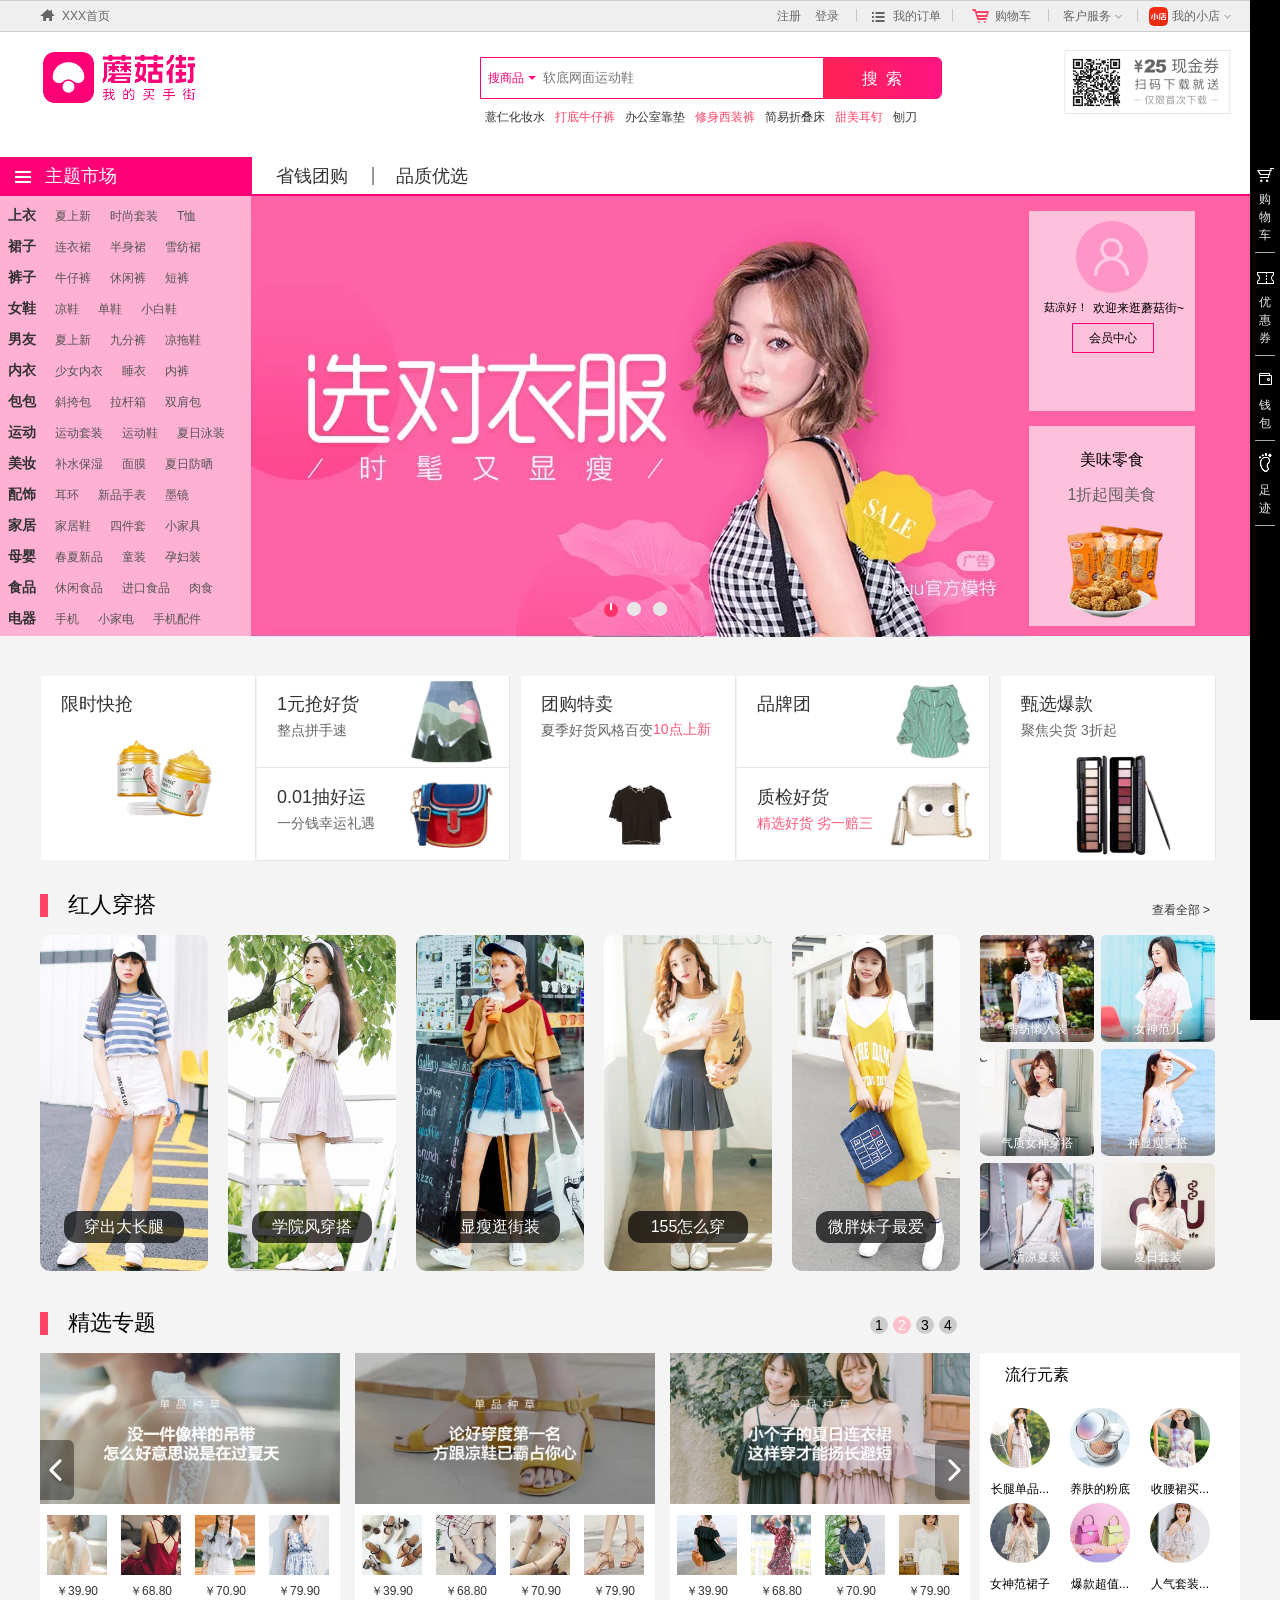
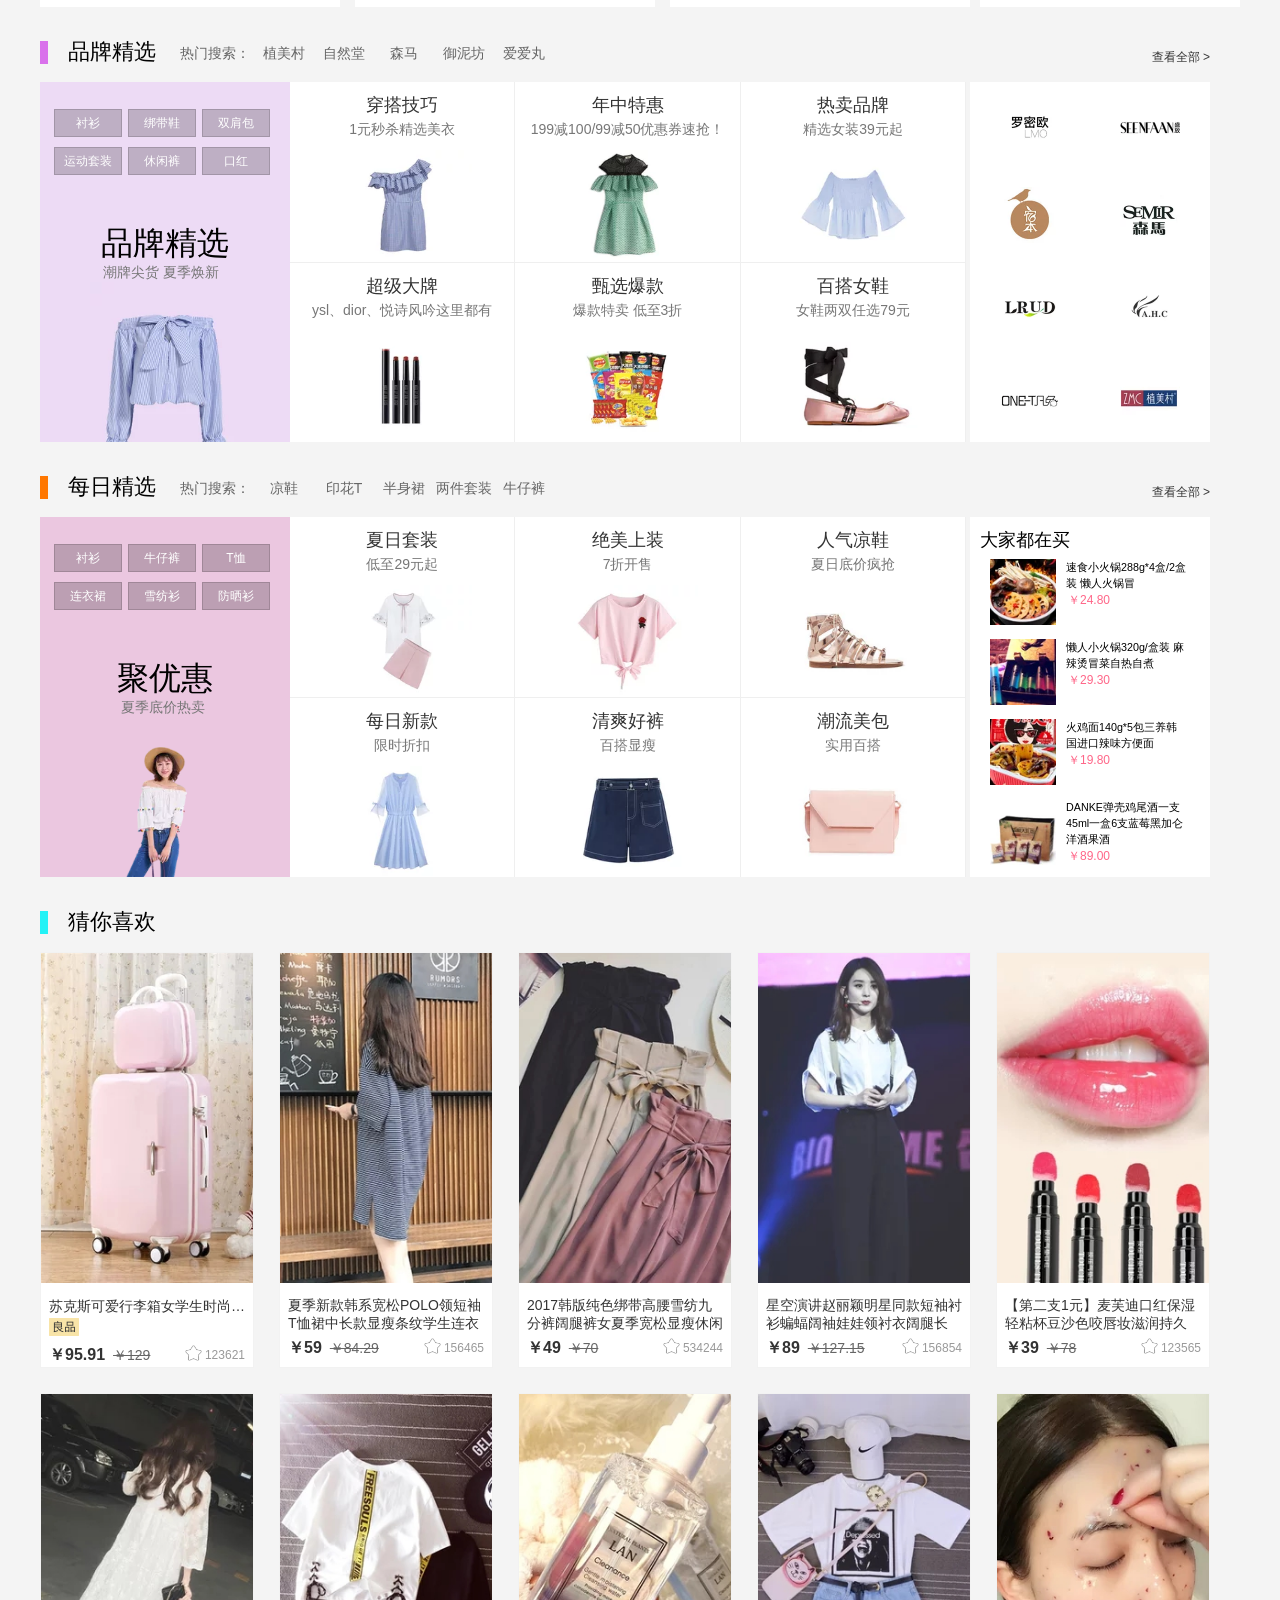
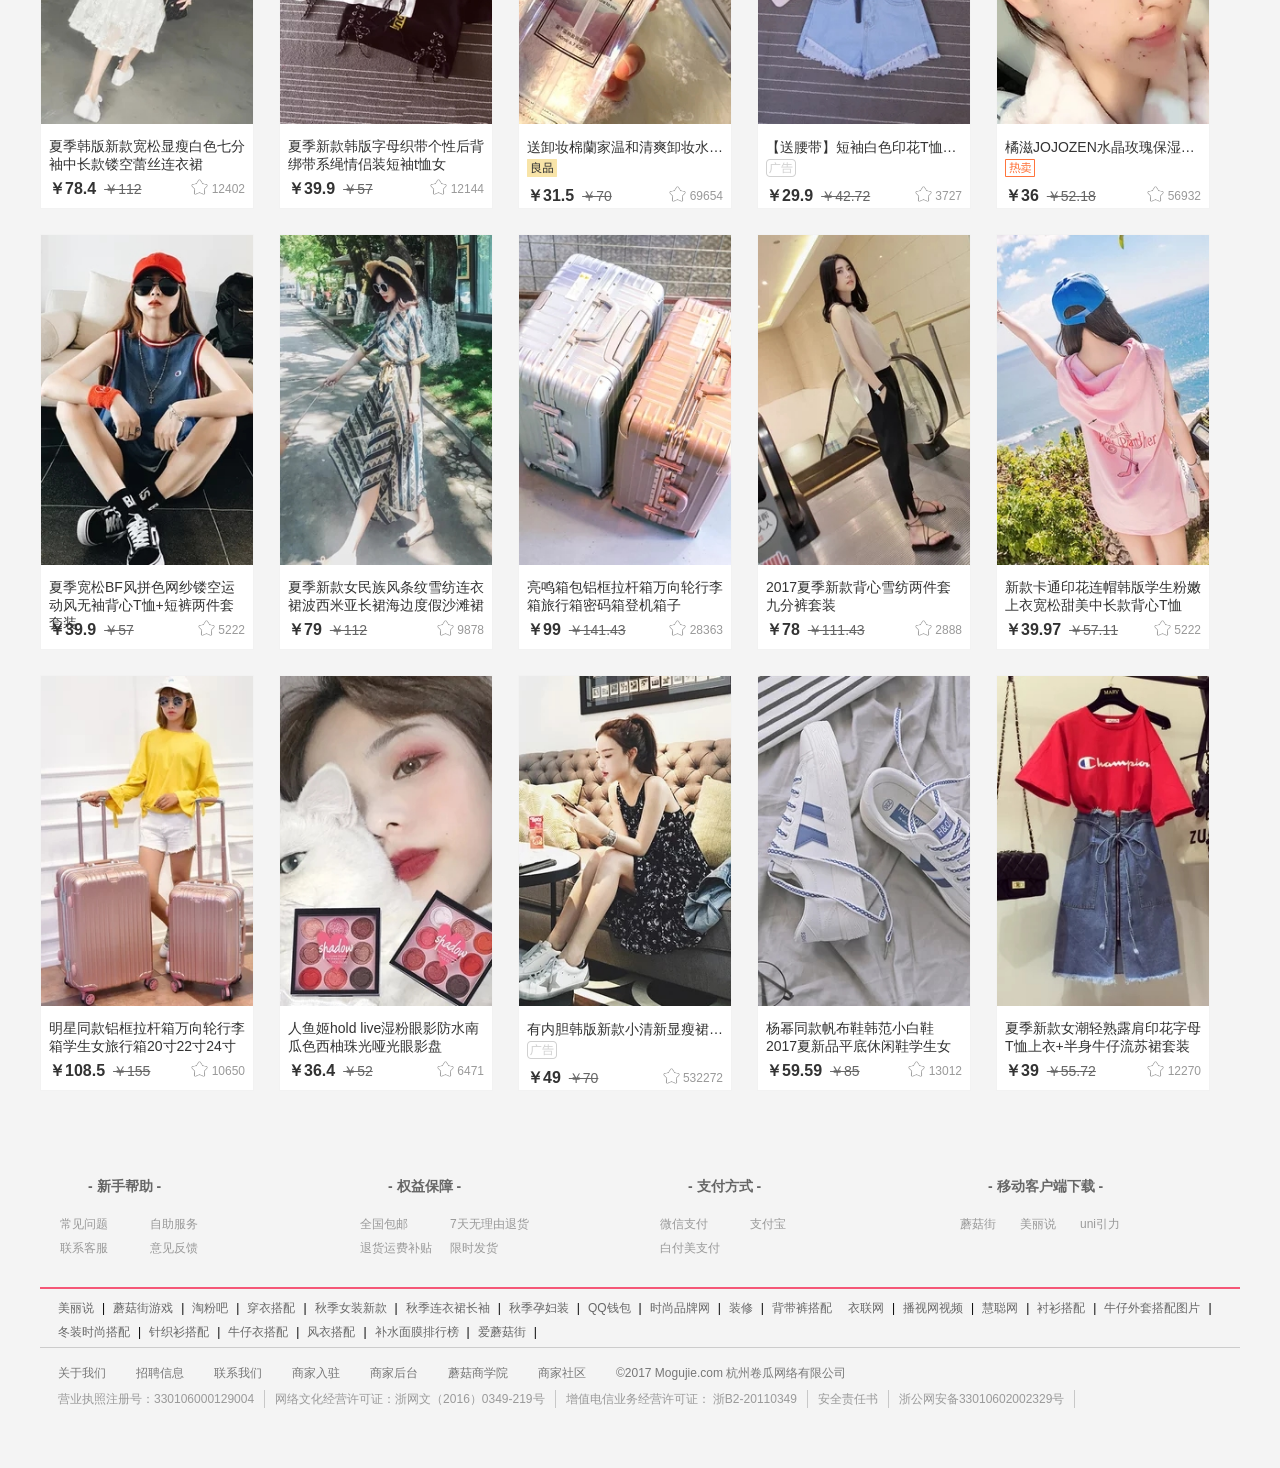
<file: mogujie/index.html>
<!DOCTYPE html>
<html lang="en">
<head>
	<meta charset="UTF-8">
	<link rel="stylesheet" href="css/public.css">
	<link rel="stylesheet" href="css/index.css">
	<title>Document</title>
	<script src="js/jquery-3.2.1.min.js" type="text/javascript" charset="utf-8"></script>
	<script src="js/panel-data.js" type="text/javascript" charset="utf-8"></script>
	<script src="js/index.js" type="text/javascript" charset="utf-8"></script>
</head>
<body>
	<!-- 头部 -->
	<div class="header">
		<div class="h_content">
			<a href="index.html"><span></span>XXX首页</a>
			<ul>
				<li>
					<a href="login.html" target="_black">注册</a>
					<a href="login.html" target="_black">&nbsp;&nbsp;&nbsp;登录</a>
				</li>
				<li>
					<a href="shoppingOrder.html" target="_black"><span></span>我的订单</a>
				</li>
				<li>
					<a href="shoppingCart.html" target="_black"><span></span>购物车</a>
					<div class="h_cart h_hidden_box">
						<p>购物车里没有商品！</p>
					</div>
				</li>
				<li>
					<a href="clientServer.html" target="_black">客户服务<span class="l_corner"></span></a>
					<div class="h_clientserver h_hidden_box">
						<ul>
							<li><a href="clientServer.html">消费者服务</a></li>
							<li><a href="clientServer.html">商家服务</a></li>
							<li><a href="clientServer.html">规则中心</a></li>
						</ul>
					</div>
				</li>
				<li>
					<a href="javascript:;"><span></span>我的小店<span class="l_corner"></span></a>
					<div class="h_myshopstore h_hidden_box">
						<ul>
							<li><a href="javascript:;">管理后台</a></li>
							<li><a href="javascript:;">商家社区</a></li>
							<li><a href="javascript:;">商家培训</a></li>
							<li><a href="javascript:;">市场入驻</a></li>
						</ul>
					</div>
				</li>
			</ul>
		</div>
	</div>
	<!-- 侧面信息栏 -->
	<div class="side_info">
		<ul>
			<li>
				<a href="shoppingCart.html" target="_black">
					<span></span>
					<h5>购物车</h5>
				</a>
			</li>
			<li>
				<a href="javascript:;">
					<span></span>
					<h5>优惠券</h5>
				</a>
			</li>
			<li>
				<a href="purse.html" target="_black">
					<span></span>
					<h5>钱包</h5>
				</a>
			</li>
			<li>
				<a href="javascript:;">
					<span></span>
					<h5>足迹</h5>
				</a>
			</li>
		</ul>
		<div class="back_top" >
			<a href="javascript:;">
				<span></span>
			</a>
		</div>
	</div>
	<!-- 顶部条 -->
	<div class="top_bar top_fixed_bar">
		<div class="t_b_content">
			<div class="t_b_logo"><a href="index.html"></a></div>
			<!-- 搜索框 -->
			<div class="t_b_search">
				<div class="s_main">
					<div class="s_select">
						搜商品
						<span></span>
						<ol>
							<li>商品</li>
							<li>店铺</li>
						</ol>
					</div>
					<div class="s_content">
						<input type="text" class="search_txt" placeholder="软底网面运动鞋">
						<input type="button" class="search_but" value="搜&nbsp;&nbsp;索">
					</div>
					</div>
				<ul>
					<li>薏仁化妆水</li>
					<li>打底牛仔裤</li>
					<li>办公室靠垫</li>
					<li>修身西装裤</li>
					<li>简易折叠床</li>
					<li>甜美耳钉</li>
					<li>刨刀</li>
				</ul>
			</div>
			<div class="scan_info"><img src="images/wechat_scan_img.png" alt=""></div>
		</div>
	</div>
	<!-- 顶部固定条 -->
	<div class="top_fixed_bar">
		<div class="t_b_content">
			<div class="t_b_logo"><a href="index.html"></a></div>
			<!-- 搜索框 -->
			<div class="t_b_search">
				<div class="s_main">
					<div class="s_select">
						搜商品
						<span></span>
						<ol>
							<li>商品</li>
							<li>店铺</li>
						</ol>
					</div>
					<!-- <div class="s_content"> -->
						<input type="text" class="search_txt" placeholder="软底网面运动鞋">
						<input type="button" class="search_but" value="搜&nbsp;&nbsp;索">
					<!-- </div> -->
				</div>
			</div>
		</div>
	</div>
	<!-- 清除浮动 -->
	<div class="clear"></div>
	<!-- 首页顶部导航+轮播 -->
	<div class="top_nav">
		<ul>
			<li><a href="javascript:;">主题市场</a></li>
			<li><a href="javascript:;">省钱团购</a></li>
			<li><a href="javascript:;">品质优选</a></li>
		</ul>
	</div>
	<div class="nav_bottom_line"></div>
	<div class="banner">
		<!-- 轮播图两侧的颜色 -->
		<div class="b_side_color"></div>
		<!-- 中间的轮播图 -->
		<div class="b_content">
			<div class="b_image">
				<ul>
					<li class="b_current"><img src="images/indexImg/banner_img01_778x440.jpg_900x9999.v1c7E.70.webp" alt=""></li>
					<li><img src="images/indexImg/banner_img02_778x440.jpg_900x9999.v1c7E.70.webp" alt=""></li>
					<li><img src="images/indexImg/banner_img03_778x440.jpg_900x9999.v1c7E.70.webp" alt=""></li>
				</ul>
			</div>
			<!-- 轮播图左侧的可见导航 -->
			<div class="b_l_side_nav">
				<ul>
					<h5><a href="javascript:;">上衣</a></h5>
					<li><a href="javascript:;">夏上新</a></li>
					<li><a href="javascript:;">时尚套装</a></li>
					<li><a href="javascript:;">T恤</a></li>
				</ul>
				<ul>
					<h5><a href="javascript:;">裙子</a></h5>
					<li><a href="javascript:;">连衣裙</a></li>
					<li><a href="javascript:;">半身裙</a></li>
					<li><a href="javascript:;">雪纺裙</a></li>
				</ul>
				<ul>
					<h5><a href="javascript:;">裤子</a></h5>
					<li><a href="javascript:;">牛仔裤</a></li>
					<li><a href="javascript:;">休闲裤</a></li>
					<li><a href="javascript:;">短裤</a></li>
				</ul>
				<ul>
					<h5><a href="javascript:;">女鞋</a></h5>
					<li><a href="javascript:;">凉鞋</a></li>
					<li><a href="javascript:;">单鞋</a></li>
					<li><a href="javascript:;">小白鞋</a></li>
				</ul>
				<ul>
					<h5><a href="javascript:;">男友</a></h5>
					<li><a href="javascript:;">夏上新</a></li>
					<li><a href="javascript:;">九分裤</a></li>
					<li><a href="javascript:;">凉拖鞋</a></li>
				</ul>
				<ul>
					<h5><a href="javascript:;">内衣</a></h5>
					<li><a href="javascript:;">少女内衣</a></li>
					<li><a href="javascript:;">睡衣</a></li>
					<li><a href="javascript:;">内裤</a></li>
				</ul>
				<ul>
					<h5><a href="javascript:;">包包</a></h5>
					<li><a href="javascript:;">斜挎包</a></li>
					<li><a href="javascript:;">拉杆箱</a></li>
					<li><a href="javascript:;">双肩包</a></li>
				</ul>
				<ul>
					<h5><a href="javascript:;">运动</a></h5>
					<li><a href="javascript:;">运动套装</a></li>
					<li><a href="javascript:;">运动鞋</a></li>
					<li><a href="javascript:;">夏日泳装</a></li>
				</ul>
				<ul>
					<h5><a href="javascript:;">美妆</a></h5>
					<li><a href="javascript:;">补水保湿</a></li>
					<li><a href="javascript:;">面膜</a></li>
					<li><a href="javascript:;">夏日防晒</a></li>
				</ul>
				<ul>
					<h5><a href="javascript:;">配饰</a></h5>
					<li><a href="javascript:;">耳环</a></li>
					<li><a href="javascript:;">新品手表</a></li>
					<li><a href="javascript:;">墨镜</a></li>
				</ul>
				<ul>
					<h5><a href="javascript:;">家居</a></h5>
					<li><a href="javascript:;">家居鞋</a></li>
					<li><a href="javascript:;">四件套</a></li>
					<li><a href="javascript:;">小家具</a></li>
				</ul>
				<ul>
					<h5><a href="javascript:;">母婴</a></h5>
					<li><a href="javascript:;">春夏新品</a></li>
					<li><a href="javascript:;">童装</a></li>
					<li><a href="javascript:;">孕妇装</a></li>
				</ul>
				<ul>
					<h5><a href="javascript:;">食品</a></h5>
					<li><a href="javascript:;">休闲食品</a></li>
					<li><a href="javascript:;">进口食品</a></li>
					<li><a href="javascript:;">肉食</a></li>
				</ul>
				<ul>
					<h5><a href="javascript:;">电器</a></h5>
					<li><a href="javascript:;">手机</a></li>
					<li><a href="javascript:;">小家电</a></li>
					<li><a href="javascript:;">手机配件</a></li>
				</ul>
			</div>
			<!-- 轮播图中部的不可见导航 -->
			<div class="b_subnav">
				<div class="subnav_item clothing">
					<div class="subnav_item01">
						<h3 class="nav_title"><a href="javascript:;">上衣</a></h3>
						<ul>
							<div class="subnav_item_title">
								<h4><a href="javascript:;">当季热卖</a></h4>
								<p>更多</p>
								<span></span>
							</div>
							<li><a href="javascript:;">精致套装</a></li>
							<li><a href="javascript:;">T恤</a></li>
							<li><a href="javascript:;">雪纺衫</a></li>
							<li><a href="javascript:;">衬衫</a></li>
							<li><a href="javascript:;">印花T恤</a></li>
							<li><a href="javascript:;">背心吊带</a></li>
							<li><a href="javascript:;">长款防晒衫</a></li>
							<li><a href="javascript:;">雪纺背心</a></li>
						</ul>
						<ul>
							<div class="subnav_item_title">
								<h4><a href="javascript:;">流行新品</a></h4>
								<p>更多</p>
								<span></span>
							</div>
							<li><a href="javascript:;">薄外套</a></li>
							<li><a href="javascript:;">夏季新品</a></li>
							<li><a href="javascript:;">短袖T恤</a></li>
							<li><a href="javascript:;">防晒衫</a></li>
							<li><a href="javascript:;">短袖雪纺</a></li>
							<li><a href="javascript:;">蕾丝衫</a></li>
							<li><a href="javascript:;">露脐T恤</a></li>
							<li><a href="javascript:;">薄开衫</a></li>
						</ul>
						<ul>
							<div class="subnav_item_title">
								<h4><a href="javascript:;">潮流时尚</a></h4>
								<p>更多</p>
								<span></span>
							</div>
							<li><a href="javascript:;">性感V领</a></li>
							<li><a href="javascript:;">喇叭袖</a></li>
							<li><a href="javascript:;">刺绣</a></li>
							<li><a href="javascript:;">俏皮露肩</a></li>
							<li><a href="javascript:;">绑带衬衫</a></li>
							<li><a href="javascript:;">条纹控</a></li>
							<li><a href="javascript:;">白衬衫</a></li>
							<li><a href="javascript:;">印花T恤</a></li>
							<li><a href="javascript:;">印花背心</a></li>
						</ul>
						<ul>
							<div class="subnav_item_title">
								<h4><a href="javascript:;">品牌推荐</a></h4>
								<p>更多</p>
								<span></span>
							</div>
							<li><img src="images/indexImg/brand_item01_01_54x54.jpg_200x9999.v1c7E.70.webp" alt=""></li>
							<li><img src="images/indexImg/brand_item01_02_54x54.jpg_200x9999.v1c7E.70.webp" alt=""></li>
							<li><img src="images/indexImg/brand_item01_03_54x54.jpg_200x9999.v1c7E.70.webp" alt=""></li>
							<li><img src="images/indexImg/brand_item01_04_54x54.jpg_200x9999.v1c7E.70.webp" alt=""></li>
							<li><img src="images/indexImg/brand_item01_05_54x54.jpg_200x9999.v1c7E.70.webp" alt=""></li>
						</ul>
					</div>
					<div class="subnav_recommend">
						<h2>为你推荐</h2>
						<h6>根据你购买浏览记录专门推荐</h6>
						<ul>
							<li>
								<img src="images/indexImg/subnav_recommend_01_01.jpg_100x100.v1cAC.70.webp.webp" alt="">
								<h6>夏季新款韩版字母织带个性后背绑带系绳情侣装短袖t恤女</h6>
								<p>￥39.90</p>
								<a href="javascript:;"></a>
							</li>
							<li>
								<img src="images/indexImg/subnav_recommend_01_02.jpg_100x100.v1cAC.70.webp" alt="">
								<h6>可外穿裹胸性感后背交叉抹胸女内衣带胸垫美背防走光裹胸</h6>
								<p>￥69.90</p>
								<a href="javascript:;"></a>
							</li>
							<li>
								<img src="images/indexImg/subnav_recommend_01_03.jpg_100x100.v1cAC.70.webp" alt="">
								<h6>2017夏季小清新甜美纯色女上衣可爱木耳边露肩显瘦短袖T恤</h6>
								<p>￥48.90</p>
								<a href="javascript:;"></a>
							</li>
							<li>
								<img src="images/indexImg/subnav_recommend_01_04.jpg_100x100.v1cAC.70.webp" alt="">
								<h6>2017夏季女装韩版原宿风复古印花宽松上衣镂空露背无袖背心女</h6>
								<p>￥69.90</p>
								<a href="javascript:;"></a>
							</li>
							<li>
								<img src="images/indexImg/subnav_recommend_01_05.jpg_100x100.v1cAC.70.webp" alt="">
								<h6>夏季新款一字领一字肩短款细密褶皱显瘦五分袖黑色百搭漏肩上衣</h6>
								<p>￥69.90</p>
								<a href="javascript:;"></a>
							</li>
							<li>
								<img src="images/indexImg/subnav_recommend_01_06.jpg_100x100.v1cAC.70.webp" alt="">
								<h6>夏季新款 韩版百搭细横条纹短袖T恤修身显瘦圆领打底衫女装上衣</h6>
								<p>￥69.90</p>
								<a href="javascript:;"></a>
							</li>
						</ul>
					</div>
				</div>
				<div class="subnav_item dress">
					<div class="subnav_item01">
						<h3 class="nav_title"><a href="javascript:;">裙子</a></h3>
						<ul>
							<div class="subnav_item_title">
								<h4><a href="javascript:;">当季热卖</a></h4>
								<p>更多</p>
								<span></span>
							</div>
							<li><a href="javascript:;">夏上新</a></li>
							<li><a href="javascript:;">精致连衣裙</a></li>
							<li><a href="javascript:;">雪纺衫</a></li>
							<li><a href="javascript:;">美裙套装</a></li>
							<li><a href="javascript:;">半身裙</a></li>
							<li><a href="javascript:;">T恤裙</a></li>
							<li><a href="javascript:;">卫衣裙</a></li>
						</ul>
						<ul>
							<div class="subnav_item_title">
								<h4><a href="javascript:;">流行精选</a></h4>
								<p>更多</p>
								<span></span>
							</div>
							<li><a href="javascript:;">背心裙</a></li>
							<li><a href="javascript:;">蕾丝裙</a></li>
							<li><a href="javascript:;">衬衫裙</a></li>
							<li><a href="javascript:;">包臀裙</a></li>
							<li><a href="javascript:;">收腰裙</a></li>
							<li><a href="javascript:;">高腰裙</a></li>
							<li><a href="javascript:;">皮裙</a></li>
							<li><a href="javascript:;">牛仔半身裙</a></li>
						</ul>
						<ul>
							<div class="subnav_item_title">
								<h4><a href="javascript:;">经典必备</a></h4>
								<p>更多</p>
								<span></span>
							</div>
							<li><a href="javascript:;">鱼尾裙</a></li>
							<li><a href="javascript:;">背带裙</a></li>
							<li><a href="javascript:;">半身长裙</a></li>
							<li><a href="javascript:;">小黑裙</a></li>
							<li><a href="javascript:;">小白裙</a></li>
							<li><a href="javascript:;">A字裙</a></li>
							<li><a href="javascript:;">百褶裙</a></li>
							<li><a href="javascript:;">雪纺裙</a></li>
						</ul>
						<ul>
							<div class="subnav_item_title">
								<h4><a href="javascript:;">品牌推荐</a></h4>
								<p>更多</p>
								<span></span>
							</div>
							<li><img src="images/indexImg/brand_item02_01_54x54.jpg_200x9999.v1c7E.70.webp" alt=""></li>
							<li><img src="images/indexImg/brand_item02_02_54x54.jpg_200x9999.v1c7E.70.webp" alt=""></li>
							<li><img src="images/indexImg/brand_item02_03_54x54.jpg_200x9999.v1c7E.70.webp" alt=""></li>
							<li><img src="images/indexImg/brand_item02_04_54x54.jpg_200x9999.v1c7E.70.webp" alt=""></li>
							<li><img src="images/indexImg/brand_item02_05_54x54.jpg_200x9999.v1c7E.70.webp" alt=""></li>
						</ul>
					</div>
					<div class="subnav_recommend">
						<h2>为你推荐</h2>
						<h6>根据你购买浏览记录专门推荐</h6>
						<ul>
							<li>
								<img src="images/indexImg/subnav_recommend_02_01.jpg_100x100.v1cAC.70.webp.webp" alt="">
								<h6>夏季新款韩版字母织带个性后背绑带系绳情侣装短袖t恤女</h6>
								<p>￥39.90</p>
								<a href="javascript:;"></a>
							</li>
							<li>
								<img src="images/indexImg/subnav_recommend_02_02.jpg_100x100.v1cAC.70.webp" alt="">
								<h6>可外穿裹胸性感后背交叉抹胸女内衣带胸垫美背防走光裹胸</h6>
								<p>￥69.90</p>
								<a href="javascript:;"></a>
							</li>
							<li>
								<img src="images/indexImg/subnav_recommend_02_03.jpg_100x100.v1cAC.70.webp" alt="">
								<h6>2017夏季小清新甜美纯色女上衣可爱木耳边露肩显瘦短袖T恤</h6>
								<p>￥48.90</p>
								<a href="javascript:;"></a>
							</li>
							<li>
								<img src="images/indexImg/subnav_recommend_02_04.jpg_100x100.v1cAC.70.webp" alt="">
								<h6>2017夏季女装韩版原宿风复古印花宽松上衣镂空露背无袖背心女</h6>
								<p>￥69.90</p>
								<a href="javascript:;"></a>
							</li>
							<li>
								<img src="images/indexImg/subnav_recommend_02_05.jpg_100x100.v1cAC.70.webp" alt="">
								<h6>夏季新款一字领一字肩短款细密褶皱显瘦五分袖黑色百搭漏肩上衣</h6>
								<p>￥69.90</p>
								<a href="javascript:;"></a>
							</li>
							<li>
								<img src="images/indexImg/subnav_recommend_02_06.jpg_100x100.v1cAC.70.webp" alt="">
								<h6>夏季新款 韩版百搭细横条纹短袖T恤修身显瘦圆领打底衫女装上衣</h6>
								<p>￥69.90</p>
								<a href="javascript:;"></a>
							</li>
						</ul>
					</div>
				</div>
				<div class="subnav_item pants">
					<div class="subnav_item01">
						<h3 class="nav_title"><a href="javascript:;">上衣</a></h3>
						<ul>
							<div class="subnav_item_title">
								<h4><a href="javascript:;">当季热卖</a></h4>
								<p>更多</p>
								<span></span>
							</div>
							<li><a href="javascript:;">精致套装</a></li>
							<li><a href="javascript:;">T恤</a></li>
							<li><a href="javascript:;">雪纺衫</a></li>
							<li><a href="javascript:;">衬衫</a></li>
							<li><a href="javascript:;">印花T恤</a></li>
							<li><a href="javascript:;">背心吊带</a></li>
							<li><a href="javascript:;">长款防晒衫</a></li>
							<li><a href="javascript:;">雪纺背心</a></li>
						</ul>
						<ul>
							<div class="subnav_item_title">
								<h4><a href="javascript:;">流行新品</a></h4>
								<p>更多</p>
								<span></span>
							</div>
							<li><a href="javascript:;">薄外套</a></li>
							<li><a href="javascript:;">夏季新品</a></li>
							<li><a href="javascript:;">短袖T恤</a></li>
							<li><a href="javascript:;">防晒衫</a></li>
							<li><a href="javascript:;">短袖雪纺</a></li>
							<li><a href="javascript:;">蕾丝衫</a></li>
							<li><a href="javascript:;">露脐T恤</a></li>
							<li><a href="javascript:;">薄开衫</a></li>
						</ul>
						<ul>
							<div class="subnav_item_title">
								<h4><a href="javascript:;">潮流时尚</a></h4>
								<p>更多</p>
								<span></span>
							</div>
							<li><a href="javascript:;">性感V领</a></li>
							<li><a href="javascript:;">喇叭袖</a></li>
							<li><a href="javascript:;">刺绣</a></li>
							<li><a href="javascript:;">俏皮露肩</a></li>
							<li><a href="javascript:;">绑带衬衫</a></li>
							<li><a href="javascript:;">条纹控</a></li>
							<li><a href="javascript:;">白衬衫</a></li>
							<li><a href="javascript:;">印花T恤</a></li>
							<li><a href="javascript:;">印花背心</a></li>
						</ul>
						<ul>
							<div class="subnav_item_title">
								<h4><a href="javascript:;">品牌推荐</a></h4>
								<p>更多</p>
								<span></span>
							</div>
							<li><img src="images/indexImg/brand_item01_01_54x54.jpg_200x9999.v1c7E.70.webp" alt=""></li>
							<li><img src="images/indexImg/brand_item01_02_54x54.jpg_200x9999.v1c7E.70.webp" alt=""></li>
							<li><img src="images/indexImg/brand_item01_03_54x54.jpg_200x9999.v1c7E.70.webp" alt=""></li>
							<li><img src="images/indexImg/brand_item01_04_54x54.jpg_200x9999.v1c7E.70.webp" alt=""></li>
							<li><img src="images/indexImg/brand_item01_05_54x54.jpg_200x9999.v1c7E.70.webp" alt=""></li>
						</ul>
					</div>
					<div class="subnav_recommend">
						<h2>为你推荐</h2>
						<h6>根据你购买浏览记录专门推荐</h6>
						<ul>
							<li>
								<img src="images/indexImg/subnav_recommend_01_01.jpg_100x100.v1cAC.70.webp.webp" alt="">
								<h6>夏季新款韩版字母织带个性后背绑带系绳情侣装短袖t恤女</h6>
								<p>￥39.90</p>
								<a href="javascript:;"></a>
							</li>
							<li>
								<img src="images/indexImg/subnav_recommend_01_02.jpg_100x100.v1cAC.70.webp" alt="">
								<h6>可外穿裹胸性感后背交叉抹胸女内衣带胸垫美背防走光裹胸</h6>
								<p>￥69.90</p>
								<a href="javascript:;"></a>
							</li>
							<li>
								<img src="images/indexImg/subnav_recommend_01_03.jpg_100x100.v1cAC.70.webp" alt="">
								<h6>2017夏季小清新甜美纯色女上衣可爱木耳边露肩显瘦短袖T恤</h6>
								<p>￥48.90</p>
								<a href="javascript:;"></a>
							</li>
							<li>
								<img src="images/indexImg/subnav_recommend_01_04.jpg_100x100.v1cAC.70.webp" alt="">
								<h6>2017夏季女装韩版原宿风复古印花宽松上衣镂空露背无袖背心女</h6>
								<p>￥69.90</p>
								<a href="javascript:;"></a>
							</li>
							<li>
								<img src="images/indexImg/subnav_recommend_01_05.jpg_100x100.v1cAC.70.webp" alt="">
								<h6>夏季新款一字领一字肩短款细密褶皱显瘦五分袖黑色百搭漏肩上衣</h6>
								<p>￥69.90</p>
								<a href="javascript:;"></a>
							</li>
							<li>
								<img src="images/indexImg/subnav_recommend_01_06.jpg_100x100.v1cAC.70.webp" alt="">
								<h6>夏季新款 韩版百搭细横条纹短袖T恤修身显瘦圆领打底衫女装上衣</h6>
								<p>￥69.90</p>
								<a href="javascript:;"></a>
							</li>
						</ul>
					</div>
				</div>
				<div class="subnav_item lady_shoes">
					<div class="subnav_item01">
						<h3 class="nav_title"><a href="javascript:;">裙子</a></h3>
						<ul>
							<div class="subnav_item_title">
								<h4><a href="javascript:;">当季热卖</a></h4>
								<p>更多</p>
								<span></span>
							</div>
							<li><a href="javascript:;">夏上新</a></li>
							<li><a href="javascript:;">精致连衣裙</a></li>
							<li><a href="javascript:;">雪纺衫</a></li>
							<li><a href="javascript:;">美裙套装</a></li>
							<li><a href="javascript:;">半身裙</a></li>
							<li><a href="javascript:;">T恤裙</a></li>
							<li><a href="javascript:;">卫衣裙</a></li>
						</ul>
						<ul>
							<div class="subnav_item_title">
								<h4><a href="javascript:;">流行精选</a></h4>
								<p>更多</p>
								<span></span>
							</div>
							<li><a href="javascript:;">背心裙</a></li>
							<li><a href="javascript:;">蕾丝裙</a></li>
							<li><a href="javascript:;">衬衫裙</a></li>
							<li><a href="javascript:;">包臀裙</a></li>
							<li><a href="javascript:;">收腰裙</a></li>
							<li><a href="javascript:;">高腰裙</a></li>
							<li><a href="javascript:;">皮裙</a></li>
							<li><a href="javascript:;">牛仔半身裙</a></li>
						</ul>
						<ul>
							<div class="subnav_item_title">
								<h4><a href="javascript:;">经典必备</a></h4>
								<p>更多</p>
								<span></span>
							</div>
							<li><a href="javascript:;">鱼尾裙</a></li>
							<li><a href="javascript:;">背带裙</a></li>
							<li><a href="javascript:;">半身长裙</a></li>
							<li><a href="javascript:;">小黑裙</a></li>
							<li><a href="javascript:;">小白裙</a></li>
							<li><a href="javascript:;">A字裙</a></li>
							<li><a href="javascript:;">百褶裙</a></li>
							<li><a href="javascript:;">雪纺裙</a></li>
						</ul>
						<ul>
							<div class="subnav_item_title">
								<h4><a href="javascript:;">品牌推荐</a></h4>
								<p>更多</p>
								<span></span>
							</div>
							<li><img src="images/indexImg/brand_item02_01_54x54.jpg_200x9999.v1c7E.70.webp" alt=""></li>
							<li><img src="images/indexImg/brand_item02_02_54x54.jpg_200x9999.v1c7E.70.webp" alt=""></li>
							<li><img src="images/indexImg/brand_item02_03_54x54.jpg_200x9999.v1c7E.70.webp" alt=""></li>
							<li><img src="images/indexImg/brand_item02_04_54x54.jpg_200x9999.v1c7E.70.webp" alt=""></li>
							<li><img src="images/indexImg/brand_item02_05_54x54.jpg_200x9999.v1c7E.70.webp" alt=""></li>
						</ul>
					</div>
					<div class="subnav_recommend">
						<h2>为你推荐</h2>
						<h6>根据你购买浏览记录专门推荐</h6>
						<ul>
							<li>
								<img src="images/indexImg/subnav_recommend_02_01.jpg_100x100.v1cAC.70.webp.webp" alt="">
								<h6>夏季新款韩版字母织带个性后背绑带系绳情侣装短袖t恤女</h6>
								<p>￥39.90</p>
								<a href="javascript:;"></a>
							</li>
							<li>
								<img src="images/indexImg/subnav_recommend_02_02.jpg_100x100.v1cAC.70.webp" alt="">
								<h6>可外穿裹胸性感后背交叉抹胸女内衣带胸垫美背防走光裹胸</h6>
								<p>￥69.90</p>
								<a href="javascript:;"></a>
							</li>
							<li>
								<img src="images/indexImg/subnav_recommend_02_03.jpg_100x100.v1cAC.70.webp" alt="">
								<h6>2017夏季小清新甜美纯色女上衣可爱木耳边露肩显瘦短袖T恤</h6>
								<p>￥48.90</p>
								<a href="javascript:;"></a>
							</li>
							<li>
								<img src="images/indexImg/subnav_recommend_02_04.jpg_100x100.v1cAC.70.webp" alt="">
								<h6>2017夏季女装韩版原宿风复古印花宽松上衣镂空露背无袖背心女</h6>
								<p>￥69.90</p>
								<a href="javascript:;"></a>
							</li>
							<li>
								<img src="images/indexImg/subnav_recommend_02_05.jpg_100x100.v1cAC.70.webp" alt="">
								<h6>夏季新款一字领一字肩短款细密褶皱显瘦五分袖黑色百搭漏肩上衣</h6>
								<p>￥69.90</p>
								<a href="javascript:;"></a>
							</li>
							<li>
								<img src="images/indexImg/subnav_recommend_02_06.jpg_100x100.v1cAC.70.webp" alt="">
								<h6>夏季新款 韩版百搭细横条纹短袖T恤修身显瘦圆领打底衫女装上衣</h6>
								<p>￥69.90</p>
								<a href="javascript:;"></a>
							</li>
						</ul>
					</div>
				</div>
				<div class="subnav_item boyfriend">
					<div class="subnav_item01">
						<h3 class="nav_title"><a href="javascript:;">裙子</a></h3>
						<ul>
							<div class="subnav_item_title">
								<h4><a href="javascript:;">当季热卖</a></h4>
								<p>更多</p>
								<span></span>
							</div>
							<li><a href="javascript:;">夏上新</a></li>
							<li><a href="javascript:;">精致连衣裙</a></li>
							<li><a href="javascript:;">雪纺衫</a></li>
							<li><a href="javascript:;">美裙套装</a></li>
							<li><a href="javascript:;">半身裙</a></li>
							<li><a href="javascript:;">T恤裙</a></li>
							<li><a href="javascript:;">卫衣裙</a></li>
						</ul>
						<ul>
							<div class="subnav_item_title">
								<h4><a href="javascript:;">流行精选</a></h4>
								<p>更多</p>
								<span></span>
							</div>
							<li><a href="javascript:;">背心裙</a></li>
							<li><a href="javascript:;">蕾丝裙</a></li>
							<li><a href="javascript:;">衬衫裙</a></li>
							<li><a href="javascript:;">包臀裙</a></li>
							<li><a href="javascript:;">收腰裙</a></li>
							<li><a href="javascript:;">高腰裙</a></li>
							<li><a href="javascript:;">皮裙</a></li>
							<li><a href="javascript:;">牛仔半身裙</a></li>
						</ul>
						<ul>
							<div class="subnav_item_title">
								<h4><a href="javascript:;">经典必备</a></h4>
								<p>更多</p>
								<span></span>
							</div>
							<li><a href="javascript:;">鱼尾裙</a></li>
							<li><a href="javascript:;">背带裙</a></li>
							<li><a href="javascript:;">半身长裙</a></li>
							<li><a href="javascript:;">小黑裙</a></li>
							<li><a href="javascript:;">小白裙</a></li>
							<li><a href="javascript:;">A字裙</a></li>
							<li><a href="javascript:;">百褶裙</a></li>
							<li><a href="javascript:;">雪纺裙</a></li>
						</ul>
						<ul>
							<div class="subnav_item_title">
								<h4><a href="javascript:;">品牌推荐</a></h4>
								<p>更多</p>
								<span></span>
							</div>
							<li><img src="images/indexImg/brand_item02_01_54x54.jpg_200x9999.v1c7E.70.webp" alt=""></li>
							<li><img src="images/indexImg/brand_item02_02_54x54.jpg_200x9999.v1c7E.70.webp" alt=""></li>
							<li><img src="images/indexImg/brand_item02_03_54x54.jpg_200x9999.v1c7E.70.webp" alt=""></li>
							<li><img src="images/indexImg/brand_item02_04_54x54.jpg_200x9999.v1c7E.70.webp" alt=""></li>
							<li><img src="images/indexImg/brand_item02_05_54x54.jpg_200x9999.v1c7E.70.webp" alt=""></li>
						</ul>
					</div>
					<div class="subnav_recommend">
						<h2>为你推荐</h2>
						<h6>根据你购买浏览记录专门推荐</h6>
						<ul>
							<li>
								<img src="images/indexImg/subnav_recommend_02_01.jpg_100x100.v1cAC.70.webp.webp" alt="">
								<h6>夏季新款韩版字母织带个性后背绑带系绳情侣装短袖t恤女</h6>
								<p>￥39.90</p>
								<a href="javascript:;"></a>
							</li>
							<li>
								<img src="images/indexImg/subnav_recommend_02_02.jpg_100x100.v1cAC.70.webp" alt="">
								<h6>可外穿裹胸性感后背交叉抹胸女内衣带胸垫美背防走光裹胸</h6>
								<p>￥69.90</p>
								<a href="javascript:;"></a>
							</li>
							<li>
								<img src="images/indexImg/subnav_recommend_02_03.jpg_100x100.v1cAC.70.webp" alt="">
								<h6>2017夏季小清新甜美纯色女上衣可爱木耳边露肩显瘦短袖T恤</h6>
								<p>￥48.90</p>
								<a href="javascript:;"></a>
							</li>
							<li>
								<img src="images/indexImg/subnav_recommend_02_04.jpg_100x100.v1cAC.70.webp" alt="">
								<h6>2017夏季女装韩版原宿风复古印花宽松上衣镂空露背无袖背心女</h6>
								<p>￥69.90</p>
								<a href="javascript:;"></a>
							</li>
							<li>
								<img src="images/indexImg/subnav_recommend_02_05.jpg_100x100.v1cAC.70.webp" alt="">
								<h6>夏季新款一字领一字肩短款细密褶皱显瘦五分袖黑色百搭漏肩上衣</h6>
								<p>￥69.90</p>
								<a href="javascript:;"></a>
							</li>
							<li>
								<img src="images/indexImg/subnav_recommend_02_06.jpg_100x100.v1cAC.70.webp" alt="">
								<h6>夏季新款 韩版百搭细横条纹短袖T恤修身显瘦圆领打底衫女装上衣</h6>
								<p>￥69.90</p>
								<a href="javascript:;"></a>
							</li>
						</ul>
					</div>
				</div>
				<div class="subnav_item bra">
					<div class="subnav_item01">
						<h3 class="nav_title"><a href="javascript:;">裙子</a></h3>
						<ul>
							<div class="subnav_item_title">
								<h4><a href="javascript:;">当季热卖</a></h4>
								<p>更多</p>
								<span></span>
							</div>
							<li><a href="javascript:;">夏上新</a></li>
							<li><a href="javascript:;">精致连衣裙</a></li>
							<li><a href="javascript:;">雪纺衫</a></li>
							<li><a href="javascript:;">美裙套装</a></li>
							<li><a href="javascript:;">半身裙</a></li>
							<li><a href="javascript:;">T恤裙</a></li>
							<li><a href="javascript:;">卫衣裙</a></li>
						</ul>
						<ul>
							<div class="subnav_item_title">
								<h4><a href="javascript:;">流行精选</a></h4>
								<p>更多</p>
								<span></span>
							</div>
							<li><a href="javascript:;">背心裙</a></li>
							<li><a href="javascript:;">蕾丝裙</a></li>
							<li><a href="javascript:;">衬衫裙</a></li>
							<li><a href="javascript:;">包臀裙</a></li>
							<li><a href="javascript:;">收腰裙</a></li>
							<li><a href="javascript:;">高腰裙</a></li>
							<li><a href="javascript:;">皮裙</a></li>
							<li><a href="javascript:;">牛仔半身裙</a></li>
						</ul>
						<ul>
							<div class="subnav_item_title">
								<h4><a href="javascript:;">经典必备</a></h4>
								<p>更多</p>
								<span></span>
							</div>
							<li><a href="javascript:;">鱼尾裙</a></li>
							<li><a href="javascript:;">背带裙</a></li>
							<li><a href="javascript:;">半身长裙</a></li>
							<li><a href="javascript:;">小黑裙</a></li>
							<li><a href="javascript:;">小白裙</a></li>
							<li><a href="javascript:;">A字裙</a></li>
							<li><a href="javascript:;">百褶裙</a></li>
							<li><a href="javascript:;">雪纺裙</a></li>
						</ul>
						<ul>
							<div class="subnav_item_title">
								<h4><a href="javascript:;">品牌推荐</a></h4>
								<p>更多</p>
								<span></span>
							</div>
							<li><img src="images/indexImg/brand_item02_01_54x54.jpg_200x9999.v1c7E.70.webp" alt=""></li>
							<li><img src="images/indexImg/brand_item02_02_54x54.jpg_200x9999.v1c7E.70.webp" alt=""></li>
							<li><img src="images/indexImg/brand_item02_03_54x54.jpg_200x9999.v1c7E.70.webp" alt=""></li>
							<li><img src="images/indexImg/brand_item02_04_54x54.jpg_200x9999.v1c7E.70.webp" alt=""></li>
							<li><img src="images/indexImg/brand_item02_05_54x54.jpg_200x9999.v1c7E.70.webp" alt=""></li>
						</ul>
					</div>
					<div class="subnav_recommend">
						<h2>为你推荐</h2>
						<h6>根据你购买浏览记录专门推荐</h6>
						<ul>
							<li>
								<img src="images/indexImg/subnav_recommend_02_01.jpg_100x100.v1cAC.70.webp.webp" alt="">
								<h6>夏季新款韩版字母织带个性后背绑带系绳情侣装短袖t恤女</h6>
								<p>￥39.90</p>
								<a href="javascript:;"></a>
							</li>
							<li>
								<img src="images/indexImg/subnav_recommend_02_02.jpg_100x100.v1cAC.70.webp" alt="">
								<h6>可外穿裹胸性感后背交叉抹胸女内衣带胸垫美背防走光裹胸</h6>
								<p>￥69.90</p>
								<a href="javascript:;"></a>
							</li>
							<li>
								<img src="images/indexImg/subnav_recommend_02_03.jpg_100x100.v1cAC.70.webp" alt="">
								<h6>2017夏季小清新甜美纯色女上衣可爱木耳边露肩显瘦短袖T恤</h6>
								<p>￥48.90</p>
								<a href="javascript:;"></a>
							</li>
							<li>
								<img src="images/indexImg/subnav_recommend_02_04.jpg_100x100.v1cAC.70.webp" alt="">
								<h6>2017夏季女装韩版原宿风复古印花宽松上衣镂空露背无袖背心女</h6>
								<p>￥69.90</p>
								<a href="javascript:;"></a>
							</li>
							<li>
								<img src="images/indexImg/subnav_recommend_02_05.jpg_100x100.v1cAC.70.webp" alt="">
								<h6>夏季新款一字领一字肩短款细密褶皱显瘦五分袖黑色百搭漏肩上衣</h6>
								<p>￥69.90</p>
								<a href="javascript:;"></a>
							</li>
							<li>
								<img src="images/indexImg/subnav_recommend_02_06.jpg_100x100.v1cAC.70.webp" alt="">
								<h6>夏季新款 韩版百搭细横条纹短袖T恤修身显瘦圆领打底衫女装上衣</h6>
								<p>￥69.90</p>
								<a href="javascript:;"></a>
							</li>
						</ul>
					</div>
				</div>
				<div class="subnav_item handbag">
					<div class="subnav_item01">
						<h3 class="nav_title"><a href="javascript:;">裙子</a></h3>
						<ul>
							<div class="subnav_item_title">
								<h4><a href="javascript:;">当季热卖</a></h4>
								<p>更多</p>
								<span></span>
							</div>
							<li><a href="javascript:;">夏上新</a></li>
							<li><a href="javascript:;">精致连衣裙</a></li>
							<li><a href="javascript:;">雪纺衫</a></li>
							<li><a href="javascript:;">美裙套装</a></li>
							<li><a href="javascript:;">半身裙</a></li>
							<li><a href="javascript:;">T恤裙</a></li>
							<li><a href="javascript:;">卫衣裙</a></li>
						</ul>
						<ul>
							<div class="subnav_item_title">
								<h4><a href="javascript:;">流行精选</a></h4>
								<p>更多</p>
								<span></span>
							</div>
							<li><a href="javascript:;">背心裙</a></li>
							<li><a href="javascript:;">蕾丝裙</a></li>
							<li><a href="javascript:;">衬衫裙</a></li>
							<li><a href="javascript:;">包臀裙</a></li>
							<li><a href="javascript:;">收腰裙</a></li>
							<li><a href="javascript:;">高腰裙</a></li>
							<li><a href="javascript:;">皮裙</a></li>
							<li><a href="javascript:;">牛仔半身裙</a></li>
						</ul>
						<ul>
							<div class="subnav_item_title">
								<h4><a href="javascript:;">经典必备</a></h4>
								<p>更多</p>
								<span></span>
							</div>
							<li><a href="javascript:;">鱼尾裙</a></li>
							<li><a href="javascript:;">背带裙</a></li>
							<li><a href="javascript:;">半身长裙</a></li>
							<li><a href="javascript:;">小黑裙</a></li>
							<li><a href="javascript:;">小白裙</a></li>
							<li><a href="javascript:;">A字裙</a></li>
							<li><a href="javascript:;">百褶裙</a></li>
							<li><a href="javascript:;">雪纺裙</a></li>
						</ul>
						<ul>
							<div class="subnav_item_title">
								<h4><a href="javascript:;">品牌推荐</a></h4>
								<p>更多</p>
								<span></span>
							</div>
							<li><img src="images/indexImg/brand_item02_01_54x54.jpg_200x9999.v1c7E.70.webp" alt=""></li>
							<li><img src="images/indexImg/brand_item02_02_54x54.jpg_200x9999.v1c7E.70.webp" alt=""></li>
							<li><img src="images/indexImg/brand_item02_03_54x54.jpg_200x9999.v1c7E.70.webp" alt=""></li>
							<li><img src="images/indexImg/brand_item02_04_54x54.jpg_200x9999.v1c7E.70.webp" alt=""></li>
							<li><img src="images/indexImg/brand_item02_05_54x54.jpg_200x9999.v1c7E.70.webp" alt=""></li>
						</ul>
					</div>
					<div class="subnav_recommend">
						<h2>为你推荐</h2>
						<h6>根据你购买浏览记录专门推荐</h6>
						<ul>
							<li>
								<img src="images/indexImg/subnav_recommend_02_01.jpg_100x100.v1cAC.70.webp.webp" alt="">
								<h6>夏季新款韩版字母织带个性后背绑带系绳情侣装短袖t恤女</h6>
								<p>￥39.90</p>
								<a href="javascript:;"></a>
							</li>
							<li>
								<img src="images/indexImg/subnav_recommend_02_02.jpg_100x100.v1cAC.70.webp" alt="">
								<h6>可外穿裹胸性感后背交叉抹胸女内衣带胸垫美背防走光裹胸</h6>
								<p>￥69.90</p>
								<a href="javascript:;"></a>
							</li>
							<li>
								<img src="images/indexImg/subnav_recommend_02_03.jpg_100x100.v1cAC.70.webp" alt="">
								<h6>2017夏季小清新甜美纯色女上衣可爱木耳边露肩显瘦短袖T恤</h6>
								<p>￥48.90</p>
								<a href="javascript:;"></a>
							</li>
							<li>
								<img src="images/indexImg/subnav_recommend_02_04.jpg_100x100.v1cAC.70.webp" alt="">
								<h6>2017夏季女装韩版原宿风复古印花宽松上衣镂空露背无袖背心女</h6>
								<p>￥69.90</p>
								<a href="javascript:;"></a>
							</li>
							<li>
								<img src="images/indexImg/subnav_recommend_02_05.jpg_100x100.v1cAC.70.webp" alt="">
								<h6>夏季新款一字领一字肩短款细密褶皱显瘦五分袖黑色百搭漏肩上衣</h6>
								<p>￥69.90</p>
								<a href="javascript:;"></a>
							</li>
							<li>
								<img src="images/indexImg/subnav_recommend_02_06.jpg_100x100.v1cAC.70.webp" alt="">
								<h6>夏季新款 韩版百搭细横条纹短袖T恤修身显瘦圆领打底衫女装上衣</h6>
								<p>￥69.90</p>
								<a href="javascript:;"></a>
							</li>
						</ul>
					</div>
				</div>
				<div class="subnav_item sports">
					<div class="subnav_item01">
						<h3 class="nav_title"><a href="javascript:;">上衣</a></h3>
						<ul>
							<div class="subnav_item_title">
								<h4><a href="javascript:;">当季热卖</a></h4>
								<p>更多</p>
								<span></span>
							</div>
							<li><a href="javascript:;">精致套装</a></li>
							<li><a href="javascript:;">T恤</a></li>
							<li><a href="javascript:;">雪纺衫</a></li>
							<li><a href="javascript:;">衬衫</a></li>
							<li><a href="javascript:;">印花T恤</a></li>
							<li><a href="javascript:;">背心吊带</a></li>
							<li><a href="javascript:;">长款防晒衫</a></li>
							<li><a href="javascript:;">雪纺背心</a></li>
						</ul>
						<ul>
							<div class="subnav_item_title">
								<h4><a href="javascript:;">流行新品</a></h4>
								<p>更多</p>
								<span></span>
							</div>
							<li><a href="javascript:;">薄外套</a></li>
							<li><a href="javascript:;">夏季新品</a></li>
							<li><a href="javascript:;">短袖T恤</a></li>
							<li><a href="javascript:;">防晒衫</a></li>
							<li><a href="javascript:;">短袖雪纺</a></li>
							<li><a href="javascript:;">蕾丝衫</a></li>
							<li><a href="javascript:;">露脐T恤</a></li>
							<li><a href="javascript:;">薄开衫</a></li>
						</ul>
						<ul>
							<div class="subnav_item_title">
								<h4><a href="javascript:;">潮流时尚</a></h4>
								<p>更多</p>
								<span></span>
							</div>
							<li><a href="javascript:;">性感V领</a></li>
							<li><a href="javascript:;">喇叭袖</a></li>
							<li><a href="javascript:;">刺绣</a></li>
							<li><a href="javascript:;">俏皮露肩</a></li>
							<li><a href="javascript:;">绑带衬衫</a></li>
							<li><a href="javascript:;">条纹控</a></li>
							<li><a href="javascript:;">白衬衫</a></li>
							<li><a href="javascript:;">印花T恤</a></li>
							<li><a href="javascript:;">印花背心</a></li>
						</ul>
						<ul>
							<div class="subnav_item_title">
								<h4><a href="javascript:;">品牌推荐</a></h4>
								<p>更多</p>
								<span></span>
							</div>
							<li><img src="images/indexImg/brand_item01_01_54x54.jpg_200x9999.v1c7E.70.webp" alt=""></li>
							<li><img src="images/indexImg/brand_item01_02_54x54.jpg_200x9999.v1c7E.70.webp" alt=""></li>
							<li><img src="images/indexImg/brand_item01_03_54x54.jpg_200x9999.v1c7E.70.webp" alt=""></li>
							<li><img src="images/indexImg/brand_item01_04_54x54.jpg_200x9999.v1c7E.70.webp" alt=""></li>
							<li><img src="images/indexImg/brand_item01_05_54x54.jpg_200x9999.v1c7E.70.webp" alt=""></li>
						</ul>
					</div>
					<div class="subnav_recommend">
						<h2>为你推荐</h2>
						<h6>根据你购买浏览记录专门推荐</h6>
						<ul>
							<li>
								<img src="images/indexImg/subnav_recommend_01_01.jpg_100x100.v1cAC.70.webp.webp" alt="">
								<h6>夏季新款韩版字母织带个性后背绑带系绳情侣装短袖t恤女</h6>
								<p>￥39.90</p>
								<a href="javascript:;"></a>
							</li>
							<li>
								<img src="images/indexImg/subnav_recommend_01_02.jpg_100x100.v1cAC.70.webp" alt="">
								<h6>可外穿裹胸性感后背交叉抹胸女内衣带胸垫美背防走光裹胸</h6>
								<p>￥69.90</p>
								<a href="javascript:;"></a>
							</li>
							<li>
								<img src="images/indexImg/subnav_recommend_01_03.jpg_100x100.v1cAC.70.webp" alt="">
								<h6>2017夏季小清新甜美纯色女上衣可爱木耳边露肩显瘦短袖T恤</h6>
								<p>￥48.90</p>
								<a href="javascript:;"></a>
							</li>
							<li>
								<img src="images/indexImg/subnav_recommend_01_04.jpg_100x100.v1cAC.70.webp" alt="">
								<h6>2017夏季女装韩版原宿风复古印花宽松上衣镂空露背无袖背心女</h6>
								<p>￥69.90</p>
								<a href="javascript:;"></a>
							</li>
							<li>
								<img src="images/indexImg/subnav_recommend_01_05.jpg_100x100.v1cAC.70.webp" alt="">
								<h6>夏季新款一字领一字肩短款细密褶皱显瘦五分袖黑色百搭漏肩上衣</h6>
								<p>￥69.90</p>
								<a href="javascript:;"></a>
							</li>
							<li>
								<img src="images/indexImg/subnav_recommend_01_06.jpg_100x100.v1cAC.70.webp" alt="">
								<h6>夏季新款 韩版百搭细横条纹短袖T恤修身显瘦圆领打底衫女装上衣</h6>
								<p>￥69.90</p>
								<a href="javascript:;"></a>
							</li>
						</ul>
					</div>
				</div>
				<div class="subnav_item makeup">
					<div class="subnav_item01">
						<h3 class="nav_title"><a href="javascript:;">裙子</a></h3>
						<ul>
							<div class="subnav_item_title">
								<h4><a href="javascript:;">当季热卖</a></h4>
								<p>更多</p>
								<span></span>
							</div>
							<li><a href="javascript:;">夏上新</a></li>
							<li><a href="javascript:;">精致连衣裙</a></li>
							<li><a href="javascript:;">雪纺衫</a></li>
							<li><a href="javascript:;">美裙套装</a></li>
							<li><a href="javascript:;">半身裙</a></li>
							<li><a href="javascript:;">T恤裙</a></li>
							<li><a href="javascript:;">卫衣裙</a></li>
						</ul>
						<ul>
							<div class="subnav_item_title">
								<h4><a href="javascript:;">流行精选</a></h4>
								<p>更多</p>
								<span></span>
							</div>
							<li><a href="javascript:;">背心裙</a></li>
							<li><a href="javascript:;">蕾丝裙</a></li>
							<li><a href="javascript:;">衬衫裙</a></li>
							<li><a href="javascript:;">包臀裙</a></li>
							<li><a href="javascript:;">收腰裙</a></li>
							<li><a href="javascript:;">高腰裙</a></li>
							<li><a href="javascript:;">皮裙</a></li>
							<li><a href="javascript:;">牛仔半身裙</a></li>
						</ul>
						<ul>
							<div class="subnav_item_title">
								<h4><a href="javascript:;">经典必备</a></h4>
								<p>更多</p>
								<span></span>
							</div>
							<li><a href="javascript:;">鱼尾裙</a></li>
							<li><a href="javascript:;">背带裙</a></li>
							<li><a href="javascript:;">半身长裙</a></li>
							<li><a href="javascript:;">小黑裙</a></li>
							<li><a href="javascript:;">小白裙</a></li>
							<li><a href="javascript:;">A字裙</a></li>
							<li><a href="javascript:;">百褶裙</a></li>
							<li><a href="javascript:;">雪纺裙</a></li>
						</ul>
						<ul>
							<div class="subnav_item_title">
								<h4><a href="javascript:;">品牌推荐</a></h4>
								<p>更多</p>
								<span></span>
							</div>
							<li><img src="images/indexImg/brand_item02_01_54x54.jpg_200x9999.v1c7E.70.webp" alt=""></li>
							<li><img src="images/indexImg/brand_item02_02_54x54.jpg_200x9999.v1c7E.70.webp" alt=""></li>
							<li><img src="images/indexImg/brand_item02_03_54x54.jpg_200x9999.v1c7E.70.webp" alt=""></li>
							<li><img src="images/indexImg/brand_item02_04_54x54.jpg_200x9999.v1c7E.70.webp" alt=""></li>
							<li><img src="images/indexImg/brand_item02_05_54x54.jpg_200x9999.v1c7E.70.webp" alt=""></li>
						</ul>
					</div>
					<div class="subnav_recommend">
						<h2>为你推荐</h2>
						<h6>根据你购买浏览记录专门推荐</h6>
						<ul>
							<li>
								<img src="images/indexImg/subnav_recommend_02_01.jpg_100x100.v1cAC.70.webp.webp" alt="">
								<h6>夏季新款韩版字母织带个性后背绑带系绳情侣装短袖t恤女</h6>
								<p>￥39.90</p>
								<a href="javascript:;"></a>
							</li>
							<li>
								<img src="images/indexImg/subnav_recommend_02_02.jpg_100x100.v1cAC.70.webp" alt="">
								<h6>可外穿裹胸性感后背交叉抹胸女内衣带胸垫美背防走光裹胸</h6>
								<p>￥69.90</p>
								<a href="javascript:;"></a>
							</li>
							<li>
								<img src="images/indexImg/subnav_recommend_02_03.jpg_100x100.v1cAC.70.webp" alt="">
								<h6>2017夏季小清新甜美纯色女上衣可爱木耳边露肩显瘦短袖T恤</h6>
								<p>￥48.90</p>
								<a href="javascript:;"></a>
							</li>
							<li>
								<img src="images/indexImg/subnav_recommend_02_04.jpg_100x100.v1cAC.70.webp" alt="">
								<h6>2017夏季女装韩版原宿风复古印花宽松上衣镂空露背无袖背心女</h6>
								<p>￥69.90</p>
								<a href="javascript:;"></a>
							</li>
							<li>
								<img src="images/indexImg/subnav_recommend_02_05.jpg_100x100.v1cAC.70.webp" alt="">
								<h6>夏季新款一字领一字肩短款细密褶皱显瘦五分袖黑色百搭漏肩上衣</h6>
								<p>￥69.90</p>
								<a href="javascript:;"></a>
							</li>
							<li>
								<img src="images/indexImg/subnav_recommend_02_06.jpg_100x100.v1cAC.70.webp" alt="">
								<h6>夏季新款 韩版百搭细横条纹短袖T恤修身显瘦圆领打底衫女装上衣</h6>
								<p>￥69.90</p>
								<a href="javascript:;"></a>
							</li>
						</ul>
					</div>
				</div>
				<div class="subnav_item acc">
					<div class="subnav_item01">
						<h3 class="nav_title"><a href="javascript:;">裙子</a></h3>
						<ul>
							<div class="subnav_item_title">
								<h4><a href="javascript:;">当季热卖</a></h4>
								<p>更多</p>
								<span></span>
							</div>
							<li><a href="javascript:;">夏上新</a></li>
							<li><a href="javascript:;">精致连衣裙</a></li>
							<li><a href="javascript:;">雪纺衫</a></li>
							<li><a href="javascript:;">美裙套装</a></li>
							<li><a href="javascript:;">半身裙</a></li>
							<li><a href="javascript:;">T恤裙</a></li>
							<li><a href="javascript:;">卫衣裙</a></li>
						</ul>
						<ul>
							<div class="subnav_item_title">
								<h4><a href="javascript:;">流行精选</a></h4>
								<p>更多</p>
								<span></span>
							</div>
							<li><a href="javascript:;">背心裙</a></li>
							<li><a href="javascript:;">蕾丝裙</a></li>
							<li><a href="javascript:;">衬衫裙</a></li>
							<li><a href="javascript:;">包臀裙</a></li>
							<li><a href="javascript:;">收腰裙</a></li>
							<li><a href="javascript:;">高腰裙</a></li>
							<li><a href="javascript:;">皮裙</a></li>
							<li><a href="javascript:;">牛仔半身裙</a></li>
						</ul>
						<ul>
							<div class="subnav_item_title">
								<h4><a href="javascript:;">经典必备</a></h4>
								<p>更多</p>
								<span></span>
							</div>
							<li><a href="javascript:;">鱼尾裙</a></li>
							<li><a href="javascript:;">背带裙</a></li>
							<li><a href="javascript:;">半身长裙</a></li>
							<li><a href="javascript:;">小黑裙</a></li>
							<li><a href="javascript:;">小白裙</a></li>
							<li><a href="javascript:;">A字裙</a></li>
							<li><a href="javascript:;">百褶裙</a></li>
							<li><a href="javascript:;">雪纺裙</a></li>
						</ul>
						<ul>
							<div class="subnav_item_title">
								<h4><a href="javascript:;">品牌推荐</a></h4>
								<p>更多</p>
								<span></span>
							</div>
							<li><img src="images/indexImg/brand_item02_01_54x54.jpg_200x9999.v1c7E.70.webp" alt=""></li>
							<li><img src="images/indexImg/brand_item02_02_54x54.jpg_200x9999.v1c7E.70.webp" alt=""></li>
							<li><img src="images/indexImg/brand_item02_03_54x54.jpg_200x9999.v1c7E.70.webp" alt=""></li>
							<li><img src="images/indexImg/brand_item02_04_54x54.jpg_200x9999.v1c7E.70.webp" alt=""></li>
							<li><img src="images/indexImg/brand_item02_05_54x54.jpg_200x9999.v1c7E.70.webp" alt=""></li>
						</ul>
					</div>
					<div class="subnav_recommend">
						<h2>为你推荐</h2>
						<h6>根据你购买浏览记录专门推荐</h6>
						<ul>
							<li>
								<img src="images/indexImg/subnav_recommend_02_01.jpg_100x100.v1cAC.70.webp.webp" alt="">
								<h6>夏季新款韩版字母织带个性后背绑带系绳情侣装短袖t恤女</h6>
								<p>￥39.90</p>
								<a href="javascript:;"></a>
							</li>
							<li>
								<img src="images/indexImg/subnav_recommend_02_02.jpg_100x100.v1cAC.70.webp" alt="">
								<h6>可外穿裹胸性感后背交叉抹胸女内衣带胸垫美背防走光裹胸</h6>
								<p>￥69.90</p>
								<a href="javascript:;"></a>
							</li>
							<li>
								<img src="images/indexImg/subnav_recommend_02_03.jpg_100x100.v1cAC.70.webp" alt="">
								<h6>2017夏季小清新甜美纯色女上衣可爱木耳边露肩显瘦短袖T恤</h6>
								<p>￥48.90</p>
								<a href="javascript:;"></a>
							</li>
							<li>
								<img src="images/indexImg/subnav_recommend_02_04.jpg_100x100.v1cAC.70.webp" alt="">
								<h6>2017夏季女装韩版原宿风复古印花宽松上衣镂空露背无袖背心女</h6>
								<p>￥69.90</p>
								<a href="javascript:;"></a>
							</li>
							<li>
								<img src="images/indexImg/subnav_recommend_02_05.jpg_100x100.v1cAC.70.webp" alt="">
								<h6>夏季新款一字领一字肩短款细密褶皱显瘦五分袖黑色百搭漏肩上衣</h6>
								<p>￥69.90</p>
								<a href="javascript:;"></a>
							</li>
							<li>
								<img src="images/indexImg/subnav_recommend_02_06.jpg_100x100.v1cAC.70.webp" alt="">
								<h6>夏季新款 韩版百搭细横条纹短袖T恤修身显瘦圆领打底衫女装上衣</h6>
								<p>￥69.90</p>
								<a href="javascript:;"></a>
							</li>
						</ul>
					</div>
				</div>
				<div class="subnav_item house">
					<div class="subnav_item01">
						<h3 class="nav_title"><a href="javascript:;">上衣</a></h3>
						<ul>
							<div class="subnav_item_title">
								<h4><a href="javascript:;">当季热卖</a></h4>
								<p>更多</p>
								<span></span>
							</div>
							<li><a href="javascript:;">精致套装</a></li>
							<li><a href="javascript:;">T恤</a></li>
							<li><a href="javascript:;">雪纺衫</a></li>
							<li><a href="javascript:;">衬衫</a></li>
							<li><a href="javascript:;">印花T恤</a></li>
							<li><a href="javascript:;">背心吊带</a></li>
							<li><a href="javascript:;">长款防晒衫</a></li>
							<li><a href="javascript:;">雪纺背心</a></li>
						</ul>
						<ul>
							<div class="subnav_item_title">
								<h4><a href="javascript:;">流行新品</a></h4>
								<p>更多</p>
								<span></span>
							</div>
							<li><a href="javascript:;">薄外套</a></li>
							<li><a href="javascript:;">夏季新品</a></li>
							<li><a href="javascript:;">短袖T恤</a></li>
							<li><a href="javascript:;">防晒衫</a></li>
							<li><a href="javascript:;">短袖雪纺</a></li>
							<li><a href="javascript:;">蕾丝衫</a></li>
							<li><a href="javascript:;">露脐T恤</a></li>
							<li><a href="javascript:;">薄开衫</a></li>
						</ul>
						<ul>
							<div class="subnav_item_title">
								<h4><a href="javascript:;">潮流时尚</a></h4>
								<p>更多</p>
								<span></span>
							</div>
							<li><a href="javascript:;">性感V领</a></li>
							<li><a href="javascript:;">喇叭袖</a></li>
							<li><a href="javascript:;">刺绣</a></li>
							<li><a href="javascript:;">俏皮露肩</a></li>
							<li><a href="javascript:;">绑带衬衫</a></li>
							<li><a href="javascript:;">条纹控</a></li>
							<li><a href="javascript:;">白衬衫</a></li>
							<li><a href="javascript:;">印花T恤</a></li>
							<li><a href="javascript:;">印花背心</a></li>
						</ul>
						<ul>
							<div class="subnav_item_title">
								<h4><a href="javascript:;">品牌推荐</a></h4>
								<p>更多</p>
								<span></span>
							</div>
							<li><img src="images/indexImg/brand_item01_01_54x54.jpg_200x9999.v1c7E.70.webp" alt=""></li>
							<li><img src="images/indexImg/brand_item01_02_54x54.jpg_200x9999.v1c7E.70.webp" alt=""></li>
							<li><img src="images/indexImg/brand_item01_03_54x54.jpg_200x9999.v1c7E.70.webp" alt=""></li>
							<li><img src="images/indexImg/brand_item01_04_54x54.jpg_200x9999.v1c7E.70.webp" alt=""></li>
							<li><img src="images/indexImg/brand_item01_05_54x54.jpg_200x9999.v1c7E.70.webp" alt=""></li>
						</ul>
					</div>
					<div class="subnav_recommend">
						<h2>为你推荐</h2>
						<h6>根据你购买浏览记录专门推荐</h6>
						<ul>
							<li>
								<img src="images/indexImg/subnav_recommend_01_01.jpg_100x100.v1cAC.70.webp.webp" alt="">
								<h6>夏季新款韩版字母织带个性后背绑带系绳情侣装短袖t恤女</h6>
								<p>￥39.90</p>
								<a href="javascript:;"></a>
							</li>
							<li>
								<img src="images/indexImg/subnav_recommend_01_02.jpg_100x100.v1cAC.70.webp" alt="">
								<h6>可外穿裹胸性感后背交叉抹胸女内衣带胸垫美背防走光裹胸</h6>
								<p>￥69.90</p>
								<a href="javascript:;"></a>
							</li>
							<li>
								<img src="images/indexImg/subnav_recommend_01_03.jpg_100x100.v1cAC.70.webp" alt="">
								<h6>2017夏季小清新甜美纯色女上衣可爱木耳边露肩显瘦短袖T恤</h6>
								<p>￥48.90</p>
								<a href="javascript:;"></a>
							</li>
							<li>
								<img src="images/indexImg/subnav_recommend_01_04.jpg_100x100.v1cAC.70.webp" alt="">
								<h6>2017夏季女装韩版原宿风复古印花宽松上衣镂空露背无袖背心女</h6>
								<p>￥69.90</p>
								<a href="javascript:;"></a>
							</li>
							<li>
								<img src="images/indexImg/subnav_recommend_01_05.jpg_100x100.v1cAC.70.webp" alt="">
								<h6>夏季新款一字领一字肩短款细密褶皱显瘦五分袖黑色百搭漏肩上衣</h6>
								<p>￥69.90</p>
								<a href="javascript:;"></a>
							</li>
							<li>
								<img src="images/indexImg/subnav_recommend_01_06.jpg_100x100.v1cAC.70.webp" alt="">
								<h6>夏季新款 韩版百搭细横条纹短袖T恤修身显瘦圆领打底衫女装上衣</h6>
								<p>￥69.90</p>
								<a href="javascript:;"></a>
							</li>
						</ul>
					</div>
				</div>
				<div class="subnav_item infant">
					<div class="subnav_item01">
						<h3 class="nav_title"><a href="javascript:;">裙子</a></h3>
						<ul>
							<div class="subnav_item_title">
								<h4><a href="javascript:;">当季热卖</a></h4>
								<p>更多</p>
								<span></span>
							</div>
							<li><a href="javascript:;">夏上新</a></li>
							<li><a href="javascript:;">精致连衣裙</a></li>
							<li><a href="javascript:;">雪纺衫</a></li>
							<li><a href="javascript:;">美裙套装</a></li>
							<li><a href="javascript:;">半身裙</a></li>
							<li><a href="javascript:;">T恤裙</a></li>
							<li><a href="javascript:;">卫衣裙</a></li>
						</ul>
						<ul>
							<div class="subnav_item_title">
								<h4><a href="javascript:;">流行精选</a></h4>
								<p>更多</p>
								<span></span>
							</div>
							<li><a href="javascript:;">背心裙</a></li>
							<li><a href="javascript:;">蕾丝裙</a></li>
							<li><a href="javascript:;">衬衫裙</a></li>
							<li><a href="javascript:;">包臀裙</a></li>
							<li><a href="javascript:;">收腰裙</a></li>
							<li><a href="javascript:;">高腰裙</a></li>
							<li><a href="javascript:;">皮裙</a></li>
							<li><a href="javascript:;">牛仔半身裙</a></li>
						</ul>
						<ul>
							<div class="subnav_item_title">
								<h4><a href="javascript:;">经典必备</a></h4>
								<p>更多</p>
								<span></span>
							</div>
							<li><a href="javascript:;">鱼尾裙</a></li>
							<li><a href="javascript:;">背带裙</a></li>
							<li><a href="javascript:;">半身长裙</a></li>
							<li><a href="javascript:;">小黑裙</a></li>
							<li><a href="javascript:;">小白裙</a></li>
							<li><a href="javascript:;">A字裙</a></li>
							<li><a href="javascript:;">百褶裙</a></li>
							<li><a href="javascript:;">雪纺裙</a></li>
						</ul>
						<ul>
							<div class="subnav_item_title">
								<h4><a href="javascript:;">品牌推荐</a></h4>
								<p>更多</p>
								<span></span>
							</div>
							<li><img src="images/indexImg/brand_item02_01_54x54.jpg_200x9999.v1c7E.70.webp" alt=""></li>
							<li><img src="images/indexImg/brand_item02_02_54x54.jpg_200x9999.v1c7E.70.webp" alt=""></li>
							<li><img src="images/indexImg/brand_item02_03_54x54.jpg_200x9999.v1c7E.70.webp" alt=""></li>
							<li><img src="images/indexImg/brand_item02_04_54x54.jpg_200x9999.v1c7E.70.webp" alt=""></li>
							<li><img src="images/indexImg/brand_item02_05_54x54.jpg_200x9999.v1c7E.70.webp" alt=""></li>
						</ul>
					</div>
					<div class="subnav_recommend">
						<h2>为你推荐</h2>
						<h6>根据你购买浏览记录专门推荐</h6>
						<ul>
							<li>
								<img src="images/indexImg/subnav_recommend_02_01.jpg_100x100.v1cAC.70.webp.webp" alt="">
								<h6>夏季新款韩版字母织带个性后背绑带系绳情侣装短袖t恤女</h6>
								<p>￥39.90</p>
								<a href="javascript:;"></a>
							</li>
							<li>
								<img src="images/indexImg/subnav_recommend_02_02.jpg_100x100.v1cAC.70.webp" alt="">
								<h6>可外穿裹胸性感后背交叉抹胸女内衣带胸垫美背防走光裹胸</h6>
								<p>￥69.90</p>
								<a href="javascript:;"></a>
							</li>
							<li>
								<img src="images/indexImg/subnav_recommend_02_03.jpg_100x100.v1cAC.70.webp" alt="">
								<h6>2017夏季小清新甜美纯色女上衣可爱木耳边露肩显瘦短袖T恤</h6>
								<p>￥48.90</p>
								<a href="javascript:;"></a>
							</li>
							<li>
								<img src="images/indexImg/subnav_recommend_02_04.jpg_100x100.v1cAC.70.webp" alt="">
								<h6>2017夏季女装韩版原宿风复古印花宽松上衣镂空露背无袖背心女</h6>
								<p>￥69.90</p>
								<a href="javascript:;"></a>
							</li>
							<li>
								<img src="images/indexImg/subnav_recommend_02_05.jpg_100x100.v1cAC.70.webp" alt="">
								<h6>夏季新款一字领一字肩短款细密褶皱显瘦五分袖黑色百搭漏肩上衣</h6>
								<p>￥69.90</p>
								<a href="javascript:;"></a>
							</li>
							<li>
								<img src="images/indexImg/subnav_recommend_02_06.jpg_100x100.v1cAC.70.webp" alt="">
								<h6>夏季新款 韩版百搭细横条纹短袖T恤修身显瘦圆领打底衫女装上衣</h6>
								<p>￥69.90</p>
								<a href="javascript:;"></a>
							</li>
						</ul>
					</div>
				</div>
				<div class="subnav_item food">
					<div class="subnav_item01">
						<h3 class="nav_title"><a href="javascript:;">上衣</a></h3>
						<ul>
							<div class="subnav_item_title">
								<h4><a href="javascript:;">当季热卖</a></h4>
								<p>更多</p>
								<span></span>
							</div>
							<li><a href="javascript:;">精致套装</a></li>
							<li><a href="javascript:;">T恤</a></li>
							<li><a href="javascript:;">雪纺衫</a></li>
							<li><a href="javascript:;">衬衫</a></li>
							<li><a href="javascript:;">印花T恤</a></li>
							<li><a href="javascript:;">背心吊带</a></li>
							<li><a href="javascript:;">长款防晒衫</a></li>
							<li><a href="javascript:;">雪纺背心</a></li>
						</ul>
						<ul>
							<div class="subnav_item_title">
								<h4><a href="javascript:;">流行新品</a></h4>
								<p>更多</p>
								<span></span>
							</div>
							<li><a href="javascript:;">薄外套</a></li>
							<li><a href="javascript:;">夏季新品</a></li>
							<li><a href="javascript:;">短袖T恤</a></li>
							<li><a href="javascript:;">防晒衫</a></li>
							<li><a href="javascript:;">短袖雪纺</a></li>
							<li><a href="javascript:;">蕾丝衫</a></li>
							<li><a href="javascript:;">露脐T恤</a></li>
							<li><a href="javascript:;">薄开衫</a></li>
						</ul>
						<ul>
							<div class="subnav_item_title">
								<h4><a href="javascript:;">潮流时尚</a></h4>
								<p>更多</p>
								<span></span>
							</div>
							<li><a href="javascript:;">性感V领</a></li>
							<li><a href="javascript:;">喇叭袖</a></li>
							<li><a href="javascript:;">刺绣</a></li>
							<li><a href="javascript:;">俏皮露肩</a></li>
							<li><a href="javascript:;">绑带衬衫</a></li>
							<li><a href="javascript:;">条纹控</a></li>
							<li><a href="javascript:;">白衬衫</a></li>
							<li><a href="javascript:;">印花T恤</a></li>
							<li><a href="javascript:;">印花背心</a></li>
						</ul>
						<ul>
							<div class="subnav_item_title">
								<h4><a href="javascript:;">品牌推荐</a></h4>
								<p>更多</p>
								<span></span>
							</div>
							<li><img src="images/indexImg/brand_item01_01_54x54.jpg_200x9999.v1c7E.70.webp" alt=""></li>
							<li><img src="images/indexImg/brand_item01_02_54x54.jpg_200x9999.v1c7E.70.webp" alt=""></li>
							<li><img src="images/indexImg/brand_item01_03_54x54.jpg_200x9999.v1c7E.70.webp" alt=""></li>
							<li><img src="images/indexImg/brand_item01_04_54x54.jpg_200x9999.v1c7E.70.webp" alt=""></li>
							<li><img src="images/indexImg/brand_item01_05_54x54.jpg_200x9999.v1c7E.70.webp" alt=""></li>
						</ul>
					</div>
					<div class="subnav_recommend">
						<h2>为你推荐</h2>
						<h6>根据你购买浏览记录专门推荐</h6>
						<ul>
							<li>
								<img src="images/indexImg/subnav_recommend_01_01.jpg_100x100.v1cAC.70.webp.webp" alt="">
								<h6>夏季新款韩版字母织带个性后背绑带系绳情侣装短袖t恤女</h6>
								<p>￥39.90</p>
								<a href="javascript:;"></a>
							</li>
							<li>
								<img src="images/indexImg/subnav_recommend_01_02.jpg_100x100.v1cAC.70.webp" alt="">
								<h6>可外穿裹胸性感后背交叉抹胸女内衣带胸垫美背防走光裹胸</h6>
								<p>￥69.90</p>
								<a href="javascript:;"></a>
							</li>
							<li>
								<img src="images/indexImg/subnav_recommend_01_03.jpg_100x100.v1cAC.70.webp" alt="">
								<h6>2017夏季小清新甜美纯色女上衣可爱木耳边露肩显瘦短袖T恤</h6>
								<p>￥48.90</p>
								<a href="javascript:;"></a>
							</li>
							<li>
								<img src="images/indexImg/subnav_recommend_01_04.jpg_100x100.v1cAC.70.webp" alt="">
								<h6>2017夏季女装韩版原宿风复古印花宽松上衣镂空露背无袖背心女</h6>
								<p>￥69.90</p>
								<a href="javascript:;"></a>
							</li>
							<li>
								<img src="images/indexImg/subnav_recommend_01_05.jpg_100x100.v1cAC.70.webp" alt="">
								<h6>夏季新款一字领一字肩短款细密褶皱显瘦五分袖黑色百搭漏肩上衣</h6>
								<p>￥69.90</p>
								<a href="javascript:;"></a>
							</li>
							<li>
								<img src="images/indexImg/subnav_recommend_01_06.jpg_100x100.v1cAC.70.webp" alt="">
								<h6>夏季新款 韩版百搭细横条纹短袖T恤修身显瘦圆领打底衫女装上衣</h6>
								<p>￥69.90</p>
								<a href="javascript:;"></a>
							</li>
						</ul>
					</div>
				</div>
				<div class="subnav_item electric">
					<div class="subnav_item01">
						<h3 class="nav_title"><a href="javascript:;">裙子</a></h3>
						<ul>
							<div class="subnav_item_title">
								<h4><a href="javascript:;">当季热卖</a></h4>
								<p>更多</p>
								<span></span>
							</div>
							<li><a href="javascript:;">夏上新</a></li>
							<li><a href="javascript:;">精致连衣裙</a></li>
							<li><a href="javascript:;">雪纺衫</a></li>
							<li><a href="javascript:;">美裙套装</a></li>
							<li><a href="javascript:;">半身裙</a></li>
							<li><a href="javascript:;">T恤裙</a></li>
							<li><a href="javascript:;">卫衣裙</a></li>
						</ul>
						<ul>
							<div class="subnav_item_title">
								<h4><a href="javascript:;">流行精选</a></h4>
								<p>更多</p>
								<span></span>
							</div>
							<li><a href="javascript:;">背心裙</a></li>
							<li><a href="javascript:;">蕾丝裙</a></li>
							<li><a href="javascript:;">衬衫裙</a></li>
							<li><a href="javascript:;">包臀裙</a></li>
							<li><a href="javascript:;">收腰裙</a></li>
							<li><a href="javascript:;">高腰裙</a></li>
							<li><a href="javascript:;">皮裙</a></li>
							<li><a href="javascript:;">牛仔半身裙</a></li>
						</ul>
						<ul>
							<div class="subnav_item_title">
								<h4><a href="javascript:;">经典必备</a></h4>
								<p>更多</p>
								<span></span>
							</div>
							<li><a href="javascript:;">鱼尾裙</a></li>
							<li><a href="javascript:;">背带裙</a></li>
							<li><a href="javascript:;">半身长裙</a></li>
							<li><a href="javascript:;">小黑裙</a></li>
							<li><a href="javascript:;">小白裙</a></li>
							<li><a href="javascript:;">A字裙</a></li>
							<li><a href="javascript:;">百褶裙</a></li>
							<li><a href="javascript:;">雪纺裙</a></li>
						</ul>
						<ul>
							<div class="subnav_item_title">
								<h4><a href="javascript:;">品牌推荐</a></h4>
								<p>更多</p>
								<span></span>
							</div>
							<li><img src="images/indexImg/brand_item02_01_54x54.jpg_200x9999.v1c7E.70.webp" alt=""></li>
							<li><img src="images/indexImg/brand_item02_02_54x54.jpg_200x9999.v1c7E.70.webp" alt=""></li>
							<li><img src="images/indexImg/brand_item02_03_54x54.jpg_200x9999.v1c7E.70.webp" alt=""></li>
							<li><img src="images/indexImg/brand_item02_04_54x54.jpg_200x9999.v1c7E.70.webp" alt=""></li>
							<li><img src="images/indexImg/brand_item02_05_54x54.jpg_200x9999.v1c7E.70.webp" alt=""></li>
						</ul>
					</div>
					<div class="subnav_recommend">
						<h2>为你推荐</h2>
						<h6>根据你购买浏览记录专门推荐</h6>
						<ul>
							<li>
								<img src="images/indexImg/subnav_recommend_02_01.jpg_100x100.v1cAC.70.webp.webp" alt="">
								<h6>夏季新款韩版字母织带个性后背绑带系绳情侣装短袖t恤女</h6>
								<p>￥39.90</p>
								<a href="javascript:;"></a>
							</li>
							<li>
								<img src="images/indexImg/subnav_recommend_02_02.jpg_100x100.v1cAC.70.webp" alt="">
								<h6>可外穿裹胸性感后背交叉抹胸女内衣带胸垫美背防走光裹胸</h6>
								<p>￥69.90</p>
								<a href="javascript:;"></a>
							</li>
							<li>
								<img src="images/indexImg/subnav_recommend_02_03.jpg_100x100.v1cAC.70.webp" alt="">
								<h6>2017夏季小清新甜美纯色女上衣可爱木耳边露肩显瘦短袖T恤</h6>
								<p>￥48.90</p>
								<a href="javascript:;"></a>
							</li>
							<li>
								<img src="images/indexImg/subnav_recommend_02_04.jpg_100x100.v1cAC.70.webp" alt="">
								<h6>2017夏季女装韩版原宿风复古印花宽松上衣镂空露背无袖背心女</h6>
								<p>￥69.90</p>
								<a href="javascript:;"></a>
							</li>
							<li>
								<img src="images/indexImg/subnav_recommend_02_05.jpg_100x100.v1cAC.70.webp" alt="">
								<h6>夏季新款一字领一字肩短款细密褶皱显瘦五分袖黑色百搭漏肩上衣</h6>
								<p>￥69.90</p>
								<a href="javascript:;"></a>
							</li>
							<li>
								<img src="images/indexImg/subnav_recommend_02_06.jpg_100x100.v1cAC.70.webp" alt="">
								<h6>夏季新款 韩版百搭细横条纹短袖T恤修身显瘦圆领打底衫女装上衣</h6>
								<p>￥69.90</p>
								<a href="javascript:;"></a>
							</li>
						</ul>
					</div>
				</div>
			</div>
			<!-- 轮播图右侧 -->
			<div class="b_r_side_info">
				<div class="box_user_info_login box_tipshop_info">
					<div class="head_photo_icon">
						<img src="images/indexImg/upload_ifqwimzrgq4tenjrguzdambqgyyde_72x72.png" alt="">
					</div>
					<div class="clear"></div>
					<h6>菇凉好！</h6>
					<em>欢迎来逛蘑菇街~</em>
					<span>会员中心</span>
					<div class="shop_info">
						<ul>
							<li>待付款</li>
							<li>待收货</li>
							<li>待评价</li>
						</ul>
						<ol>
							<li>0</li>
							<li>0</li>
							<li>0</li>
						</ol>
					</div>
				</div>
				<div class="box_tipshop_info ">
					<div>
						<h3>美味零食</h3>
						<p>1折起囤美食</p>
					</div>
					<img src="images/indexImg/b_r_info_tipshop.webp" alt="">
				</div>
			</div>
		</div>
	</div>
	<div class="main">
		<div class="m_content">
			<div class="activity_panel">
				<div class="fast_sale">
					<a href="javascript:;" class="activity_item01" >
						<div class="a_i_title f_title">
							<h3>限时快抢</h3>
						</div>
						<img class="activity_img" src="images/indexImg/activity_img01.png_240x240.v1cAC.webp" alt="">
					</a>
					<div class="activity_item02 activity_item01">
						<a href="javascript:;">
							<div class="a_i_title">
								<h3>1元抢好货</h3>
								<p>整点拼手速</p>
							</div>
							<img class="activity_img" src="images/indexImg/activity_img02.png_240x240.v1cAC.webp" alt="">
						</a>
						<a  href="javascript:;">
							<div class="a_i_title">
								<h3>0.01抽好运</h3>
								<p>一分钱幸运礼遇</p>
							</div>
							<img class="activity_img" src="images/indexImg/activity_img03.png_240x240.v1cAC.webp" alt="">
						</a>
					</div>
				</div>
				<div class="fast_sale group_buy">
					<a href="javascript:;" class="activity_item01" >
						<div class="a_i_title f_title">
							<h3>团购特卖</h3>
							<p>夏季好货风格百变</p><i>10点上新</i>
						</div>
						<img class="activity_img" src="images/indexImg/activity_img04.png_240x240.v1cAC.webp" alt="">
					</a>
					<div class="activity_item02 activity_item01">
						<a href="javascript:;">
							<div class="a_i_title">
								<h3>品牌团</h3>
							</div>
							<img class="activity_img" src="images/indexImg/activity_img05.png_240x240.v1cAC.webp" alt="">
						</a>
						<a  href="javascript:;">
							<div class="a_i_title">
								<h3>质检好货</h3>
								<em>精选好货 劣一赔三</em>
							</div>
							<img class="activity_img" src="images/indexImg/activity_img06.png_240x240.v1cAC.webp" alt="">
						</a>
					</div>
				</div>
				<a href="javascript:;" class="activity_item01" >
						<div class="a_i_title">
							<h3>甄选爆款</h3>
							<p>聚焦尖货 3折起</p>
						</div>
						<img class="activity_img" src="images/indexImg/activity_img07.png_240x240.v1cAC.webp" alt="">
					</a>
			</div>
			<div class="hot_match_panel">
				<div class="p_title">
					<span></span>
					<h2>红人穿搭</h2>
					<a href="javascript:;">查看全部 ></a>
				</div>
				<div class="hmp_content">
					<ul>
						<li>
							<a href="RedOutfit.html">
							</a>
						</li>
						<li>
							<a href="RedOutfit.html">
							</a>
						</li>
						<li>
							<a href="RedOutfit.html">
							</a>
						</li>
						<li>
							<a href="RedOutfit.html">
							</a>
						</li>
						<li>
							<a href="RedOutfit.html">
							</a>
						</li>
					</ul>
					<ol>
						<li>
							<a href="RedOutfit.html"></a>
						</li>
						<li>
							<a href="RedOutfit.html"></a>
						</li>
						<li>
							<a href="RedOutfit.html"></a>
						</li>
						<li>
							<a href="RedOutfit.html"></a>
						</li>
						<li>
							<a href="RedOutfit.html"></a>
						</li>
						<li>
							<a href="RedOutfit.html"></a>
						</li>
					</ol>
				</div>
			</div>
			<div class="choiceness_panel">
				<div class="p_title">
					<span></span>
					<h2>精选专题</h2>
					<ol>
						<li>1</li>
						<li>2</li>
						<li>3</li>
						<li>4</li>
					</ol>
				</div>
				<div class="cp_content">
					<div class="cp_list">
						<ul>
							<li>
								<a href="javascript:;">
									<div class="cp_b_img">
										<img src="images/indexImg/choiceness_list_01_750x376.jpg_400x9999.v1c7E.70.webp" alt="">
									</div>
									<ul class="cp_list_item">
										<li>
											<img src="images/indexImg/choiceness_list_01_img01_640x960.jpg_80x80.v1cAC.70.webp" alt="">
											<p>￥39.90</p>
										</li>
										<li>
											<img src="images/indexImg/choiceness_list_01_img02_640x960.jpg_80x80.v1cAC.70.webp" alt="">
											<p>￥68.80</p>
										</li>
										<li>
											<img src="images/indexImg/choiceness_list_01_img03_640x960.jpg_80x80.v1cAC.70.webp" alt="">
											<p>￥70.90</p>
										</li>
										<li>
											<img src="images/indexImg/choiceness_list_01_img04_640x960.jpg_80x80.v1cAC.70.webp" alt="">
											<p>￥79.90</p>
										</li>
									</ul>
								</a>
							</li>
							<li>
								<a href="javascript:;">
									<div class="cp_b_img">
										<img src="images/indexImg/choiceness_list_02_750x376.jpg_400x9999.v1c7E.70.webp" alt="">
									</div>
									<ul class="cp_list_item">
										<li>
											<img src="images/indexImg/choiceness_list_02_img01_640x960.jpg_80x80.v1cAC.70.webp" alt="">
											<p>￥39.90</p>
										</li>
										<li>
											<img src="images/indexImg/choiceness_list_02_img02_640x960.jpg_80x80.v1cAC.70.webp" alt="">
											<p>￥68.80</p>
										</li>
										<li>
											<img src="images/indexImg/choiceness_list_02_img03_640x960.jpg_80x80.v1cAC.70.webp" alt="">
											<p>￥70.90</p>
										</li>
										<li>
											<img src="images/indexImg/choiceness_list_02_img04_640x960.jpg_80x80.v1cAC.70.webp" alt="">
											<p>￥79.90</p>
										</li>
									</ul>
								</a>
							</li>
							<li>
								<a href="javascript:;">
									<div class="cp_b_img">
										<img src="images/indexImg/choiceness_list_03_750x376.jpg_400x9999.v1c7E.70.webp" alt="">
									</div>
									<ul class="cp_list_item">
										<li>
											<img src="images/indexImg/choiceness_list_03_img01_640x960.jpg_80x80.v1cAC.70.webp" alt="">
											<p>￥39.90</p>
										</li>
										<li>
											<img src="images/indexImg/choiceness_list_03_img02_640x960.jpg_80x80.v1cAC.70.webp" alt="">
											<p>￥68.80</p>
										</li>
										<li>
											<img src="images/indexImg/choiceness_list_03_img03_640x960.jpg_80x80.v1cAC.70.webp" alt="">
											<p>￥70.90</p>
										</li>
										<li>
											<img src="images/indexImg/choiceness_list_03_img04_640x960.jpg_80x80.v1cAC.70.webp" alt="">
											<p>￥79.90</p>
										</li>
									</ul>
								</a>
							</li>
							<li>
								<a href="javascript:;">
									<div class="cp_b_img">
										<img src="images/indexImg/choiceness_list_04_750x376.jpg_400x9999.v1c7E.70.webp" alt="">
									</div>
									<ul class="cp_list_item">
										<li>
											<img src="images/indexImg/choiceness_list_04_img01_640x960.jpg_80x80.v1cAC.70.webp" alt="">
											<p>￥39.90</p>
										</li>
										<li>
											<img src="images/indexImg/choiceness_list_04_img02_640x960.jpg_80x80.v1cAC.70.webp" alt="">
											<p>￥68.80</p>
										</li>
										<li>
											<img src="images/indexImg/choiceness_list_04_img03_640x960.jpg_80x80.v1cAC.70.webp" alt="">
											<p>￥70.90</p>
										</li>
										<li>
											<img src="images/indexImg/choiceness_list_04_img04_640x960.jpg_80x80.v1cAC.70.webp" alt="">
											<p>￥79.90</p>
										</li>
									</ul>
								</a>
							</li>
							<li>
								<a href="javascript:;">
									<div class="cp_b_img">
										<img src="images/indexImg/choiceness_list_05_750x376.jpg_400x9999.v1c7E.70.webp" alt="">
									</div>
									<ul class="cp_list_item">
										<li>
											<img src="images/indexImg/choiceness_list_05_img01_640x960.jpg_80x80.v1cAC.70.webp" alt="">
											<p>￥39.90</p>
										</li>
										<li>
											<img src="images/indexImg/choiceness_list_05_img02_640x960.jpg_80x80.v1cAC.70.webp" alt="">
											<p>￥68.80</p>
										</li>
										<li>
											<img src="images/indexImg/choiceness_list_05_img03_640x960.jpg_80x80.v1cAC.70.webp" alt="">
											<p>￥70.90</p>
										</li>
										<li>
											<img src="images/indexImg/choiceness_list_05_img04_640x960.jpg_80x80.v1cAC.70.webp" alt="">
											<p>￥79.90</p>
										</li>
									</ul>
								</a>
							</li>
							<li>
								<a href="javascript:;">
									<div class="cp_b_img">
										<img src="images/indexImg/choiceness_list_06_750x376.jpg_400x9999.v1c7E.70.webp" alt="">
									</div>
									<ul class="cp_list_item">
										<li>
											<img src="images/indexImg/choiceness_list_06_img01_640x960.jpg_80x80.v1cAC.70.webp" alt="">
											<p>￥39.90</p>
										</li>
										<li>
											<img src="images/indexImg/choiceness_list_06_img02_640x960.jpg_80x80.v1cAC.70.webp" alt="">
											<p>￥68.80</p>
										</li>
										<li>
											<img src="images/indexImg/choiceness_list_06_img03_640x960.jpg_80x80.v1cAC.70.webp" alt="">
											<p>￥70.90</p>
										</li>
										<li>
											<img src="images/indexImg/choiceness_list_06_img04_640x960.jpg_80x80.v1cAC.70.webp" alt="">
											<p>￥79.90</p>
										</li>
									</ul>
								</a>
							</li>
							<li>
								<a href="javascript:;">
									<div class="cp_b_img">
										<img src="images/indexImg/choiceness_list_07_750x376.jpg_400x9999.v1c7E.70.webp" alt="">
									</div>
									<ul class="cp_list_item">
										<li>
											<img src="images/indexImg/choiceness_list_07_img01_640x960.jpg_80x80.v1cAC.70.webp" alt="">
											<p>￥39.90</p>
										</li>
										<li>
											<img src="images/indexImg/choiceness_list_07_img02_640x960.jpg_80x80.v1cAC.70.webp" alt="">
											<p>￥68.80</p>
										</li>
										<li>
											<img src="images/indexImg/choiceness_list_07_img03_640x960.jpg_80x80.v1cAC.70.webp" alt="">
											<p>￥70.90</p>
										</li>
										<li>
											<img src="images/indexImg/choiceness_list_07_img04_640x960.jpg_80x80.v1cAC.70.webp" alt="">
											<p>￥79.90</p>
										</li>
									</ul>
								</a>
							</li>
							<li>
								<a href="javascript:;">
									<div class="cp_b_img">
										<img src="images/indexImg/choiceness_list_08_750x376.jpg_400x9999.v1c7E.70.webp" alt="">
									</div>
									<ul class="cp_list_item">
										<li>
											<img src="images/indexImg/choiceness_list_08_img01_640x960.jpg_80x80.v1cAC.70.webp" alt="">
											<p>￥39.90</p>
										</li>
										<li>
											<img src="images/indexImg/choiceness_list_08_img02_640x960.jpg_80x80.v1cAC.70.webp" alt="">
											<p>￥68.80</p>
										</li>
										<li>
											<img src="images/indexImg/choiceness_list_08_img03_640x960.jpg_80x80.v1cAC.70.webp" alt="">
											<p>￥70.90</p>
										</li>
										<li>
											<img src="images/indexImg/choiceness_list_08_img04_640x960.jpg_80x80.v1cAC.70.webp" alt="">
											<p>￥79.90</p>
										</li>
									</ul>
								</a>
							</li>
							<li>
								<a href="javascript:;">
									<div class="cp_b_img">
										<img src="images/indexImg/choiceness_list_09_750x376.jpg_400x9999.v1c7E.70.webp" alt="">
									</div>
									<ul class="cp_list_item">
										<li>
											<img src="images/indexImg/choiceness_list_09_img01_640x960.jpg_80x80.v1cAC.70.webp" alt="">
											<p>￥39.90</p>
										</li>
										<li>
											<img src="images/indexImg/choiceness_list_09_img02_640x960.jpg_80x80.v1cAC.70.webp" alt="">
											<p>￥68.80</p>
										</li>
										<li>
											<img src="images/indexImg/choiceness_list_09_img03_640x960.jpg_80x80.v1cAC.70.webp" alt="">
											<p>￥70.90</p>
										</li>
										<li>
											<img src="images/indexImg/choiceness_list_09_img04_640x960.jpg_80x80.v1cAC.70.webp" alt="">
											<p>￥79.90</p>
										</li>
									</ul>
								</a>
							</li>
							<li>
								<a href="javascript:;">
									<div class="cp_b_img">
										<img src="images/indexImg/choiceness_list_10_750x376.jpg_400x9999.v1c7E.70.webp" alt="">
									</div>
									<ul class="cp_list_item">
										<li>
											<img src="images/indexImg/choiceness_list_10_img01_640x960.jpg_80x80.v1cAC.70.webp" alt="">
											<p>￥39.90</p>
										</li>
										<li>
											<img src="images/indexImg/choiceness_list_10_img02_640x960.jpg_80x80.v1cAC.70.webp" alt="">
											<p>￥68.80</p>
										</li>
										<li>
											<img src="images/indexImg/choiceness_list_10_img03_640x960.jpg_80x80.v1cAC.70.webp" alt="">
											<p>￥70.90</p>
										</li>
										<li>
											<img src="images/indexImg/choiceness_list_10_img04_640x960.jpg_80x80.v1cAC.70.webp" alt="">
											<p>￥79.90</p>
										</li>
									</ul>
								</a>
							</li>
							<li>
								<a href="javascript:;">
									<div class="cp_b_img">
										<img src="images/indexImg/choiceness_list_11_750x376.jpg_400x9999.v1c7E.70.webp" alt="">
									</div>
									<ul class="cp_list_item">
										<li>
											<img src="images/indexImg/choiceness_list_11_img01_640x960.jpg_80x80.v1cAC.70.webp" alt="">
											<p>￥39.90</p>
										</li>
										<li>
											<img src="images/indexImg/choiceness_list_11_img02_640x960.jpg_80x80.v1cAC.70.webp" alt="">
											<p>￥68.80</p>
										</li>
										<li>
											<img src="images/indexImg/choiceness_list_11_img03_640x960.jpg_80x80.v1cAC.70.webp" alt="">
											<p>￥70.90</p>
										</li>
										<li>
											<img src="images/indexImg/choiceness_list_11_img04_640x960.jpg_80x80.v1cAC.70.webp" alt="">
											<p>￥79.90</p>
										</li>
									</ul>
								</a>
							</li>
							<li>
								<a href="javascript:;">
									<div class="cp_b_img">
										<img src="images/indexImg/choiceness_list_12_750x376.jpg_400x9999.v1c7E.70.webp" alt="">
									</div>
									<ul class="cp_list_item">
										<li>
											<img src="images/indexImg/choiceness_list_12_img01_640x960.jpg_80x80.v1cAC.70.webp" alt="">
											<p>￥39.90</p>
										</li>
										<li>
											<img src="images/indexImg/choiceness_list_12_img02_640x960.jpg_80x80.v1cAC.70.webp" alt="">
											<p>￥68.80</p>
										</li>
										<li>
											<img src="images/indexImg/choiceness_list_12_img03_640x960.jpg_80x80.v1cAC.70.webp" alt="">
											<p>￥70.90</p>
										</li>
										<li>
											<img src="images/indexImg/choiceness_list_12_img04_640x960.jpg_80x80.v1cAC.70.webp" alt="">
											<p>￥79.90</p>
										</li>
									</ul>
								</a>
							</li>
						</ul>
						<div class="side_but">
							<div class="left_but"></div>
							<div class="right_but"></div>
						</div>
					</div>
				</div>
				<div class="cp_box">
					<h4>流行元素</h4>
					<ul>
						<li>
							<img src="images/indexImg/choiceness_box_item01_640x960.jpg_80x80.v1cAC.70.webp" alt="">
							<p>长腿单品...</p>
						</li>
						<li>
							<img src="images/indexImg/choiceness_box_item02_640x960.jpg_80x80.v1cAC.70.webp" alt="">
							<p>养肤的粉底</p>
						</li>
						<li>
							<img src="images/indexImg/choiceness_box_item03_640x960.jpg_80x80.v1cAC.70.webp" alt="">
							<p>收腰裙买...</p>
						</li>
						<li>
							<img src="images/indexImg/choiceness_box_item04_640x960.jpg_80x80.v1cAC.70.webp" alt="">
							<p>女神范裙子</p>
						</li>
						<li>
							<img src="images/indexImg/choiceness_box_item05_640x960.jpg_80x80.v1cAC.70.webp" alt="">
							<p>爆款超值...</p>
						</li>
						<li>
							<img src="images/indexImg/choiceness_box_item06_640x960.jpg_80x80.v1cAC.70.webp" alt="">
							<p>人气套装...</p>
						</li>
					</ul>
				</div>
			</div>
			<div class="brand_panel">
				<div class="p_title brand_title">
					<span></span>
					<h2>品牌精选</h2>
					<a href="javascript:;">查看全部 ></a>
					<ul>
						<h6>热门搜索：</h6>
						<li>植美村</li>
						<li>自然堂</li>
						<li>森马</li>
						<li>御泥坊</li>
						<li>爱爱丸</li>
					</ul>
				</div>
				<div class="bp_content">
					<div class="bp_big_img">
						<img src="images/indexImg/brand_01_3de3331ea4ahei787bjhikilfgk1j_300x320.jpg_200x9999.v1c7E.70.webp" alt="">
						<ul>
							<li>衬衫</li>
							<li>绑带鞋</li>
							<li>双肩包</li>
							<li>运动套装</li>
							<li>休闲裤</li>
							<li>口红</li>
						</ul>
						<h1>品牌精选</h1>
						<p>潮牌尖货 夏季焕新</p>
					</div>
					<div class="bp_c">
						<ul>
							<li>
								<h4>穿搭技巧</h4>
								<p>1元秒杀精选美衣</p>
								<img src="images/indexImg/brand_li01_1215ig3f5hikif42ih6i613ji7chh_280x220.jpg_200x9999.v1c7E.70.webp" alt="">
							</li>
							<li>
								<h4>年中特惠</h4>
								<p>199减100/99减50优惠券速抢！</p>
								<img src="images/indexImg/brand_li02_427028467ebd57078ag0ge57jj41e_280x220.jpg_200x9999.v1c7E.70.webp" alt="">
							</li>
							<li>
								<h4>热卖品牌</h4>
								<p>精选女装39元起</p>
								<img src="images/indexImg/brand_li03_4i06bgbaf93dg6ib2j68k0kbf0b80_280x220.jpg_200x9999.v1c7E.70.webp" alt="">
							</li>
							<li>
								<h4>超级大牌</h4>
								<p>ysl、dior、悦诗风吟这里都有</p>
								<img src="images/indexImg/brand_li04_6eg4d70785jj6kjkgk8d5h91523i5_280x220.jpg_200x9999.v1c7E.70.webp" alt="">
							</li>
							<li>
								<h4>甄选爆款</h4>
								<p>爆款特卖 低至3折</p>
								<img src="images/indexImg/brand_li05_87deef899efh7a26ai1f72f49b04e_280x220.jpg_200x9999.v1c7E.70.webp" alt="">
							</li>
							<li>
								<h4>百搭女鞋</h4>
								<p>女鞋两双任选79元</p>
								<img src="images/indexImg/brand_li06_2ec99d55da1jc2ce52562hi0allf0_280x220.jpg_200x9999.v1c7E.70.webp" alt="">
							</li>
						</ul>
					</div>
					<div class="bp_r">
						<ul>
							<li>
								<img src="images/indexImg/brandbox_01_1k2cb1bg73cjjh613e0793aga23jl_120x120.jpg_200x9999.v1c7E.70.webp" alt="">
							</li>
							<li>
								<img src="images/indexImg/brandbox_02_479h4ec0de4i9kh502b2h0hcdd4li_120x120.jpg_200x9999.v1c7E.70.webp" alt="">
							</li>
							<li>
								<img src="images/indexImg/brandbox_03_725gh97iil10a9b81119k5j1fk7f3_120x120.jpg_200x9999.v1c7E.70.webp" alt="">
							</li>
							<li>
								<img src="images/indexImg/brandbox_04_378d6dh5cd07jkc4ci4h2g9ge11g5_120x120.jpg_200x9999.v1c7E.70.webp" alt="">
							</li>
							<li>
								<img src="images/indexImg/brandbox_05_5789e9iegl5dkkh1l42115edh3lci_120x120.jpg_200x9999.v1c7E.70.webp" alt="">
							</li>
							<li>
								<img src="images/indexImg/brandbox_06_691137e823e0d103eiglb52hhcgij_120x120.jpg_200x9999.v1c7E.70.webp" alt="">
							</li>
							<li>
								<img src="images/indexImg/brandbox_07_01cjg80f7ad1j63d103dfffjcdah9_120x120.jpg_200x9999.v1c7E.70.webp" alt="">
							</li>
							<li>
								<img src="images/indexImg/brandbox_08_73k6b3jjblf2eg1i13jd35e87a21a_120x120.jpg_200x9999.v1c7E.70.webp" alt="">
							</li>
						</ul>
					</div>
				</div>
			</div>
			<div class="everyday_panel">
				<div class="p_title everyday_title">
					<span></span>
					<h2>每日精选</h2>
					<a href="javascript:;">查看全部 ></a>
					<ul>
						<h6>热门搜索：</h6>
						<li>凉鞋</li>
						<li>印花T</li>
						<li>半身裙</li>
						<li>两件套装</li>
						<li>牛仔裤</li>
					</ul>
				</div>
				<div class="bp_content">
					<div class="bp_big_img edp_big_img">
						<img src="images/indexImg/everyday_01_2ldk57ggh3gegihfl3hed61fa43lb_330x320.png_200x9999.v1c7E.70.webp" alt="">
						<ul>
							<li>衬衫</li>
							<li>牛仔裤</li>
							<li>T恤</li>
							<li>连衣裙</li>
							<li>雪纺衫</li>
							<li>防晒衫</li>
						</ul>
						<h1>聚优惠</h1>
						<p>夏季底价热卖</p>
					</div>
					<div class="bp_c">
						<ul>
							<li>
								<h4>夏日套装</h4>
								<p>低至29元起</p>
								<img src="images/indexImg/everyday_li01_51716k1i5ahh7i68h258kl2jb34j5_280x220.jpg_200x9999.v1c7E.70.webp" alt="">
							</li>
							<li>
								<h4>绝美上装</h4>
								<p>7折开售</p>
								<img src="images/indexImg/everyday_li02_40jbd6i2lc3d0d67bk87aggkd8c48_280x220.jpg_200x9999.v1c7E.70.webp" alt="">
							</li>
							<li>
								<h4>人气凉鞋</h4>
								<p>夏日底价疯抢</p>
								<img src="images/indexImg/everyday_li03_48cl1diia3h49800djdf176c567le_280x220.jpg_200x9999.v1c7E.70.webp" alt="">
							</li>
							<li>
								<h4>每日新款</h4>
								<p>限时折扣</p>
								<img src="images/indexImg/everyday_li04_0c12eadg695c5fj032g4205hcfk18_280x220.jpg_200x9999.v1c7E.70.webp" alt="">
							</li>
							<li>
								<h4>清爽好裤</h4>
								<p>百搭显瘦</p>
								<img src="images/indexImg/everyday_li05_2f71071g6e8akb15g67ed9g28gj84_280x220.jpg_200x9999.v1c7E.70.webp" alt="">
							</li>
							<li>
								<h4>潮流美包</h4>
								<p>实用百搭</p>
								<img src="images/indexImg/everyday_li06_122hd0ehag9jfigi40gli6d3ghf5k_280x220.jpg_200x9999.v1c7E.70.webp" alt="">
							</li>
						</ul>
					</div>
					<div class="edp_r">
						<h4>大家都在买</h4>
						<ul>
							<li>
								<img src="images/indexImg/everydaybox01_05a56bd91jdl9c00ged6kjdfg5a63_640x960.jpg_80x80.v1cAC.70.webp" alt="">
								<h6>速食小火锅288g*4盒/2盒装 懒人火锅冒</h6>
								<p>￥24.80</p>
							</li>
							<li>
								<img src="images/indexImg/everydaybox02_1434idi20i9jj5l8gg573254e21a9_640x960.jpg_80x80.v1cAC.70.webp" alt="">
								<h6>懒人小火锅320g/盒装 麻辣烫冒菜自热自煮</h6>
								<p>￥29.30</p>
							</li>
							<li>
								<img src="images/indexImg/everydaybox03_6ac0k83l63debg625e9a1df76jahd_640x960.jpg_80x80.v1cAC.70.webp" alt="">
								<h6>火鸡面140g*5包三养韩国进口辣味方便面</h6>
								<p>￥19.80</p>
							</li>
							<li>
								<img src="images/indexImg/everydaybox04_5bh4778dfa3768j7kffdk6h2a954g_640x960.png_80x80.v1cAC.70.webp" alt="">
								<h6>DANKE弹壳鸡尾酒一支45ml一盒6支蓝莓黑加仑洋酒果酒</h6>
								<p>￥89.00</p>
							</li>
						</ul>
					</div>
				</div>
			</div>
			<div class="like_panel">
				<div class="p_title like_title">
					<span></span>
					<h2>猜你喜欢</h2>
				</div>
				<div class="lp_content">
					<div class="goods_item">
               <a href="#" target="_blank" class="likelink">找相似</a>
               <a href="#" target="_blank" class="img">
                   <img src="images/cnxh/1.jpg">
               </a>
               <a href="#" target="_blank" class="container">
                   <p class="title">苏克斯可爱行李箱女学生时尚密码拉杆箱万向轮子母旅行箱送十赠品</p>   
                    <img src="images/cnxh/lp.png" class="tagimg" >
                    <div class="goods_info">
                        <span class="price_info">￥95.91</span>
                        <span class="org_price">￥129</span>
                        <span class="fav_num">
                            <img src="images/cnxh/xx.png">
                            123621
                        </span>
                    </div>
               </a>
           </div>
           <div class="goods_item">
               <a href="#" target="_blank" class="likelink">找相似</a>
               <a href="#" target="_blank" class="img">
                   <img src="images/cnxh/2.jpg">
               </a>
               <a href="#" target="_blank" class="container">
                   <p class="titles">夏季新款韩系宽松POLO领短袖T恤裙中长款显瘦条纹学生连衣</p>   
                    <div class="goods_info">
                        <span class="price_info">￥59</span>
                        <span class="org_price">￥84.29</span>
                        <span class="fav_num">
                            <img src="images/cnxh/xx.png">
                            156465
                        </span>
                    </div>
               </a>
           </div>
           <div class="goods_item">
               <a href="#" target="_blank" class="likelink">找相似</a>
               <a href="#" target="_blank" class="img">
                   <img src="images/cnxh/3.jpg">
               </a>
               <a href="#" target="_blank" class="container">
                   <p class="titles">2017韩版纯色绑带高腰雪纺九分裤阔腿裤女夏季宽松显瘦休闲</p>   
                    <div class="goods_info">
                        <span class="price_info">￥49</span>
                        <span class="org_price">￥70</span>
                        <span class="fav_num">
                            <img src="images/cnxh/xx.png">
                            534244
                        </span>
                    </div>
               </a>
           </div>
           <div class="goods_item">
               <a href="#" target="_blank" class="likelink">找相似</a>
               <a href="#" target="_blank" class="img">
                   <img src="images/cnxh/4.jpg">
               </a>
               <a href="#" target="_blank" class="container">
                   <p class="titles">
                   星空演讲赵丽颖明星同款短袖衬衫蝙蝠阔袖娃娃领衬衣阔腿长
                   </p>   
                    <div class="goods_info">
                        <span class="price_info">￥89</span>
                        <span class="org_price">￥127.15</span>
                        <span class="fav_num">
                            <img src="images/cnxh/xx.png">
                            156854
                        </span>
                    </div>
               </a>
           </div>
           <div class="goods_item">
               <a href="#" target="_blank" class="likelink">找相似</a>
               <a href="#" target="_blank" class="img">
                   <img src="images/cnxh/5.jpg">
               </a>
               <a href="#" target="_blank" class="container">
                   <p class="titles">【第二支1元】麦芙迪口红保湿轻粘杯豆沙色咬唇妆滋润持久</p>   
                    <div class="goods_info">
                        <span class="price_info">￥39</span>
                        <span class="org_price">￥78</span>
                        <span class="fav_num">
                            <img src="images/cnxh/xx.png">
                            123565
                        </span>
                    </div>
               </a>
           </div>
           <div class="goods_item">
               <a href="#" target="_blank" class="likelink">找相似</a>
               <a href="#" target="_blank" class="img">
                   <img src="images/cnxh/6.jpg">
               </a>
               <a href="#" target="_blank" class="container">
                   <p class="titles">夏季韩版新款宽松显瘦白色七分袖中长款镂空蕾丝连衣裙</p>   
                    <div class="goods_info">
                        <span class="price_info">￥78.4</span>
                        <span class="org_price">￥112</span>
                        <span class="fav_num">
                            <img src="images/cnxh/xx.png">
                            12402
                        </span>
                    </div>
               </a>
           </div>
           <div class="goods_item">
               <a href="#" target="_blank" class="likelink">找相似</a>
               <a href="#" target="_blank" class="img">
                   <img src="images/cnxh/7.jpg">
               </a>
               <a href="#" target="_blank" class="container">
                   <p class="titles">夏季新款韩版字母织带个性后背绑带系绳情侣装短袖t恤女</p>   
                    <div class="goods_info">
                        <span class="price_info">￥39.9</span>
                        <span class="org_price">￥57</span>
                        <span class="fav_num">
                            <img src="images/cnxh/xx.png">
                            12144
                        </span>
                    </div>
               </a>
           </div>
           <div class="goods_item">
               <a href="#" target="_blank" class="likelink">找相似</a>
               <a href="#" target="_blank" class="img">
                   <img src="images/cnxh/8.jpg">
               </a>
               <a href="#" target="_blank" class="container">
                   <p class="title">送卸妆棉蘭家温和清爽卸妆水不刺激卸妆液深层清洁脸部眼唇妆</p>   
                    <img src="images/cnxh/lp.png" class="tagimg" >
                    <div class="goods_info">
                        <span class="price_info">￥31.5</span>
                        <span class="org_price">￥70</span>
                        <span class="fav_num">
                            <img src="images/cnxh/xx.png">
                            69654
                        </span>
                    </div>
               </a>
           </div>
           <div class="goods_item">
               <a href="#" target="_blank" class="likelink">找相似</a>
               <a href="#" target="_blank" class="img">
                   <img src="images/cnxh/9.jpg">
               </a>
               <a href="#" target="_blank" class="container">
                   <p class="title">
                   【送腰带】短袖白色印花T恤+高腰牛仔阔腿裤短裤两件套时尚套装</p>   
                    <img src="images/cnxh/gg.png" class="tagimg" >
                    <div class="goods_info">
                        <span class="price_info">￥29.9</span>
                        <span class="org_price">￥42.72</span>
                        <span class="fav_num">
                            <img src="images/cnxh/xx.png">
                            3727
                        </span>
                    </div>
               </a>
           </div>
           <div class="goods_item">
               <a href="#" target="_blank" class="likelink">找相似</a>
               <a href="#" target="_blank" class="img">
                   <img src="images/cnxh/10.jpg">
               </a>
               <a href="#" target="_blank" class="container">
                   <p class="title">橘滋JOJOZEN水晶玫瑰保湿透肌软膜粉花瓣面膜黄金果冻面膜</p>   
                    <img src="images/cnxh/rm.png" class="tagimg" >
                    <div class="goods_info">
                        <span class="price_info">￥36</span>
                        <span class="org_price">￥52.18</span>
                        <span class="fav_num">
                            <img src="images/cnxh/xx.png">
                            56932
                        </span>
                    </div>
               </a>
           </div>
           <div class="goods_item">
               <a href="#" target="_blank" class="likelink">找相似</a>
               <a href="#" target="_blank" class="img">
                   <img src="images/cnxh/11.jpg">
               </a>
               <a href="#" target="_blank" class="container">
                   <p class="titles">夏季宽松BF风拼色网纱镂空运动风无袖背心T恤+短裤两件套套装</p>   
                    <div class="goods_info">
                        <span class="price_info">￥39.9</span>
                        <span class="org_price">￥57</span>
                        <span class="fav_num">
                            <img src="images/cnxh/xx.png">
                            5222
                        </span>
                    </div>
               </a>
           </div>
            <div class="goods_item">
               <a href="#" target="_blank" class="likelink">找相似</a>
               <a href="#" target="_blank" class="img">
                   <img src="images/cnxh/12.jpg">
               </a>
               <a href="#" target="_blank" class="container">
                   <p class="titles">夏季新款女民族风条纹雪纺连衣裙波西米亚长裙海边度假沙滩裙</p>   
                    <div class="goods_info">
                        <span class="price_info">￥79</span>
                        <span class="org_price">￥112</span>
                        <span class="fav_num">
                            <img src="images/cnxh/xx.png">
                           9878
                        </span>
                    </div>
               </a>
           </div>
            <div class="goods_item">
               <a href="#" target="_blank" class="likelink">找相似</a>
               <a href="#" target="_blank" class="img">
                   <img src="images/cnxh/13.jpg">
               </a>
               <a href="#" target="_blank" class="container">
                   <p class="titles">亮鸣箱包铝框拉杆箱万向轮行李箱旅行箱密码箱登机箱子</p>   
                    <div class="goods_info">
                        <span class="price_info">￥99</span>
                        <span class="org_price">￥141.43</span>
                        <span class="fav_num">
                            <img src="images/cnxh/xx.png">
                            28363
                        </span>
                    </div>
               </a>
           </div>
            <div class="goods_item">
               <a href="#" target="_blank" class="likelink">找相似</a>
               <a href="#" target="_blank" class="img">
                   <img src="images/cnxh/15.jpg">
               </a>
               <a href="#" target="_blank" class="container">
                   <p class="titles">2017夏季新款背心雪纺两件套九分裤套装</p>   
                    <div class="goods_info">
                        <span class="price_info">￥78</span>
                        <span class="org_price">￥111.43</span>
                        <span class="fav_num">
                            <img src="images/cnxh/xx.png">
                            2888
                        </span>
                    </div>
               </a>
           </div>
            <div class="goods_item">
               <a href="#" target="_blank" class="likelink">找相似</a>
               <a href="#" target="_blank" class="img">
                   <img src="images/cnxh/14.jpg">
               </a>
               <a href="#" target="_blank" class="container">
                   <p class="titles">新款卡通印花连帽韩版学生粉嫩上衣宽松甜美中长款背心T恤</p>   
                    <div class="goods_info">
                        <span class="price_info">￥39.97</span>
                        <span class="org_price">￥57.11</span>
                        <span class="fav_num">
                            <img src="images/cnxh/xx.png">
                            5222
                        </span>
                    </div>
               </a>
           </div>
           <div class="goods_item">
               <a href="#" target="_blank" class="likelink">找相似</a>
               <a href="#" target="_blank" class="img">
                   <img src="images/cnxh/17.jpg">
               </a>
               <a href="#" target="_blank" class="container">
                   <p class="titles">明星同款铝框拉杆箱万向轮行李箱学生女旅行箱20寸22寸24寸</p>   
                    <div class="goods_info">
                        <span class="price_info">￥108.5</span>
                        <span class="org_price">￥155</span>
                        <span class="fav_num">
                            <img src="images/cnxh/xx.png">
                            10650
                        </span>
                    </div>
               </a>
           </div>
           <div class="goods_item">
               <a href="#" target="_blank" class="likelink">找相似</a>
               <a href="#" target="_blank" class="img">
                   <img src="images/cnxh/18.jpg">
               </a>
               <a href="#" target="_blank" class="container">
                   <p class="titles">
                   人鱼姬hold live湿粉眼影防水南瓜色西柚珠光哑光眼影盘
                   </p>   
                    <div class="goods_info">
                        <span class="price_info">￥36.4</span>
                        <span class="org_price">￥52</span>
                        <span class="fav_num">
                            <img src="images/cnxh/xx.png">
                            6471
                        </span>
                    </div>
               </a>
           </div>
           <div class="goods_item">
               <a href="#" target="_blank" class="likelink">找相似</a>
               <a href="#" target="_blank" class="img">
                   <img src="images/cnxh/19.jpg">
               </a>
               <a href="#" target="_blank" class="container">
                   <p class="title">
                   有内胆韩版新款小清新显瘦裙子夏碎花雪纺吊带连衣裙长款吊带裙女
                   </p>   
                   <img src="images/cnxh/gg.png" class="tagimg" >
                    <div class="goods_info">
                        <span class="price_info">￥49</span>
                        <span class="org_price">￥70</span>
                        <span class="fav_num">
                            <img src="images/cnxh/xx.png">
                            532272
                        </span>
                    </div>
               </a>
           </div>
           <div class="goods_item">
               <a href="#" target="_blank" class="likelink">找相似</a>
               <a href="#" target="_blank" class="img">
                   <img src="images/cnxh/16.jpg">
               </a>
               <a href="#" target="_blank" class="container">
                   <p class="titles">杨幂同款帆布鞋韩范小白鞋2017夏新品平底休闲鞋学生女</p>   
                    <div class="goods_info">
                        <span class="price_info">￥59.59</span>
                        <span class="org_price">￥85</span>
                        <span class="fav_num">
                            <img src="images/cnxh/xx.png">
                            13012
                        </span>
                    </div>
               </a>
           </div>
           <div class="goods_item">
               <a href="#" target="_blank" class="likelink">找相似</a>
               <a href="#" target="_blank" class="img">
                   <img src="images/cnxh/20.jpg">
               </a>
               <a href="#" target="_blank" class="container">
                   <p class="titles">夏季新款女潮轻熟露肩印花字母T恤上衣+半身牛仔流苏裙套装</p>   
                    <div class="goods_info">
                        <span class="price_info">￥39</span>
                        <span class="org_price">￥55.72</span>
                        <span class="fav_num">
                            <img src="images/cnxh/xx.png">
                            12270
                        </span>
                    </div>
               </a>
           </div>
				</div>
			</div>
		</div>
	</div>
	<div class="footer">
		<div class="f_content">
			<div class="f_helper">
				<ul>
					<h4>- 新手帮助 -</h4>
					<li><a href="javascript:;">常见问题</a></li>
					<li><a href="javascript:;">自助服务</a></li>
					<li><a href="javascript:;">联系客服</a></li>
					<li><a href="javascript:;">意见反馈</a></li>
				</ul>
				<ul>
					<h4>- 权益保障 -</h4>
					<li>全国包邮</li>
					<li>7天无理由退货</li>
					<li>退货运费补贴</li>
					<li>限时发货</li>
				</ul>
				<ul>
					<h4>- 支付方式 -</h4>
					<li>微信支付</li>
					<li>支付宝</li>
					<li>白付美支付</li>
				</ul>
				<ul>
					<h4>- 移动客户端下载 -</h4>
					<li>蘑菇街</li>
					<li>美丽说</li>
					<li>uni引力</li>
				</ul>
			</div>
			<div class="f_otherlink">
				<ul>
					<li><a href="http://www.meilishuo.com/?mt=12.32159.r223043.29194&amp;acm=3.mce.1_10_19kqm.32159.0.3oWTQqozGVmva.m_223363-pos_0&amp;ptp=1._mf1_1239_15261._foot.0.8FFM4p&amp;f=mgjlm" target="_black">美丽说</a><span>|</span></li>
					<li><a href="http://www.mogujie.com/game/?acm=3.mce.1_10_19kr2.32159.0.3oWTQqozGVmva.m_223371-pos_1&ptp=1._mf1_1239_15261._foot.0.8FFM4p&f=mgjlm" target="_black">蘑菇街游戏</a><span>|</span></li>
					<li><a href="http://www.taofen8.com/?acm=3.mce.1_10_19kqq.32159.0.3oWTQqozGVmva.m_223365-pos_2" target="_black">淘粉吧</a><span>|</span></li>
					<li><a href="http://ai.mogujie.com/dapei/?acm=3.mce.1_10_19kr4.32159.0.3oWTQqozGVmva.m_223372-pos_3&ptp=1._mf1_1239_15261._foot.0.8FFM4p&f=mgjlm" target="_black">穿衣搭配</a><span>|</span></li>
					<li><a href="http://ai.mogujie.com/17moo0?acm=3.mce.1_10_19kr6.32159.0.3oWTQqozGVmva.m_223373-pos_4&ptp=1._mf1_1239_15261._foot.0.8FFM4p&f=mgjlm" target="_black">秋季女装新款</a><span>|</span></li>
					<li><a href="http://ai.mogujie.com/18eak?acm=3.mce.1_10_19kr8.32159.0.3oWTQqozGVmva.m_223374-pos_5&ptp=1._mf1_1239_15261._foot.0.8FFM4p&f=mgjlm" target="_black">秋季连衣裙长袖</a><span>|</span></li>
					<li><a href="http://ai.mogujie.com/11lyf2?acm=3.mce.1_10_19kra.32159.0.3oWTQqozGVmva.m_223375-pos_6&ptp=1._mf1_1239_15261._foot.0.8FFM4p&f=mgjlm" target="_black">秋季孕妇装</a><span>|</span></li>
					<li><a href="http://qianbao.qq.com/?acm=3.mce.1_10_19krc.32159.0.3oWTQqozGVmva.m_223376-pos_7"  target="_black">QQ钱包</a><span>|</span></li>
					<li><a href="http://www.chinasspp.com/?acm=3.mce.1_10_19kre.32159.0.3oWTQqozGVmva.m_223377-pos_8"  target="_black">时尚品牌网</a><span>|</span></li>
					<li><a href="http://www.jia.com/?acm=3.mce.1_10_19krg.32159.0.3oWTQqozGVmva.m_223378-pos_9"  target="_black">装修</a><span>|</span></li>
					<li><a href="http://ai.mogujie.com/dapei/1jdi?acm=3.mce.1_10_19kri.32159.0.3oWTQqozGVmva.m_223379-pos_10&ptp=1._mf1_1239_15261._foot.0.8FFM4p&f=mgjlm" target="_black">背带裤搭配 </a></li>
					<li><a href="http://www.eelly.com/?acm=3.mce.1_10_19kqu.32159.0.3oWTQqozGVmva.m_223367-pos_11"  target="_black">衣联网</a><span>|</span></li>
					<li><a href="http://www.boosj.com/?acm=3.mce.1_10_19kqw.32159.0.3oWTQqozGVmva.m_223368-pos_12"  target="_black">播视网视频</a><span>|</span></li>
					<li><a href="http://www.hc360.com/?acm=3.mce.1_10_19kqy.32159.0.3oWTQqozGVmva.m_223369-pos_13"  target="_black">慧聪网</a><span>|</span></li>
					<li><a href="http://ai.mogujie.com/dapei/1167u?acm=3.mce.1_10_19o9w.32159.0.3oWTQqozGVmva.m_225654-pos_14&ptp=1._mf1_1239_15261._foot.0.8FFM4p&f=mgjlm" target="_black">衬衫搭配</a><span>|</span></li>
					<li><a href="http://ai.mogujie.com/dapei/16hle?acm=3.mce.1_10_19oa0.32159.0.3oWTQqozGVmva.m_225656-pos_15&ptp=1._mf1_1239_15261._foot.0.8FFM4p&f=mgjlm"  target="_black">牛仔外套搭配图片</a><span>|</span></li>
					<li><a href="http://ai.mogujie.com/dapei/15jdxm?acm=3.mce.1_10_19oa2.32159.0.3oWTQqozGVmva.m_225657-pos_16&ptp=1._mf1_1239_15261._foot.0.8FFM4p&f=mgjlm"  target="_black">冬装时尚搭配</a><span>|</span></li>
					<li><a href="http://ai.mogujie.com/dapei/125s5u?acm=3.mce.1_10_19oa4.32159.0.3oWTQqozGVmva.m_225658-pos_17&ptp=1._mf1_1239_15261._foot.0.8FFM4p&f=mgjlm"  target="_black">针织衫搭配</a><span>|</span></li>
					<li><a href="http://ai.mogujie.com/dapei/11bm1q?acm=3.mce.1_10_19oa6.32159.0.3oWTQqozGVmva.m_225659-pos_18&ptp=1._mf1_1239_15261._foot.0.8FFM4p&f=mgjlm"  target="_black">牛仔衣搭配</a><span>|</span></li>
					<li><a href="http://ai.mogujie.com/dapei/12u28?acm=3.mce.1_10_19oa8.32159.0.3oWTQqozGVmva.m_225660-pos_19&ptp=1._mf1_1239_15261._foot.0.8FFM4p&f=mgjlm" target="_black">风衣搭配</a><span>|</span></li>
					<li><a href="http://ai.mogujie.com/cate/mei_0_mianmo_11y?acm=3.mce.1_10_19oac.32159.0.3oWTQqozGVmva.m_225662-pos_20&ptp=1._mf1_1239_15261._foot.0.8FFM4p&f=mgjlm" target="_black">补水面膜排行榜</a><span>|</span></li>
					<li><a href="http://ai.mogujie.com/?acm=3.mce.1_10_19kr0.32159.0.3oWTQqozGVmva.m_223370-pos_21&ptp=1._mf1_1239_15261._foot.0.8FFM4p&f=mgjlm" target="_black">爱蘑菇街</a><span>|</span></li>
				</ul>
			</div>
			<div class="f_info">
				<ul>

					<li><a href="javascript:;">关于我们</a></li>
					<li><a href="javascript:;">招聘信息</a></li>
					<li><a href="javascript:;">联系我们</a></li>
					<li><a href="javascript:;">商家入驻</a></li>
					<li><a href="javascript:;">商家后台</a></li>
					<li><a href="javascript:;">蘑菇商学院</a></li>
					<li><a href="javascript:;">商家社区</a></li>
					<li><a href="javascript:;">©2017 Mogujie.com 杭州卷瓜网络有限公司</a></li>
				</ul>
			</div>
			<div class="f_copyright">
				<ul>
					<li><span>营业执照注册号：</span><a href="javascript:;">330106000129004</a></li>
					<li><span>网络文化经营许可证：</span><a href="javascript:;">浙网文（2016）0349-219号</a></li>
					<li><span>增值电信业务经营许可证：</span><a href="javascript:;"> 浙B2-20110349</a></li>
					<li><span>安全责任书</span></li>
					<li><span> 浙公网安备</span><a href="javascript:;">33010602002329号</a></li>
				</ul>
			</div>
		</div>
	</div>
</body>
</html>
</file>
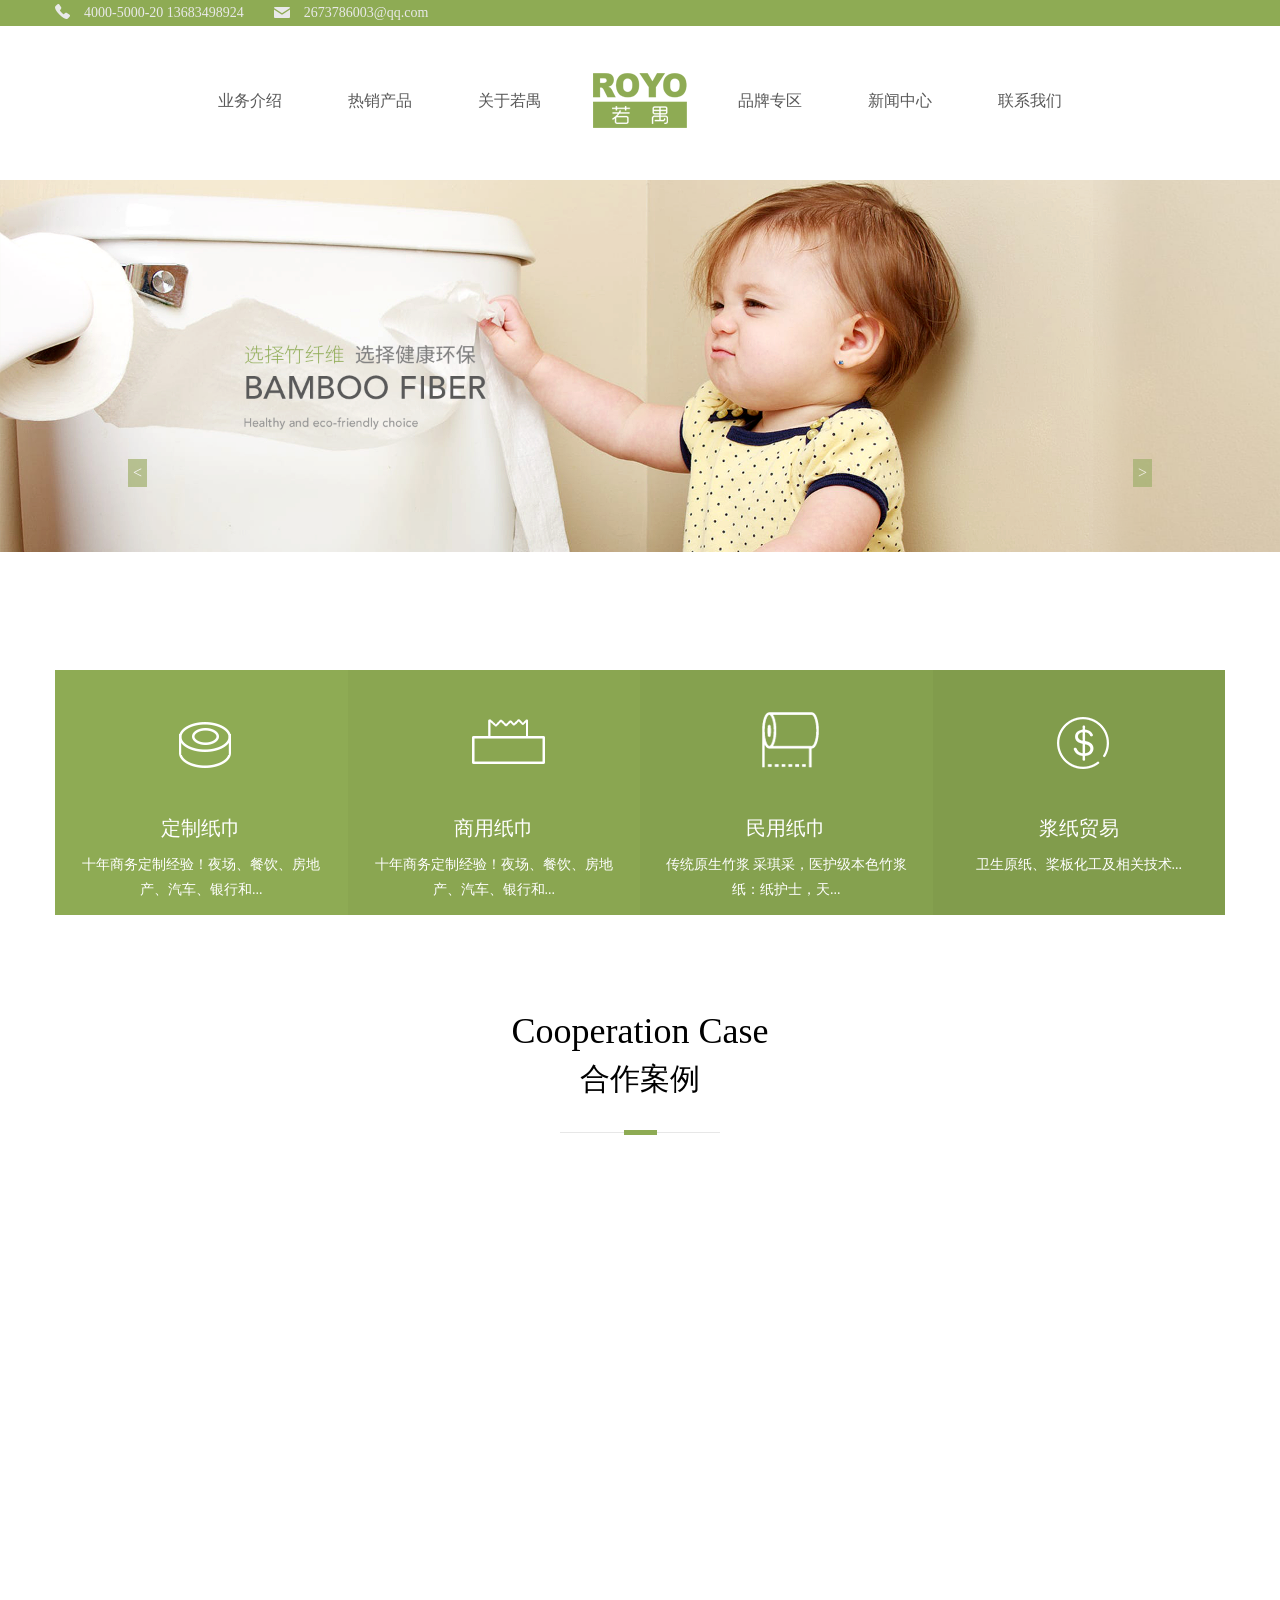
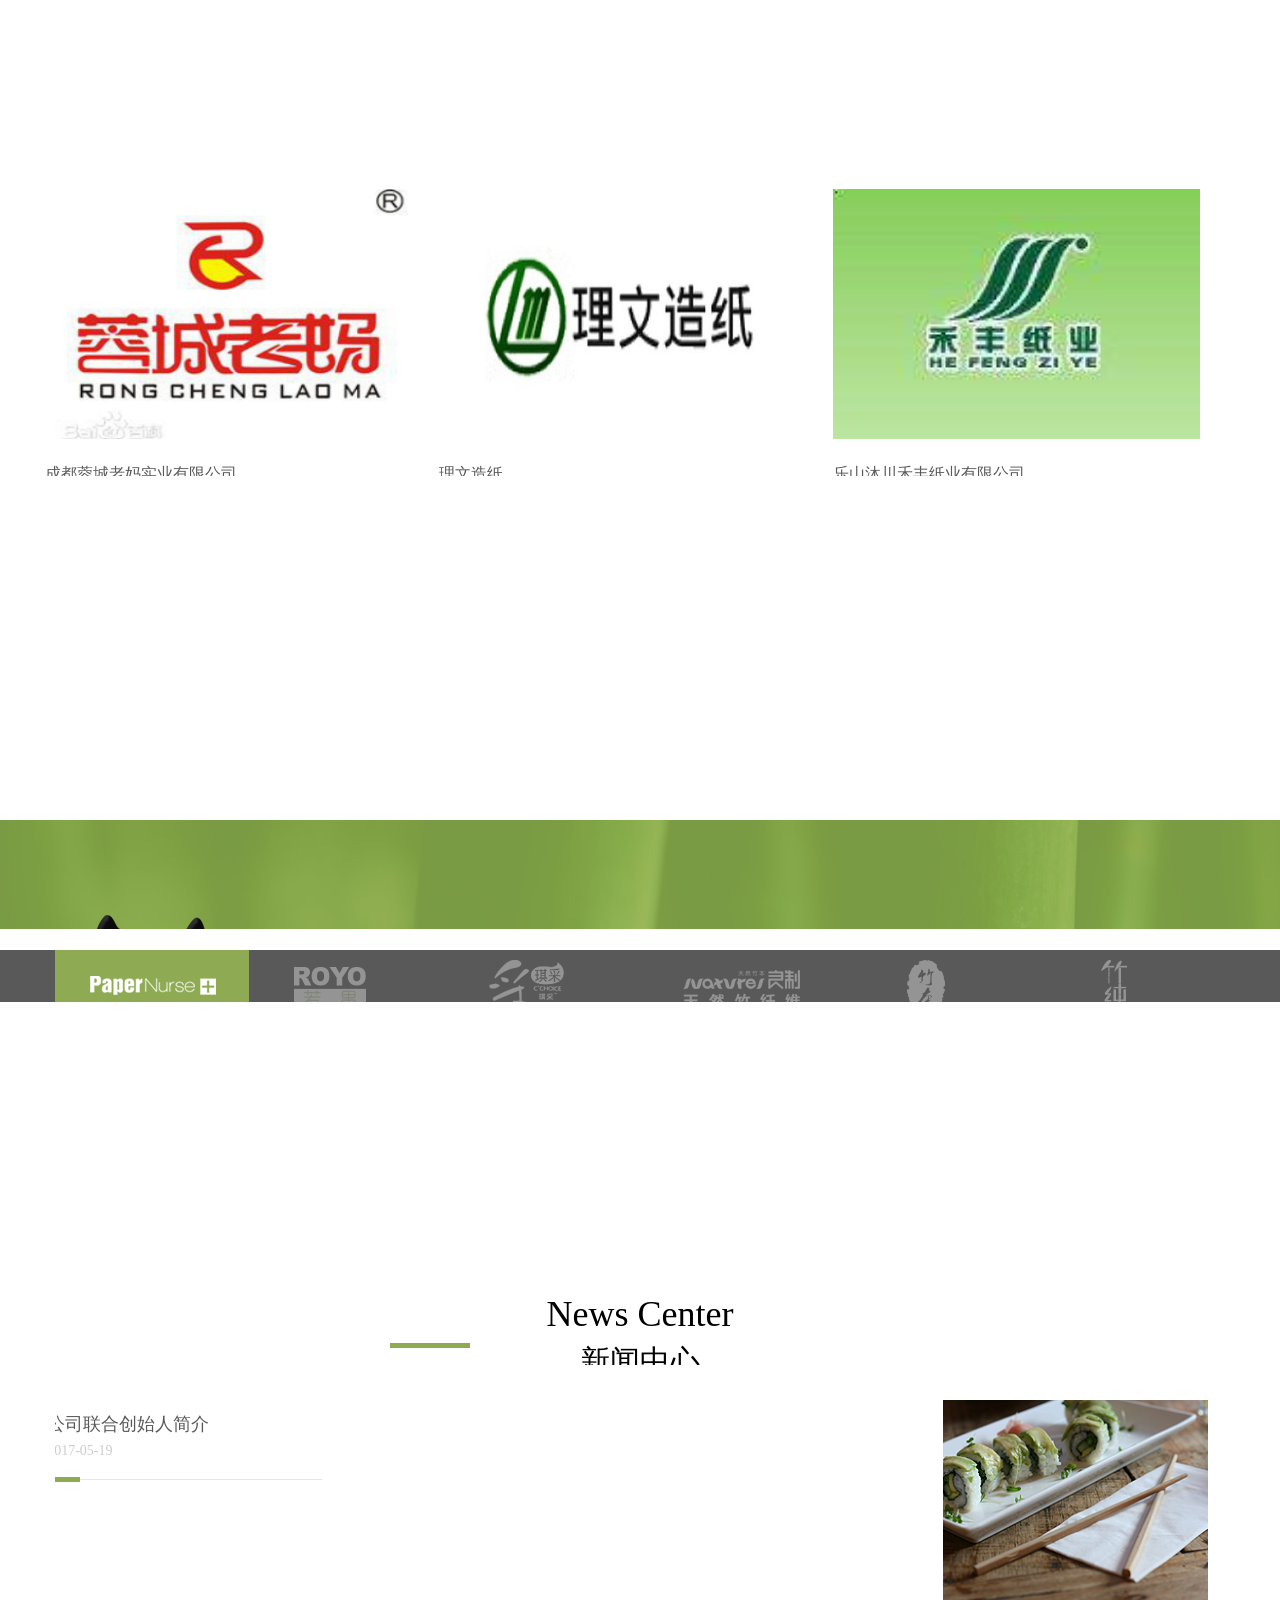
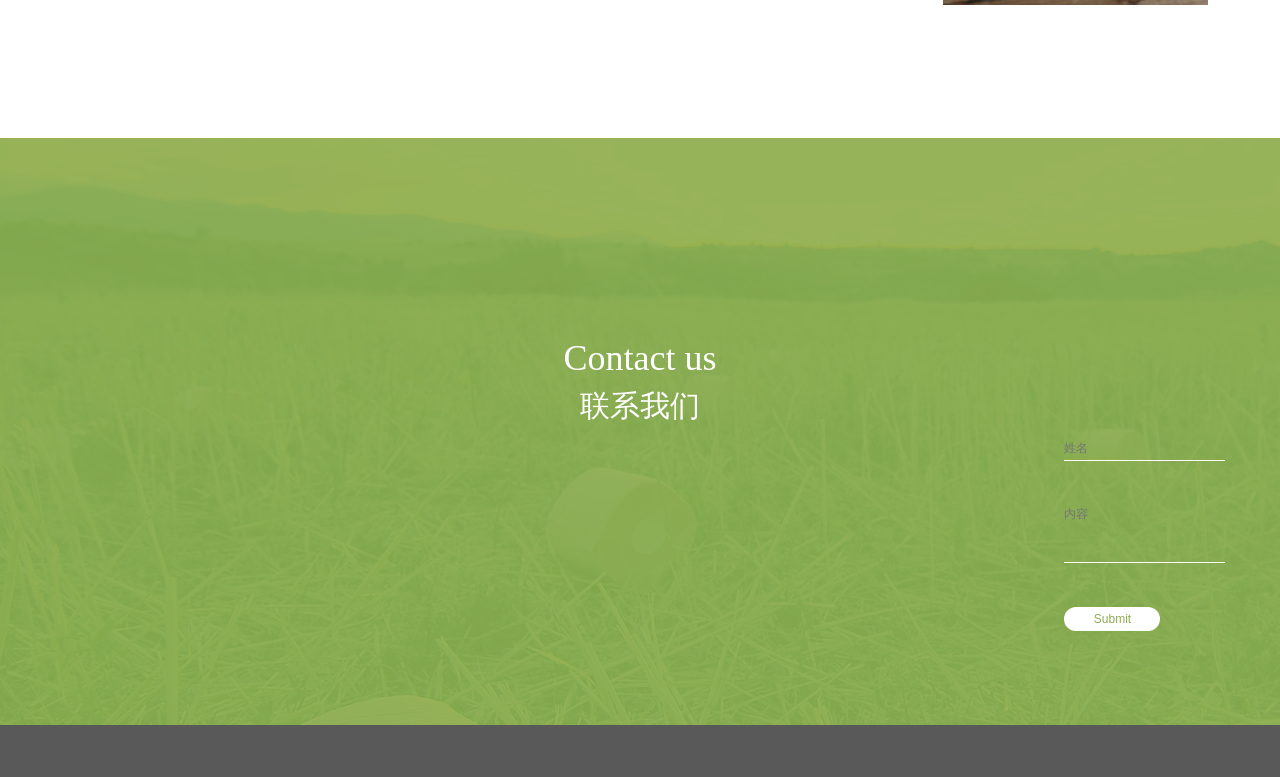
<file: ry/index.html>
<!DOCTYPE html>
<html lang="en">
<head>
    <meta charset="UTF-8" />
    <title>若禺</title>
    <link rel="stylesheet" href="css/index.css" />
</head>
<body>
    <header>
        <div class="top">
            <div class="top_main">
                <div class="pull_left">
                    <img src="img/indexImg/phone.png"/>
                    <span>4000-5000-20 13683498924</span>
                </div>
                <div class="pull_left">
                    <img src="img/indexImg/email.png">
                    <span>2673786003@qq.com</span>
                </div>
            </div>
        </div>
        <nav class="nav">
            <div class="container">
                <div class="row">
                    <ul class="clearfix">
                        <li>
                            <a href="yewu.html">业务介绍</a>
                        </li>
                        <li>
                            <a href="hotsale.html">热销产品</a>
                        </li>
                        <li>
                            <a href="about.html">关于若禺</a>
                        </li>
                        <li class="logo">
                            <a href="index.html"><img src="img/indexImg/logo.png"></a>
                        </li>
                        <li>
                            <a href="brand.html">品牌专区</a>
                        </li>
                        <li>
                            <a href="news.html">新闻中心</a>
                        </li>
                        <li>
                            <a href="content.html">联系我们</a>
                        </li>
                    </ul>
                </div>
            </div>
        </nav>
    </header>
    
    <div class="banner">
        <div class="carousel">
            <ul>
                <li><img src="img/indexImg/banner.png" width="100%" /></li>
                <li><img src="img/indexImg/banner.png" width="100%"/></li>
                <li><img src="img/indexImg/banner.png" width="100%"/></li>
                <li><img src="img/indexImg/banner.png" width="100%"/></li>
            </ul>
            <div class="an banner_left"> < </div>
            <div class="an banner_right"> > </div>
        </div>
    </div>
    <div class="business">
        <div class="container">
            <ul>
                <li>
                    <a href="syzj.html" class="business_item">
                        <div class="business_img"><img src="img/indexImg/1.png"></div>
                        <h4 class="text-center">定制纸巾</h4>
                        <p class="text-center">十年商务定制经验！夜场、餐饮、房地产、汽车、银行和...</p>
                    </a>
                </li>
                <li>
                    <a href="syzj.html" class="business_item">
                        <div class="business_img"><img src="img/indexImg/2.png"></div>
                        <h4 class="text-center">商用纸巾</h4>
                        <p class="text-center">十年商务定制经验！夜场、餐饮、房地产、汽车、银行和...</p>
                    </a>
                </li>
                <li>
                    <a href="myzj.html" class="business_item">
                        <div class="business_img"><img src="img/indexImg/3.png"></div>
                        <h4 class="text-center">民用纸巾</h4>
                        <p class="text-center">传统原生竹浆  采琪采，医护级本色竹浆纸：纸护士，天...</p>
                    </a>
                </li>
                <li>
                    <a href="myzj.html" class="business_item">
                        <div class="business_img"><img src="img/indexImg/4.png"></div>
                        <h4 class="text-center">浆纸贸易</h4>
                        <p class="text-center">卫生原纸、桨板化工及相关技术...</p>
                    </a>
                </li>
            </ul>
        </div>
    </div>

    <div class="index_title t">
        <div class="container">
            <div class="row">
                <h1>Cooperation Case</h1>
                <h2>合作案例</h2>
                <div>
                    <img src="img/indexImg/h.png">
                </div>
            </div>
        </div>
    </div>
    
    <div class="case_nav n">
        <div class="container">
            <div class="row">
                <ul class="clearfix">
                    <li class="on"><a href="javascript:;">全 部</a></li>
                    <li><a href="javascript:;">定制纸巾</a></li>
                    <li><a href="javascript:;">商用纸巾</a></li>
                    <li><a href="javascript:;">民用纸巾</a></li>
                    <li><a href="javascript:;">浆纸贸易</a></li>
                </ul>
            </div>
        </div>
    </div>

    <div class="all_case">
        <div class="container">
            <div class="row">
                <ul class="clearfix">
                    <li>
                        <div class="image">
                            <img src="img/indexImg/b1.png"/>
                        </div>
                        <div class="content">
                            <p>成都蓉城老妈实业有限公司</p>
                            <span>战略合作</span>
                        </div>
                    </li>
                    <li>
                        <div class="image">
                            <img src="img/indexImg/b2.png"/>
                        </div>
                        <div class="content">
                            <p>理文造纸</p>
                            <span>理文造纸</span>
                        </div>
                    </li>
                    <li>
                        <div class="image">
                            <img src="img/indexImg/b3.png"/>
                        </div>
                        <div class="content">
                            <p>乐山沐川禾丰纸业有限公司</p>
                            <span>沐川禾丰纸业有限责任公司成立于2005年6月，注册资...</span>
                        </div>
                    </li>
                    <li>
                        <div class="image">
                            <img src="img/indexImg/b4.png"/>
                        </div>
                        <div class="content">
                            <p>四川福华竹浆纸业有限公司</p>
                            <span>福华通达是世界农化20强企业，四川百强企业（2015年...</span>
                        </div>
                    </li>
                    <li>
                        <div class="image">
                            <img src="img/indexImg/b5.png"/>
                        </div>
                        <div class="content">
                            <p>若禺竹本双层珍宝纸</p>
                            <span>天然竹琨印花商务用纸</span>
                        </div>
                    </li>
                    <li>
                        <div class="image">
                            <img src="img/indexImg/b6.png"/>
                        </div>
                        <div class="content">
                            <p>若禺竹本双层面巾纸</p>
                            <span>天然竹琨印花商务用纸</span>
                        </div>
                    </li>
                </ul>
            </div>
        </div>
    </div>

    <div class="swiper_slide">
        <div class="store">
            <div class="container">
                <div class="row">
                    <div class="col_md1">
                        <div class="store_img"><img src="img/indexImg/tmall.png"></div>
                        <div class="content"><img src="img/indexImg/t1.png"></div>
                    </div>
                    <div class="col_md2">
                        <h4 class="title">纸护士旗舰店</h4>
                        <span class="eglish">Paper Nurse</span>
                        <a href="#" class="more">More</a>
                    </div>
                </div>
            </div>
        </div>
    </div>
    <div class="swiper_store_pag">
        <div class="row">
            <div class="container">
                <span class="clickk"></span>
                <span></span>
                <span></span>
                <span></span>
                <span></span>
                <span></span>
            </div>
        </div>
    </div>

    <div class="index_title t1">
        <div class="container">
            <div class="row">
                <h1>News Center</h1>
                <h2>新闻中心</h2>
                <div>
                    <img src="img/indexImg/h.png">
                </div>
            </div>
        </div>
    </div>
    <div class="case_nav n1">
        <div class="container">
            <div class="row">
                <ul class="clearfix">
                    <li class="on"><a href="javascript:;">全 部</a></li>
                    <li><a href="javascript:;">公司要闻</a></li>
                    <li><a href="javascript:;">行业新闻</a></li>
                    <li><a href="javascript:;">媒体关注</a></li>
                </ul>
            </div>
        </div>
    </div>
    
    <div class="newsitem">
        <div class="news">
            <div class="container">
                <div class="row">
                    <div class="col col_md3">
                        <div class="image pull_left">
                            <img src="img/indexImg/t2.png">
                        </div>
                        <div class="centent pull_right">
                            <h3 class="title">公司联合创始人简介</h3>
                            <em class="time">2017-05-19</em>
                            <p></p>
                        </div>
                    </div>
                    <div class="col col_md4">
                        <div class="image pull_left">
                            <img src="img/indexImg/t3.png">
                        </div>
                        <div class="centent pull_right">
                            <h3 class="title">国内纸浆市场行情分析...</h3>
                            <em class="time">2017-05-19</em>
                            <p>4月国内纸浆市场行情走弱，市场成交量及成交均价均较3月有所下滑。据统计，当月中国造纸协会纸浆物量总指数...</p>
                        </div>
                    </div>
                </div>
            </div>
        </div>
    </div>

    <div class="contact">
        <div class="index_title t2">
            <div class="container">
                <div class="row">
                    <h1>Contact us</h1>
                    <h2>联系我们</h2>
                    <div>
                        <img src="img/indexImg/h1.png">
                    </div>
                </div>
            </div>
        </div>
        <div class="content">
            <div class="row">
                <div class="col col_md5">
                    <div class="clearfix">
                        <div class="phone fl"></div>
                        <div class="tel fl">
                            <h4>4000-5000-20 13683498924</h4>
                            <span>2673786003@qq.com</span>
                        </div>
                    </div>

                    <div class="address">
                        <p>地址：中国四川省成都市天府大道中段1388号美年广场A座543</p>
                        <p>邮编：100000</p>
                        <p>传真：028-83155611--822</p>
                    </div>
                </div>
                <div class="col col_md6">
                    <form action="javascript:;" method="post">
                        <div class="right">
                            <div class="clearfix">
                                <input class="name" placeholder="姓名" type="text">
                                <input class="tel" placeholder="电话" type="text">
                            </div>
                            <div class="textarea">
                                <textarea type="text" rows="4" class="wow" placeholder="内容"></textarea>
                            </div>
                            <div class="submit">
                                <input value="Submit" name="submit" class="wow" type="submit">
                            </div>
                        </div>
                    </form>
                </div>
            </div>
        </div>
    </div>
    <footer>
        <div class="container">
            <div class="row">
                <div class="left">
                    <ul>
                        <li><a href="#">纸护士旗舰店</a></li>
                        <li><a href="#">若禺旗舰店</a></li>
                        <li><a href="#">采琪采旗舰店</a></li>
                        <li><a href="#">良制旗舰店</a></li>
                        <li><a href="#">竹本旗舰店</a></li>
                        <li><a href="#">竹纯旗舰店</a></li>
                    </ul>
                </div>
                <div class="right">COPYRIGHT (©) 2017 Ruoyuweishengyongpin company Web</div>
            </div>
        </div>
    </footer>
</body>
</html>
<script type="text/javascript" src="js/jquery-3.1.1.min.js"></script>
<script type="text/javascript" src="js/index.js"></script>
</file>
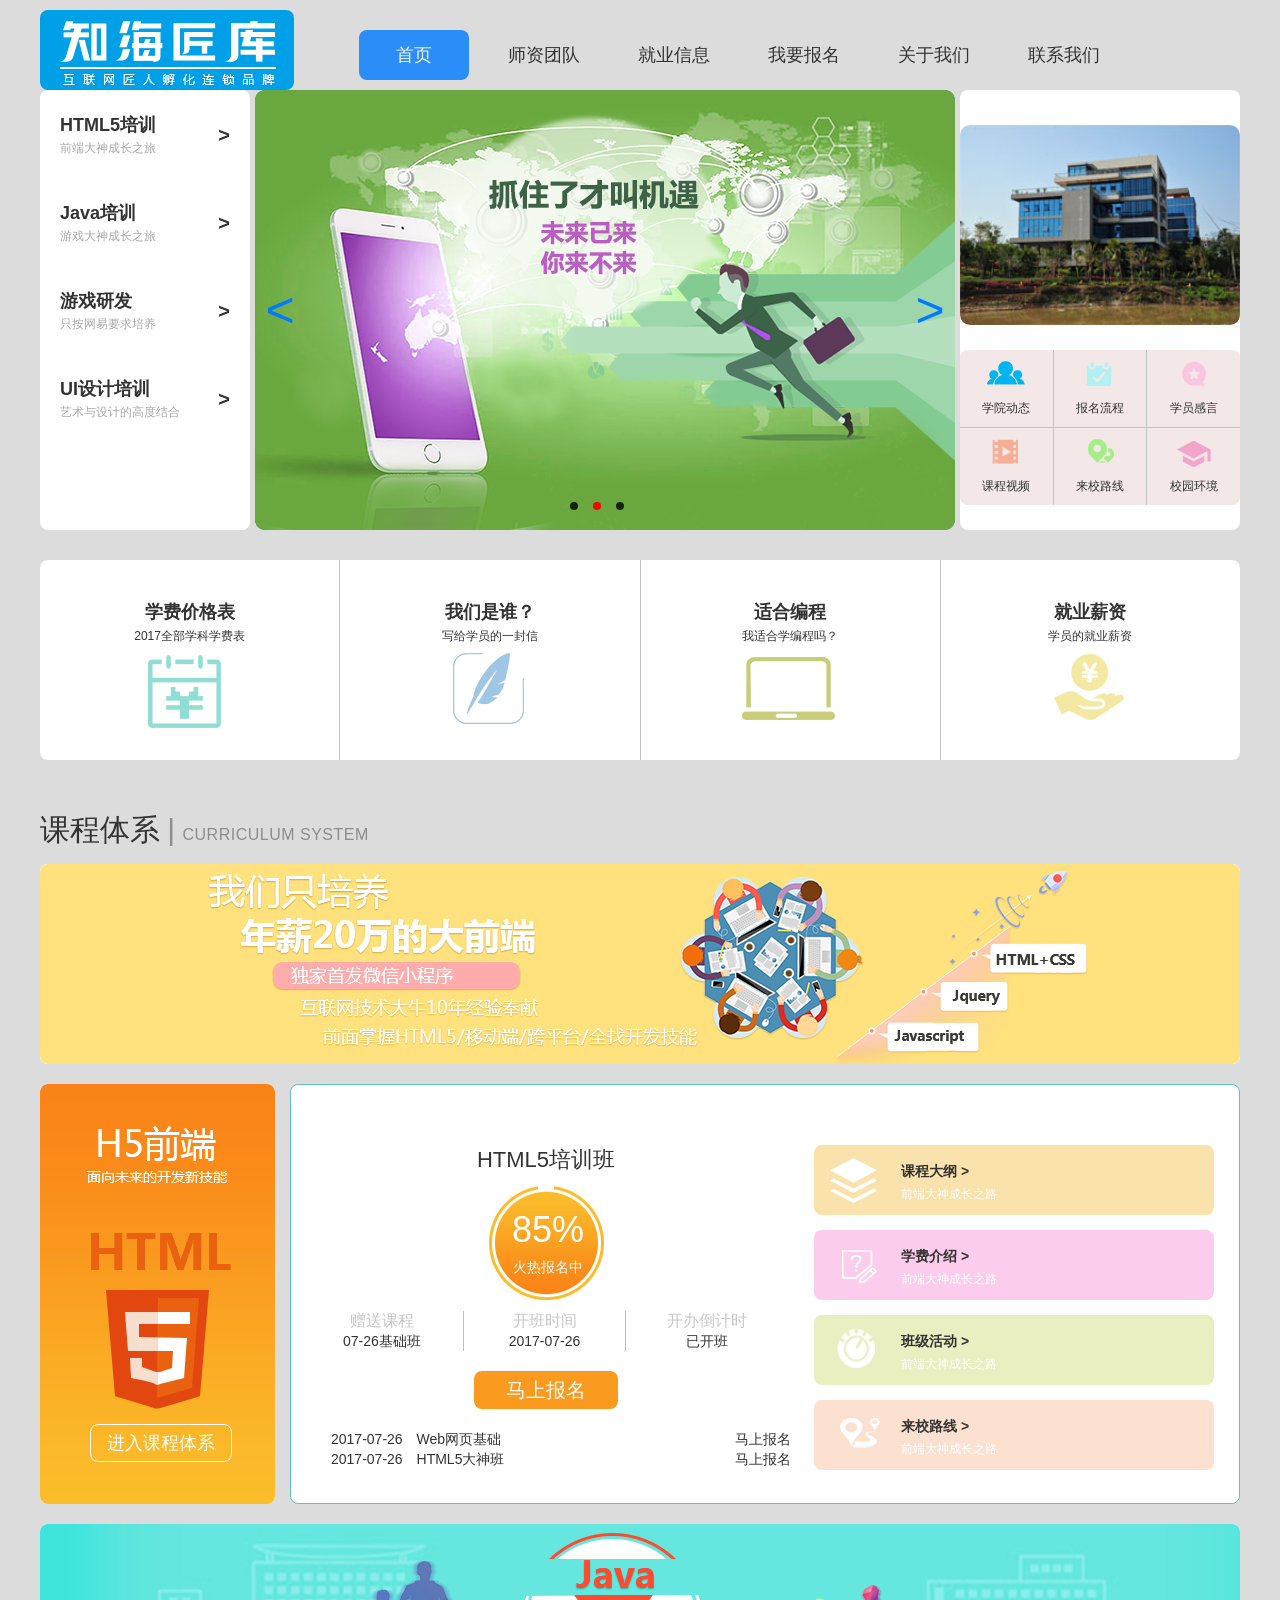
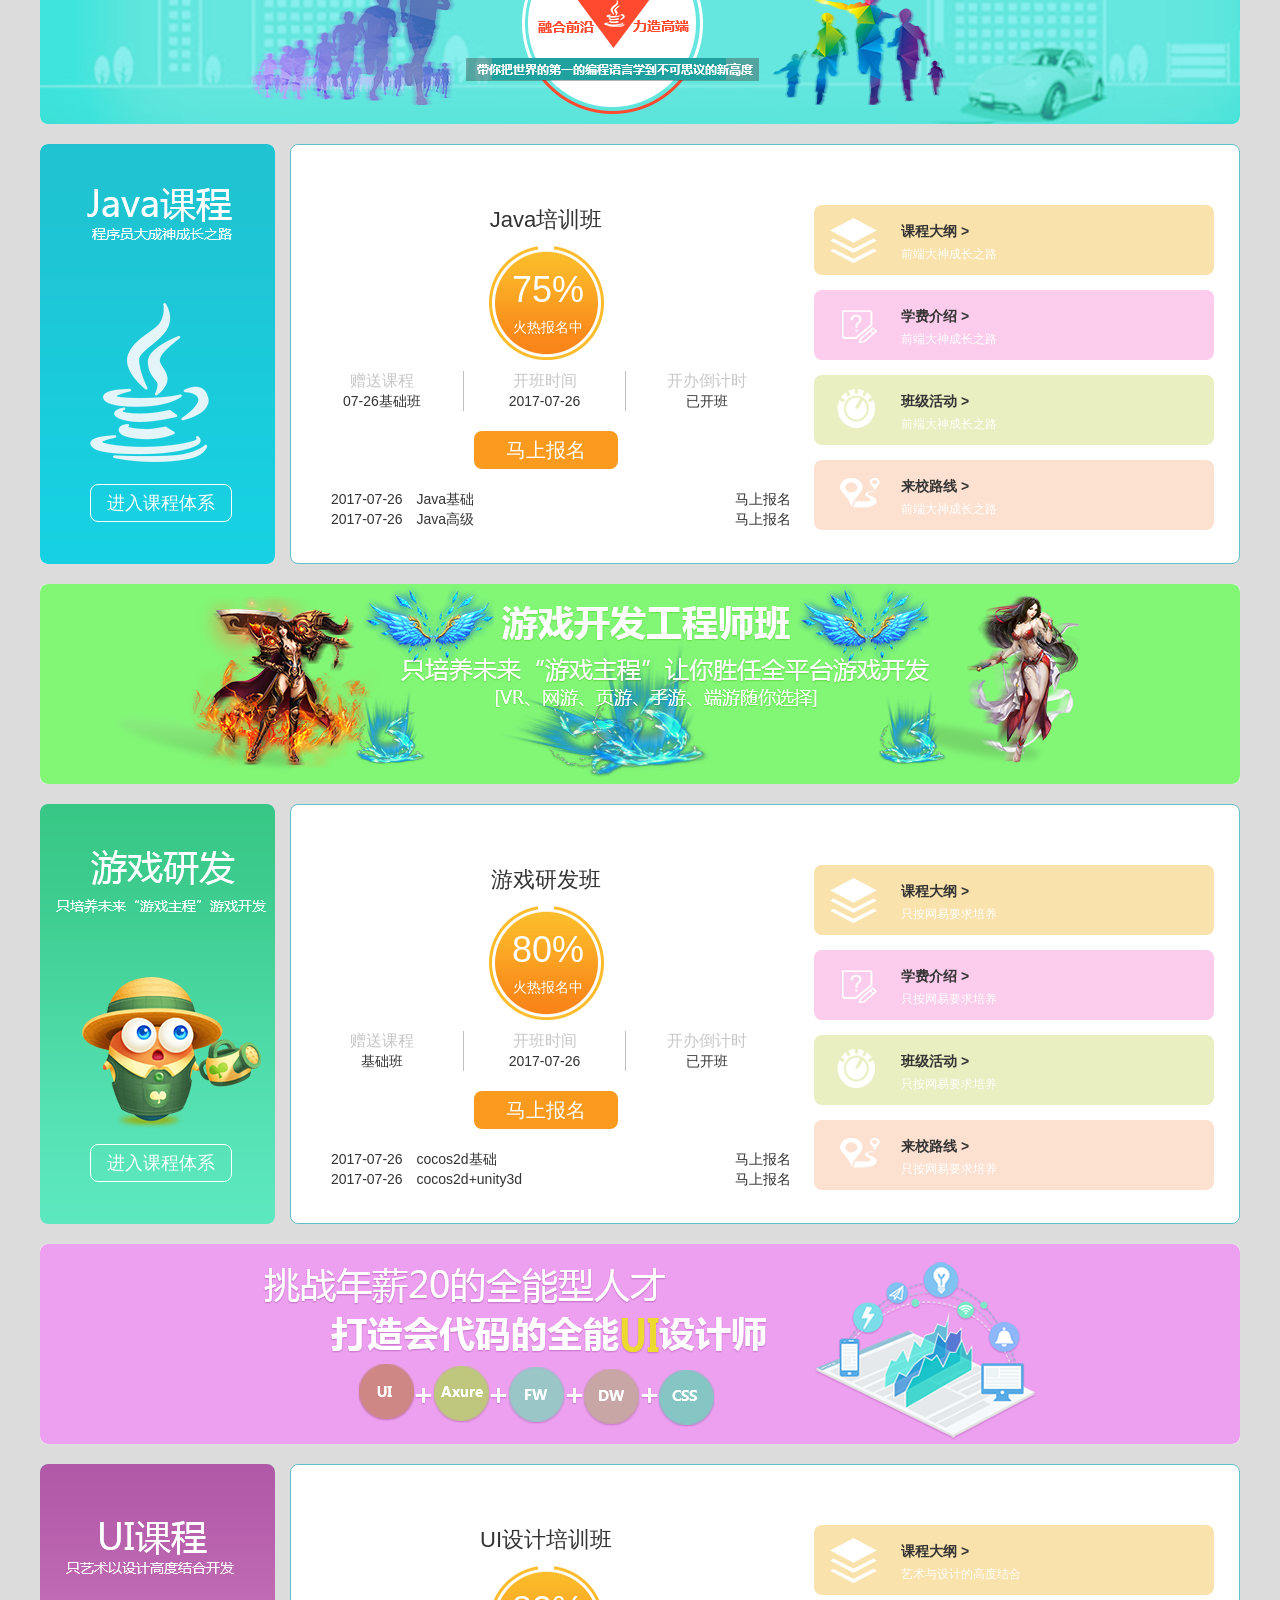
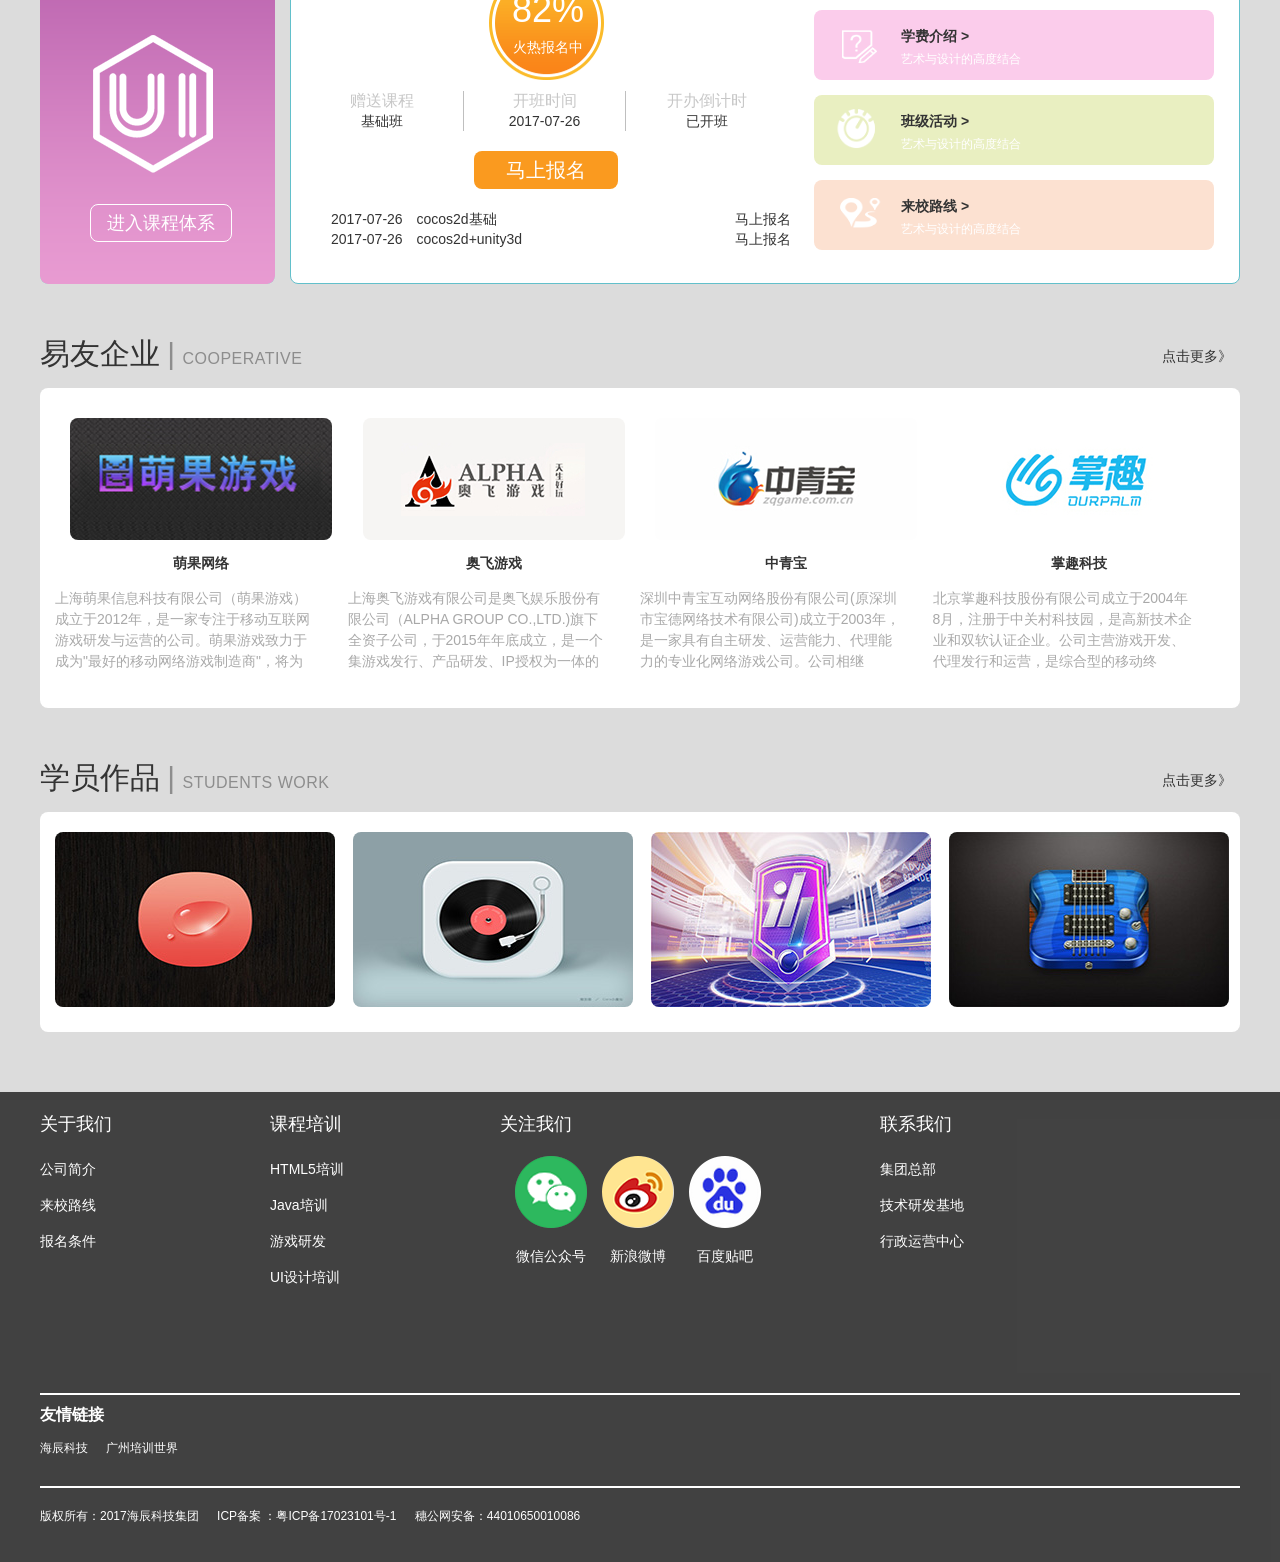
<file: zhihaijiangku/index.html>
<!DOCTYPE html>
<html>
    <head>
        <meta charset="utf-8">
        <title>知海匠库官网</title>
        <link rel="stylesheet" href="css/public.css">
        <link rel="stylesheet" href="css/index.css">
        <script type="text/javascript" src="js/jquery-3.2.1.min.js"></script>
        <script type="text/javascript" src="js/public.js"></script>
        <script type="text/javascript" src="js/index.js"></script>
    </head>
    <body>
    <!-- 头部 -->
    <header id="header" class="header">
        <div class="logo">
            <img src="images/logo.png" alt="">
        </div>
        <div class="nav" style="padding-left:55px;width:800px;">
            <ul>
                <li>
                <a href="index.html" title="" class="hover">首页</a>
                </li>
                <li>
                <a href="sztd.html" title="">师资团队</a>
                </li>
                <li>
                <a href="jyxx.html" title="">就业信息</a>
                </li>
                <li>
                <a href="#2" title="">我要报名</a>
                </li>
                <li>
                <a href="gywm.html" title="">关于我们</a>
                </li>
                <li>
                <a href="#2" title="">联系我们</a>
                </li>
            </ul>
        </div>
    </header>

    <!-- 主体 -->
    <div class="main">
        <!-- 轮播图这块 -->
        <div class="m-one">
            <!-- 左边 -->
            <div class="m-left">
                <ol>
                    <li>
                        <a href="javascript:;" title="">
                            <div>
                                <h3>HTML5培训</h3>
                                <p>前端大神成长之旅</p>
                            </div>
                            <span>></span>
                        </a>
                        <ol class="ol">
                            <li>
                                <a href="">
                                    <img src="images/kcxq.png" alt="" class="img1">
                                    <img src="images/kcxq0.png" alt="" class="img2">
                                    <p class="p">课程详情</p>
                                </a>
                            </li>
                            <li>
                                <a href="">
                                    <img src="images/kcdg.png" alt="" class="img1">
                                    <img src="images/kcdg0.png" alt="" class="img2">
                                    <p class="p">课程大纲</p>
                                </a>
                            </li>
                            <li>
                                <a href="">
                                    <img src="images/kbbd.png" alt="" class="img1">
                                    <img src="images/kbbd0.png" alt="" class="img2">
                                    <p class="p">开班报道</p>
                                </a>
                            </li>
                            <li>
                                <a href="">
                                    <img src="images/xinzi.png" alt="" class="img1">
                                    <img src="images/xinzi0.png" alt="" class="img2">
                                    <p class="p">就业薪资</p>
                                </a>
                            </li>
                        </ol>
                    </li>
                    <li>
                        <a href="javascript:;" title="">
                            <div>
                                <h3>Java培训</h3>
                                <p>游戏大神成长之旅</p>
                            </div>
                            <span>></span>
                        </a>
                        <ol class="ol">
                            <li>
                                <a href="">
                                    <img src="images/kcxq.png" alt="" class="img1">
                                    <img src="images/kcxq0.png" alt="" class="img2">
                                    <p class="p">课程详情</p>
                                </a>
                            </li>
                            <li>
                                <a href="">
                                    <img src="images/kcdg.png" alt="" class="img1">
                                    <img src="images/kcdg0.png" alt="" class="img2">
                                    <p class="p">课程大纲</p>
                                </a>
                            </li>
                            <li>
                                <a href="">
                                    <img src="images/kbbd.png" alt="" class="img1">
                                    <img src="images/kbbd0.png" alt="" class="img2">
                                    <p class="p">开班报道</p>
                                </a>
                            </li>
                            <li>
                                <a href="">
                                    <img src="images/xinzi.png" alt="" class="img1">
                                    <img src="images/xinzi0.png" alt="" class="img2">
                                    <p class="p">就业薪资</p>
                                </a>
                            </li>
                        </ol>
                    </li>
                    <li>
                        <a href="javascript:;" title="">
                            <div>
                                <h3>游戏研发</h3>
                                <p>只按网易要求培养</p>
                            </div>
                            <span>></span>
                        </a>
                        <ol class="ol">
                            <li>
                                <a href="">
                                    <img src="images/kcxq.png" alt="" class="img1">
                                    <img src="images/kcxq0.png" alt="" class="img2">
                                    <p class="p">课程详情</p>
                                </a>
                            </li>
                            <li>
                                <a href="">
                                    <img src="images/kcdg.png" alt="" class="img1">
                                    <img src="images/kcdg0.png" alt="" class="img2">
                                    <p class="p">课程大纲</p>
                                </a>
                            </li>
                            <li>
                                <a href="">
                                    <img src="images/kbbd.png" alt="" class="img1">
                                    <img src="images/kbbd0.png" alt="" class="img2">
                                    <p class="p">开班报道</p>
                                </a>
                            </li>
                            <li>
                                <a href="">
                                    <img src="images/xinzi.png" alt="" class="img1">
                                    <img src="images/xinzi0.png" alt="" class="img2">
                                    <p class="p">就业薪资</p>
                                </a>
                            </li>
                        </ol>
                    </li>
                    <li>
                        <a href="javascript:;" title="">
                            <div>
                                <h3>UI设计培训</h3>
                                <p>艺术与设计的高度结合</p>
                            </div>
                            <span>></span>
                        </a>
                        <ol class="ol">
                            <li>
                                <a href="">
                                    <img src="images/kcxq.png" alt="" class="img1">
                                    <img src="images/kcxq0.png" alt="" class="img2">
                                    <p class="p">课程详情</p>
                                </a>
                            </li>
                            <li>
                                <a href="">
                                    <img src="images/kcdg.png" alt="" class="img1">
                                    <img src="images/kcdg0.png" alt="" class="img2">
                                    <p class="p">课程大纲</p>
                                </a>
                            </li>
                            <li>
                                <a href="">
                                    <img src="images/kbbd.png" alt="" class="img1">
                                    <img src="images/kbbd0.png" alt="" class="img2">
                                    <p class="p">开班报道</p>
                                </a>
                            </li>
                            <li>
                                <a href="">
                                    <img src="images/xinzi.png" alt="" class="img1">
                                    <img src="images/xinzi0.png" alt="" class="img2">
                                    <p class="p">就业薪资</p>
                                </a>
                            </li>
                        </ol>
                    </li>
                </ol>
            </div>
            <!-- 中间 -->
            <div class="lunbo">
                <ul class="img">
                    <li><img src="images/a1.png"/></li>
                    <li><img src="images/a2.png"></li>
                    <li><img src="images/a3.png"/></li>
                </ul>
                <ul class="dd">
                    <li class="current"></li>
                    <li></li>
                    <li></li>
                </ul>
                <div id="perv" class="aross"><</div>
                <div id="next" class="aross">></div>
            </div>
            <!-- 右边 -->
            <div class="m-right">
                <div class="r-1">
                    <div class="sc sc2 scv" style="background-color: #fff;border-radius:10px;">
                        <div class="sw">
                            <img src="images/58fb280d4a511.jpg" alt="">
                        </div>
                    </div>
                </div>
                <div class="r-2 text-center">
                    <div class="wcontainer wrow border-b-1">
                        <div class="col-4 border-r-1">
                            <a href="" title="">
                                <img src="images/bjhd.png" lt="">
                                <p>学院动态</p>
                            </a>
                        </div>
                        <div class="col-4 border-r-1">
                            <a href="" title="">
                                <img src="images/bmlc.png" alt="">
                                <p>报名流程</p>
                            </a>
                        </div>
                        <div class="col-4">
                            <a href="" title="">
                                <img src="images/xygy.png" alt="">
                                <p>学员感言</p>
                            </a>
                        </div>
                    </div>
                    <div class="wrow">
                        <div class="col-4 border-r-1">
                            <a href="" title="">
                                <img src="images/kcsp1.png" alt="">
                                <p>课程视频</p>
                            </a>
                        </div>
                        <div class="col-4 border-r-1">
                            <a href="" title="">
                                <img src="images/lxlx.png"alt="">
                                <p>来校路线</p>
                            </a>
                        </div>
                        <div class="col-4">
                            <a href="" title="">
                                <img src="images/xxhj.png"alt="">
                                <p>校园环境</p>
                            </a>
                        </div>
                    </div>
                </div>
            </div>
        </div>

        <div class="m-two">
            <div class="m-twos">
                <div class="wcontainer wrow text-center">
                    <div class="col-3 border-r-1">
                        <a href="" title="">
                            <h3>学费价格表</h3>
                            <p>2017全部学科学费表</p>
                            <img src="images/jgb1.png" alt="">
                        </a>
                    </div>
                    <div class="col-3 border-r-1">
                        <a href="" title="">
                            <h3>我们是谁？</h3>
                            <p>写给学员的一封信</p>
                            <img src="images/xx1.png" alt="">
                        </a>
                    </div>
                    <div class="col-3 border-r-1">
                        <a href="" title="">
                            <h3>适合编程</h3>
                            <p>我适合学编程吗？</p>
                            <img src="images/bc1.png" alt="">
                        </a>
                    </div>
                    <div class="col-3">
                        <a href="" title="">
                            <h3>就业薪资</h3>
                            <p>学员的就业薪资</p>
                            <img src="images/xinzi2.png" alt="">
                        </a>
                    </div>
                </div>
                <div class="">
                    
                </div>
            </div>
        </div>
        
        <div class="m-there">
            <!--课程体系-->
            <div class="m-h">
                <div class="mh-l">
                    <span class="span1">课程体系</span>
                    <span class="span2">|</span>
                    <span class="span3">CURRICULUM SYSTEM</span>
                </div>
            </div>
            <!-- HTML5培训班 -->
            <div class="m-banber">
                <img src="images/58a85f9c09ed4.png" alt="">
            </div>
            <div class="m-m">
                <div class="m-l text-center">
                    <img src="images/58a85fa1843d4.png" alt="">
                    <a href="" title="">进入课程体系</a>
                </div>
                <div class="m-r">
                    <div class="m-t"></div>
                    <div class="m-b">
                        <div class="mb-l text-center">
                            <h2>HTML5培训班</h2>
                            <div class="m-d1">
                                <span></span>
                                <div>
                                    <p>85%</p>
                                    <p>火热报名中</p>
                                </div>
                            </div>
                            <div class="m-d2">
                                <ul>
                                    <li class="border-r-1">
                                        <h4>赠送课程</h4>
                                        <p>07-26基础班</p>
                                    </li>
                                    <li class="border-r-1">
                                        <h4>开班时间</h4>
                                        <p>2017-07-26</p>
                                    </li>
                                    <li>
                                        <h4>开办倒计时</h4>
                                        <p>已开班</p>
                                    </li>
                                </ul>
                            </div>
                            <a href="" class="a1">马上报名</a>
                            <div class="m-d3">
                                <p>
                                    <span>2017-07-26</span>
                                    <span>Web网页基础</span>
                                    <span class="fr">马上报名</span>
                                </p>
                                <p>
                                    <span>2017-07-26</span>
                                    <span>HTML5大神班</span>
                                    <span class="fr">马上报名</span>
                                </p>
                            </div>
                        </div>
                        <div class="mb-r fr">
                           <a href="">
                               <div class="mb-1 mb1">
                                   <div class="fl">
                                       <img src="images/kcdg1.png"  alt="">
                                   </div>
                                   <div class="fl">
                                       <h5>课程大纲&nbsp;></h5>
                                       <p>前端大神成长之路</p>
                                   </div>
                               </div>
                           </a> 
                           <a href="">
                               <div class="mb-1 mb2">
                                   <div class="fl">
                                       <img src="images/wdwt.png"  alt="">
                                   </div>
                                   <div class="fl">
                                       <h5>学费介绍&nbsp;></h5>
                                       <p>前端大神成长之路</p>
                                   </div>
                               </div>
                           </a> 
                           <a href="">
                               <div class="mb-1 mb3">
                                   <div class="fl">
                                       <img src="images/bangji.png"  alt="">
                                   </div>
                                   <div class="fl">
                                       <h5>班级活动&nbsp;></h5>
                                       <p>前端大神成长之路</p>
                                   </div>
                               </div>
                           </a> 
                           <a href="">
                               <div class="mb-1 mb4">
                                   <div class="fl">
                                       <img src="images/ldlx.png"  alt="">
                                   </div>
                                   <div class="fl">
                                       <h5>来校路线&nbsp;></h5>
                                       <p>前端大神成长之路</p>
                                   </div>
                               </div>
                           </a> 
                        </div>
                    </div>
                </div>
            </div>
            <!-- Java培训班 -->
            <div class="m-banber">
                <img src="images/58a86e1f4aad5.png" alt="">
            </div>
            <div class="m-m">
                <div class="m-l text-center">
                    <img src="images/58a86e2f48908.png" alt="">
                    <a href="" title="">进入课程体系</a>
                </div>
                <div class="m-r">
                    <div class="m-t"></div>
                    <div class="m-b">
                        <div class="mb-l text-center">
                            <h2>Java培训班</h2>
                            <div class="m-d1">
                                <span></span>
                                <div>
                                    <p>75%</p>
                                    <p>火热报名中</p>
                                </div>
                            </div>
                            <div class="m-d2">
                                <ul>
                                    <li class="border-r-1">
                                        <h4>赠送课程</h4>
                                        <p>07-26基础班</p>
                                    </li>
                                    <li class="border-r-1">
                                        <h4>开班时间</h4>
                                        <p>2017-07-26</p>
                                    </li>
                                    <li>
                                        <h4>开办倒计时</h4>
                                        <p>已开班</p>
                                    </li>
                                </ul>
                            </div>
                            <a href="" class="a1">马上报名</a>
                            <div class="m-d3">
                                <p>
                                    <span>2017-07-26</span>
                                    <span>Java基础</span>
                                    <span class="fr">马上报名</span>
                                </p>
                                <p>
                                    <span>2017-07-26</span>
                                    <span>Java高级</span>
                                    <span class="fr">马上报名</span>
                                </p>
                            </div>
                        </div>
                        <div class="mb-r fr">
                           <a href="">
                               <div class="mb-1 mb1">
                                   <div class="fl">
                                       <img src="images/kcdg1.png"  alt="">
                                   </div>
                                   <div class="fl">
                                       <h5>课程大纲&nbsp;></h5>
                                       <p>前端大神成长之路</p>
                                   </div>
                               </div>
                           </a> 
                           <a href="">
                               <div class="mb-1 mb2">
                                   <div class="fl">
                                       <img src="images/wdwt.png"  alt="">
                                   </div>
                                   <div class="fl">
                                       <h5>学费介绍&nbsp;></h5>
                                       <p>前端大神成长之路</p>
                                   </div>
                               </div>
                           </a> 
                           <a href="">
                               <div class="mb-1 mb3">
                                   <div class="fl">
                                       <img src="images/bangji.png"  alt="">
                                   </div>
                                   <div class="fl">
                                       <h5>班级活动&nbsp;></h5>
                                       <p>前端大神成长之路</p>
                                   </div>
                               </div>
                           </a> 
                           <a href="">
                               <div class="mb-1 mb4">
                                   <div class="fl">
                                       <img src="images/ldlx.png"  alt="">
                                   </div>
                                   <div class="fl">
                                       <h5>来校路线&nbsp;></h5>
                                       <p>前端大神成长之路</p>
                                   </div>
                               </div>
                           </a> 
                        </div>
                    </div>
                </div>
            </div>
            <!-- 游戏研发班 -->
            <div class="m-banber">
                <img src="images/58a86ec69af9f.png" alt="">
            </div>
            <div class="m-m">
                <div class="m-l text-center">
                    <img src="images/58a86ed5ac570.png" alt="">
                    <a href="" title="">进入课程体系</a>
                </div>
                <div class="m-r">
                    <div class="m-t"></div>
                    <div class="m-b">
                        <div class="mb-l text-center">
                            <h2>游戏研发班</h2>
                            <div class="m-d1">
                                <span></span>
                                <div>
                                    <p>80%</p>
                                    <p>火热报名中</p>
                                </div>
                            </div>
                            <div class="m-d2">
                                <ul>
                                    <li class="border-r-1">
                                        <h4>赠送课程</h4>
                                        <p>基础班</p>
                                    </li>
                                    <li class="border-r-1">
                                        <h4>开班时间</h4>
                                        <p>2017-07-26</p>
                                    </li>
                                    <li>
                                        <h4>开办倒计时</h4>
                                        <p>已开班</p>
                                    </li>
                                </ul>
                            </div>
                            <a href="" class="a1">马上报名</a>
                            <div class="m-d3">
                                <p>
                                    <span>2017-07-26</span>
                                    <span>cocos2d基础</span>
                                    <span class="fr">马上报名</span>
                                </p>
                                <p>
                                    <span>2017-07-26</span>
                                    <span>cocos2d+unity3d</span>
                                    <span class="fr">马上报名</span>
                                </p>
                            </div>
                        </div>
                        <div class="mb-r fr">
                           <a href="">
                               <div class="mb-1 mb1">
                                   <div class="fl">
                                       <img src="images/kcdg1.png"  alt="">
                                   </div>
                                   <div class="fl">
                                       <h5>课程大纲&nbsp;></h5>
                                       <p>只按网易要求培养</p>
                                   </div>
                               </div>
                           </a> 
                           <a href="">
                               <div class="mb-1 mb2">
                                   <div class="fl">
                                       <img src="images/wdwt.png"  alt="">
                                   </div>
                                   <div class="fl">
                                       <h5>学费介绍&nbsp;></h5>
                                       <p>只按网易要求培养</p>
                                   </div>
                               </div>
                           </a> 
                           <a href="">
                               <div class="mb-1 mb3">
                                   <div class="fl">
                                       <img src="images/bangji.png"  alt="">
                                   </div>
                                   <div class="fl">
                                       <h5>班级活动&nbsp;></h5>
                                       <p>只按网易要求培养</p>
                                   </div>
                               </div>
                           </a> 
                           <a href="">
                               <div class="mb-1 mb4">
                                   <div class="fl">
                                       <img src="images/ldlx.png"  alt="">
                                   </div>
                                   <div class="fl">
                                       <h5>来校路线&nbsp;></h5>
                                       <p>只按网易要求培养</p>
                                   </div>
                               </div>
                           </a> 
                        </div>
                    </div>
                </div>
            </div>
            <!-- UI设计培训班 -->
            <div class="m-banber">
                <img src="images/58a86f083440a.png" alt="">
            </div>
            <div class="m-m">
                <div class="m-l text-center">
                    <img src="images/58a86f11e5a04.png" alt="">
                    <a href="" title="">进入课程体系</a>
                </div>
                <div class="m-r">
                    <div class="m-t"></div>
                    <div class="m-b">
                        <div class="mb-l text-center">
                            <h2>UI设计培训班</h2>
                            <div class="m-d1">
                                <span></span>
                                <div>
                                    <p>82%</p>
                                    <p>火热报名中</p>
                                </div>
                            </div>
                            <div class="m-d2">
                                <ul>
                                    <li class="border-r-1">
                                        <h4>赠送课程</h4>
                                        <p>基础班</p>
                                    </li>
                                    <li class="border-r-1">
                                        <h4>开班时间</h4>
                                        <p>2017-07-26</p>
                                    </li>
                                    <li>
                                        <h4>开办倒计时</h4>
                                        <p>已开班</p>
                                    </li>
                                </ul>
                            </div>
                            <a href="" class="a1">马上报名</a>
                            <div class="m-d3">
                                <p>
                                    <span>2017-07-26</span>
                                    <span>cocos2d基础</span>
                                    <span class="fr">马上报名</span>
                                </p>
                                <p>
                                    <span>2017-07-26</span>
                                    <span>cocos2d+unity3d</span>
                                    <span class="fr">马上报名</span>
                                </p>
                            </div>
                        </div>
                        <div class="mb-r fr">
                           <a href="">
                               <div class="mb-1 mb1">
                                   <div class="fl">
                                       <img src="images/kcdg1.png"  alt="">
                                   </div>
                                   <div class="fl">
                                       <h5>课程大纲&nbsp;></h5>
                                       <p>艺术与设计的高度结合</p>
                                   </div>
                               </div>
                           </a> 
                           <a href="">
                               <div class="mb-1 mb2">
                                   <div class="fl">
                                       <img src="images/wdwt.png"  alt="">
                                   </div>
                                   <div class="fl">
                                       <h5>学费介绍&nbsp;></h5>
                                       <p>艺术与设计的高度结合</p>
                                   </div>
                               </div>
                           </a> 
                           <a href="">
                               <div class="mb-1 mb3">
                                   <div class="fl">
                                       <img src="images/bangji.png"  alt="">
                                   </div>
                                   <div class="fl">
                                       <h5>班级活动&nbsp;></h5>
                                       <p>艺术与设计的高度结合</p>
                                   </div>
                               </div>
                           </a> 
                           <a href="">
                               <div class="mb-1 mb4">
                                   <div class="fl">
                                       <img src="images/ldlx.png"  alt="">
                                   </div>
                                   <div class="fl">
                                       <h5>来校路线&nbsp;></h5>
                                       <p>艺术与设计的高度结合</p>
                                   </div>
                               </div>
                           </a> 
                        </div>
                    </div>
                </div>
            </div>
            <!-- 易友企业 -->
            <div class="m-h">
                <div class="mh-l">
                    <span class="span1">易友企业</span>
                    <span class="span2">|</span>
                    <span class="span3">COOPERATIVE</span>
                </div>
                <div class="mh-r">
                    <a href="" title="">点击更多》</a>
                </div>
            </div>
            <div class="yy">
                <div class="sc sc3 sch">
                    <div class="swiper-w">
                        <div class="sw-s sw-s-d">
                            <img src="images/s1.png" alt="">
                            <h5>萌果网络</h5>
                            <p>上海萌果信息科技有限公司（萌果游戏）成立于2012年，是一家专注于移动互联网游戏研发与运营的公司。萌果游戏致力于成为"最好的移动网络游戏制造商"，将为</p>
                        </div>
                        <div class="sw-s sw-s-d">
                            <img src="images/s2.png" alt="">
                            <h5>奥飞游戏</h5>
                            <p>上海奥飞游戏有限公司是奥飞娱乐股份有限公司（ALPHA GROUP CO.,LTD.)旗下全资子公司，于2015年年底成立，是一个集游戏发行、产品研发、IP授权为一体的</p>
                        </div>
                        <div class="sw-s sw-s-d">
                            <img src="images/s3.png" alt="">
                            <h5>中青宝</h5>
                            <p>深圳中青宝互动网络股份有限公司(原深圳市宝德网络技术有限公司)成立于2003年，是一家具有自主研发、运营能力、代理能力的专业化网络游戏公司。公司相继</p>
                        </div>
                        <div class="sw-s sw-s-d">
                            <img src="images/s4.png" alt="">
                            <h5>掌趣科技</h5>
                            <p>北京掌趣科技股份有限公司成立于2004年8月，注册于中关村科技园，是高新技术企业和双软认证企业。公司主营游戏开发、代理发行和运营，是综合型的移动终</p>
                        </div>
                    </div>
                </div>
            </div>
            <!-- 学员作品 -->
            <div class="m-h">
                <div class="mh-l">
                    <span class="span1">学员作品</span>
                    <span class="span2">|</span>
                    <span class="span3">STUDENTS WORK</span>
                </div>
                <div class="mh-r">
                    <a href="" title="">点击更多》</a>
                </div>
            </div>
            <div class="xy">
                <div class="sc sc4">
                    <div class="swiper-w" style="cursor:-webkit-grab;">
                        <div class="sw-s" style="margin-right:18px;margin-left:15px;">
                            <img src="images/b1.jpg" alt="">
                        </div>
                        <div class="sw-s" style="margin-right:18px;">
                            <img src="images/b2.jpg" alt="">
                        </div>
                        <div class="sw-s" style="margin-right:18px;">
                            <img src="images/b3.jpg" alt="">
                        </div>
                        <div class="sw-s">
                            <img src="images/b4.jpg" alt="">
                        </div> 
                    </div>
                </div>
            </div>
        </div>

    </div>

    <!-- 尾部 -->
    <footer>
        <div class="footer">
            <ul>
                <li>
                    <h2>关于我们</h2>
                    <ol>
                        <li><a href="" title="">公司简介</a></li>
                        <li><a href="" title="">来校路线</a></li>
                        <li><a href="" title="">报名条件</a></li>
                    </ol>
                </li>
                <li>
                    <h2>课程培训</h2>
                    <ol>
                        <li><a href="" title="">HTML5培训</a></li>
                        <li><a href="" title="">Java培训</a></li>
                        <li><a href="" title="">游戏研发</a></li>
                        <li><a href="" title="">UI设计培训</a></li>
                    </ol>
                </li>
                <li>
                    <h2>关注我们</h2>
                    <ul class="text-center">
                        <li>
                            <img src="images/wx.png"alt="">
                            <p>微信公众号</p>
                            <img src="images/58d4eb33a8e17.png" alt="" class="i2">
                        </li>
                        <li> <img src="images/wb.png" alt="">
                            <p >新浪微博</p>
                            <img src="images/58d4f48b53eab.png" alt="" class="i2">
                        </li>
                        <li> <img src="images/bd.png" alt="">
                            <p>百度贴吧</p>
                        </li>
                    </ul>
                </li>
                <li>
                    <h2>联系我们</h2>
                    <ol>
                        <li><a href="" title="">集团总部</a></li>
                        <li><a href="" title="">技术研发基地</a></li>
                        <li><a href="" title="">行政运营中心</a></li>
                    </ol>
                </li>
            </ul>
            <div class="hr"></div>
            <div class="f1">
                <h4>友情链接</h4>
                <a href="" title="">海辰科技</a>
                <a href="" title="">广州培训世界</a>
            </div>
            <div class="hr"></div>
            <div class="f2">
                <span>版权所有：2017海辰科技集团</span>
                <span> ICP备案 ：粤ICP备17023101号-1</span>
                <span>穗公网安备：44010650010086</span>
            </div>
        </div>
    </footer>
    </body>
</html>
</file>
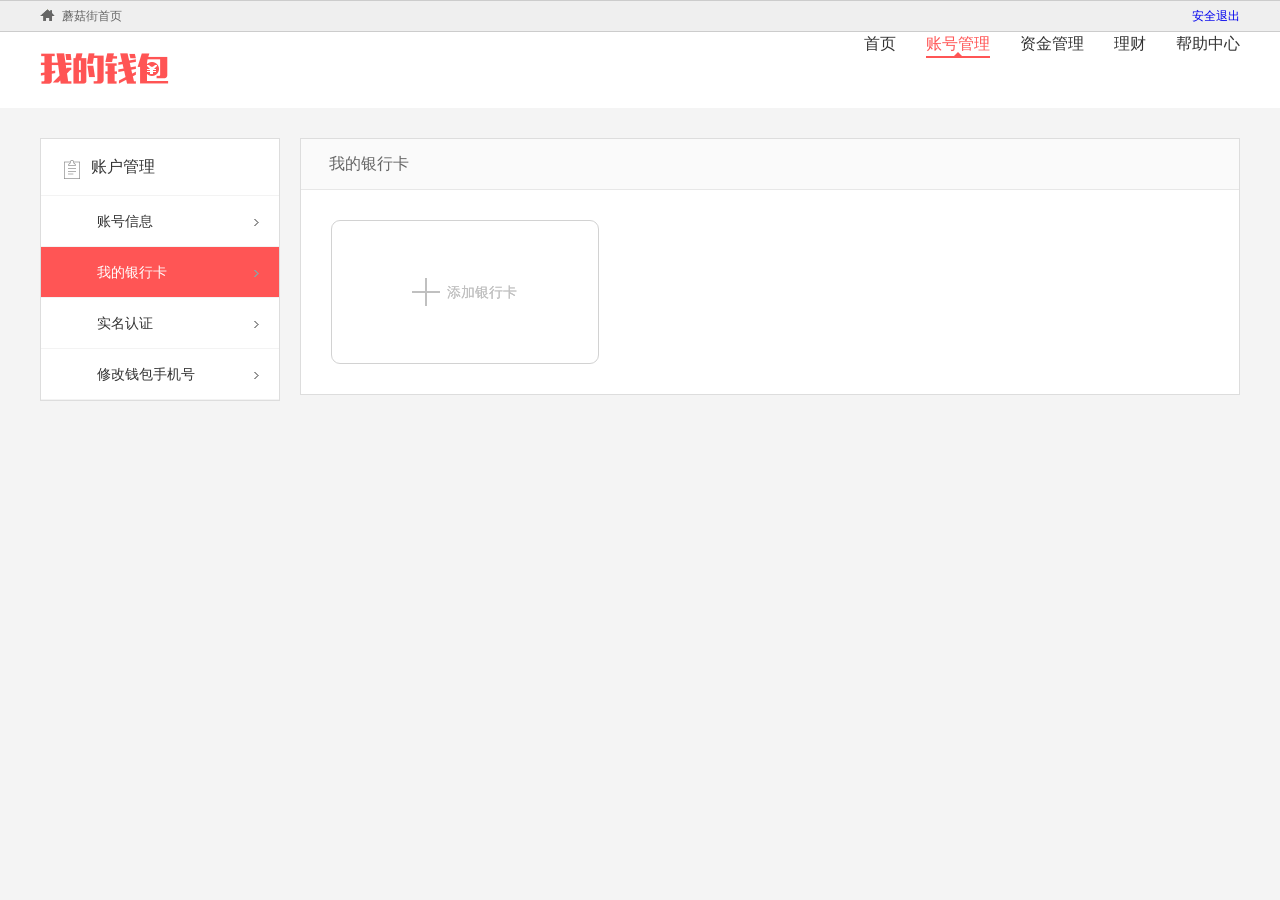
<file: mogujie/bankcard.html>
<!DOCTYPE html>
<html lang="en">
    <head>
        <meta charset="utf-8">
         <title>账号管理</title>
        <link rel="stylesheet" href="css/bankcard.css" />
        <link rel="stylesheet" href="css/public.css" />
        <script type="text/javascript" src="js/jquery-3.2.1.min.js"></script>
        <script type="text/javascript" src="js/bankcard.js"></script>
    </head>
    <body>
        <div class="header">
                <div class="h_content">
                    <a href="index.html"><span></span>蘑菇街首页</a>
                    <div id="pur_h_login" class="pur_h_login">
                        <a href="javascript:;">安全退出</a>
                    </div>
                </div>
        </div>
        <div class="head_box">
                <div class="header_con">
                        <div class="header_img"><a href="javascript:;" class="pur_header_logo">我的钱包</a></div>
                        <div class="header_nav">
                             <ul>
                                 <li><a href="purse.html">首页</a></li>
                                 <li class="header_active"><a href="javascript:;">账号管理</a></li>
                                 <li><a href="javascript:;">资金管理</a></li>
                                 <li><a href="javascript:;">理财</a></li>
                                 <li><a href="javascript:;">帮助中心</a></li>
                             </ul>
                        </div>
                </div>
        </div>
        <!--header   end-->
        <div class="body_warp">
            <div class="warp_content">
                <div class="me_nav_warp">
                    <div class="me_nav">
                        <div class="me_nav_title">账户管理</div>
                        <ul class="me_nav_ul">
                            <li class="">
                                <a href="javascript:;">账号信息</a>
                            </li>
                            <li>
                                <a href="#" target="">我的银行卡</a>
                            </li>
                            <li>
                                <a href="javascript:;">实名认证</a>
                            </li>
                            <li>
                                <a href="javascript:;">修改钱包手机号</a>
                            </li>
                        </ul>
                    </div>
                </div>
                <div class="mybank">
                        <div class="bank_container">
                                <div class="bank_title">我的银行卡</div>
                                <div class="bank_content">
                                    <div class="bank_c_body">
                                        <div class="bank_card">
                                            <script>
                                                    (function(){
                                                        var lp=location.href;
                                                        var j='/addcard?redirect=';
                                                        var href=j+lp;
                                                        var str='<a class="bank_add" href="'+href+'">'+'<div class="bank_txt">添加银行卡</div>'+'</a>';
                                                        document.write(str)
                                                    }())
                                            </script>
                                            <a href="javascript:;"class="bank_add">
                                                <div class="bank_txt">添加银行卡</div>
                                            </a>
                                        </div>
                                    </div>
                                    <div class="bank_number_box"  >
                                        <div class="bank_mess" >你正在开通银行卡支付服务，无需网银，下次凭短信验证码即可完成支付，安全快捷！</div>
                                        <div class="bank_number_con">
                                            <p class="bank_mb">
                                                   <label >输入银行卡号：</label>
                                                   <input type="text"  value  placeholder="直接输入银行卡号进行识别"  name="cardnumber" class="numbertxt" /> 
                                                   <span class="card_numtip" style="display:none;"></span>
                                            </p>
                                            <p class="bank_mc">
                                                 <label ></label>
                                                 <a href="javascript:;" class="bank_x">下一步</a> 
                                            </p>
                                        </div>
                                    </div>
                                </div>
                        </div>
                </div>
            </div>                       
        </div>
    </body>
</html>
</file>
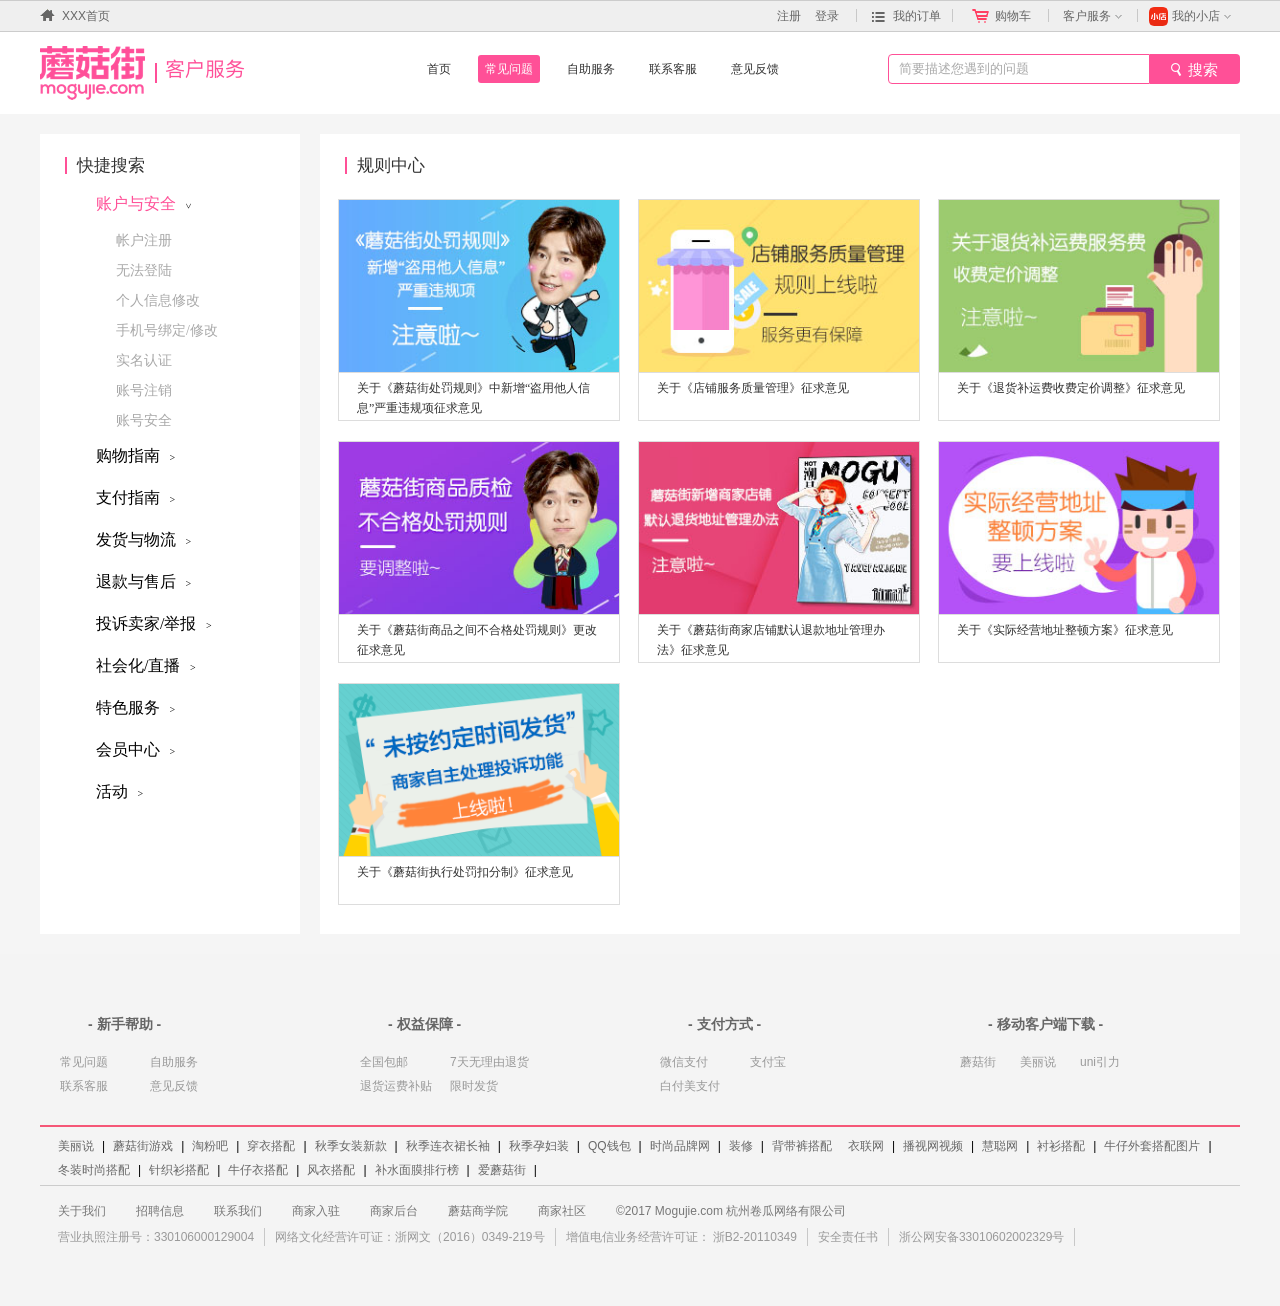
<file: mogujie/clientServer-commQuestion.html>
<!DOCTYPE html>
<html>
	<head>
		<meta charset="utf-8" />
		<title></title>
		<link rel="stylesheet" type="text/css" href="css/clientServer.css"/>
		<link rel="stylesheet" type="text/css" href="css/public.css"/>
		<script type="text/javascript" src="js/jquery-3.2.1.min.js" ></script>
		<script type="text/javascript" src="js/clientServer.js" ></script>
	</head>
	<body>
		<div id="box">
			<!--头部-->
			<div class="header">
				<div class="h_content">
					<a href="index.html"><span></span>XXX首页</a>
					<ul>
						<li>
							<a href="login.html" target="_black">注册</a>
							<a href="login.html" target="_black">&nbsp;&nbsp;&nbsp;登录</a>
						</li>
						<li>
							<a href="login.html" target="_black"><span></span>我的订单</a>
						</li>
						<li>
							<a href="shoppingCart.html" target="_black"><span></span>购物车</a>
							<div class="h_cart h_hidden_box">
								<p>购物车里没有商品！</p>
							</div>
						</li>
						<li>
							<a href="clientServer.html" target="_black">客户服务<span class="l_corner"></span></a>
							<div class="h_clientserver h_hidden_box">
								<ul>
									<li><a href="javascript:;">消费者服务</a></li>
									<li><a href="javascript:;">商家服务</a></li>
									<li><a href="javascript:;">规则中心</a></li>
								</ul>
							</div>
						</li>
						<li>
							<a href="javascript:;"><span></span>我的小店<span class="l_corner"></span></a>
							<div class="h_myshopstore h_hidden_box">
								<ul>
									<li><a href="javascript:;">管理后台</a></li>
									<li><a href="javascript:;">商家社区</a></li>
									<li><a href="javascript:;">商家培训</a></li>
									<li><a href="javascript:;">市场入驻</a></li>
								</ul>
							</div>
						</li>
					</ul>
				</div>
			</div>
			<div id="header">
				<div id="header-container">
					<a href="clientServer.html"><img src="img/upload_ie4gmztggrtdkobrg4zdambqgiyde_205x54.png"></a>
					<ul>
						<li><a href="clientServer.html">首页</a></li>
						<li><a href="clientServer-commQuestion.html" class="header-current">常见问题</a></li>
						<li><a href="clientServer-selfServer.html">自助服务</a></li>
						<li><a href="clientServer-customService.html">联系客服</a></li>
						<li><a href="clientServer-feedback.html">意见反馈</a></li>
					</ul>
					<input type="text" name="" id="" value="" placeholder="简要描述您遇到的问题"/>
					<p><a href="clientServer-searchResult.html"><img src="img/upload_ifrdinjxgy4wgobrg4zdambqmeyde_11x14.png"/><span>搜索</span></a></p>
				</div>
			</div>
			<!--主体-->
			<div id="main">
				<!--常见问题分类-->
				<div id="rule-container">
					<div id="classification">
						<div class="server-title">快捷搜索</div>
						<ul>
							<li class="classfic-current">
								<span>账户与安全</span>
								<p>></p>
								<ol>
									<li><a href="">帐户注册</a></li>
									<li><a href="">无法登陆</a></li>
									<li><a href="">个人信息修改</a></li>
									<li><a href="">手机号绑定/修改</a></li>
									<li><a href="">实名认证</a></li>
									<li><a href="">账号注销</a></li>
									<li><a href="">账号安全</a></li>
								</ol>
							</li>
							<li>
								<span>购物指南</span>
								<p>></p>
								<ol>
									<li><a href="">交易条款</a></li>
									<li><a href="">挑选商品</a></li>
									<li><a href="">联系商家</a></li>
									<li><a href="">购物车相关</a></li>
									<li><a href="">促销相关</a></li>
									<li><a href="">商品/店铺收藏</a></li>
									<li><a href="">确认收货相关</a></li>
									<li><a href="">评价问题</a></li>
									<li><a href="">收获地址</a></li>
									<li><a href="">订单管理</a></li>
								</ol>
							</li>
							<li>
								<span>支付指南</span>
								<p>></p>
								<ol>
									<li><a href="">支付方式</a></li>
									<li><a href="">钱包余额</a></li>
									<li><a href="">信用卡支付</a></li>
									<li><a href="">微信支付</a></li>
									<li><a href="">白付美支付</a></li>
									<li><a href="">蘑菇街理财</a></li>
									<li><a href="">网银支付</a></li>
									<li><a href="">支付异常</a></li>
								</ol>
							</li>
							<li>
								<span>发货与物流</span>
								<p>></p>
								<ol>
									<li><a href="">卖家不发货</a></li>
									<li><a href="">配送/签收问题</a></li>
									<li><a href="">物流查询</a></li>
									<li><a href="">发货服务承诺</a></li>
								</ol>
							</li>
							<li>
								<span>退款与售后</span>
								<p>></p>
								<ol>
									<li><a href="">退货流程</a></li>
									<li><a href="">退款到账时间</a></li>
									<li><a href="">未收到商品</a></li>
									<li><a href="">退货上门揽件</a></li>
									<li><a href="">钱款去向</a></li>
									<li><a href="">收到商品有问题</a></li>
									<li><a href="">商家拒绝退款</a></li>
									<li><a href="">凭证问题</a></li>
								</ol>
							</li>
							<li>
								<span>投诉卖家/举报</span>
								<p>></p>
								<ol>
									<li><a href="">投诉卖家</a></li>
									<li><a href="">违规举报</a></li>
								</ol>
							</li>
							<li>
								<span>社会化/直播</span>
								<p>></p>
								<ol>
									<li><a href="">如何成为主播</a></li>
									<li><a href="">观看直播</a></li>
									<li><a href="">直播间购物</a></li>
									<li><a href="">星座</a></li>
									<li><a href="">大姨妈</a></li>
									<li><a href="">关注/粉丝</a></li>
									<li><a href="">点赞</a></li>
									<li><a href="">动态/lifestyle</a></li>
								</ol>
							</li>
							<li>
								<span>特色服务</span>
								<p>></p>
								<ol>
									<li><a href="">无理由退货服务</a></li>
									<li><a href="">发货承诺服务</a></li>
									<li><a href="">全国包邮服务</a></li>
									<li><a href="">话费/充值</a></li>
									<li><a href="">美丽借</a></li>
								</ol>
							</li>
							<li>
								<span>会员中心</span>
								<p>></p>
								<ol>
									<li><a href="">会员等级</a></li>
									<li><a href="">会员权益</a></li>
									<li><a href="">蘑豆商城</a></li>
									<li><a href="">签到/蘑豆</a></li>
									<li><a href="">Uni红人认证</a></li>
								</ol>
							</li>
							<li>
								<span>活动</span>
								<p>></p>
								<ol>
									<li><a href="">限时快抢</a></li>
									<li><a href="">分享领劵</a></li>
									<li><a href="">蘑菇街拼团</a></li>
									<li><a href="">一分钱抽奖</a></li>
								</ol>
							</li>
						</ul>
					</div>
					<!--规则中心-->
					<div id="rulecenter">
						<div class="server-title">规则中心</div>
						<ul>
							<li>
								<a href="clientServer-specificQuestion.html">
									<img src="img/170523_1880i45jc3i3046dcgk682h4355kd_292x180.jpg"/>
									<hr />
									<div>关于《蘑菇街处罚规则》中新增“盗用他人信息”严重违规项征求意见</div>
								</a>
							</li>
							<li>
								<a href="clientServer-specificQuestion.html">
									<img src="img/170523_27hdg4872ib0keb47hj4djf2fafkk_292x180.jpg"/>
									<hr />
									<div>关于《店铺服务质量管理》征求意见</div>
								</a>
							</li>
							<li>
								<a href="clientServer-specificQuestion.html">
									<img src="img/170523_4iak13ca4afe70ikdld6k4fi3493h_292x180.jpg"/>
									<hr />
									<div>关于《退货补运费收费定价调整》征求意见</div>
								</a>
							</li>
							<li>
								<a href="clientServer-specificQuestion.html">
									<img src="img/170523_5k838c995687bl1kb6hdii74lglfj_292x180.jpg"/>
									<hr />
									<div>关于《蘑菇街商品之间不合格处罚规则》更改征求意见</div>
								</a>
							</li>
							<li>
								<a href="clientServer-specificQuestion.html">
									<img src="img/170523_7ga2c400hgdh57k9g0hf50i2k7cdl_292x180.jpg"/>
									<hr />
									<div>关于《蘑菇街商家店铺默认退款地址管理办法》征求意见</div>
								</a>
							</li>
							<li>
								<a href="clientServer-specificQuestion.html">
									<img src="img/170523_860h0dg702f9g1lg69cgiadl15jfe_292x180.jpg"/>
									<hr />
									<div>关于《实际经营地址整顿方案》征求意见</div>
								</a>
							</li>
							<li>
								<a href="clientServer-specificQuestion.html">
									<img src="img/170523_8b554lbe3f175gjb30fc811f20ah6_292x180.png"/>
									<hr />
									<div>关于《蘑菇街执行处罚扣分制》征求意见</div>
								</a>
							</li>
						</ul>
					</div>
				</div>
			</div>
		</div>
		<div class="footer">
		<div class="f_content">
			<div class="f_helper">
				<ul>
					<h4>- 新手帮助 -</h4>
					<li><a href="javascript:;">常见问题</a></li>
					<li><a href="javascript:;">自助服务</a></li>
					<li><a href="javascript:;">联系客服</a></li>
					<li><a href="javascript:;">意见反馈</a></li>
				</ul>
				<ul>
					<h4>- 权益保障 -</h4>
					<li>全国包邮</li>
					<li>7天无理由退货</li>
					<li>退货运费补贴</li>
					<li>限时发货</li>
				</ul>
				<ul>
					<h4>- 支付方式 -</h4>
					<li>微信支付</li>
					<li>支付宝</li>
					<li>白付美支付</li>
				</ul>
				<ul>
					<h4>- 移动客户端下载 -</h4>
					<li>蘑菇街</li>
					<li>美丽说</li>
					<li>uni引力</li>
				</ul>
			</div>
			<div class="f_otherlink">
				<ul>
					<li><a href="http://www.meilishuo.com/?mt=12.32159.r223043.29194&amp;acm=3.mce.1_10_19kqm.32159.0.3oWTQqozGVmva.m_223363-pos_0&amp;ptp=1._mf1_1239_15261._foot.0.8FFM4p&amp;f=mgjlm" target="_black">美丽说</a><span>|</span></li>
					<li><a href="http://www.mogujie.com/game/?acm=3.mce.1_10_19kr2.32159.0.3oWTQqozGVmva.m_223371-pos_1&ptp=1._mf1_1239_15261._foot.0.8FFM4p&f=mgjlm" target="_black">蘑菇街游戏</a><span>|</span></li>
					<li><a href="http://www.taofen8.com/?acm=3.mce.1_10_19kqq.32159.0.3oWTQqozGVmva.m_223365-pos_2" target="_black">淘粉吧</a><span>|</span></li>
					<li><a href="http://ai.mogujie.com/dapei/?acm=3.mce.1_10_19kr4.32159.0.3oWTQqozGVmva.m_223372-pos_3&ptp=1._mf1_1239_15261._foot.0.8FFM4p&f=mgjlm" target="_black">穿衣搭配</a><span>|</span></li>
					<li><a href="http://ai.mogujie.com/17moo0?acm=3.mce.1_10_19kr6.32159.0.3oWTQqozGVmva.m_223373-pos_4&ptp=1._mf1_1239_15261._foot.0.8FFM4p&f=mgjlm" target="_black">秋季女装新款</a><span>|</span></li>
					<li><a href="http://ai.mogujie.com/18eak?acm=3.mce.1_10_19kr8.32159.0.3oWTQqozGVmva.m_223374-pos_5&ptp=1._mf1_1239_15261._foot.0.8FFM4p&f=mgjlm" target="_black">秋季连衣裙长袖</a><span>|</span></li>
					<li><a href="http://ai.mogujie.com/11lyf2?acm=3.mce.1_10_19kra.32159.0.3oWTQqozGVmva.m_223375-pos_6&ptp=1._mf1_1239_15261._foot.0.8FFM4p&f=mgjlm" target="_black">秋季孕妇装</a><span>|</span></li>
					<li><a href="http://qianbao.qq.com/?acm=3.mce.1_10_19krc.32159.0.3oWTQqozGVmva.m_223376-pos_7"  target="_black">QQ钱包</a><span>|</span></li>
					<li><a href="http://www.chinasspp.com/?acm=3.mce.1_10_19kre.32159.0.3oWTQqozGVmva.m_223377-pos_8"  target="_black">时尚品牌网</a><span>|</span></li>
					<li><a href="http://www.jia.com/?acm=3.mce.1_10_19krg.32159.0.3oWTQqozGVmva.m_223378-pos_9"  target="_black">装修</a><span>|</span></li>
					<li><a href="http://ai.mogujie.com/dapei/1jdi?acm=3.mce.1_10_19kri.32159.0.3oWTQqozGVmva.m_223379-pos_10&ptp=1._mf1_1239_15261._foot.0.8FFM4p&f=mgjlm" target="_black">背带裤搭配 </a></li>
					<li><a href="http://www.eelly.com/?acm=3.mce.1_10_19kqu.32159.0.3oWTQqozGVmva.m_223367-pos_11"  target="_black">衣联网</a><span>|</span></li>
					<li><a href="http://www.boosj.com/?acm=3.mce.1_10_19kqw.32159.0.3oWTQqozGVmva.m_223368-pos_12"  target="_black">播视网视频</a><span>|</span></li>
					<li><a href="http://www.hc360.com/?acm=3.mce.1_10_19kqy.32159.0.3oWTQqozGVmva.m_223369-pos_13"  target="_black">慧聪网</a><span>|</span></li>
					<li><a href="http://ai.mogujie.com/dapei/1167u?acm=3.mce.1_10_19o9w.32159.0.3oWTQqozGVmva.m_225654-pos_14&ptp=1._mf1_1239_15261._foot.0.8FFM4p&f=mgjlm" target="_black">衬衫搭配</a><span>|</span></li>
					<li><a href="http://ai.mogujie.com/dapei/16hle?acm=3.mce.1_10_19oa0.32159.0.3oWTQqozGVmva.m_225656-pos_15&ptp=1._mf1_1239_15261._foot.0.8FFM4p&f=mgjlm"  target="_black">牛仔外套搭配图片</a><span>|</span></li>
					<li><a href="http://ai.mogujie.com/dapei/15jdxm?acm=3.mce.1_10_19oa2.32159.0.3oWTQqozGVmva.m_225657-pos_16&ptp=1._mf1_1239_15261._foot.0.8FFM4p&f=mgjlm"  target="_black">冬装时尚搭配</a><span>|</span></li>
					<li><a href="http://ai.mogujie.com/dapei/125s5u?acm=3.mce.1_10_19oa4.32159.0.3oWTQqozGVmva.m_225658-pos_17&ptp=1._mf1_1239_15261._foot.0.8FFM4p&f=mgjlm"  target="_black">针织衫搭配</a><span>|</span></li>
					<li><a href="http://ai.mogujie.com/dapei/11bm1q?acm=3.mce.1_10_19oa6.32159.0.3oWTQqozGVmva.m_225659-pos_18&ptp=1._mf1_1239_15261._foot.0.8FFM4p&f=mgjlm"  target="_black">牛仔衣搭配</a><span>|</span></li>
					<li><a href="http://ai.mogujie.com/dapei/12u28?acm=3.mce.1_10_19oa8.32159.0.3oWTQqozGVmva.m_225660-pos_19&ptp=1._mf1_1239_15261._foot.0.8FFM4p&f=mgjlm" target="_black">风衣搭配</a><span>|</span></li>
					<li><a href="http://ai.mogujie.com/cate/mei_0_mianmo_11y?acm=3.mce.1_10_19oac.32159.0.3oWTQqozGVmva.m_225662-pos_20&ptp=1._mf1_1239_15261._foot.0.8FFM4p&f=mgjlm" target="_black">补水面膜排行榜</a><span>|</span></li>
					<li><a href="http://ai.mogujie.com/?acm=3.mce.1_10_19kr0.32159.0.3oWTQqozGVmva.m_223370-pos_21&ptp=1._mf1_1239_15261._foot.0.8FFM4p&f=mgjlm" target="_black">爱蘑菇街</a><span>|</span></li>
				</ul>
			</div>
			<div class="f_info">
				<ul>

					<li><a href="javascript:;">关于我们</a></li>
					<li><a href="javascript:;">招聘信息</a></li>
					<li><a href="javascript:;">联系我们</a></li>
					<li><a href="javascript:;">商家入驻</a></li>
					<li><a href="javascript:;">商家后台</a></li>
					<li><a href="javascript:;">蘑菇商学院</a></li>
					<li><a href="javascript:;">商家社区</a></li>
					<li><a href="javascript:;">©2017 Mogujie.com 杭州卷瓜网络有限公司</a></li>
				</ul>
			</div>
			<div class="f_copyright">
				<ul>
					<li><span>营业执照注册号：</span><a href="javascript:;">330106000129004</a></li>
					<li><span>网络文化经营许可证：</span><a href="javascript:;">浙网文（2016）0349-219号</a></li>
					<li><span>增值电信业务经营许可证：</span><a href="javascript:;"> 浙B2-20110349</a></li>
					<li><span>安全责任书</span></li>
					<li><span> 浙公网安备</span><a href="javascript:;">33010602002329号</a></li>
				</ul>
			</div>
		</div>
	</div>
	</body>
</html>
</file>
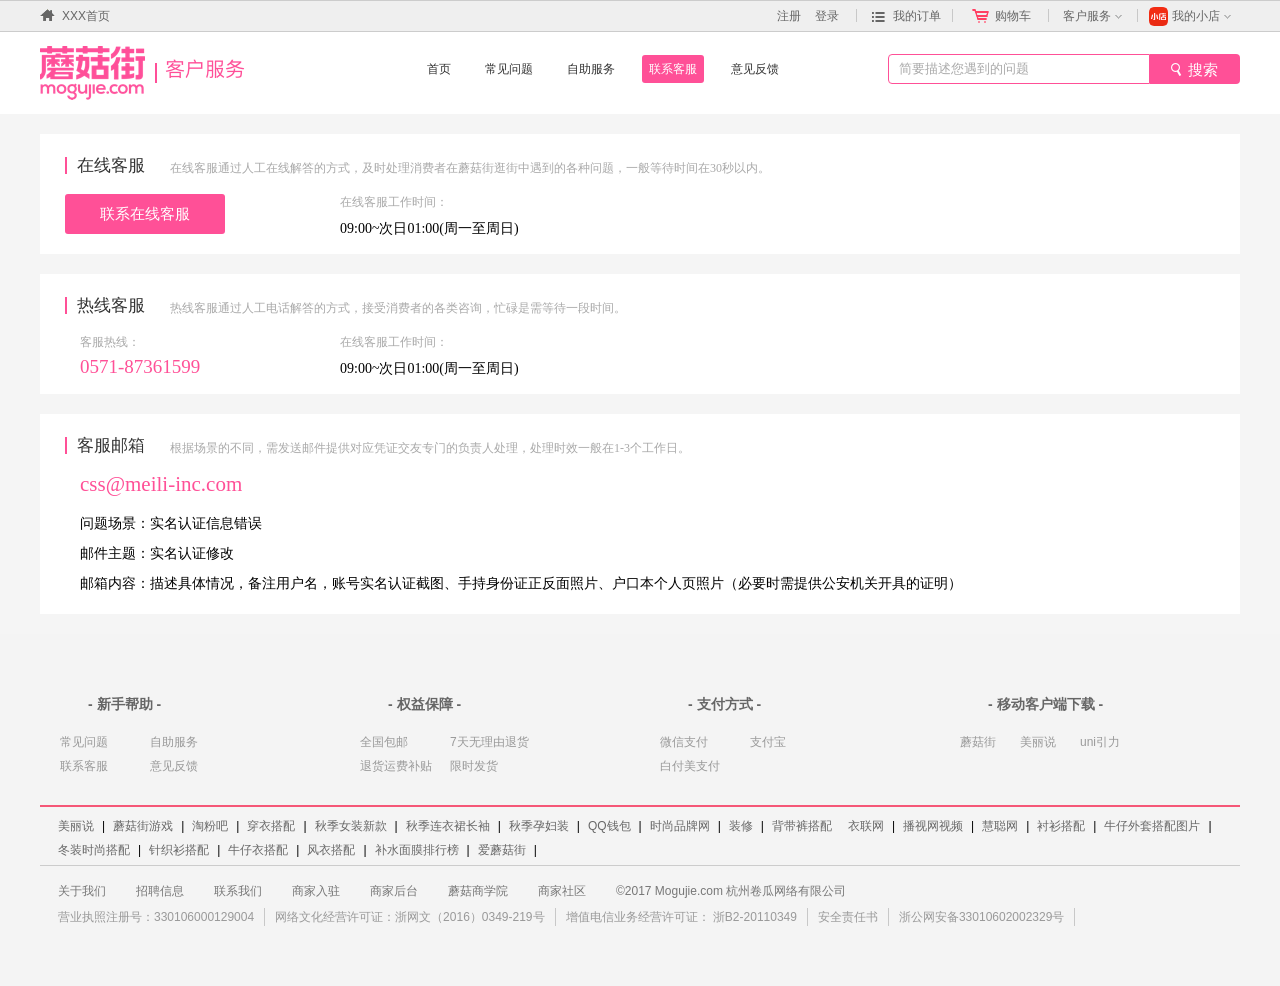
<file: mogujie/clientServer-customService.html>
<!DOCTYPE html>
<html>
	<head>
		<meta charset="utf-8" />
		<title></title>
		<link rel="stylesheet" type="text/css" href="css/clientServer.css"/>
		<link rel="stylesheet" type="text/css" href="css/public.css"/>
		<script type="text/javascript" src="js/jquery-3.2.1.min.js" ></script>
		<script type="text/javascript" src="js/clientServer.js" ></script>
	</head>
	<body>
		<div id="box">
			<!--头部-->
			<div class="header">
				<div class="h_content">
					<a href="index.html"><span></span>XXX首页</a>
					<ul>
						<li>
							<a href="login.html" target="_black">注册</a>
							<a href="login.html" target="_black">&nbsp;&nbsp;&nbsp;登录</a>
						</li>
						<li>
							<a href="login.html" target="_black"><span></span>我的订单</a>
						</li>
						<li>
							<a href="shoppingCart.html" target="_black"><span></span>购物车</a>
							<div class="h_cart h_hidden_box">
								<p>购物车里没有商品！</p>
							</div>
						</li>
						<li>
							<a href="clientServer.html" target="_black">客户服务<span class="l_corner"></span></a>
							<div class="h_clientserver h_hidden_box">
								<ul>
									<li><a href="javascript:;">消费者服务</a></li>
									<li><a href="javascript:;">商家服务</a></li>
									<li><a href="javascript:;">规则中心</a></li>
								</ul>
							</div>
						</li>
						<li>
							<a href="javascript:;"><span></span>我的小店<span class="l_corner"></span></a>
							<div class="h_myshopstore h_hidden_box">
								<ul>
									<li><a href="javascript:;">管理后台</a></li>
									<li><a href="javascript:;">商家社区</a></li>
									<li><a href="javascript:;">商家培训</a></li>
									<li><a href="javascript:;">市场入驻</a></li>
								</ul>
							</div>
						</li>
					</ul>
				</div>
			</div>
			<div id="header">
				<div id="header-container">
					<a href="clientServer.html"><img src="img/upload_ie4gmztggrtdkobrg4zdambqgiyde_205x54.png"></a>
					<ul>
						<li><a href="clientServer.html">首页</a></li>
						<li><a href="clientServer-commQuestion.html">常见问题</a></li>
						<li><a href="clientServer-selfServer.html">自助服务</a></li>
						<li><a href="clientServer-customService.html" class="header-current">联系客服</a></li>
						<li><a href="clientServer-feedback.html">意见反馈</a></li>
					</ul>
					<input type="text" name="" id="" value="" placeholder="简要描述您遇到的问题"/>
					<p><a href="clientServer-searchResult.html"><img src="img/upload_ifrdinjxgy4wgobrg4zdambqmeyde_11x14.png"/><span>搜索</span></a></p>
				</div>
			</div>
			<div id="main">
				<!--在线客服-->
				<div id="onlineserver" class="lineserver">
					<div class="server-title">在线客服</div>
					<span>在线客服通过人工在线解答的方式，及时处理消费者在蘑菇街逛街中遇到的各种问题，一般等待时间在30秒以内。</span>
					<a href="">联系在线客服</a>
					<p><span>在线客服工作时间：</span><br/>09:00~次日01:00(周一至周日)</p>
				</div>
				<!--热线客服-->
				<div id="hotlineserver" class="lineserver">
					<div class="server-title">热线客服</div>
					<span>热线客服通过人工电话解答的方式，接受消费者的各类咨询，忙碌是需等待一段时间。</span>
					<p class="server-tel"><span>客服热线：</span><br/>0571-87361599</p>
					<p><span>在线客服工作时间：</span><br/>09:00~次日01:00(周一至周日)</p>
				</div>
				<!--客服邮箱-->
				<div id="servicemail">
					<div class="server-title">客服邮箱</div>
					<span>根据场景的不同，需发送邮件提供对应凭证交友专门的负责人处理，处理时效一般在1-3个工作日。</span>
					<h4>css@meili-inc.com</h4>
					<p>问题场景：实名认证信息错误<br/>邮件主题：实名认证修改<br/>邮箱内容：描述具体情况，备注用户名，账号实名认证截图、手持身份证正反面照片、户口本个人页照片（必要时需提供公安机关开具的证明）</p>
				</div>
			</div>
		</div>
		<div class="footer">
		<div class="f_content">
			<div class="f_helper">
				<ul>
					<h4>- 新手帮助 -</h4>
					<li><a href="javascript:;">常见问题</a></li>
					<li><a href="javascript:;">自助服务</a></li>
					<li><a href="javascript:;">联系客服</a></li>
					<li><a href="javascript:;">意见反馈</a></li>
				</ul>
				<ul>
					<h4>- 权益保障 -</h4>
					<li>全国包邮</li>
					<li>7天无理由退货</li>
					<li>退货运费补贴</li>
					<li>限时发货</li>
				</ul>
				<ul>
					<h4>- 支付方式 -</h4>
					<li>微信支付</li>
					<li>支付宝</li>
					<li>白付美支付</li>
				</ul>
				<ul>
					<h4>- 移动客户端下载 -</h4>
					<li>蘑菇街</li>
					<li>美丽说</li>
					<li>uni引力</li>
				</ul>
			</div>
			<div class="f_otherlink">
				<ul>
					<li><a href="http://www.meilishuo.com/?mt=12.32159.r223043.29194&amp;acm=3.mce.1_10_19kqm.32159.0.3oWTQqozGVmva.m_223363-pos_0&amp;ptp=1._mf1_1239_15261._foot.0.8FFM4p&amp;f=mgjlm" target="_black">美丽说</a><span>|</span></li>
					<li><a href="http://www.mogujie.com/game/?acm=3.mce.1_10_19kr2.32159.0.3oWTQqozGVmva.m_223371-pos_1&ptp=1._mf1_1239_15261._foot.0.8FFM4p&f=mgjlm" target="_black">蘑菇街游戏</a><span>|</span></li>
					<li><a href="http://www.taofen8.com/?acm=3.mce.1_10_19kqq.32159.0.3oWTQqozGVmva.m_223365-pos_2" target="_black">淘粉吧</a><span>|</span></li>
					<li><a href="http://ai.mogujie.com/dapei/?acm=3.mce.1_10_19kr4.32159.0.3oWTQqozGVmva.m_223372-pos_3&ptp=1._mf1_1239_15261._foot.0.8FFM4p&f=mgjlm" target="_black">穿衣搭配</a><span>|</span></li>
					<li><a href="http://ai.mogujie.com/17moo0?acm=3.mce.1_10_19kr6.32159.0.3oWTQqozGVmva.m_223373-pos_4&ptp=1._mf1_1239_15261._foot.0.8FFM4p&f=mgjlm" target="_black">秋季女装新款</a><span>|</span></li>
					<li><a href="http://ai.mogujie.com/18eak?acm=3.mce.1_10_19kr8.32159.0.3oWTQqozGVmva.m_223374-pos_5&ptp=1._mf1_1239_15261._foot.0.8FFM4p&f=mgjlm" target="_black">秋季连衣裙长袖</a><span>|</span></li>
					<li><a href="http://ai.mogujie.com/11lyf2?acm=3.mce.1_10_19kra.32159.0.3oWTQqozGVmva.m_223375-pos_6&ptp=1._mf1_1239_15261._foot.0.8FFM4p&f=mgjlm" target="_black">秋季孕妇装</a><span>|</span></li>
					<li><a href="http://qianbao.qq.com/?acm=3.mce.1_10_19krc.32159.0.3oWTQqozGVmva.m_223376-pos_7"  target="_black">QQ钱包</a><span>|</span></li>
					<li><a href="http://www.chinasspp.com/?acm=3.mce.1_10_19kre.32159.0.3oWTQqozGVmva.m_223377-pos_8"  target="_black">时尚品牌网</a><span>|</span></li>
					<li><a href="http://www.jia.com/?acm=3.mce.1_10_19krg.32159.0.3oWTQqozGVmva.m_223378-pos_9"  target="_black">装修</a><span>|</span></li>
					<li><a href="http://ai.mogujie.com/dapei/1jdi?acm=3.mce.1_10_19kri.32159.0.3oWTQqozGVmva.m_223379-pos_10&ptp=1._mf1_1239_15261._foot.0.8FFM4p&f=mgjlm" target="_black">背带裤搭配 </a></li>
					<li><a href="http://www.eelly.com/?acm=3.mce.1_10_19kqu.32159.0.3oWTQqozGVmva.m_223367-pos_11"  target="_black">衣联网</a><span>|</span></li>
					<li><a href="http://www.boosj.com/?acm=3.mce.1_10_19kqw.32159.0.3oWTQqozGVmva.m_223368-pos_12"  target="_black">播视网视频</a><span>|</span></li>
					<li><a href="http://www.hc360.com/?acm=3.mce.1_10_19kqy.32159.0.3oWTQqozGVmva.m_223369-pos_13"  target="_black">慧聪网</a><span>|</span></li>
					<li><a href="http://ai.mogujie.com/dapei/1167u?acm=3.mce.1_10_19o9w.32159.0.3oWTQqozGVmva.m_225654-pos_14&ptp=1._mf1_1239_15261._foot.0.8FFM4p&f=mgjlm" target="_black">衬衫搭配</a><span>|</span></li>
					<li><a href="http://ai.mogujie.com/dapei/16hle?acm=3.mce.1_10_19oa0.32159.0.3oWTQqozGVmva.m_225656-pos_15&ptp=1._mf1_1239_15261._foot.0.8FFM4p&f=mgjlm"  target="_black">牛仔外套搭配图片</a><span>|</span></li>
					<li><a href="http://ai.mogujie.com/dapei/15jdxm?acm=3.mce.1_10_19oa2.32159.0.3oWTQqozGVmva.m_225657-pos_16&ptp=1._mf1_1239_15261._foot.0.8FFM4p&f=mgjlm"  target="_black">冬装时尚搭配</a><span>|</span></li>
					<li><a href="http://ai.mogujie.com/dapei/125s5u?acm=3.mce.1_10_19oa4.32159.0.3oWTQqozGVmva.m_225658-pos_17&ptp=1._mf1_1239_15261._foot.0.8FFM4p&f=mgjlm"  target="_black">针织衫搭配</a><span>|</span></li>
					<li><a href="http://ai.mogujie.com/dapei/11bm1q?acm=3.mce.1_10_19oa6.32159.0.3oWTQqozGVmva.m_225659-pos_18&ptp=1._mf1_1239_15261._foot.0.8FFM4p&f=mgjlm"  target="_black">牛仔衣搭配</a><span>|</span></li>
					<li><a href="http://ai.mogujie.com/dapei/12u28?acm=3.mce.1_10_19oa8.32159.0.3oWTQqozGVmva.m_225660-pos_19&ptp=1._mf1_1239_15261._foot.0.8FFM4p&f=mgjlm" target="_black">风衣搭配</a><span>|</span></li>
					<li><a href="http://ai.mogujie.com/cate/mei_0_mianmo_11y?acm=3.mce.1_10_19oac.32159.0.3oWTQqozGVmva.m_225662-pos_20&ptp=1._mf1_1239_15261._foot.0.8FFM4p&f=mgjlm" target="_black">补水面膜排行榜</a><span>|</span></li>
					<li><a href="http://ai.mogujie.com/?acm=3.mce.1_10_19kr0.32159.0.3oWTQqozGVmva.m_223370-pos_21&ptp=1._mf1_1239_15261._foot.0.8FFM4p&f=mgjlm" target="_black">爱蘑菇街</a><span>|</span></li>
				</ul>
			</div>
			<div class="f_info">
				<ul>

					<li><a href="javascript:;">关于我们</a></li>
					<li><a href="javascript:;">招聘信息</a></li>
					<li><a href="javascript:;">联系我们</a></li>
					<li><a href="javascript:;">商家入驻</a></li>
					<li><a href="javascript:;">商家后台</a></li>
					<li><a href="javascript:;">蘑菇商学院</a></li>
					<li><a href="javascript:;">商家社区</a></li>
					<li><a href="javascript:;">©2017 Mogujie.com 杭州卷瓜网络有限公司</a></li>
				</ul>
			</div>
			<div class="f_copyright">
				<ul>
					<li><span>营业执照注册号：</span><a href="javascript:;">330106000129004</a></li>
					<li><span>网络文化经营许可证：</span><a href="javascript:;">浙网文（2016）0349-219号</a></li>
					<li><span>增值电信业务经营许可证：</span><a href="javascript:;"> 浙B2-20110349</a></li>
					<li><span>安全责任书</span></li>
					<li><span> 浙公网安备</span><a href="javascript:;">33010602002329号</a></li>
				</ul>
			</div>
		</div>
	</div>
	</body>
</html>
</file>
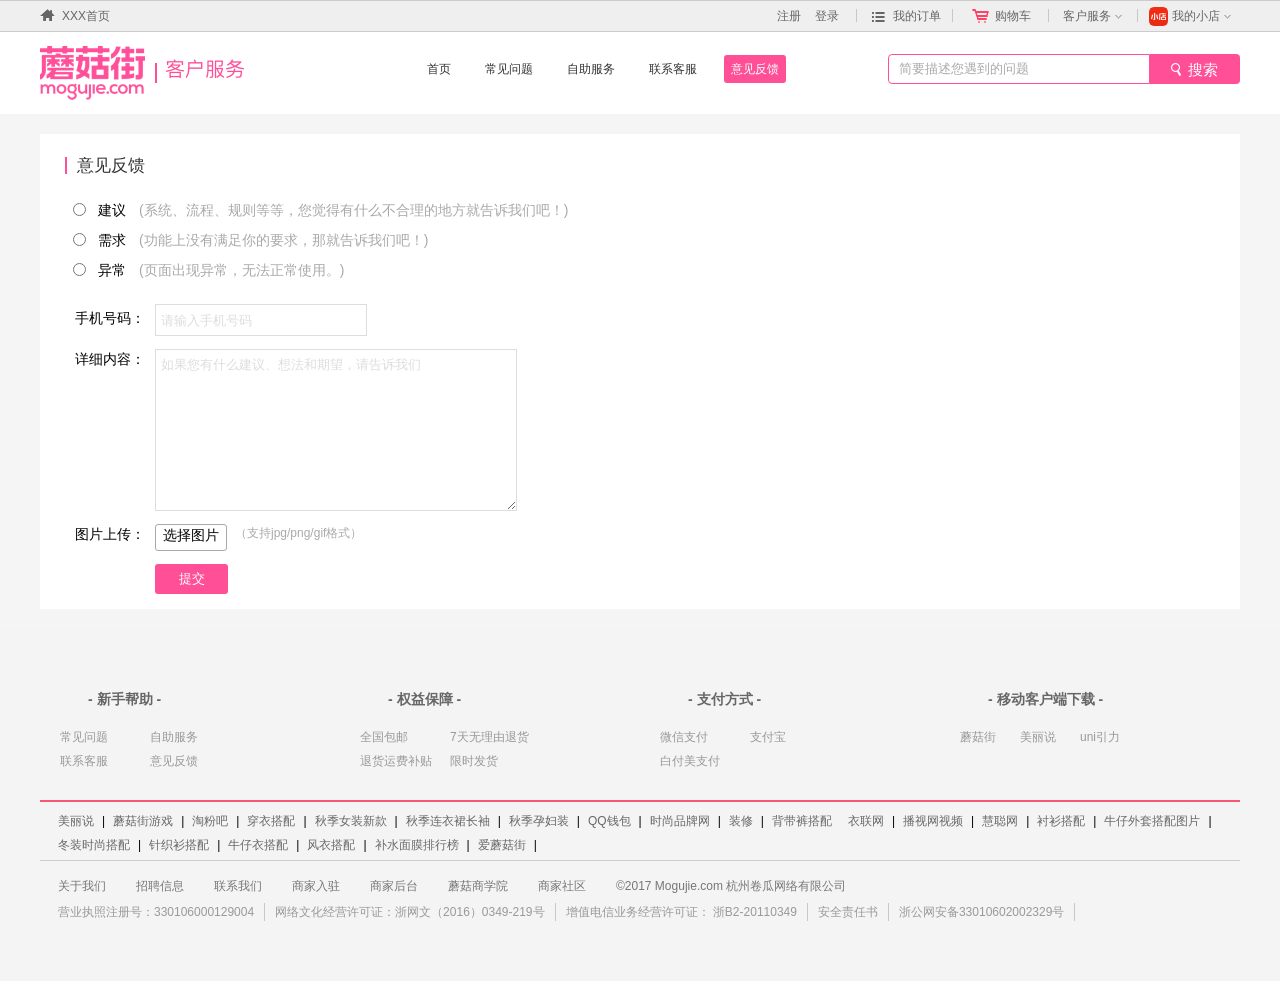
<file: mogujie/clientServer-feedback.html>
<!DOCTYPE html>
<html>
	<head>
		<meta charset="utf-8" />
		<title></title>
		<link rel="stylesheet" type="text/css" href="css/clientServer.css"/>
		<link rel="stylesheet" type="text/css" href="css/public.css"/>
		<script type="text/javascript" src="js/jquery-3.2.1.min.js" ></script>
		<script type="text/javascript" src="js/clientServer.js" ></script>
	</head>
	<body>
		<div id="box">
			<!--头部-->
			<div class="header">
				<div class="h_content">
					<a href="index.html"><span></span>XXX首页</a>
					<ul>
						<li>
							<a href="login.html" target="_black">注册</a>
							<a href="login.html" target="_black">&nbsp;&nbsp;&nbsp;登录</a>
						</li>
						<li>
							<a href="login.html" target="_black"><span></span>我的订单</a>
						</li>
						<li>
							<a href="shoppingCart.html" target="_black"><span></span>购物车</a>
							<div class="h_cart h_hidden_box">
								<p>购物车里没有商品！</p>
							</div>
						</li>
						<li>
							<a href="clientServer.html" target="_black">客户服务<span class="l_corner"></span></a>
							<div class="h_clientserver h_hidden_box">
								<ul>
									<li><a href="javascript:;">消费者服务</a></li>
									<li><a href="javascript:;">商家服务</a></li>
									<li><a href="javascript:;">规则中心</a></li>
								</ul>
							</div>
						</li>
						<li>
							<a href="javascript:;"><span></span>我的小店<span class="l_corner"></span></a>
							<div class="h_myshopstore h_hidden_box">
								<ul>
									<li><a href="javascript:;">管理后台</a></li>
									<li><a href="javascript:;">商家社区</a></li>
									<li><a href="javascript:;">商家培训</a></li>
									<li><a href="javascript:;">市场入驻</a></li>
								</ul>
							</div>
						</li>
					</ul>
				</div>
			</div>
			<div id="header">
				<div id="header-container">
					<a href="clientServer.html"><img src="img/upload_ie4gmztggrtdkobrg4zdambqgiyde_205x54.png"></a>
					<ul>
						<li><a href="clientServer.html">首页</a></li>
						<li><a href="clientServer-commQuestion.html">常见问题</a></li>
						<li><a href="clientServer-selfServer.html">自助服务</a></li>
						<li><a href="clientServer-customService.html">联系客服</a></li>
						<li><a href="clientServer-feedback.html" class="header-current">意见反馈</a></li>
					</ul>
					<input type="text" name="" id="" value="" placeholder="简要描述您遇到的问题"/>
					<p><a href="clientServer-searchResult.html"><img src="img/upload_ifrdinjxgy4wgobrg4zdambqmeyde_11x14.png"/><span>搜索</span></a></p>
				</div>
			</div>
			<!--主体-->
			<div id="main">
				<!--意见反馈-->
				<div id="feedback">
					<div class="server-title">意见反馈</div>
					<div class="choose-sug">
						<label>
							<input type="radio" name="choose" id="" value=""/>
							建议
							<span>(系统、流程、规则等等，您觉得有什么不合理的地方就告诉我们吧！)</span>
						</label>
						<label>
							<input type="radio" name="choose" id="" value=""/>
							需求
							<span>(功能上没有满足你的要求，那就告诉我们吧！)</span>
						</label>
						<label>
							<input type="radio" name="choose" id="" value=""/>
							异常
							<span>(页面出现异常，无法正常使用。)</span>
						</label>
					</div>
					<div class="input-sug">
						<p>
							<span>手机号码：</span>
							<input type="text" placeholder="请输入手机号码"/>
						</p>
						<div>
							<span>详细内容：</span>
							<textarea placeholder="如果您有什么建议、想法和期望，请告诉我们"></textarea>
						</div>
						<div class="pic-selection">
							<span>图片上传：</span>
							<input type="file" value="" accept="image/gif,image/jpg,image/png"/>
							<p>选择图片</p>
							<div>（支持jpg/png/gif格式）</div>
						</div>
					</div>
					<div class="pic-container"></div>
					<button>提交</button>
				</div>
			</div>
		</div>
		<div class="alertbox">
			<p></p>
		</div>
		<div class="footer">
		<div class="f_content">
			<div class="f_helper">
				<ul>
					<h4>- 新手帮助 -</h4>
					<li><a href="javascript:;">常见问题</a></li>
					<li><a href="javascript:;">自助服务</a></li>
					<li><a href="javascript:;">联系客服</a></li>
					<li><a href="javascript:;">意见反馈</a></li>
				</ul>
				<ul>
					<h4>- 权益保障 -</h4>
					<li>全国包邮</li>
					<li>7天无理由退货</li>
					<li>退货运费补贴</li>
					<li>限时发货</li>
				</ul>
				<ul>
					<h4>- 支付方式 -</h4>
					<li>微信支付</li>
					<li>支付宝</li>
					<li>白付美支付</li>
				</ul>
				<ul>
					<h4>- 移动客户端下载 -</h4>
					<li>蘑菇街</li>
					<li>美丽说</li>
					<li>uni引力</li>
				</ul>
			</div>
			<div class="f_otherlink">
				<ul>
					<li><a href="http://www.meilishuo.com/?mt=12.32159.r223043.29194&amp;acm=3.mce.1_10_19kqm.32159.0.3oWTQqozGVmva.m_223363-pos_0&amp;ptp=1._mf1_1239_15261._foot.0.8FFM4p&amp;f=mgjlm" target="_black">美丽说</a><span>|</span></li>
					<li><a href="http://www.mogujie.com/game/?acm=3.mce.1_10_19kr2.32159.0.3oWTQqozGVmva.m_223371-pos_1&ptp=1._mf1_1239_15261._foot.0.8FFM4p&f=mgjlm" target="_black">蘑菇街游戏</a><span>|</span></li>
					<li><a href="http://www.taofen8.com/?acm=3.mce.1_10_19kqq.32159.0.3oWTQqozGVmva.m_223365-pos_2" target="_black">淘粉吧</a><span>|</span></li>
					<li><a href="http://ai.mogujie.com/dapei/?acm=3.mce.1_10_19kr4.32159.0.3oWTQqozGVmva.m_223372-pos_3&ptp=1._mf1_1239_15261._foot.0.8FFM4p&f=mgjlm" target="_black">穿衣搭配</a><span>|</span></li>
					<li><a href="http://ai.mogujie.com/17moo0?acm=3.mce.1_10_19kr6.32159.0.3oWTQqozGVmva.m_223373-pos_4&ptp=1._mf1_1239_15261._foot.0.8FFM4p&f=mgjlm" target="_black">秋季女装新款</a><span>|</span></li>
					<li><a href="http://ai.mogujie.com/18eak?acm=3.mce.1_10_19kr8.32159.0.3oWTQqozGVmva.m_223374-pos_5&ptp=1._mf1_1239_15261._foot.0.8FFM4p&f=mgjlm" target="_black">秋季连衣裙长袖</a><span>|</span></li>
					<li><a href="http://ai.mogujie.com/11lyf2?acm=3.mce.1_10_19kra.32159.0.3oWTQqozGVmva.m_223375-pos_6&ptp=1._mf1_1239_15261._foot.0.8FFM4p&f=mgjlm" target="_black">秋季孕妇装</a><span>|</span></li>
					<li><a href="http://qianbao.qq.com/?acm=3.mce.1_10_19krc.32159.0.3oWTQqozGVmva.m_223376-pos_7"  target="_black">QQ钱包</a><span>|</span></li>
					<li><a href="http://www.chinasspp.com/?acm=3.mce.1_10_19kre.32159.0.3oWTQqozGVmva.m_223377-pos_8"  target="_black">时尚品牌网</a><span>|</span></li>
					<li><a href="http://www.jia.com/?acm=3.mce.1_10_19krg.32159.0.3oWTQqozGVmva.m_223378-pos_9"  target="_black">装修</a><span>|</span></li>
					<li><a href="http://ai.mogujie.com/dapei/1jdi?acm=3.mce.1_10_19kri.32159.0.3oWTQqozGVmva.m_223379-pos_10&ptp=1._mf1_1239_15261._foot.0.8FFM4p&f=mgjlm" target="_black">背带裤搭配 </a></li>
					<li><a href="http://www.eelly.com/?acm=3.mce.1_10_19kqu.32159.0.3oWTQqozGVmva.m_223367-pos_11"  target="_black">衣联网</a><span>|</span></li>
					<li><a href="http://www.boosj.com/?acm=3.mce.1_10_19kqw.32159.0.3oWTQqozGVmva.m_223368-pos_12"  target="_black">播视网视频</a><span>|</span></li>
					<li><a href="http://www.hc360.com/?acm=3.mce.1_10_19kqy.32159.0.3oWTQqozGVmva.m_223369-pos_13"  target="_black">慧聪网</a><span>|</span></li>
					<li><a href="http://ai.mogujie.com/dapei/1167u?acm=3.mce.1_10_19o9w.32159.0.3oWTQqozGVmva.m_225654-pos_14&ptp=1._mf1_1239_15261._foot.0.8FFM4p&f=mgjlm" target="_black">衬衫搭配</a><span>|</span></li>
					<li><a href="http://ai.mogujie.com/dapei/16hle?acm=3.mce.1_10_19oa0.32159.0.3oWTQqozGVmva.m_225656-pos_15&ptp=1._mf1_1239_15261._foot.0.8FFM4p&f=mgjlm"  target="_black">牛仔外套搭配图片</a><span>|</span></li>
					<li><a href="http://ai.mogujie.com/dapei/15jdxm?acm=3.mce.1_10_19oa2.32159.0.3oWTQqozGVmva.m_225657-pos_16&ptp=1._mf1_1239_15261._foot.0.8FFM4p&f=mgjlm"  target="_black">冬装时尚搭配</a><span>|</span></li>
					<li><a href="http://ai.mogujie.com/dapei/125s5u?acm=3.mce.1_10_19oa4.32159.0.3oWTQqozGVmva.m_225658-pos_17&ptp=1._mf1_1239_15261._foot.0.8FFM4p&f=mgjlm"  target="_black">针织衫搭配</a><span>|</span></li>
					<li><a href="http://ai.mogujie.com/dapei/11bm1q?acm=3.mce.1_10_19oa6.32159.0.3oWTQqozGVmva.m_225659-pos_18&ptp=1._mf1_1239_15261._foot.0.8FFM4p&f=mgjlm"  target="_black">牛仔衣搭配</a><span>|</span></li>
					<li><a href="http://ai.mogujie.com/dapei/12u28?acm=3.mce.1_10_19oa8.32159.0.3oWTQqozGVmva.m_225660-pos_19&ptp=1._mf1_1239_15261._foot.0.8FFM4p&f=mgjlm" target="_black">风衣搭配</a><span>|</span></li>
					<li><a href="http://ai.mogujie.com/cate/mei_0_mianmo_11y?acm=3.mce.1_10_19oac.32159.0.3oWTQqozGVmva.m_225662-pos_20&ptp=1._mf1_1239_15261._foot.0.8FFM4p&f=mgjlm" target="_black">补水面膜排行榜</a><span>|</span></li>
					<li><a href="http://ai.mogujie.com/?acm=3.mce.1_10_19kr0.32159.0.3oWTQqozGVmva.m_223370-pos_21&ptp=1._mf1_1239_15261._foot.0.8FFM4p&f=mgjlm" target="_black">爱蘑菇街</a><span>|</span></li>
				</ul>
			</div>
			<div class="f_info">
				<ul>

					<li><a href="javascript:;">关于我们</a></li>
					<li><a href="javascript:;">招聘信息</a></li>
					<li><a href="javascript:;">联系我们</a></li>
					<li><a href="javascript:;">商家入驻</a></li>
					<li><a href="javascript:;">商家后台</a></li>
					<li><a href="javascript:;">蘑菇商学院</a></li>
					<li><a href="javascript:;">商家社区</a></li>
					<li><a href="javascript:;">©2017 Mogujie.com 杭州卷瓜网络有限公司</a></li>
				</ul>
			</div>
			<div class="f_copyright">
				<ul>
					<li><span>营业执照注册号：</span><a href="javascript:;">330106000129004</a></li>
					<li><span>网络文化经营许可证：</span><a href="javascript:;">浙网文（2016）0349-219号</a></li>
					<li><span>增值电信业务经营许可证：</span><a href="javascript:;"> 浙B2-20110349</a></li>
					<li><span>安全责任书</span></li>
					<li><span> 浙公网安备</span><a href="javascript:;">33010602002329号</a></li>
				</ul>
			</div>
		</div>
	</div>
	</body>
</html>
</file>
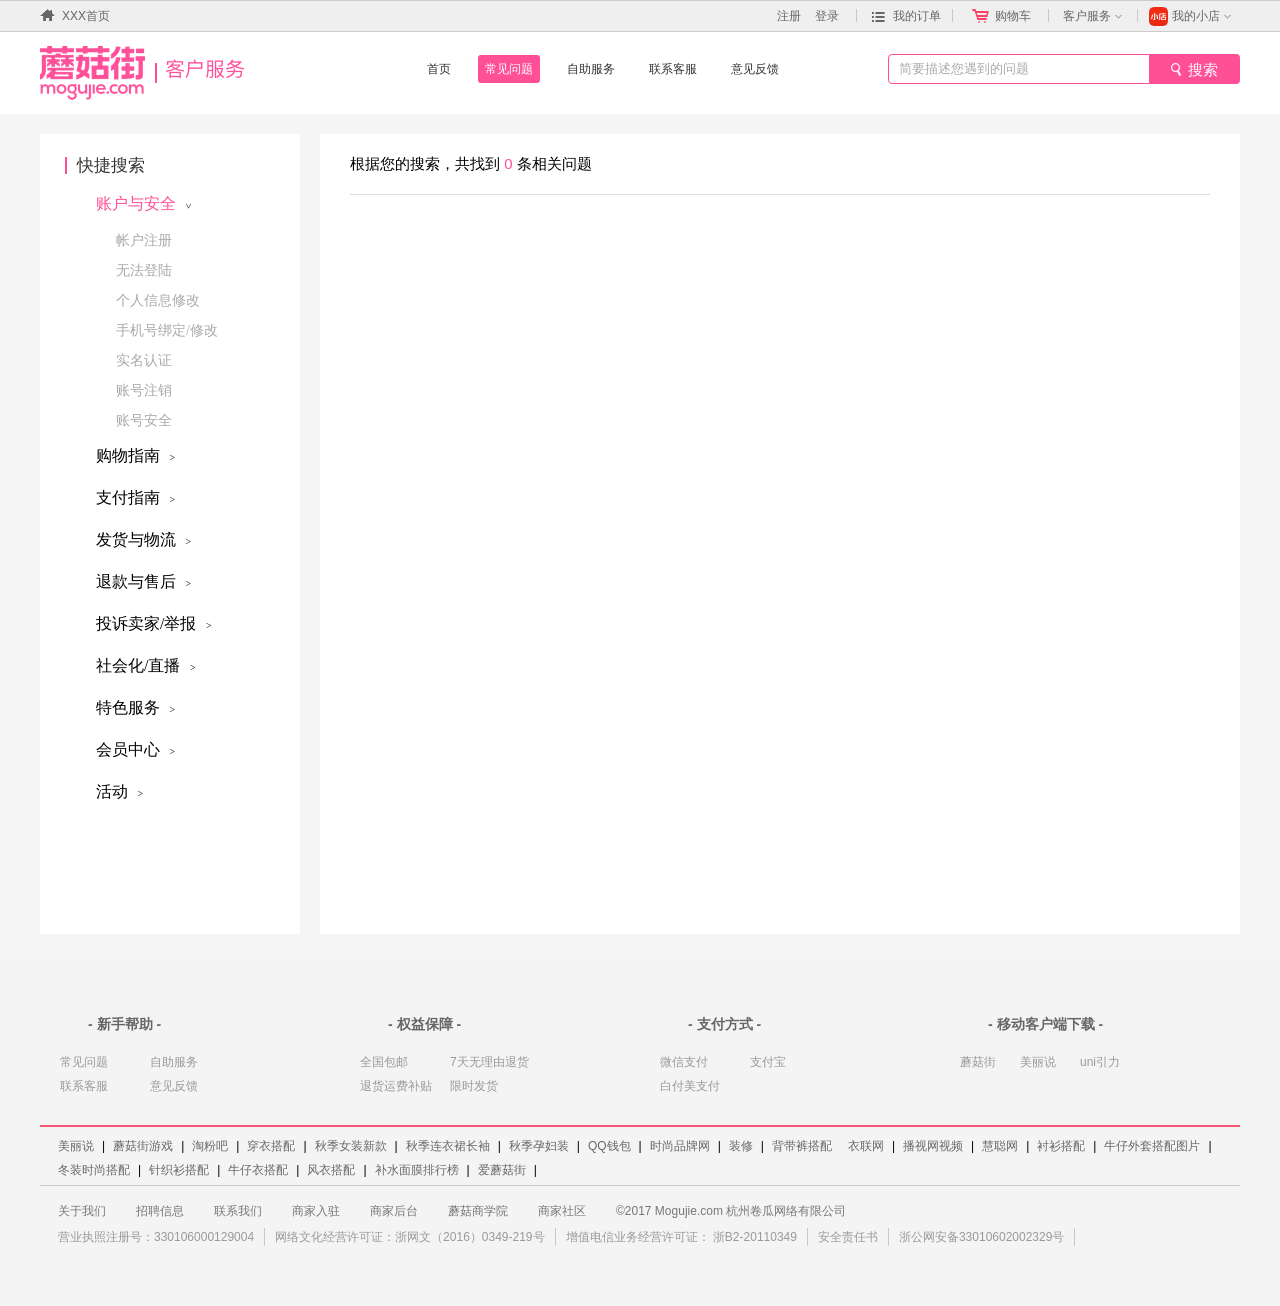
<file: mogujie/clientServer-searchResult.html>
<!DOCTYPE html>
<html>
	<head>
		<meta charset="utf-8" />
		<title></title>
		<link rel="stylesheet" type="text/css" href="css/clientServer.css"/>
		<link rel="stylesheet" type="text/css" href="css/public.css"/>
		<script type="text/javascript" src="js/jquery-3.2.1.min.js" ></script>
		<script type="text/javascript" src="js/clientServer.js" ></script>
	</head>
	<body>
		<div id="box">
			<!--头部-->
			<div id="header">
				<div class="header">
					<div class="h_content">
						<a href="index.html"><span></span>XXX首页</a>
						<ul>
							<li>
								<a href="login.html" target="_black">注册</a>
								<a href="login.html" target="_black">&nbsp;&nbsp;&nbsp;登录</a>
							</li>
							<li>
								<a href="login.html" target="_black"><span></span>我的订单</a>
							</li>
							<li>
								<a href="shoppingCart.html" target="_black"><span></span>购物车</a>
								<div class="h_cart h_hidden_box">
									<p>购物车里没有商品！</p>
								</div>
							</li>
							<li>
								<a href="clientServer.html" target="_black">客户服务<span class="l_corner"></span></a>
								<div class="h_clientserver h_hidden_box">
									<ul>
										<li><a href="javascript:;">消费者服务</a></li>
										<li><a href="javascript:;">商家服务</a></li>
										<li><a href="javascript:;">规则中心</a></li>
									</ul>
								</div>
							</li>
							<li>
								<a href="javascript:;"><span></span>我的小店<span class="l_corner"></span></a>
								<div class="h_myshopstore h_hidden_box">
									<ul>
										<li><a href="javascript:;">管理后台</a></li>
										<li><a href="javascript:;">商家社区</a></li>
										<li><a href="javascript:;">商家培训</a></li>
										<li><a href="javascript:;">市场入驻</a></li>
									</ul>
								</div>
							</li>
						</ul>
					</div>
				</div>
				<div id="header-container">
					<a href="clientServer.html"><img src="img/upload_ie4gmztggrtdkobrg4zdambqgiyde_205x54.png"></a>
					<ul>
						<li><a href="clientServer.html">首页</a></li>
						<li><a href="clientServer-commQuestion.html" class="header-current">常见问题</a></li>
						<li><a href="clientServer-selfServer.html">自助服务</a></li>
						<li><a href="clientServer-customService.html">联系客服</a></li>
						<li><a href="clientServer-feedback.html">意见反馈</a></li>
					</ul>
					<input type="text" name="" id="" value="" placeholder="简要描述您遇到的问题"/>
					<p><a href="clientServer-searchResult.html"><img src="img/upload_ifrdinjxgy4wgobrg4zdambqmeyde_11x14.png"/><span>搜索</span></a></p>
				</div>
			</div>
			<!--主体-->
			<div id="main">
				<!--常见问题分类-->
				<div id="rule-container">
					<div id="classification">
						<div class="server-title">快捷搜索</div>
						<ul>
							<li class="classfic-current">
								<span>账户与安全</span>
								<p>></p>
								<ol>
									<li><a href="">帐户注册</a></li>
									<li><a href="">无法登陆</a></li>
									<li><a href="">个人信息修改</a></li>
									<li><a href="">手机号绑定/修改</a></li>
									<li><a href="">实名认证</a></li>
									<li><a href="">账号注销</a></li>
									<li><a href="">账号安全</a></li>
								</ol>
							</li>
							<li>
								<span>购物指南</span>
								<p>></p>
								<ol>
									<li><a href="">交易条款</a></li>
									<li><a href="">挑选商品</a></li>
									<li><a href="">联系商家</a></li>
									<li><a href="">购物车相关</a></li>
									<li><a href="">促销相关</a></li>
									<li><a href="">商品/店铺收藏</a></li>
									<li><a href="">确认收货相关</a></li>
									<li><a href="">评价问题</a></li>
									<li><a href="">收获地址</a></li>
									<li><a href="">订单管理</a></li>
								</ol>
							</li>
							<li>
								<span>支付指南</span>
								<p>></p>
								<ol>
									<li><a href="">支付方式</a></li>
									<li><a href="">钱包余额</a></li>
									<li><a href="">信用卡支付</a></li>
									<li><a href="">微信支付</a></li>
									<li><a href="">白付美支付</a></li>
									<li><a href="">蘑菇街理财</a></li>
									<li><a href="">网银支付</a></li>
									<li><a href="">支付异常</a></li>
								</ol>
							</li>
							<li>
								<span>发货与物流</span>
								<p>></p>
								<ol>
									<li><a href="">卖家不发货</a></li>
									<li><a href="">配送/签收问题</a></li>
									<li><a href="">物流查询</a></li>
									<li><a href="">发货服务承诺</a></li>
								</ol>
							</li>
							<li>
								<span>退款与售后</span>
								<p>></p>
								<ol>
									<li><a href="">退货流程</a></li>
									<li><a href="">退款到账时间</a></li>
									<li><a href="">未收到商品</a></li>
									<li><a href="">退货上门揽件</a></li>
									<li><a href="">钱款去向</a></li>
									<li><a href="">收到商品有问题</a></li>
									<li><a href="">商家拒绝退款</a></li>
									<li><a href="">凭证问题</a></li>
								</ol>
							</li>
							<li>
								<span>投诉卖家/举报</span>
								<p>></p>
								<ol>
									<li><a href="">投诉卖家</a></li>
									<li><a href="">违规举报</a></li>
								</ol>
							</li>
							<li>
								<span>社会化/直播</span>
								<p>></p>
								<ol>
									<li><a href="">如何成为主播</a></li>
									<li><a href="">观看直播</a></li>
									<li><a href="">直播间购物</a></li>
									<li><a href="">星座</a></li>
									<li><a href="">大姨妈</a></li>
									<li><a href="">关注/粉丝</a></li>
									<li><a href="">点赞</a></li>
									<li><a href="">动态/lifestyle</a></li>
								</ol>
							</li>
							<li>
								<span>特色服务</span>
								<p>></p>
								<ol>
									<li><a href="">无理由退货服务</a></li>
									<li><a href="">发货承诺服务</a></li>
									<li><a href="">全国包邮服务</a></li>
									<li><a href="">话费/充值</a></li>
									<li><a href="">美丽借</a></li>
								</ol>
							</li>
							<li>
								<span>会员中心</span>
								<p>></p>
								<ol>
									<li><a href="">会员等级</a></li>
									<li><a href="">会员权益</a></li>
									<li><a href="">蘑豆商城</a></li>
									<li><a href="">签到/蘑豆</a></li>
									<li><a href="">Uni红人认证</a></li>
								</ol>
							</li>
							<li>
								<span>活动</span>
								<p>></p>
								<ol>
									<li><a href="">限时快抢</a></li>
									<li><a href="">分享领劵</a></li>
									<li><a href="">蘑菇街拼团</a></li>
									<li><a href="">一分钱抽奖</a></li>
								</ol>
							</li>
						</ul>
					</div>
					<!--搜索反馈-->
					<div id="search-resul">
						<h6>根据您的搜索，共找到<span>&nbsp;0&nbsp;</span>条相关问题</h6>
						<div></div>
					</div>
				</div>
			</div>
		</div>
		<div class="footer">
		<div class="f_content">
			<div class="f_helper">
				<ul>
					<h4>- 新手帮助 -</h4>
					<li><a href="javascript:;">常见问题</a></li>
					<li><a href="javascript:;">自助服务</a></li>
					<li><a href="javascript:;">联系客服</a></li>
					<li><a href="javascript:;">意见反馈</a></li>
				</ul>
				<ul>
					<h4>- 权益保障 -</h4>
					<li>全国包邮</li>
					<li>7天无理由退货</li>
					<li>退货运费补贴</li>
					<li>限时发货</li>
				</ul>
				<ul>
					<h4>- 支付方式 -</h4>
					<li>微信支付</li>
					<li>支付宝</li>
					<li>白付美支付</li>
				</ul>
				<ul>
					<h4>- 移动客户端下载 -</h4>
					<li>蘑菇街</li>
					<li>美丽说</li>
					<li>uni引力</li>
				</ul>
			</div>
			<div class="f_otherlink">
				<ul>
					<li><a href="http://www.meilishuo.com/?mt=12.32159.r223043.29194&amp;acm=3.mce.1_10_19kqm.32159.0.3oWTQqozGVmva.m_223363-pos_0&amp;ptp=1._mf1_1239_15261._foot.0.8FFM4p&amp;f=mgjlm" target="_black">美丽说</a><span>|</span></li>
					<li><a href="http://www.mogujie.com/game/?acm=3.mce.1_10_19kr2.32159.0.3oWTQqozGVmva.m_223371-pos_1&ptp=1._mf1_1239_15261._foot.0.8FFM4p&f=mgjlm" target="_black">蘑菇街游戏</a><span>|</span></li>
					<li><a href="http://www.taofen8.com/?acm=3.mce.1_10_19kqq.32159.0.3oWTQqozGVmva.m_223365-pos_2" target="_black">淘粉吧</a><span>|</span></li>
					<li><a href="http://ai.mogujie.com/dapei/?acm=3.mce.1_10_19kr4.32159.0.3oWTQqozGVmva.m_223372-pos_3&ptp=1._mf1_1239_15261._foot.0.8FFM4p&f=mgjlm" target="_black">穿衣搭配</a><span>|</span></li>
					<li><a href="http://ai.mogujie.com/17moo0?acm=3.mce.1_10_19kr6.32159.0.3oWTQqozGVmva.m_223373-pos_4&ptp=1._mf1_1239_15261._foot.0.8FFM4p&f=mgjlm" target="_black">秋季女装新款</a><span>|</span></li>
					<li><a href="http://ai.mogujie.com/18eak?acm=3.mce.1_10_19kr8.32159.0.3oWTQqozGVmva.m_223374-pos_5&ptp=1._mf1_1239_15261._foot.0.8FFM4p&f=mgjlm" target="_black">秋季连衣裙长袖</a><span>|</span></li>
					<li><a href="http://ai.mogujie.com/11lyf2?acm=3.mce.1_10_19kra.32159.0.3oWTQqozGVmva.m_223375-pos_6&ptp=1._mf1_1239_15261._foot.0.8FFM4p&f=mgjlm" target="_black">秋季孕妇装</a><span>|</span></li>
					<li><a href="http://qianbao.qq.com/?acm=3.mce.1_10_19krc.32159.0.3oWTQqozGVmva.m_223376-pos_7"  target="_black">QQ钱包</a><span>|</span></li>
					<li><a href="http://www.chinasspp.com/?acm=3.mce.1_10_19kre.32159.0.3oWTQqozGVmva.m_223377-pos_8"  target="_black">时尚品牌网</a><span>|</span></li>
					<li><a href="http://www.jia.com/?acm=3.mce.1_10_19krg.32159.0.3oWTQqozGVmva.m_223378-pos_9"  target="_black">装修</a><span>|</span></li>
					<li><a href="http://ai.mogujie.com/dapei/1jdi?acm=3.mce.1_10_19kri.32159.0.3oWTQqozGVmva.m_223379-pos_10&ptp=1._mf1_1239_15261._foot.0.8FFM4p&f=mgjlm" target="_black">背带裤搭配 </a></li>
					<li><a href="http://www.eelly.com/?acm=3.mce.1_10_19kqu.32159.0.3oWTQqozGVmva.m_223367-pos_11"  target="_black">衣联网</a><span>|</span></li>
					<li><a href="http://www.boosj.com/?acm=3.mce.1_10_19kqw.32159.0.3oWTQqozGVmva.m_223368-pos_12"  target="_black">播视网视频</a><span>|</span></li>
					<li><a href="http://www.hc360.com/?acm=3.mce.1_10_19kqy.32159.0.3oWTQqozGVmva.m_223369-pos_13"  target="_black">慧聪网</a><span>|</span></li>
					<li><a href="http://ai.mogujie.com/dapei/1167u?acm=3.mce.1_10_19o9w.32159.0.3oWTQqozGVmva.m_225654-pos_14&ptp=1._mf1_1239_15261._foot.0.8FFM4p&f=mgjlm" target="_black">衬衫搭配</a><span>|</span></li>
					<li><a href="http://ai.mogujie.com/dapei/16hle?acm=3.mce.1_10_19oa0.32159.0.3oWTQqozGVmva.m_225656-pos_15&ptp=1._mf1_1239_15261._foot.0.8FFM4p&f=mgjlm"  target="_black">牛仔外套搭配图片</a><span>|</span></li>
					<li><a href="http://ai.mogujie.com/dapei/15jdxm?acm=3.mce.1_10_19oa2.32159.0.3oWTQqozGVmva.m_225657-pos_16&ptp=1._mf1_1239_15261._foot.0.8FFM4p&f=mgjlm"  target="_black">冬装时尚搭配</a><span>|</span></li>
					<li><a href="http://ai.mogujie.com/dapei/125s5u?acm=3.mce.1_10_19oa4.32159.0.3oWTQqozGVmva.m_225658-pos_17&ptp=1._mf1_1239_15261._foot.0.8FFM4p&f=mgjlm"  target="_black">针织衫搭配</a><span>|</span></li>
					<li><a href="http://ai.mogujie.com/dapei/11bm1q?acm=3.mce.1_10_19oa6.32159.0.3oWTQqozGVmva.m_225659-pos_18&ptp=1._mf1_1239_15261._foot.0.8FFM4p&f=mgjlm"  target="_black">牛仔衣搭配</a><span>|</span></li>
					<li><a href="http://ai.mogujie.com/dapei/12u28?acm=3.mce.1_10_19oa8.32159.0.3oWTQqozGVmva.m_225660-pos_19&ptp=1._mf1_1239_15261._foot.0.8FFM4p&f=mgjlm" target="_black">风衣搭配</a><span>|</span></li>
					<li><a href="http://ai.mogujie.com/cate/mei_0_mianmo_11y?acm=3.mce.1_10_19oac.32159.0.3oWTQqozGVmva.m_225662-pos_20&ptp=1._mf1_1239_15261._foot.0.8FFM4p&f=mgjlm" target="_black">补水面膜排行榜</a><span>|</span></li>
					<li><a href="http://ai.mogujie.com/?acm=3.mce.1_10_19kr0.32159.0.3oWTQqozGVmva.m_223370-pos_21&ptp=1._mf1_1239_15261._foot.0.8FFM4p&f=mgjlm" target="_black">爱蘑菇街</a><span>|</span></li>
				</ul>
			</div>
			<div class="f_info">
				<ul>

					<li><a href="javascript:;">关于我们</a></li>
					<li><a href="javascript:;">招聘信息</a></li>
					<li><a href="javascript:;">联系我们</a></li>
					<li><a href="javascript:;">商家入驻</a></li>
					<li><a href="javascript:;">商家后台</a></li>
					<li><a href="javascript:;">蘑菇商学院</a></li>
					<li><a href="javascript:;">商家社区</a></li>
					<li><a href="javascript:;">©2017 Mogujie.com 杭州卷瓜网络有限公司</a></li>
				</ul>
			</div>
			<div class="f_copyright">
				<ul>
					<li><span>营业执照注册号：</span><a href="javascript:;">330106000129004</a></li>
					<li><span>网络文化经营许可证：</span><a href="javascript:;">浙网文（2016）0349-219号</a></li>
					<li><span>增值电信业务经营许可证：</span><a href="javascript:;"> 浙B2-20110349</a></li>
					<li><span>安全责任书</span></li>
					<li><span> 浙公网安备</span><a href="javascript:;">33010602002329号</a></li>
				</ul>
			</div>
		</div>
	</div>
	</body>
</html>
</file>
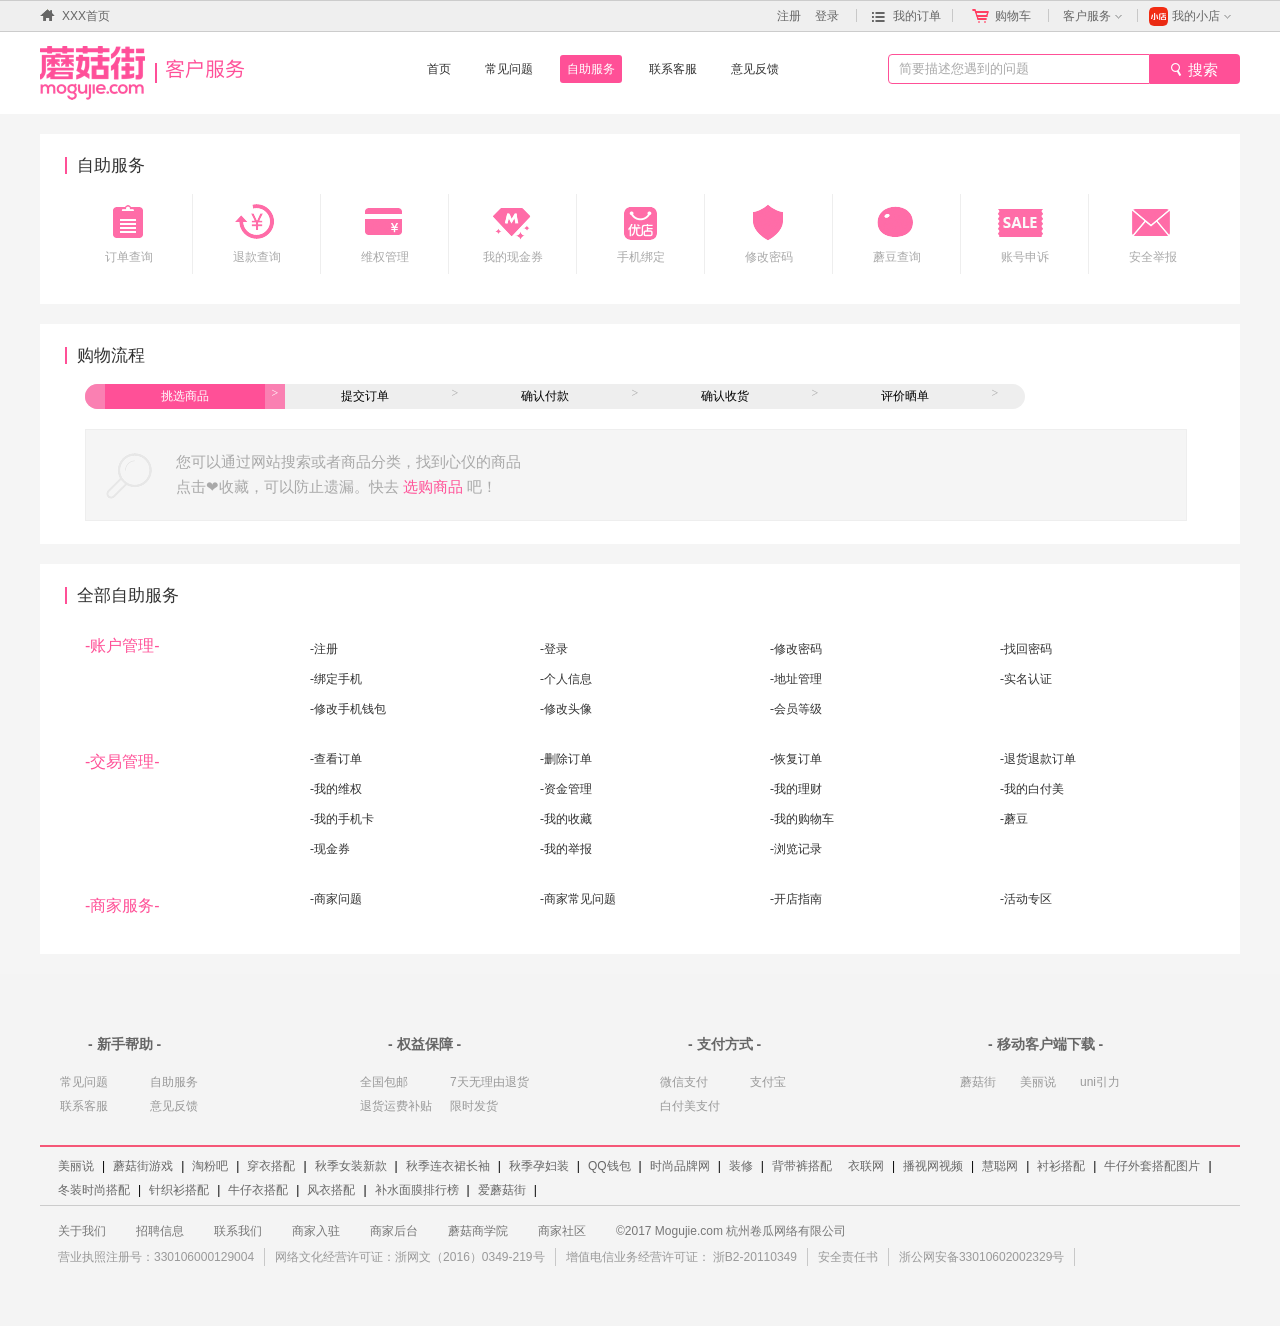
<file: mogujie/clientServer-selfServer.html>
<!DOCTYPE html>
<html>
	<head>
		<meta charset="utf-8" />
		<title></title>
		<link rel="stylesheet" type="text/css" href="css/clientServer.css"/>
		<link rel="stylesheet" type="text/css" href="css/public.css"/>
		<script type="text/javascript" src="js/jquery-3.2.1.min.js" ></script>
		<script type="text/javascript" src="js/clientServer.js" ></script>
	</head>
	<body>
		<div id="box">
			<!--头部-->
			<div class="header">
				<div class="h_content">
					<a href="index.html"><span></span>XXX首页</a>
					<ul>
						<li>
							<a href="login.html" target="_black">注册</a>
							<a href="login.html" target="_black">&nbsp;&nbsp;&nbsp;登录</a>
						</li>
						<li>
							<a href="login.html" target="_black"><span></span>我的订单</a>
						</li>
						<li>
							<a href="shoppingCart.html" target="_black"><span></span>购物车</a>
							<div class="h_cart h_hidden_box">
								<p>购物车里没有商品！</p>
							</div>
						</li>
						<li>
							<a href="clientServer.html" target="_black">客户服务<span class="l_corner"></span></a>
							<div class="h_clientserver h_hidden_box">
								<ul>
									<li><a href="javascript:;">消费者服务</a></li>
									<li><a href="javascript:;">商家服务</a></li>
									<li><a href="javascript:;">规则中心</a></li>
								</ul>
							</div>
						</li>
						<li>
							<a href="javascript:;"><span></span>我的小店<span class="l_corner"></span></a>
							<div class="h_myshopstore h_hidden_box">
								<ul>
									<li><a href="javascript:;">管理后台</a></li>
									<li><a href="javascript:;">商家社区</a></li>
									<li><a href="javascript:;">商家培训</a></li>
									<li><a href="javascript:;">市场入驻</a></li>
								</ul>
							</div>
						</li>
					</ul>
				</div>
			</div>
			<div id="header">
				<div id="header-container">
					<a href="clientServer.html"><img src="img/upload_ie4gmztggrtdkobrg4zdambqgiyde_205x54.png"></a>
					<ul>
						<li><a href="clientServer.html">首页</a></li>
						<li><a href="clientServer-commQuestion.html">常见问题</a></li>
						<li><a href="clientServer-selfServer.html" class="header-current">自助服务</a></li>
						<li><a href="clientServer-customService.html">联系客服</a></li>
						<li><a href="clientServer-feedback.html">意见反馈</a></li>
					</ul>
					<input type="text" name="" id="" value="" placeholder="简要描述您遇到的问题"/>
					<p><a href="clientServer-searchResult.html"><img src="img/upload_ifrdinjxgy4wgobrg4zdambqmeyde_11x14.png"/><span>搜索</span></a></p>
				</div>
			</div>
			<!--主体-->
			<div id="main">
				<!--自助服务-->
				<div id="selfserve">
					<div class="server-title">自助服务</div>
					<ul>
						<li><a href=""><div class="selfserve-one"></div><span>订单查询</span></a></li>
						<li><a href=""><div class="selfserve-two"></div><span>退款查询</span></a></li>
						<li><a href=""><div class="selfserve-thr"></div><span>维权管理</span></a></li>
						<li><a href=""><div class="selfserve-fou"></div><span>我的现金券</span></a></li>
						<li><a href=""><div class="selfserve-fiv"></div><span>手机绑定</span></a></li>
						<li><a href=""><div class="selfserve-six"></div><span>修改密码</span></a></li>
						<li><a href=""><div class="selfserve-sev"></div><span>蘑豆查询</span></a></li>
						<li><a href=""><div class="selfserve-eig"></div><span>账号申诉</span></a></li>
						<li><a href=""><div class="selfserve-nin"></div><span>安全举报</span></a></li>
					</ul>
				</div>
				<!--购物流程-->
				<div id="purchasing-process">
					<div class="server-title">购物流程</div>
					<ul>
						<div class="purchase-current"><p></p></div>
						<li class="purchase-current"><span>挑选商品</span><p>></p></li>
						<li><span>提交订单</span><p>></p></li>
						<li><span>确认付款</span><p>></p></li>
						<li><span>确认收货</span><p>></p></li>
						<li><span>评价晒单</span><p>></p></li>
						<div></div>
					</ul>
					<div class="show">
						<div></div>
						<ul>
							<li>您可以通过网站搜索或者商品分类，找到心仪的商品<br/>点击❤收藏，可以防止遗漏。快去&nbsp;<a href="">选购商品</a>&nbsp;吧！</li>
							<li>您将心仪的商品加入购物车，或点击立即购买，即可确认结算。<br/>记得确认好收货信息~</li>
							<li>目前支持的支付类型：微信支付、支付宝支付、白付美支付、QQ钱包支付（仅电脑端不支持）、<br/>网上银行支付（仅电脑端支持）。</li>
							<li>收到商品后您一定要自己查收。如果对商品满意的话，<br/>可以在订单页面点击“确认收货”~ （发货后10天未操作，系统自动确认收货）。</li>
							<li>确认收货后30天内，您都可以对订单进行评价，超过时间评价入口将会被关闭。<br/>您的评价将会帮助其他的小伙伴更好挑选宝贝哦~</li>
						</ul>
					</div>
				</div>
				<!--全部自助服务-->
				<div id="allserver">
					<div class="server-title">全部自助服务</div>
					<ol>
						<li>-账户管理-</li>
						<li class="allser-second">-交易管理-</li>
						<li>-商家服务-</li>
					</ol>
					<ul>
						<li><a href="">-注册</a></li>
						<li><a href="">-登录</a></li>
						<li><a href="">-修改密码</a></li>
						<li><a href="">-找回密码</a></li>
						<li><a href="">-绑定手机</a></li>
						<li><a href="">-个人信息</a></li>
						<li><a href="">-地址管理</a></li>
						<li><a href="">-实名认证</a></li>
						<li><a href="">-修改手机钱包</a></li>
						<li><a href="">-修改头像</a></li>
						<li><a href="">-会员等级</a></li>
					</ul>
					<ul>
						<li><a href="">-查看订单</a></li>
						<li><a href="">-删除订单</a></li>
						<li><a href="">-恢复订单</a></li>
						<li><a href="">-退货退款订单</a></li>
						<li><a href="">-我的维权</a></li>
						<li><a href="">-资金管理</a></li>
						<li><a href="">-我的理财</a></li>
						<li><a href="">-我的白付美</a></li>
						<li><a href="">-我的手机卡</a></li>
						<li><a href="">-我的收藏</a></li>
						<li><a href="">-我的购物车</a></li>
						<li><a href="">-蘑豆</a></li>
						<li><a href="">-现金券</a></li>
						<li><a href="">-我的举报</a></li>
						<li><a href="">-浏览记录</a></li>
					</ul>
					<ul>
						<li><a href="">-商家问题</a></li>
						<li><a href="">-商家常见问题</a></li>
						<li><a href="">-开店指南</a></li>
						<li><a href="">-活动专区</a></li>
					</ul>
				</div>
			</div>
		</div>
		<div class="footer">
		<div class="f_content">
			<div class="f_helper">
				<ul>
					<h4>- 新手帮助 -</h4>
					<li><a href="javascript:;">常见问题</a></li>
					<li><a href="javascript:;">自助服务</a></li>
					<li><a href="javascript:;">联系客服</a></li>
					<li><a href="javascript:;">意见反馈</a></li>
				</ul>
				<ul>
					<h4>- 权益保障 -</h4>
					<li>全国包邮</li>
					<li>7天无理由退货</li>
					<li>退货运费补贴</li>
					<li>限时发货</li>
				</ul>
				<ul>
					<h4>- 支付方式 -</h4>
					<li>微信支付</li>
					<li>支付宝</li>
					<li>白付美支付</li>
				</ul>
				<ul>
					<h4>- 移动客户端下载 -</h4>
					<li>蘑菇街</li>
					<li>美丽说</li>
					<li>uni引力</li>
				</ul>
			</div>
			<div class="f_otherlink">
				<ul>
					<li><a href="http://www.meilishuo.com/?mt=12.32159.r223043.29194&amp;acm=3.mce.1_10_19kqm.32159.0.3oWTQqozGVmva.m_223363-pos_0&amp;ptp=1._mf1_1239_15261._foot.0.8FFM4p&amp;f=mgjlm" target="_black">美丽说</a><span>|</span></li>
					<li><a href="http://www.mogujie.com/game/?acm=3.mce.1_10_19kr2.32159.0.3oWTQqozGVmva.m_223371-pos_1&ptp=1._mf1_1239_15261._foot.0.8FFM4p&f=mgjlm" target="_black">蘑菇街游戏</a><span>|</span></li>
					<li><a href="http://www.taofen8.com/?acm=3.mce.1_10_19kqq.32159.0.3oWTQqozGVmva.m_223365-pos_2" target="_black">淘粉吧</a><span>|</span></li>
					<li><a href="http://ai.mogujie.com/dapei/?acm=3.mce.1_10_19kr4.32159.0.3oWTQqozGVmva.m_223372-pos_3&ptp=1._mf1_1239_15261._foot.0.8FFM4p&f=mgjlm" target="_black">穿衣搭配</a><span>|</span></li>
					<li><a href="http://ai.mogujie.com/17moo0?acm=3.mce.1_10_19kr6.32159.0.3oWTQqozGVmva.m_223373-pos_4&ptp=1._mf1_1239_15261._foot.0.8FFM4p&f=mgjlm" target="_black">秋季女装新款</a><span>|</span></li>
					<li><a href="http://ai.mogujie.com/18eak?acm=3.mce.1_10_19kr8.32159.0.3oWTQqozGVmva.m_223374-pos_5&ptp=1._mf1_1239_15261._foot.0.8FFM4p&f=mgjlm" target="_black">秋季连衣裙长袖</a><span>|</span></li>
					<li><a href="http://ai.mogujie.com/11lyf2?acm=3.mce.1_10_19kra.32159.0.3oWTQqozGVmva.m_223375-pos_6&ptp=1._mf1_1239_15261._foot.0.8FFM4p&f=mgjlm" target="_black">秋季孕妇装</a><span>|</span></li>
					<li><a href="http://qianbao.qq.com/?acm=3.mce.1_10_19krc.32159.0.3oWTQqozGVmva.m_223376-pos_7"  target="_black">QQ钱包</a><span>|</span></li>
					<li><a href="http://www.chinasspp.com/?acm=3.mce.1_10_19kre.32159.0.3oWTQqozGVmva.m_223377-pos_8"  target="_black">时尚品牌网</a><span>|</span></li>
					<li><a href="http://www.jia.com/?acm=3.mce.1_10_19krg.32159.0.3oWTQqozGVmva.m_223378-pos_9"  target="_black">装修</a><span>|</span></li>
					<li><a href="http://ai.mogujie.com/dapei/1jdi?acm=3.mce.1_10_19kri.32159.0.3oWTQqozGVmva.m_223379-pos_10&ptp=1._mf1_1239_15261._foot.0.8FFM4p&f=mgjlm" target="_black">背带裤搭配 </a></li>
					<li><a href="http://www.eelly.com/?acm=3.mce.1_10_19kqu.32159.0.3oWTQqozGVmva.m_223367-pos_11"  target="_black">衣联网</a><span>|</span></li>
					<li><a href="http://www.boosj.com/?acm=3.mce.1_10_19kqw.32159.0.3oWTQqozGVmva.m_223368-pos_12"  target="_black">播视网视频</a><span>|</span></li>
					<li><a href="http://www.hc360.com/?acm=3.mce.1_10_19kqy.32159.0.3oWTQqozGVmva.m_223369-pos_13"  target="_black">慧聪网</a><span>|</span></li>
					<li><a href="http://ai.mogujie.com/dapei/1167u?acm=3.mce.1_10_19o9w.32159.0.3oWTQqozGVmva.m_225654-pos_14&ptp=1._mf1_1239_15261._foot.0.8FFM4p&f=mgjlm" target="_black">衬衫搭配</a><span>|</span></li>
					<li><a href="http://ai.mogujie.com/dapei/16hle?acm=3.mce.1_10_19oa0.32159.0.3oWTQqozGVmva.m_225656-pos_15&ptp=1._mf1_1239_15261._foot.0.8FFM4p&f=mgjlm"  target="_black">牛仔外套搭配图片</a><span>|</span></li>
					<li><a href="http://ai.mogujie.com/dapei/15jdxm?acm=3.mce.1_10_19oa2.32159.0.3oWTQqozGVmva.m_225657-pos_16&ptp=1._mf1_1239_15261._foot.0.8FFM4p&f=mgjlm"  target="_black">冬装时尚搭配</a><span>|</span></li>
					<li><a href="http://ai.mogujie.com/dapei/125s5u?acm=3.mce.1_10_19oa4.32159.0.3oWTQqozGVmva.m_225658-pos_17&ptp=1._mf1_1239_15261._foot.0.8FFM4p&f=mgjlm"  target="_black">针织衫搭配</a><span>|</span></li>
					<li><a href="http://ai.mogujie.com/dapei/11bm1q?acm=3.mce.1_10_19oa6.32159.0.3oWTQqozGVmva.m_225659-pos_18&ptp=1._mf1_1239_15261._foot.0.8FFM4p&f=mgjlm"  target="_black">牛仔衣搭配</a><span>|</span></li>
					<li><a href="http://ai.mogujie.com/dapei/12u28?acm=3.mce.1_10_19oa8.32159.0.3oWTQqozGVmva.m_225660-pos_19&ptp=1._mf1_1239_15261._foot.0.8FFM4p&f=mgjlm" target="_black">风衣搭配</a><span>|</span></li>
					<li><a href="http://ai.mogujie.com/cate/mei_0_mianmo_11y?acm=3.mce.1_10_19oac.32159.0.3oWTQqozGVmva.m_225662-pos_20&ptp=1._mf1_1239_15261._foot.0.8FFM4p&f=mgjlm" target="_black">补水面膜排行榜</a><span>|</span></li>
					<li><a href="http://ai.mogujie.com/?acm=3.mce.1_10_19kr0.32159.0.3oWTQqozGVmva.m_223370-pos_21&ptp=1._mf1_1239_15261._foot.0.8FFM4p&f=mgjlm" target="_black">爱蘑菇街</a><span>|</span></li>
				</ul>
			</div>
			<div class="f_info">
				<ul>

					<li><a href="javascript:;">关于我们</a></li>
					<li><a href="javascript:;">招聘信息</a></li>
					<li><a href="javascript:;">联系我们</a></li>
					<li><a href="javascript:;">商家入驻</a></li>
					<li><a href="javascript:;">商家后台</a></li>
					<li><a href="javascript:;">蘑菇商学院</a></li>
					<li><a href="javascript:;">商家社区</a></li>
					<li><a href="javascript:;">©2017 Mogujie.com 杭州卷瓜网络有限公司</a></li>
				</ul>
			</div>
			<div class="f_copyright">
				<ul>
					<li><span>营业执照注册号：</span><a href="javascript:;">330106000129004</a></li>
					<li><span>网络文化经营许可证：</span><a href="javascript:;">浙网文（2016）0349-219号</a></li>
					<li><span>增值电信业务经营许可证：</span><a href="javascript:;"> 浙B2-20110349</a></li>
					<li><span>安全责任书</span></li>
					<li><span> 浙公网安备</span><a href="javascript:;">33010602002329号</a></li>
				</ul>
			</div>
		</div>
	</div>
	</body>
</html>
</file>
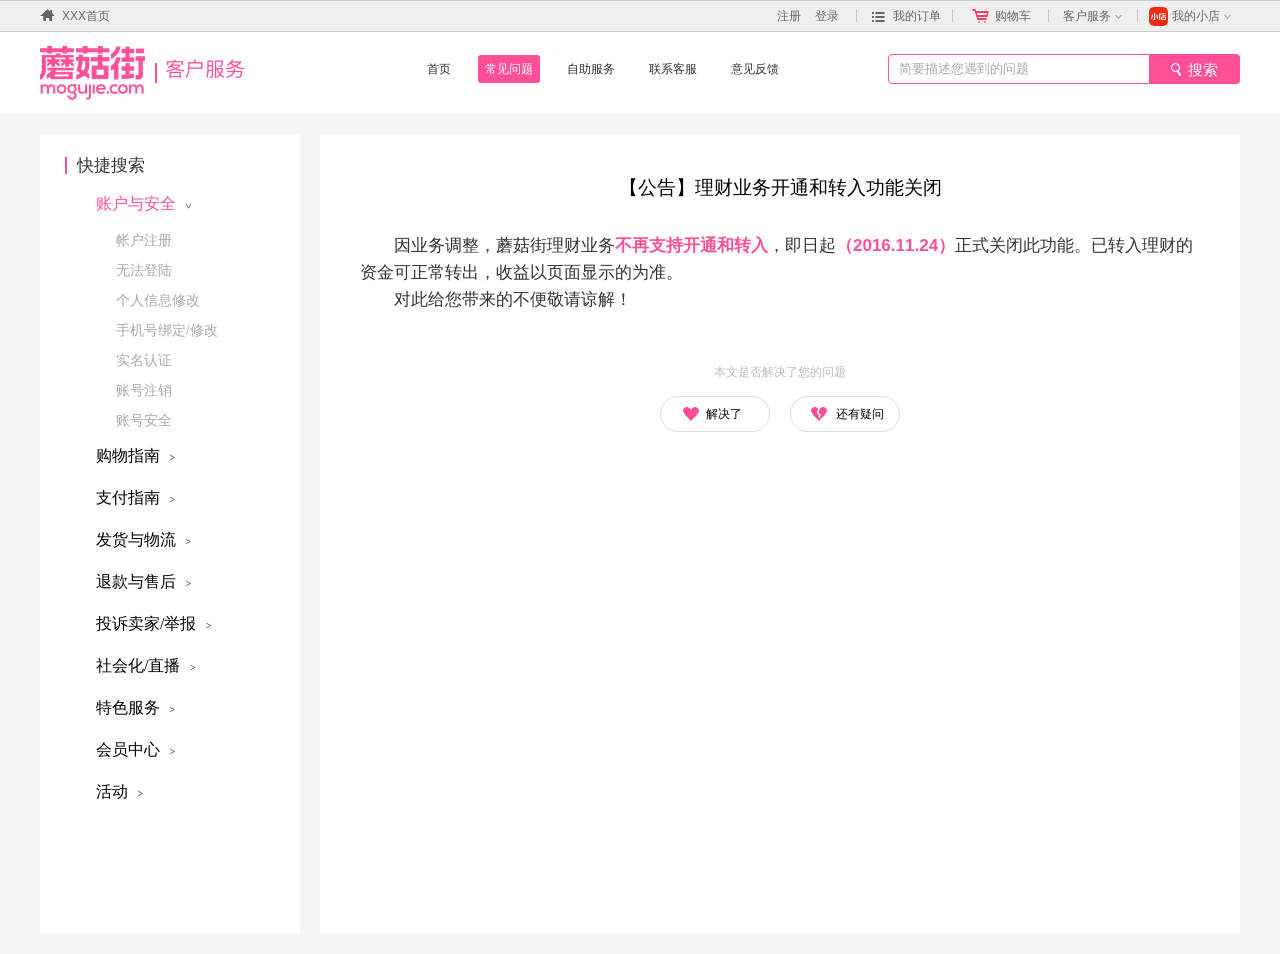
<file: mogujie/clientServer-specificQuestion.html>
<!DOCTYPE html>
<html>
	<head>
		<meta charset="utf-8" />
		<title></title>
		<link rel="stylesheet" type="text/css" href="css/clientServer.css"/>
		<link rel="stylesheet" type="text/css" href="css/public.css"/>
		<script type="text/javascript" src="js/jquery-3.2.1.min.js" ></script>
		<script type="text/javascript" src="js/clientServer.js" ></script>
	</head>
	<body>
		<div id="box">
			<!--头部-->
			<div class="header">
				<div class="h_content">
					<a href="index.html"><span></span>XXX首页</a>
					<ul>
						<li>
							<a href="login.html" target="_black">注册</a>
							<a href="login.html" target="_black">&nbsp;&nbsp;&nbsp;登录</a>
						</li>
						<li>
							<a href="login.html" target="_black"><span></span>我的订单</a>
						</li>
						<li>
							<a href="shoppingCart.html" target="_black"><span></span>购物车</a>
							<div class="h_cart h_hidden_box">
								<p>购物车里没有商品！</p>
							</div>
						</li>
						<li>
							<a href="clientServer.html" target="_black">客户服务<span class="l_corner"></span></a>
							<div class="h_clientserver h_hidden_box">
								<ul>
									<li><a href="javascript:;">消费者服务</a></li>
									<li><a href="javascript:;">商家服务</a></li>
									<li><a href="javascript:;">规则中心</a></li>
								</ul>
							</div>
						</li>
						<li>
							<a href="javascript:;"><span></span>我的小店<span class="l_corner"></span></a>
							<div class="h_myshopstore h_hidden_box">
								<ul>
									<li><a href="javascript:;">管理后台</a></li>
									<li><a href="javascript:;">商家社区</a></li>
									<li><a href="javascript:;">商家培训</a></li>
									<li><a href="javascript:;">市场入驻</a></li>
								</ul>
							</div>
						</li>
					</ul>
				</div>
			</div>
			<div id="header">
				<div id="header-container">
					<a href="clientServer.html"><img src="img/upload_ie4gmztggrtdkobrg4zdambqgiyde_205x54.png"></a>
					<ul>
						<li><a href="clientServer.html">首页</a></li>
						<li><a href="clientServer-commQuestion.html" class="header-current">常见问题</a></li>
						<li><a href="clientServer-selfServer.html">自助服务</a></li>
						<li><a href="clientServer-customService.html">联系客服</a></li>
						<li><a href="clientServer-feedback.html">意见反馈</a></li>
					</ul>
					<input type="text" name="" id="" value="" placeholder="简要描述您遇到的问题"/>
					<p><a href="clientServer-searchResult.html"><img src="img/upload_ifrdinjxgy4wgobrg4zdambqmeyde_11x14.png"/><span>搜索</span></a></p>
				</div>
			</div>
			<!--主体-->
			<div id="main">
				<!--常见问题分类-->
				<div id="rule-container">
					<div id="classification">
						<div class="server-title">快捷搜索</div>
						<ul>
							<li class="classfic-current">
								<span>账户与安全</span>
								<p>></p>
								<ol>
									<li><a href="">帐户注册</a></li>
									<li><a href="">无法登陆</a></li>
									<li><a href="">个人信息修改</a></li>
									<li><a href="">手机号绑定/修改</a></li>
									<li><a href="">实名认证</a></li>
									<li><a href="">账号注销</a></li>
									<li><a href="">账号安全</a></li>
								</ol>
							</li>
							<li>
								<span>购物指南</span>
								<p>></p>
								<ol>
									<li><a href="">交易条款</a></li>
									<li><a href="">挑选商品</a></li>
									<li><a href="">联系商家</a></li>
									<li><a href="">购物车相关</a></li>
									<li><a href="">促销相关</a></li>
									<li><a href="">商品/店铺收藏</a></li>
									<li><a href="">确认收货相关</a></li>
									<li><a href="">评价问题</a></li>
									<li><a href="">收获地址</a></li>
									<li><a href="">订单管理</a></li>
								</ol>
							</li>
							<li>
								<span>支付指南</span>
								<p>></p>
								<ol>
									<li><a href="">支付方式</a></li>
									<li><a href="">钱包余额</a></li>
									<li><a href="">信用卡支付</a></li>
									<li><a href="">微信支付</a></li>
									<li><a href="">白付美支付</a></li>
									<li><a href="">蘑菇街理财</a></li>
									<li><a href="">网银支付</a></li>
									<li><a href="">支付异常</a></li>
								</ol>
							</li>
							<li>
								<span>发货与物流</span>
								<p>></p>
								<ol>
									<li><a href="">卖家不发货</a></li>
									<li><a href="">配送/签收问题</a></li>
									<li><a href="">物流查询</a></li>
									<li><a href="">发货服务承诺</a></li>
								</ol>
							</li>
							<li>
								<span>退款与售后</span>
								<p>></p>
								<ol>
									<li><a href="">退货流程</a></li>
									<li><a href="">退款到账时间</a></li>
									<li><a href="">未收到商品</a></li>
									<li><a href="">退货上门揽件</a></li>
									<li><a href="">钱款去向</a></li>
									<li><a href="">收到商品有问题</a></li>
									<li><a href="">商家拒绝退款</a></li>
									<li><a href="">凭证问题</a></li>
								</ol>
							</li>
							<li>
								<span>投诉卖家/举报</span>
								<p>></p>
								<ol>
									<li><a href="">投诉卖家</a></li>
									<li><a href="">违规举报</a></li>
								</ol>
							</li>
							<li>
								<span>社会化/直播</span>
								<p>></p>
								<ol>
									<li><a href="">如何成为主播</a></li>
									<li><a href="">观看直播</a></li>
									<li><a href="">直播间购物</a></li>
									<li><a href="">星座</a></li>
									<li><a href="">大姨妈</a></li>
									<li><a href="">关注/粉丝</a></li>
									<li><a href="">点赞</a></li>
									<li><a href="">动态/lifestyle</a></li>
								</ol>
							</li>
							<li>
								<span>特色服务</span>
								<p>></p>
								<ol>
									<li><a href="">无理由退货服务</a></li>
									<li><a href="">发货承诺服务</a></li>
									<li><a href="">全国包邮服务</a></li>
									<li><a href="">话费/充值</a></li>
									<li><a href="">美丽借</a></li>
								</ol>
							</li>
							<li>
								<span>会员中心</span>
								<p>></p>
								<ol>
									<li><a href="">会员等级</a></li>
									<li><a href="">会员权益</a></li>
									<li><a href="">蘑豆商城</a></li>
									<li><a href="">签到/蘑豆</a></li>
									<li><a href="">Uni红人认证</a></li>
								</ol>
							</li>
							<li>
								<span>活动</span>
								<p>></p>
								<ol>
									<li><a href="">限时快抢</a></li>
									<li><a href="">分享领劵</a></li>
									<li><a href="">蘑菇街拼团</a></li>
									<li><a href="">一分钱抽奖</a></li>
								</ol>
							</li>
						</ul>
					</div>
					<!--规则中心-->
					<div id="specific-question">
						<h3>【公告】理财业务开通和转入功能关闭</h3>
						<p>
							因业务调整，蘑菇街理财业务<span>不再支持开通和转入</span>，即日起<span>（2016.11.24）</span>正式关闭此功能。已转入理财的资金可正常转出，收益以页面显示的为准。
						</p>
						<p>对此给您带来的不便敬请谅解！</p>
						<div>本文是否解决了您的问题</div>
						<ul>
							<li class="sub-btn-left">
								<div></div>
								<span>解决了</span>
							</li>
							<li class="sub-btn-right">
								<div></div>
								<span>还有疑问</span>
							</li>
						</ul>
					</div>
				</div>
			</div>
		</div>
	</body>
</html>
</file>
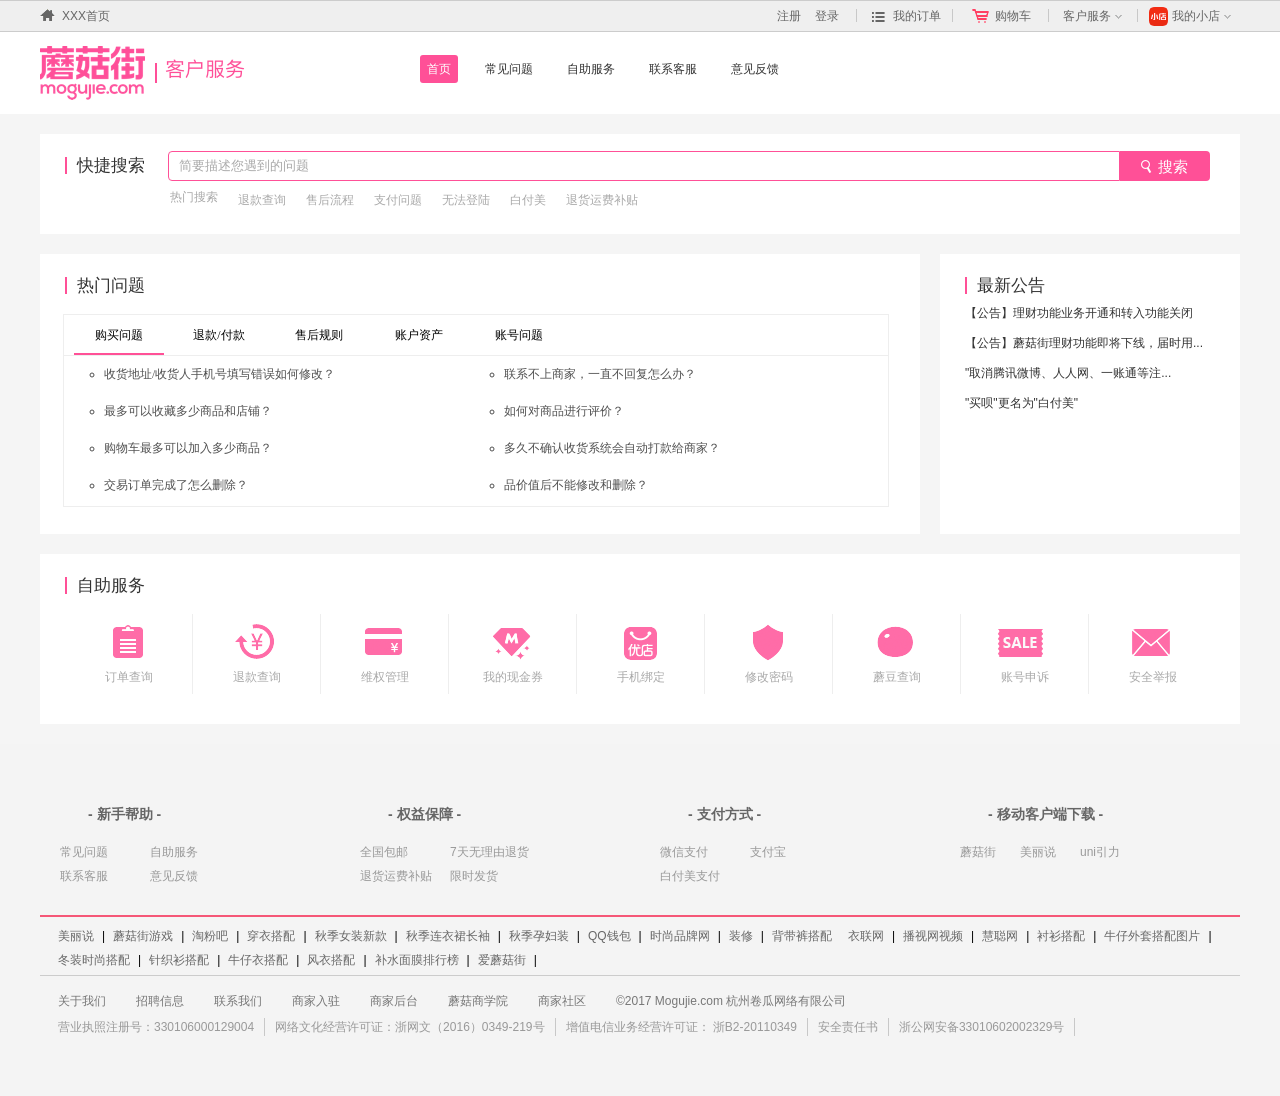
<file: mogujie/clientServer.html>
<!DOCTYPE html>
<html>
	<head>
		<meta charset="utf-8" />
		<title></title>
		<link rel="stylesheet" type="text/css" href="css/clientServer.css"/>
		<link rel="stylesheet" type="text/css" href="css/public.css"/>
		<script type="text/javascript" src="js/jquery-3.2.1.min.js" ></script>
		<script type="text/javascript" src="js/clientServer.js" ></script>
	</head>
	<body>
		<div id="box">
			<!--头部-->
			<div class="header">
				<div class="h_content">
					<a href="index.html"><span></span>XXX首页</a>
					<ul>
						<li>
							<a href="login.html" target="_black">注册</a>
							<a href="login.html" target="_black">&nbsp;&nbsp;&nbsp;登录</a>
						</li>
						<li>
							<a href="login.html" target="_black"><span></span>我的订单</a>
						</li>
						<li>
							<a href="shoppingCart.html" target="_black"><span></span>购物车</a>
							<div class="h_cart h_hidden_box">
								<p>购物车里没有商品！</p>
							</div>
						</li>
						<li>
							<a href="clientServer.html" target="_black">客户服务<span class="l_corner"></span></a>
							<div class="h_clientserver h_hidden_box">
								<ul>
									<li><a href="javascript:;">消费者服务</a></li>
									<li><a href="javascript:;">商家服务</a></li>
									<li><a href="javascript:;">规则中心</a></li>
								</ul>
							</div>
						</li>
						<li>
							<a href="javascript:;"><span></span>我的小店<span class="l_corner"></span></a>
							<div class="h_myshopstore h_hidden_box">
								<ul>
									<li><a href="javascript:;">管理后台</a></li>
									<li><a href="javascript:;">商家社区</a></li>
									<li><a href="javascript:;">商家培训</a></li>
									<li><a href="javascript:;">市场入驻</a></li>
								</ul>
							</div>
						</li>
					</ul>
				</div>
			</div>
			<div id="header">
				<div id="header-container">
					<a href="clientServer.html"><img src="img/upload_ie4gmztggrtdkobrg4zdambqgiyde_205x54.png"></a>
					<ul>
						<li><a href="clientServer.html" class="header-current">首页</a></li>
						<li><a href="clientServer-commQuestion.html">常见问题</a></li>
						<li><a href="clientServer-selfServer.html">自助服务</a></li>
						<li><a href="clientServer-customService.html">联系客服</a></li>
						<li><a href="clientServer-feedback.html">意见反馈</a></li>
					</ul>
				</div>
			</div>
			<!--主体-->
			<div id="main">
				<!--快捷搜索-->
				<div id="search">
					<div class="server-title">快捷搜索</div>
					<input type="text" name="" id="" value="" placeholder="简要描述您遇到的问题"/>
					<p><a href="clientServer-searchResult.html"><img src="img/upload_ifrdinjxgy4wgobrg4zdambqmeyde_11x14.png"/><span>搜索</span></a></p>
					<ul>
						<li>热门搜索</li>
						<li><a href="">退款查询</a></li>
						<li><a href="">售后流程</a></li>
						<li><a href="">支付问题</a></li>
						<li><a href="">无法登陆</a></li>
						<li><a href="">白付美</a></li>
						<li><a href="">退货运费补贴</a></li>
					</ul>
				</div>
				<!--热门问题-->
				<div id="info-container">
					<div id="question">
						<div class="server-title">热门问题</div>
						<div class="question-sel">
							<ul>
								<li>购买问题</li>
								<li>退款/付款</li>
								<li>售后规则</li>
								<li>账户资产</li>
								<li>账号问题</li>
								<span></span>
							</ul>
							<div>
								<ol>
									<li>收货地址/收货人手机号填写错误如何修改？</li>
									<li>联系不上商家，一直不回复怎么办？</li>
									<li>最多可以收藏多少商品和店铺？</li>
									<li>如何对商品进行评价？</li>
									<li>购物车最多可以加入多少商品？</li>
									<li>多久不确认收货系统会自动打款给商家？</li>
									<li>交易订单完成了怎么删除？</li>
									<li>品价值后不能修改和删除？</li>
								</ol>
								<ol>
									<li>重复多次付款怎么办？</li>
									<li>钱包余额不足能付款吗？</li>
									<li>已提交退货/退款申请，如何查看进度？</li>
									<li>退货完成后，运费补贴什么时候到账？</li>
									<li>退款完成后什么时间到账？</li>
									<li>支付宝退款成功后，钱退到哪里？</li>
									<li>商品有质量问题，需要提供什么凭证证明？</li>
								</ol>
								<ol>
									<li>收到商品不喜欢，如何退货？</li>
									<li>商家收到货不退款，怎么办？</li>
									<li>白付美付款成功后，订单退款了怎么办？</li>
									<li>退款地址怎么获取？</li>
									<li>申请退款后，商家不处理怎么办？</li>
								</ol>
								<ol>
									<li>开通"白付美"后显示一直在审核怎么办？</li>
									<li>理财收益一直显示在路上怎么办？</li>
									<li>"白付美"逾期未还款怎么办？</li>
									<li>蘑菇街钱包如何提现？</li>
									<li>如何提升账户安全值？</li>
								</ol>								
								<ol>
									<li>如何注册蘑菇街账号？</li>
									<li>蘑菇街有哪些登录方式？</li>
									<li>怎么解绑QQ/微信？</li>
									<li>怎么该用户名？</li>
									<li>怎么改登录密码？</li>
									<li>登录时要验证码，但手机号不使用了怎么办？</li>
									<li>登录时提示"宁德密码不安全，请重置"，怎么办？</li>
									<li>蘑菇街账号/昵称/购物ID是什么？</li>
								</ol>
							</div>
						</div>
					</div>
					<!--最新公告-->
					<div id="information">
						<div class="server-title">最新公告</div>
						<ul>
							<li><a href="clientServer-specificQuestion.html">【公告】理财功能业务开通和转入功能关闭</a></li>
							<li><a href="clientServer-specificQuestion.html">【公告】蘑菇街理财功能即将下线，届时用...</a></li>
							<li><a href="clientServer-specificQuestion.html">"取消腾讯微博、人人网、一账通等注...</a></li>
							<li><a href="clientServer-specificQuestion.html">"买呗"更名为"白付美"</a></li>
						</ul>
					</div>
				</div>
				<!--自助服务-->
				<div id="selfserve">
					<div class="server-title">自助服务</div>
					<ul>
						<li><a href=""><div class="selfserve-one"></div><span>订单查询</span></a></li>
						<li><a href=""><div class="selfserve-two"></div><span>退款查询</span></a></li>
						<li><a href=""><div class="selfserve-thr"></div><span>维权管理</span></a></li>
						<li><a href=""><div class="selfserve-fou"></div><span>我的现金券</span></a></li>
						<li><a href=""><div class="selfserve-fiv"></div><span>手机绑定</span></a></li>
						<li><a href=""><div class="selfserve-six"></div><span>修改密码</span></a></li>
						<li><a href=""><div class="selfserve-sev"></div><span>蘑豆查询</span></a></li>
						<li><a href=""><div class="selfserve-eig"></div><span>账号申诉</span></a></li>
						<li><a href=""><div class="selfserve-nin"></div><span>安全举报</span></a></li>
					</ul>
				</div>
			</div>
		</div>
		<div class="footer">
		<div class="f_content">
			<div class="f_helper">
				<ul>
					<h4>- 新手帮助 -</h4>
					<li><a href="javascript:;">常见问题</a></li>
					<li><a href="javascript:;">自助服务</a></li>
					<li><a href="javascript:;">联系客服</a></li>
					<li><a href="javascript:;">意见反馈</a></li>
				</ul>
				<ul>
					<h4>- 权益保障 -</h4>
					<li>全国包邮</li>
					<li>7天无理由退货</li>
					<li>退货运费补贴</li>
					<li>限时发货</li>
				</ul>
				<ul>
					<h4>- 支付方式 -</h4>
					<li>微信支付</li>
					<li>支付宝</li>
					<li>白付美支付</li>
				</ul>
				<ul>
					<h4>- 移动客户端下载 -</h4>
					<li>蘑菇街</li>
					<li>美丽说</li>
					<li>uni引力</li>
				</ul>
			</div>
			<div class="f_otherlink">
				<ul>
					<li><a href="http://www.meilishuo.com/?mt=12.32159.r223043.29194&amp;acm=3.mce.1_10_19kqm.32159.0.3oWTQqozGVmva.m_223363-pos_0&amp;ptp=1._mf1_1239_15261._foot.0.8FFM4p&amp;f=mgjlm" target="_black">美丽说</a><span>|</span></li>
					<li><a href="http://www.mogujie.com/game/?acm=3.mce.1_10_19kr2.32159.0.3oWTQqozGVmva.m_223371-pos_1&ptp=1._mf1_1239_15261._foot.0.8FFM4p&f=mgjlm" target="_black">蘑菇街游戏</a><span>|</span></li>
					<li><a href="http://www.taofen8.com/?acm=3.mce.1_10_19kqq.32159.0.3oWTQqozGVmva.m_223365-pos_2" target="_black">淘粉吧</a><span>|</span></li>
					<li><a href="http://ai.mogujie.com/dapei/?acm=3.mce.1_10_19kr4.32159.0.3oWTQqozGVmva.m_223372-pos_3&ptp=1._mf1_1239_15261._foot.0.8FFM4p&f=mgjlm" target="_black">穿衣搭配</a><span>|</span></li>
					<li><a href="http://ai.mogujie.com/17moo0?acm=3.mce.1_10_19kr6.32159.0.3oWTQqozGVmva.m_223373-pos_4&ptp=1._mf1_1239_15261._foot.0.8FFM4p&f=mgjlm" target="_black">秋季女装新款</a><span>|</span></li>
					<li><a href="http://ai.mogujie.com/18eak?acm=3.mce.1_10_19kr8.32159.0.3oWTQqozGVmva.m_223374-pos_5&ptp=1._mf1_1239_15261._foot.0.8FFM4p&f=mgjlm" target="_black">秋季连衣裙长袖</a><span>|</span></li>
					<li><a href="http://ai.mogujie.com/11lyf2?acm=3.mce.1_10_19kra.32159.0.3oWTQqozGVmva.m_223375-pos_6&ptp=1._mf1_1239_15261._foot.0.8FFM4p&f=mgjlm" target="_black">秋季孕妇装</a><span>|</span></li>
					<li><a href="http://qianbao.qq.com/?acm=3.mce.1_10_19krc.32159.0.3oWTQqozGVmva.m_223376-pos_7"  target="_black">QQ钱包</a><span>|</span></li>
					<li><a href="http://www.chinasspp.com/?acm=3.mce.1_10_19kre.32159.0.3oWTQqozGVmva.m_223377-pos_8"  target="_black">时尚品牌网</a><span>|</span></li>
					<li><a href="http://www.jia.com/?acm=3.mce.1_10_19krg.32159.0.3oWTQqozGVmva.m_223378-pos_9"  target="_black">装修</a><span>|</span></li>
					<li><a href="http://ai.mogujie.com/dapei/1jdi?acm=3.mce.1_10_19kri.32159.0.3oWTQqozGVmva.m_223379-pos_10&ptp=1._mf1_1239_15261._foot.0.8FFM4p&f=mgjlm" target="_black">背带裤搭配 </a></li>
					<li><a href="http://www.eelly.com/?acm=3.mce.1_10_19kqu.32159.0.3oWTQqozGVmva.m_223367-pos_11"  target="_black">衣联网</a><span>|</span></li>
					<li><a href="http://www.boosj.com/?acm=3.mce.1_10_19kqw.32159.0.3oWTQqozGVmva.m_223368-pos_12"  target="_black">播视网视频</a><span>|</span></li>
					<li><a href="http://www.hc360.com/?acm=3.mce.1_10_19kqy.32159.0.3oWTQqozGVmva.m_223369-pos_13"  target="_black">慧聪网</a><span>|</span></li>
					<li><a href="http://ai.mogujie.com/dapei/1167u?acm=3.mce.1_10_19o9w.32159.0.3oWTQqozGVmva.m_225654-pos_14&ptp=1._mf1_1239_15261._foot.0.8FFM4p&f=mgjlm" target="_black">衬衫搭配</a><span>|</span></li>
					<li><a href="http://ai.mogujie.com/dapei/16hle?acm=3.mce.1_10_19oa0.32159.0.3oWTQqozGVmva.m_225656-pos_15&ptp=1._mf1_1239_15261._foot.0.8FFM4p&f=mgjlm"  target="_black">牛仔外套搭配图片</a><span>|</span></li>
					<li><a href="http://ai.mogujie.com/dapei/15jdxm?acm=3.mce.1_10_19oa2.32159.0.3oWTQqozGVmva.m_225657-pos_16&ptp=1._mf1_1239_15261._foot.0.8FFM4p&f=mgjlm"  target="_black">冬装时尚搭配</a><span>|</span></li>
					<li><a href="http://ai.mogujie.com/dapei/125s5u?acm=3.mce.1_10_19oa4.32159.0.3oWTQqozGVmva.m_225658-pos_17&ptp=1._mf1_1239_15261._foot.0.8FFM4p&f=mgjlm"  target="_black">针织衫搭配</a><span>|</span></li>
					<li><a href="http://ai.mogujie.com/dapei/11bm1q?acm=3.mce.1_10_19oa6.32159.0.3oWTQqozGVmva.m_225659-pos_18&ptp=1._mf1_1239_15261._foot.0.8FFM4p&f=mgjlm"  target="_black">牛仔衣搭配</a><span>|</span></li>
					<li><a href="http://ai.mogujie.com/dapei/12u28?acm=3.mce.1_10_19oa8.32159.0.3oWTQqozGVmva.m_225660-pos_19&ptp=1._mf1_1239_15261._foot.0.8FFM4p&f=mgjlm" target="_black">风衣搭配</a><span>|</span></li>
					<li><a href="http://ai.mogujie.com/cate/mei_0_mianmo_11y?acm=3.mce.1_10_19oac.32159.0.3oWTQqozGVmva.m_225662-pos_20&ptp=1._mf1_1239_15261._foot.0.8FFM4p&f=mgjlm" target="_black">补水面膜排行榜</a><span>|</span></li>
					<li><a href="http://ai.mogujie.com/?acm=3.mce.1_10_19kr0.32159.0.3oWTQqozGVmva.m_223370-pos_21&ptp=1._mf1_1239_15261._foot.0.8FFM4p&f=mgjlm" target="_black">爱蘑菇街</a><span>|</span></li>
				</ul>
			</div>
			<div class="f_info">
				<ul>

					<li><a href="javascript:;">关于我们</a></li>
					<li><a href="javascript:;">招聘信息</a></li>
					<li><a href="javascript:;">联系我们</a></li>
					<li><a href="javascript:;">商家入驻</a></li>
					<li><a href="javascript:;">商家后台</a></li>
					<li><a href="javascript:;">蘑菇商学院</a></li>
					<li><a href="javascript:;">商家社区</a></li>
					<li><a href="javascript:;">©2017 Mogujie.com 杭州卷瓜网络有限公司</a></li>
				</ul>
			</div>
			<div class="f_copyright">
				<ul>
					<li><span>营业执照注册号：</span><a href="javascript:;">330106000129004</a></li>
					<li><span>网络文化经营许可证：</span><a href="javascript:;">浙网文（2016）0349-219号</a></li>
					<li><span>增值电信业务经营许可证：</span><a href="javascript:;"> 浙B2-20110349</a></li>
					<li><span>安全责任书</span></li>
					<li><span> 浙公网安备</span><a href="javascript:;">33010602002329号</a></li>
				</ul>
			</div>
		</div>
	</div>
	</body>
</html>
</file>
<file: mogujie/css/public.css>
/*初始化css*/
*{margin: 0;padding: 0;line-height: 1.5;font-family:"PingFang SC","Helvetica Neue",Helvetica,Arial,"Hiragino Sans GB","Microsoft Yahei","微软雅黑",STHeiti,"华文细黑";}
h1,h2,h3,h4,h5,h6{font-weight: normal;}
ul,ol{list-style: none;}
em,i{font-style:normal;}
a{text-decoration: none;}
body{background-color: #f4f4f4;}
.clear{clear: both;}
/*头部样式*/
.header{min-width: 1200px;width: 100%;background-color: #efefef;font-size: 12px;height: 30px;border-top: 1px solid #ccc;border-bottom: 1px solid #ccc;}
.h_content{width: 1200px;background-color: #efefef;height: 30px;margin: 0 auto;}
.h_content>a{float: left;color:#666;line-height: 30px;}
.h_content a:hover{color:#b54a34;}
.h_content>a>span{background: url(../images/upload.png) no-repeat -4px -235px;width: 22px;height: 22px;display: block;float: left;}
.h_content ul{float: right;}
.h_content ul li{float: left;width: 96px;text-align: center;position: relative;line-height: 30px;}
.h_content>ul>li>a>span{display: block;width: 22px;height: 22px;background-image: url(../images/upload.png);background-repeat: no-repeat;margin-top: 3px;
	margin-right: 3px;}
.h_content>ul li>a{color:#666;display: -webkit-inline-flex;display: -moz-inline-flex;display: -ms-inline-flex;display: -o-inline-flex;display: inline-flex;
	line-height: 30px;}
.h_content>ul>li:before{background-color:#c8c8c8;content: "";position: absolute;width: 1px;height: 13px;top: 8px;left: 0px;}
.h_content>ul>li:first-child:before{display: none;}
.h_content>ul>li:last-child:before{left: -7px;}
.h_content>ul>li:{background-color:#c8c8c8;content: "";position: absolute;width: 1px;height: 13px;top: 8px;left: 0px;}
.h_content>ul>li:nth-child(2) span{background-position: 0px -531px;}
.h_content>ul>li:nth-child(3) span{background-position: -2px -423px;}
.h_content>ul>li:last-child span{background-position: -2px -570px;}
.h_content>ul>li span.l_corner{background-position: 0px -472px;width: 15px;height: 9px;margin-top: 10px;}
/*头部鼠标经过出现的盒子*/
.h_hidden_box{background-color: #efefef;border: 1px solid #ccc;border-top: none;position: absolute;border-bottom-right-radius: 5px;
	border-bottom-left-radius: 5px;top: 29px;box-shadow: 1px 1px 1px 0 #dcd8d8;display: none;}
.h_cart{width: 200px;height: 60px;left: -40px;}
.h_cart p {line-height: 60px;color:#b2b2b2;}
.h_clientserver{width: 96px;height: auto;}
/*鼠标经过li时盒子出现*/
.h_content ul li:hover .h_hidden_box{display: block;z-index: 99;}

/*侧面固定信息栏样式*/
.side_info{z-index: 999;width: 30px;position: fixed;right: 0;top: 0;height: 1020px;background-color: #000;text-align: center;line-height: 15px;}
.side_info>ul{margin-top: 150px;}
.side_info a{color: #e9e9e9;width: 20px;display: block;margin: 0 auto;border-bottom: 1px solid #a8a8a8;padding-bottom: 8px;padding-top: 10px;}
.side_info a h5{font-size: 12px;}
.side_info a span{display: block;width: 22px;height: 22px;background-image: url(../images/upload.png);background-repeat: no-repeat;margin-bottom: 8px;}
.side_info>ul>li:first-child a>span{background-position: -272px -129px;}
.side_info>ul>li:nth-child(2) a>span{background-position: -272px -159px;}
.side_info>ul>li:nth-child(3) a>span{background-position:-272px -221px;}
.side_info>ul>li:last-child a>span{background-position: -272px -193px;}
.side_info>ul>li:hover{background-color: #ef2f23;margin-top: -1px;}
.side_info>ul>li:hover a{border-bottom: none;padding-top: 11px;padding-bottom: 9px;}
/*返回顶部的按钮只有在滚过屏幕100px之后才出现js中实现*/
.back_top{width: 30px;position:absolute;bottom: 30px;display: none;}
.back_top a {border-top:1px solid #a8a8a8;border-bottom: none;margin: 0 auto;padding-top: 3px;}
.back_top a span{background-position: -272px -279px;}
.back_top:hover{background-color: #ef2f23;margin-top: -1px;}
.back_top:hover a{border-top: none;padding-top: 4px;}

/*顶部固定条样式*/
.top_fixed_bar{min-width: 1200px;width: 100%;height: 60px;box-shadow: 0px 1px 4px 0px #ccc;position: fixed;background-color: #fff;display: none;}
.t_b_content{width: 1200px;height: 100%;background-color: #fff;margin: 0 auto;}
.t_b_logo{width: 160px;height: 100%;float: left;margin-right: 280px;}
.t_b_logo a{width: 160px;height: 100%;background:url(../images/upload.png) no-repeat 0px -96px;display: block;}
.t_b_search{position: relative;width: 460px;height: 90px;float: left;text-align: center;margin-top: 10px;margin-right: -1px;}
.s_main{position: relative;width: 100%;height: 40px;line-height: 60px;border: 1px solid #f07;border-top-right-radius:6px;
	border-bottom-right-radius: 6px;line-height: 40px;color: #f07;}
.s_select{float: left;margin:0 6px;font-size: 12px;height: 50px;cursor: pointer;width: 50px;z-index: 2;line-height: 40px;}
.s_select span{width: 8px;height: 6px;display: inline-block;background: url(../images/pulldown_icon.png) no-repeat;}
.s_select ol{width: 53px;height: 60px;position: absolute;background-color: #fff;box-shadow: 0 0 1px 0 #ccc;line-height: 30px;top: 42px;left: 0;display: none;line-height: 40px;}
.s_select ol li{line-height: 30px;}
.s_select ol li:hover{background-color:#ffeef4;}
.s_select:hover ol{display: block;}
.s_content{float: left;}
.s_content input.search_txt{width: 280px;border: 0;outline:none;margin-top: 10px;}
.s_content input.search_but{cursor: pointer;width: 118px;border: 0;height: 41px;background-image: linear-gradient(to right,#f25,#ff1581);font-size: 16px;color: #fff;
	border-top-right-radius:4px;border-bottom-right-radius: 6px;float: right;}
/*顶部条样式*/
.top_bar{height: 90px;display: block;-webkit-box-shadow: none;box-shadow: none;background: #fff;position: static;}
.top_bar div.t_b_logo a{background-position: 0px 16px;}
.top_bar div.t_b_search{margin-top: 20px;}
.t_b_search ul{width: 100%;height: 20px;float: left;}
.t_b_search ul li{float: left;font-size: 12px;padding: 0 5px;cursor: pointer;}
.t_b_search ul li:nth-child(2n-1){color:#333;}
.t_b_search ul li:nth-child(2n){color:#ff4466;}
.scan_info{float: right;height: 90px;}
.scan_info img{height: 90px;}

/*底部样式*/
.footer{min-width: 1200px;margin: 60px 0;width: 100%;overflow: hidden;}
.f_content{width: 1200px;margin: 0 auto;font-size: 12px;text-align: left;}
.f_helper ul{float: left;width: 230px;padding-right: 50px;padding-left: 20px;padding-bottom: 25px;height: 86px;border-bottom: 2px solid #f55777;}
.f_helper ul h4{margin-bottom: 18px;font-size: 14px;font-weight: bold;color: #666;margin-left: 2em;}
.f_helper ul:last-child li{width: 60px;}
.f_helper ul li{float: left;width: 90px;color:#999;margin-bottom: 6px;}
.f_helper ul li a{color:#999;}
.f_otherlink{float: left;margin-top: 10px;width: 100%;overflow: hidden;border-bottom: 1px solid #ccc;}
.f_otherlink ul{width: 100%;overflow: hidden;margin-left: 18px;}
.f_otherlink ul li{float: left;height: 24px;padding-right: 8px;}
.f_otherlink ul li a{color:#686868;padding-right: 8px;}
.f_info ul{margin-left: 18px;}
.f_info ul li{float: left;margin-top: 16px;margin-right: 30px;}
.f_info ul li a{color:#777;}
.f_copyright ul{float: left;margin-top: 8px;margin-left: 8px;}
.f_copyright ul li{float: left;padding: 0 10px;border-right: 1px solid #c8c8c8;color:#999;}
.f_copyright ul li a{color:#999;}
.
</file>
<file: mogujie/css/index.css>
*{line-height: 1.5;}
.top_nav{min-width: 1200px;height: 42px;width: 100%;background-color: #fff;padding-top: 40px;margin-top: -30px;}
.top_nav ul{height: 42px;width: 1220px;margin: 0 auto;}
.top_nav ul li{float: left;width: 120px;line-height: 40px;text-align: center;position: relative;}
.top_nav ul li a{font-size: 18px;color: #333;}
.top_nav ul li:first-child{width: 257px;height: 40px;background-image: url(../images/indexImg/nav-bar.png);margin-left: -35px;text-align: left;}
.top_nav ul li:first-child a{color:#fff;margin-left: 50px;}
.top_nav ul li:last-child:before{content: "";width: 2px;height: 18px;position: absolute;background-color: #989898;left: 0px;top: 10px;}
.nav_bottom_line{min-width: 1200px;height: 2px;background-color:#f07;width: 100%;margin-top: -5px;}
.banner{width: 100%;height: 440px;min-width: 1200px;position: relative;}
.b_side_color{width: 100%;min-width: 1200px;background-color:#fe62a5;position: absolute;top: 0;left: 0;z-index: 1;height: 100%;margin: 0 auto;}
.b_content{width: 778px;height: 440px;position: absolute;left: 50%;top: 0;margin-left: -389px;z-index: 10;}
/*轮播图片*/
.b_image ul li{position: absolute;top: 0;left: 0;opacity: 0;margin-top: 1px;}
.b_image ul li.b_current{opacity: 1;}
.b_image ol{position: absolute;bottom: 20px;left: 45%;height: 14px;}
.b_image ol li{margin-right: 10px; width: 16px;height: 16px;float: left;background-image: url(../images/indexImg/banner_icon.png);background-position: -100px -21px;background-repeat: no-repeat;}
.b_image ol li img{display: none;}
.b_image ol li.circle_current{background: none;}
.b_image ol li.addw img{
-webkit-transition: all 0.5s ease-in-out;
-moz-transition: all 0.5s ease-in-out;
transition: all 0.5s ease-in-out;
}
.b_image ol li.circle_current img{-webkit-animation: rotate 4000ms cubic-bezier(0.6, 0, 0.6, 1) 1;
 -moz-animation: rotate 4000ms cubic-bezier(0.6, 0, 0.6, 1) 1;
 -o-animation: rotate 4000ms cubic-bezier(0.6, 0, 0.6, 1) 1;
 animation: rotate 4000ms cubic-bezier(0.6, 0, 0.6, 1) 1;
 width: 20px;display: block;margin-top: -2px;}
.b_image ol li span{width: 2px;height: 7px;background-color: #fff;display: block;margin-left: 6px;border-radius: 1px;}
/*轮播图右侧菜单*/
.b_l_side_nav{width: 257px;height: 440px;position: absolute;left: -257px;top: 0;background-color: rgba(255,255,255,0.5);z-index: 11;}
.b_l_side_nav ul{width: 243px;height: 31px;line-height: 31px;padding-left: 14px;}
.b_l_side_nav ul h5{float: left;margin-top: 9px;}
.b_l_side_nav ul h5 a{font-size: 14px;font-weight: bold;color:#333;}
.b_l_side_nav ul li{float: left;padding-left: 19px;padding-top: 7px;}
.b_l_side_nav ul li a{font-size: 12px;color:#555;}
/*鼠标经过轮播图右侧菜单样式*/
.b_l_side_nav ul:hover{background-color:rgba(255,255,255,0.9);}
.b_l_side_nav a:hover{text-decoration: underline;}
/*轮播图中部子菜单*/
.b_subnav{width: 778px;height: 441px;position: absolute;top: 0;left: 0;}
.subnav_item{display: none;width: 778px;height: 440px;position: absolute;top: 0;left: 0;background-color: #fff;}
.b_subnav a:hover{text-decoration: underline;cursor: pointer;}
.subnav_item01{float: left;width: 520px;height: 440px;}
.subnav_item01 h3.nav_title{font-weight: bold;margin-left: 21px;margin-top: 10px;margin-bottom: 6px;}
.subnav_item01 h3.nav_title a{font-weight: bold;font-size: 14px;color:#4d4d4d;}
.subnav_item01 ul{line-height: 32px;overflow: hidden;margin-bottom: 20px;}
.subnav_item01 ul li{float: left;font-size: 12px;margin-left: 21px;}
.subnav_item01 ul:last-child li{margin-left: 40px;}
.subnav_item01 ul li a{color:#989898;}
.subnav_item_title{width: 520px;overflow: hidden;border-bottom: 1px solid #c8c8c8;font-size: 14px;padding-bottom: 5px;margin-bottom: 12px;margin-left: 21px;}
.subnav_item_title h4{float: left;}
.subnav_item_title h4 a{color:#393939;}
.subnav_item_title p{float: right;margin-right: 52px;}
.subnav_item_title span{float: right;margin-right: -44px;margin-top: 2px;display: block;width: 16px;height: 16px;background-image: url(../images/indexImg/right_arrows.png);background-size: 15px;}
.subnav_recommend{width: 258px;height: 441px;float: left;text-align: center;background-color: #f4f4f4;}
.subnav_recommend h2{font-size: 18px;margin-top: 7px;font-weight: bold;color: #333;}
.subnav_recommend>h6{font-weight: bold;color: #424242;}
.subnav_recommend ul li{width: 50%;position: relative;float: left;margin-top: 6px;height: auto;}
.subnav_recommend ul li>h6{overflow: hidden;-webkit-box-orient:vertical;-webkit-line-clamp: 1;width: 100px;margin-left: 12%;display: -webkit-box;position: absolute;top: 84px;background-color: rgba(255,255,255,.6);color:#000;}
.subnav_recommend ul li p{font-size: 12px;text-align: center;width: 120px;}
.subnav_recommend ul li a{width: 100%;height: 100%;position: absolute;top: 0;left: 0;}
/*轮播图右侧*/
.b_r_side_info{width: 166px;height: 440px;position: absolute;top: 0;right: -166px;}
.box_tipshop_info{padding: 10px 0;text-align: center;width: 166px;height: 180px;margin-top: 15px;background-color: rgba(255,255,255,0.6);z-index: 11;}
.box_tipshop_info h3{font-size: 16px;height: 48px;line-height: 48px;}
.box_tipshop_info p{font-size: 16px;height: 21px;line-height: 21px;color:#626262;}
.box_tipshop_info img{width: 130px;}
/*右侧会员中心*/
.head_photo_icon{width: 72px;height: 72px;border-radius: 50%;background: url(../images/indexImg/upload.png) no-repeat #ff94c6 center;-webkit-background-size:50% ;
background-size:50% ;margin: 0 auto;position: relative;}
.head_photo_icon img{display: none;width: 24px;position: absolute;right: 0;bottom: 0;border-right: 50%;}
.box_user_info_login h6{float: left;margin-left: 15px;margin-top: 6px;}
.box_user_info_login em{margin-left: 5px; margin-top: 6px;float: left;font-size: 12px;}
.box_user_info_login>span{font-size: 12px;display: block;width: 80px;height: 28px;border:1px solid #f07;float: left;line-height: 28px;margin-left: 43px;margin-top: 6px;cursor: pointer;}
.shop_info{display: none;border-top: 1px solid #fff;width: 140px;height: 40px;margin-top: 8px;float: left;margin-left: 13px;}
.shop_info ul li{float: left;font-size: 12px;margin-top: 6px;width: 43px;}
.shop_info ol li{float: left;font-size: 14px;color:#f07;width: 43px;}

/*主体样式*/
.main{width: 100%;min-width: 1200px;overflow: hidden;margin-top: 40px;}
.m_content{width: 1200px;margin: 0 auto;overflow: hidden;}
.activity_panel{width: 100%;height: 184px;}
.fast_sale{width: 470px;height: 184px;float: left;margin-right: 10px;}
.activity_item01{float: left;height: 100%;background: #fff;margin-left: 1px;width: 214px;border-right: 1px solid #e5e5e5;}
.activity_item02{width: 252px;}
.activity_item02 a{float: left;margin-bottom: 1px;border-bottom: 1px solid #e5e5e5;width: 100%;height: 91px;overflow: hidden;}
.a_i_title{width: 153px;float: left;}
.a_i_title h3{color:#333;margin-top: 15px;margin-left: 20px;font-size: 18px;line-height: 26px;}
.a_i_title p{float: left;margin-left: 20px;font-size:14px;color: #666;line-height: 26px;}
.a_i_title em{float: left;color:#f57;font-size: 14px;margin-left: 20px;line-height: 26px;}
.a_i_title i{color:#f57;font-size: 14px;}
.f_title{width: 100%;}
.activity_item01 img{width: 120px;margin-left: 60px;}
.activity_item02 img{margin-left: 0;width: 83px;margin-top: 4px;}
/*面板标题栏*/
.p_title{width: 100%;overflow: hidden;margin-bottom: 14px;position: relative;}
.p_title span{float: left;margin-right: 20px;width: 8px;height: 23px;display: block;background-color: #f46;margin-top: 6px;}
.p_title h2{float: left;font-size: 22px;}
.p_title a{float: right;margin-right: 30px;font-size: 12px;margin-top: 13px;color: #333;}
.p_title ol{position: absolute;left: 830px;top: 10px;}
.p_title ol li{cursor: pointer;float: left;width: 18px;height: 18px;line-height: 18px;background-color: #ccc;border-radius: 50%;text-align: center;font-size: 14px;margin-right: 5px;}
.p_title ol li.current_li{background-color: pink;color:#fff;}
.p_title ul{margin-left: 140px;width: 529px;overflow: hidden;margin-top: 8px;color: #666;font-size: 14px;}
.p_title ul h6{float: left;margin-right: 4px;font-size: 14px;}
.p_title ul li{float: left;width: 60px;text-align: center;cursor: pointer;}
.p_title ul li:hover{text-decoration: underline;}
/*红人穿搭*/
.hot_match_panel{width: 100%;margin-top: 28px;overflow: hidden;}
.hmp_content{width: 100%;}
.hmp_content ul li{float: left;margin-right: 20px;position: relative;transition: -webkit-transform 500ms ease-in-out;transition: transform 500ms ease-in-out;
  transition: transform 500ms ease-in-out, -webkit-transform 500ms ease-in-out;-webkit-transform: rotateY(0deg);transform: rotateY(0deg);}
.hmp_content ul li img{width: 168px;border-radius: 10px;}
.hmp_content ul li span{position: absolute;bottom: 35px;left: 50%;margin-left: -60px;padding: 4px 10px;background-color: rgba(0,0,0,.7);
	width: 100px;text-align: center;border-radius: 13px;color:#FFF;}
.hmp_content ul li.current_hot1{-webkit-transition: -webkit-transform 500ms ease-in-out;transition: -webkit-transform 500ms ease-in-out;
	transition: transform 500ms ease-in-out;transition: transform 500ms ease-in-out, -webkit-transform 500ms ease-in-out;
	-webkit-transform: rotateY(90deg);transform: rotateY(90deg);}
.hmp_content ol li{float: left;width: 114px;height: 107px;overflow: hidden;border-radius: 5px;position: relative;margin:0 7px 7px 0;}
.hmp_content ol li img{width: 114px;}
.hmp_content ol li span{position: absolute;bottom: 0;left: 50%;margin-left: -60px;padding: 4px 10px;width: 100px;text-align: center;
	border-radius: 13px;color:#FFF;background: linear-gradient(rgba(0, 0, 0, 0), rgba(0, 0, 0, 0.4));font-size: 12px;}
.hmp_content ol li:hover{opacity: 0.8;}
/*精选专题*/
.choiceness_panel{width: 100%;margin-top: 28px;overflow: hidden;}
.cp_content{width: 930px;overflow: hidden;float: left;}
.cp_list{width: 930px;overflow: hidden;height: 254px;position: relative;float: left;}
.cp_list>ul{width: 10000px;height: 254px;position: absolute;}
.cp_list>ul>li{float: left;width: 300px;margin-right: 15px;background-color: #fff;}
.cp_list>ul>li>a{display: block;width: 300px;height: 254px;}
.cp_b_img img{width: 300px;}
.cp_list_item{width: 300px;}
.cp_list_item li{float: left;text-align: center;margin-top: 4px;}
.cp_list_item li img{width: 60px;margin:0px 7px;}
.cp_list_item li p{font-size: 12px;color: #333;}
/*侧面按钮*/
.side_but{position: absolute;top: 40%;margin-top: -15px;width: 931px;}
.side_but div{z-index: 10;cursor: pointer;width: 36px;height: 60px;position: absolute;background-image: url(../images/indexImg/banner_icon.png);}
.side_but div.left_but{left:0;background-position: 0px 0px;}
.side_but div.right_but{right: 0;background-position: -50px 0px;}
.cp_box{width: 260px;height: 254px;float: left;margin-left: 10px;background-color: #fff;}
.cp_box h4{margin:10px 0px 16px 25px;}
.cp_box ul li{float: left;cursor: pointer;}
.cp_box ul li:hover{opacity: 0.8;text-decoration: underline;}
.cp_box ul li img{width: 60px;margin:5px 10px;}
.cp_box ul li p{font-size: 12px;text-align: center;}
/*品牌精选*/
.brand_panel{width: 100%;margin-top: 28px;overflow: hidden;}
.brand_title span{background-color: #d971eb;}
.bp_content{width:100%;overflow: hidden;height: 360px;}
.bp_big_img{float: left;position: relative;width: 250px;height: 360px;background-color: #eddbf5;}
.bp_big_img img{width: 150px;position: absolute;bottom: 0;left: 50%;margin-left: -75px;}
.bp_big_img ul{color:#fff;top: 27px;left: 50%;margin-left: -111px;position: absolute;width: 222px;overflow: hidden;}
.bp_big_img h1{top: 38%;position: absolute;left: 50%;margin-left: -64px;}
.bp_big_img p{font-size: 14px;position: absolute;left: 50%;margin-left: -62px;top: 50%;color:#777;}
.bp_big_img ul li{cursor: pointer;background-color: rgba(0, 0, 0, 0.2);float: left;width: 56px;text-align: center;padding: 4px 5px;margin-right: 6px;margin-bottom: 10px;border:1px solid rgba(0,0,0,.15);font-size: 12px;}
.bp_big_img ul li:hover{background-color: rgba(0, 0, 0, 0.4);
    border: solid 1px rgba(0, 0, 0, 0.2);}
.bp_c{width: 680px;height: 360px;float: left;}
.bp_c ul li{cursor: pointer;height: 180px;width: 33%;float: left;text-align: center;background-color: #fff;border-bottom: 1px solid #efefef;border-right: 1px solid #efefef;}
.bp_c ul li img{width: 140px;margin-top: 10px;}
.bp_c ul li h4{font-size: 18px;color:#333;margin-top: 10px;}
.bp_c ul li p{color:#777;font-size: 14px;}
.bp_r ul li {width: 120px;height: 90px;float: left;background-color: #fff;text-align: center;}
.bp_r ul li img{width: 60px;margin-top: 15px;cursor: pointer;}
.bp_r ul li img:hover{opacity: 0.7;}
/*每日精选*/
.everyday_panel{width: 100%;margin-top: 28px;overflow: hidden;}
.everyday_title span{background-color: #ff7700;}
.edp_big_img {background-color: #ebc7e0;}
.edp_big_img h1{margin-left: -48px;}
.edp_big_img p{margin-left: -44px;}
.edp_r{float: left;background-color: #fff;width: 240px;height: 360px;}
.edp_r ul li{width: 200px;height: 66px;margin-bottom: 14px}
.edp_r ul li img{float: left;width: 66px;}
.edp_r h4{font-size: 18px;margin: 10px 0px 5px 10px;}
.edp_r ul{width: 200px;margin: 0 auto;}
.edp_r ul li h6{float: left;width: 120px;margin-left: 10px;}
.edp_r ul li p{text-align: left;color:#f68;margin-left: 12px;float: left;font-size: 12px;}
.like_panel{width: 100%;margin-top: 28px;overflow: hidden;}
.like_title span{background-color: #23f2f6;}
.scroll_wallbox{width: 1225px;margin-top: 30px;margin:0 auto;}
.goods_item{width:212px;height: 414px;border: 1px solid #f2f2f2;background-color: #fff;float: left;position: relative;overflow: hidden;margin:0 25px 25px 0;}
.likelink{display: none;background-color: rgba(255,85,119,.7);z-index: 10;height:24px;position:absolute;top:306px;left:0;width:100%;color:#fff;line-height: 24px;text-align: center;cursor: pointer;font-size: 14px;}
.img{width:220px;height:330px;overflow:hidden;}
.img img{width:220px;height:330px;}
.container{overflow:hidden;display:block;padding:0 8px;}
.container .title{height:22px;white-space: nowrap;text-overflow: ellipsis;color:#333;line-height: 20px;font-size: 14px;width:100%;position:relative;margin-top: 6px;overflow:hidden;}
.container .titles{height:40px;color:#333;line-height: 18px;font-size: 14px;width:100%;position:relative;margin-top: 6px;}
.container .tagimg{height:18px;}
.container .goods_info{width:100%;height:25px;line-height: 23px;overflow:hidden;color:#333;}
.container .goods_info .price_info{float:left;font-weight: bold;font-size: 16px;}
.container .goods_info .org_price{float:left;font-size: 14px;color:#666;margin:0 0 0 8px;text-decoration: line-through;line-height: 25px;}
.container .goods_info .fav_num{float:right;font-size: 12px;color:#999;line-height: 25px;}
.container .goods_info .fav_num img{height:15px;height:16px;vertical-align: -2px;margin-left: 4px;}

.goods_item:hover{border:1px solid #FF0063;}
.goods_item:hover .likelink{display:block;}
</file>
<file: ry/css/index.css>
* { margin: 0; padding: 0; box-sizing: border-box; }

a { text-decoration: none; }

img { margin: 0; padding: 0; vertical-align: top; }

header { height: 180px; width: 100%; }
header .top { height: 26px; background: #8EAB54; }
header .top .top_main { width: 1170px; margin: 0 auto; }
header .top .top_main .pull_left { float: left; }
header .top .top_main .pull_left span { color: #e9e9e9; font-size: 14px; display: inline-block; line-height: 26px; }
header .top .top_main .pull_left img { margin-right: 10px; margin-top: -4px; vertical-align: middle; }
header .top .top_main .pull_left:nth-child(1) { margin-right: 30px; }
header .nav { padding-left: 0; margin-bottom: 0; list-style: none; padding: 47px 0; transition: 0.8s cubic-bezier(0.215, 0.61, 0.355, 1) 0s; position: relative; z-index: 99; background: #fff; width: 100%; }
header .nav .container { width: 1170px; margin: 0 auto; }
header .nav .container .row { text-align: center; }
header .nav .container .row ul { margin: 0; display: inline-block; list-style: none; }
header .nav .container .row ul li { width: 130px; height: 55px; line-height: 55px; float: left; text-align: center; }
header .nav .container .row ul li a { color: #595959; transition: all .3s ease; }
header .nav .container .row ul li a:hover { color: #8EAB54; }
header .xs { position: fixed; box-sizing: border-box; top: -26px; box-shadow: 0px 2px 6px rgba(0, 0, 0, 0.2); transition: all 0.8s cubic-bezier(0.215, 0.61, 0.355, 1) 0s; height: 120px; }

.space { height: 176px; transition: all 0.8s cubic-bezier(0.215, 0.61, 0.355, 1) 0s; position: relative; }

.banner { width: 100%; height: 558px; }
.banner .carousel { position: relative; width: 100%; height: 558px; overflow: hidden; }
.banner .carousel ul { list-style: none; width: 400%; margin: 0; display: inline-block; height: 558px; position: relative; }
.banner .carousel ul li { float: left; width: 25%; }
.banner .carousel .an { position: absolute; top: 50%; opacity: .7; transition: all .3s ease; background: #A1B06D; padding: 5px; color: #FFF; cursor: pointer; }
.banner .carousel .an:nth-child(2) { left: 10%; }
.banner .carousel .an:nth-child(3) { right: 10%; }

.business { width: 100%; height: 345px; position: absolute; top: 620px; padding: 50px 0; overflow: hidden; }
.business .container { width: 1170px; height: 245px; margin: 0 auto; }
.business .container ul { list-style: none; width: 100%; height: 100%; display: flex; }
.business .container ul li { width: 25%; height: 100%; transition: 0.8s cubic-bezier(0.215, 0.61, 0.355, 1) 0s; margin-top: 395px; }
.business .container ul li:nth-child(1) { background: #8EAB54; }
.business .container ul li:nth-child(2) { background: #8AA651; }
.business .container ul li:nth-child(3) { background: #85A14F; }
.business .container ul li:nth-child(4) { background: #819C4C; }
.business .container ul li .business_item { display: block; height: 245px; padding: 0 25px; transition: all .4s ease; }
.business .container ul li .business_item .business_img { padding: 35px; }
.business .container ul li .business_item .business_img img { vertical-align: middle; margin-left: 60px; }
.business .container ul li .business_item h4 { font-size: 20px; color: #FFFFFF; padding: 0px 0 10px 0; text-align: center; font-weight: 400; }
.business .container ul li .business_item p { font-size: 14px; color: #FFFFFF; line-height: 1.8; text-align: center; }
.business .container ul li:hover { margin-top: -20px; transition: 0.8s cubic-bezier(0.215, 0.61, 0.355, 1) 0s; }

.index_title { width: 100%; height: 345px; position: absolute; top: 920px; padding: 50px 0; overflow: hidden; text-align: center; }
.index_title .container { width: 1170px; height: 245px; margin: 0 auto; }
.index_title .container .row { margin-right: -15px; margin-left: -15px; margin-top: 445px; }
.index_title .container .row h1 { margin-top: 20px; margin-bottom: 10px; font-size: 36px; font-family: inherit; font-weight: 500; line-height: 1.1; color: inherit; }
.index_title .container .row h2 { margin-top: 8px; margin-bottom: 35px; font-size: 30px; font-family: inherit; font-weight: 500; line-height: 1.1; color: inherit; }

.case_nav { width: 100%; height: 78px; position: absolute; top: 1150px; overflow: hidden; text-align: center; }
.case_nav .container { width: 1170px; height: 245px; margin: 0 auto; }
.case_nav .container .row { margin-right: -15px; margin-left: -15px; margin-top: 145px; }
.case_nav .container .row ul { list-style: none; margin: auto; display: inline-block; padding-bottom: 45px; }
.case_nav .container .row ul li { float: left; width: 80px; font-size: 14px; margin-right: 45px; text-align: center; height: 28px; line-height: 28px; }
.case_nav .container .row ul li a { color: #595959; display: block; width: 100%; transition: all .5s ease; }
.case_nav .container .row ul li:hover { background: #8eab54; }
.case_nav .container .row ul li:hover a { color: #fff; }
.case_nav .container .row ul .on { background: #8eab54; }
.case_nav .container .row ul .on a { color: #fff; }

.all_case { width: 100%; height: 846px; position: absolute; top: 1230px; overflow: hidden; }
.all_case .container { width: 1170px; height: 245px; margin: 0 auto; }
.all_case .container .row { margin-right: -15px; margin-left: -15px; margin-top: 846px; }
.all_case .container .row ul { list-style: none; margin: auto; display: inline-block; width: 100%; }
.all_case .container .row ul li { float: left; width: 32%; font-size: 14px; height: 368px; margin: 5px; overflow: hidden; }
.all_case .container .row ul li a { color: #595959; display: block; width: 100%; transition: all .5s ease; }
.all_case .container .row ul li .image { position: relative; width: 367px; height: 250px; }
.all_case .container .row ul li .image img { width: 100%; height: 250px; }
.all_case .container .row ul li .content p { color: #595959; font-size: 16px; margin: 0; padding: 25px 0 10px 0; border-bottom: 1px solid #e7e7e7; position: relative; transition: all .8s ease; }
.all_case .container .row ul li .content p::after { content: ''; position: absolute; bottom: 0; left: 0; height: 3px; width: 0; background: #8eab54; z-index: 1; transition: all .8s ease; }
.all_case .container .row ul li .content span { font-size: 14px; color: #9e9e9e; padding-top: 10px; display: block; }
.all_case .container .row ul li:hover .content p::after { width: 100%; }

.swiper_slide { width: 100%; height: 479px; position: absolute; top: 2050px; overflow: hidden; }
.swiper_slide .store { height: 479px; background: url(../img/indexImg/sd-bg.png); background-size: cover; margin-top: 479px; }
.swiper_slide .store .container { width: 1170px; padding-right: 15px; padding-left: 15px; margin-right: auto; margin-left: auto; }
.swiper_slide .store .container .row { margin-right: -15px; margin-left: -15px; position: relative; }
.swiper_slide .store .container .row .col_md1 { width: 576px; height: 301px; padding-top: 95px; padding-left: 20px; z-index: 2; position: absolute; /*left:-1000px;*/ }
.swiper_slide .store .container .row .col_md1 .store_img { position: relative; z-index: 0; }
.swiper_slide .store .container .row .col_md1 .content { background: #FFFFFF; width: 576px; height: 260px; z-index: 2; }
.swiper_slide .store .container .row .col_md2 { width: 546px; height: 242px; padding: 30px 60px 20px 60px; background: rgba(89, 89, 89, 0.5); margin-top: 67px; margin-left: -5px; position: absolute; z-index: 1; top: 0px; right: -1000px; }
.swiper_slide .store .container .row .col_md2 .title { color: #FFFFFF; font-size: 22px; display: block; margin: 0; }
.swiper_slide .store .container .row .col_md2 .eglish { color: #FFFFFF; font-size: 14px; display: block; margin: 0; padding-bottom: 20px; }
.swiper_slide .store .container .row .col_md2 a { width: 96px; height: 24px; line-height: 24px; text-align: center; border-radius: 20px; background: #8eab54; font-style: inherit; margin-top: 26px; display: inline-block; transition: all .5s ease; color: #fff; }
.swiper_slide .store .container .row .col_md2 a:hover { width: 110px; }

.swiper_store_pag { margin: 0; text-align: center; height: 74px; position: absolute; top: 2528px; width: 100%; overflow: hidden; }
.swiper_store_pag .row { width: 100%; height: 74px; background: #595959; margin-top: 74px; }
.swiper_store_pag .row .container { width: 1170px; margin: 0 auto; }
.swiper_store_pag .row .container span { transition: all .3s ease; cursor: pointer; background-position: 50%; background-color: rgba(0, 0, 0, 0); width: 16.6%; height: 69px; border-radius: 0; opacity: 1; -webkit-filter: invert(0.42); filter: invert(0.42); transition: all .3s ease; height: 74px; margin: 0 !important; display: inline-block; padding: 20px 5px; box-sizing: border-box; float: left; }
.swiper_store_pag .row .container span:nth-child(1) { background: url(../img/indexImg/logo1.png) no-repeat 35px 25px; }
.swiper_store_pag .row .container span:nth-child(2) { background: url(../img/indexImg/logo2.png) no-repeat 45px 17px; }
.swiper_store_pag .row .container span:nth-child(3) { background: url(../img/indexImg/logo4.png) no-repeat 45px 10px; }
.swiper_store_pag .row .container span:nth-child(4) { background: url(../img/indexImg/logo3.png) no-repeat 45px 20px; }
.swiper_store_pag .row .container span:nth-child(5) { background: url(../img/indexImg/logo5.png) no-repeat 75px 10px; }
.swiper_store_pag .row .container span:nth-child(6) { background: url(../img/indexImg/logo6.png) no-repeat 75px 10px; }
.swiper_store_pag .row .container span:hover { background-color: #8BA25C !important; transition: all .3s ease; filter: invert(0); }
.swiper_store_pag .row .container .clickk { background-color: #8eab54 !important; transition: all .3s ease; filter: invert(0); }

.t1 { top: 2620px; }

.t1 .container .row { margin-top: 445px; }

.n1 { top: 2870px; }

.n1 .container .row { margin-top: 145px; }

.newsitem { margin: 0; height: 245px; position: absolute; top: 3000px; width: 100%; overflow: hidden; }
.newsitem .news { padding-bottom: 125px; }
.newsitem .news .container { width: 1170px; margin: 0 auto; height: 245px; overflow: hidden; }
.newsitem .news .container .row { margin-right: -15px; margin-left: -15px; height: 100%; }
.newsitem .news .container .row .col { width: 50%; padding-right: 15px; height: 100%; float: left; }
.newsitem .news .container .row .col .image { position: relative; width: 265px; height: 205px; display: inline-block; }
.newsitem .news .container .row .col .image img { height: 100%; width: 100%; }
.newsitem .news .container .row .col .centent { display: inline-block; width: 275px; }
.newsitem .news .container .row .col .centent h3 { color: #595959; font-size: 18px; padding-top: 15px; transition: all .5s ease; font-family: inherit; font-weight: 500; line-height: 1.1; }
.newsitem .news .container .row .col .centent em { padding: 8px 0px 20px 0; display: block; border-bottom: 1px solid #e7e7e7; position: relative; font-style: inherit; color: #cccccc; font-size: 14px; }
.newsitem .news .container .row .col .centent .time::after { content: ''; width: 33px; height: 5px; position: absolute; bottom: -3px; left: 0; background: #8eab54; transition: all .5s ease; }
.newsitem .news .container .row .col .centent p { font-size: 14px; color: #9e9e9e; padding-top: 18px; line-height: 2; }
.newsitem .news .container .row .col .pull_left { float: left !important; }
.newsitem .news .container .row .col .pull_right { float: right !important; }
.newsitem .news .container .row .col:hover .centent .time::after { width: 100%; }
.newsitem .news .container .row .col_md3 { position: relative; left: -50%; }
.newsitem .news .container .row .col_md4 { position: relative; right: -50%; }

.contact { background: url(../img/indexImg/foot-bg.png); height: 587px; width: 100%; margin-top: 2600px; position: relative; color: #FFFFFF; }
.contact .t2 { top: 0; position: relative !important; height: 300px; }
.contact .t2 .row { margin-top: 300px; }
.contact .content { padding-top: -50px; width: 1170px; margin: 0 auto; overflow: hidden; }
.contact .content .row .col { width: 50%; float: left; }
.contact .content .row .col .clearfix .phone { background: url(../img/indexImg/Phone_2.png) no-repeat 5px 5px; display: inline-block; width: 40px; height: 50px; }
.contact .content .row .col .clearfix .tel { display: inline-block; }
.contact .content .row .col .clearfix .tel h4 { margin: 0; font-size: 26px; }
.contact .content .row .col .clearfix .tel span { font-size: 16px; }
.contact .content .row .col .address { padding-top: 80px; }
.contact .content .row .col .address p { font-size: 14px; margin: 0 0 10px; }
.contact .content .row .col .right .name { border: 0; border-bottom: 1px solid #fff; width: 225px; font-size: 12px; background: rgba(0, 0, 0, 0); padding-bottom: 5px; outline: 0; display: inline-block; visibility: visible; animation-name: fadeInRight; }
.contact .content .row .col .right .tel { border: 0; border-bottom: 1px solid #fff; width: 225px; font-size: 12px; background: rgba(0, 0, 0, 0); padding-bottom: 5px; outline: 0; display: inline-block; margin-left: 100px; }
.contact .content .row .col .right .textarea .wow { width: 100%; margin-top: 45px; background: rgba(0, 0, 0, 0); border: 0; font-size: 12px; border-bottom: 1px solid #fff; outline: 0; }
.contact .content .row .col .right .submit .wow { border: 0; width: 96px; text-align: center; background: #fff; color: #8eab54; height: 24px; line-height: 21px; border-radius: 20px; transition: all .5s ease; cursor: pointer; font-size: 12px; outline: 0; margin-top: 40px; }
.contact .content .row .col .right .submit .wow:hover { width: 110px; }
.contact .content .row .col_md5 { position: relative; left: -50%; }
.contact .content .row .col_md6 { position: relative; right: -50%; }

footer { height: 52px; width: 100%; color: #999999; font-size: 12px; line-height: 52px; background: #595959; overflow: hidden; }
footer .container { width: 1170px; margin: 0 auto; overflow: hidden; }
footer .container .row { height: 52px; line-height: 52px; margin-top: 52px; }
footer .container .row .left { float: left; }
footer .container .row .left ul { list-style: none; line-height: 52px; }
footer .container .row .left ul li { float: left; }
footer .container .row .left ul li a { color: #999; font-size: 12px; border-right: 1px solid #999; display: inline-block; padding-right: 12px; line-height: 12px; padding-left: 12px; }
footer .container .row .right { float: right; }

/*# sourceMappingURL=index.css.map */
</file>
<file: zhihaijiangku/css/public.css>
*{margin:0;padding:0;}
html,body{width: 100%;height: 100%;}
html, body, ul, li, ol, dl, dd, dt, p, h1, h2, h3, h4, h5, h6, form, fieldset, legend, img,div { margin:0; padding:0; } 
fieldset,img{ border:none;display: block;margin: auto;} 
address, caption, cite, code, dfn, th, var { font-style:normal; font-weight:normal; } 
ul, ol { list-style:none; } 
ul>li{float: left;}
body { color:#333; font:12px "SimSun","宋体","Arial Narrow",HELVETICA;/* overflow-y:scroll;*/ overflow-x:hidden;}
a:visited { color:#333; text-decoration: none;} 
a:hover, a:active, a:focus { color:#333;text-decoration: none;} 
a{color: #333;text-decoration: none;}
input, select {font-size:12px; vertical-align:middle;}
textarea, input {word-wrap:break-word; word-break:break-all; padding:0px;}
h1 { font-size:24px; }
h2 { font-size:20px; }
h3 { font-size:18px; }
h4 { font-size:16px; }
h5 { font-size:14px; }
h6 { font-size:12px; }
.absolute { position:absolute; }
.relative { position:relative; }
.o-hidden { overflow:hidden; }
.hidden { display:none; }
.block { display:block; }
.clear { clear:both; height:0px; width:100%; font-size:1px; line-height:0px; visibility:hidden; overflow:hidden; }
.text-center{
    text-align: center;
}
.text-left{
    text-align: left;
}
.text-right{
    text-align: right;
}
.fl{float: left;}
.fr{float: right;}



header{width:1200px;height:80px;margin: 0 auto;padding-top: 10px;}
.logo{width:254px;height:80px;transition: all 2s;float:left;}
.logo img{border-radius: 8px;}
.logo:hover{
    transform:rotateY(45deg);
}
.nav{width:900px;height:90px;text-align: center;overflow:hidden;}
.nav ul li{font-size: 18px;padding: 20px 10px 10px;font-family: "微软雅黑";}
.nav ul li a{display:block;width:110px;height:50px;line-height: 50px;border-radius: 8px;}
.hover{color:white!important;font-weight: 300;background: #007aff;opacity: .8;}

footer{width:100%;height:470px;background:rgba(0,0,0,.7);margin-top: 60px;color:white;overflow:hidden;}
.footer{width:1200px;height:470px;margin:0 auto;}
.footer>ul{width:100%;height:300px;}
.footer>ul>li:first-child,
.footer>ul>li:nth-child(2){
    width:230px;height:300px;
}
.footer h2{color:white;font-size: 18px;margin:20px auto;font-weight: 300;}
.footer ol>li{margin-bottom: 10px;color:white;font-size: 14px;line-height: 26px;}
.footer a{color:white;}
.footer>ul>li:nth-child(3){
    width:380px;height:270px;color:white;font-size: 14px;
}
.text-center{text-align: center;}
.footer ul li ul li{margin-left: 15px;position:relative;}
.footer ul li ul li img{border-radius: 8px;}
.footer ul li ul li p{margin-top: 20px;}
.footer ul li ul li .i2{position:absolute;top:0;left:80px;display:none;}
.footer ul li ul li:hover{color:#5678A3;}
.footer>ul>li ul li:hover .i2{
    display:block;z-index: 10;
}
.footer ul li ol li a:hover{color:#5678A3;}
.footer .hr{width:100%;height:1px;border-bottom: 2px solid white;}
.footer .f1{height:80px;}
.footer .f1 h4{height:20px;margin:10px auto;font-size: 16px;}
.footer .f1 a{font-size: 12px;margin-right: 15px;line-height: 26px;color:white;}
.footer .f1 a:hover{color:#5678A3;}
.footer .f2{padding:20px 0 30px;color:#8d8d8d;}
.footer .f2 span{margin-right: 15px;color:white;}
.footer .f2 span:hover{color:#5678A3;}
</file>
<file: zhihaijiangku/css/index.css>
body{background-color: gainsboro;}
.main{width: 1200px;margin: 0 auto;}
.main .m-one{width:100%;height: 440px;margin-bottom: 30px;}
.main .m-one .m-left{width:210px;height:440px;margin-right:5px;background-color:#fff;border-radius: 8px;position: relative;float:left;}
.main .m-one .m-left ol{padding-top: 14px;height:412px;}
.main .m-one .m-left>ol>li{height:60px;margin-bottom: 28px;}
.main .m-one .m-left>ol>li>a{display: block;width:100%;height:60px;}
.main .m-one .m-left>ol>li div{float: left;width:140px;height:60px;margin-left: 20px;}
.main .m-one .m-left>ol>li div>h3{margin:9px 0 3px 0;font-size: 18px;}
.main .m-one .m-left>ol>li div>p{color:darkgrey;}
.main .m-one .m-left>ol>li span{float:right;margin-right: 20px;margin-top: 20px;font-size: 20px;font-weight:600;}
.main .m-one .m-left>ol>li ol{background-color: #fff;border-radius: 8px;position:absolute;top:0;left:210px;width:130px;height:426px;display:none;z-index: 100;border:1px solid #ccc;}
.main .m-one .m-left>ol>li ol>li{width:100%;height:105px;text-align: center;}
.main .m-one .m-left>ol>li ol>li>a{display:block;width:100%;height:100%;position:relative;}
img{border-radius: 8px;}
.main .m-one .m-left>ol>li ol>li>a .img2{position:absolute;top:0;left:34px;display:none;z-index: 110;}
.main .m-one .m-left>ol>li:hover .ol{display:block;}
.main .m-one .m-left>ol>li ol>li>a:hover .img2{display:block;}
.main .m-one .m-left>ol>li ol>li>a:hover  .p{color:#E71F17;font-weight: 600;}
.main .m-one .m-left>ol>li>a:hover{background:#00A2E8;color:white;}
.main .m-one .m-left>ol>li>a:hover p{color:white;}

.main .m-one .lunbo{width:700px;height:440px;margin-right: 5px;border-radius: 8px;position:relative;overflow:hidden;float:left;}
.main .m-one .lunbo .img{width:100%;height:100%;position:relative;overflow: hidden;}
.main .m-one .lunbo .img li{position:absolute;top:0;left:0;cursor: pointer;}
.main .m-one .lunbo .dd{position:absolute;bottom:20px;left:300px;}
.main .m-one .lunbo .dd li{width:8px;height:8px;border-radius: 50%;background-color:rgba(0,0,0,.8);margin-left: 15px;float:left;cursor:pointer;}
.main .m-one .lunbo .dd li.current{background-color: #FF0000;}
.main .m-one .lunbo .dd li:hover{background-color: #FF0000;}
.main .m-one .lunbo .aross{width:30px;height:44px;margin-top: -22px;z-index: 10;font-size: 50px;line-height: 44px;color:#007AFF;cursor:pointer;text-align: center;}
.main .m-one .lunbo #perv{position:absolute;top:50%;left:10px;}
.main .m-one .lunbo #next{position:absolute;top:50%;right:10px;}

.main .m-one .m-right{width:280px;height:440px;float:right;overflow:hidden;background-color: #fff;border-radius: 8px;}
.main .m-one .r-1{width:280px;height:200px;margin-bottom: 5px;border-radius: 8px;overflow:hidden;margin-top: 35px;}
.main .m-one .r-1 .sc2{width:280px;height:200px;}
.sc{margin:0 auto;position:relative;overflow:hidden;z-index: 1;}
.sw img{width:280px;height:200px;}
.main .m-one .r-2{width:280px;height:155px;margin-top:25px;border-radius: 8px;overflow:hidden;background-color: #F4E7E7;}
.main .m-one .r-2 .wrow{height:77px;}
.border-b-1{border-bottom: 1px solid #C3C3C3;}
.wrow{display:flex;}
.wcontainer{margin-right: auto;margin-left: auto;}
.col-4{width:33.3%;position:relative;}
.text-center{text-align: center;}
.main .m-one .r-2 .wrow .col-4 img{width:60px;height:50px;}
.border-r-1{border-right: 1px solid #C3C3C3;}
.main .m-one .r-2 .wrow .col-4:hover{box-shadow:3px 3px 2px #C3C3C3;border-radius: 8px;border: 1px solid #C3C3C3;}

.main .m-two{border-radius: 8px;width:100%;height:200px;background-color: #fff;}
.main .m-two .wrow{height:200px;}
.main .m-two .wrow>.col-3>a{display:block;padding-top: 40px;line-height: 2em;}
.col-3{width:25%;transition: all 0.5s;}
h3{font-size: 18px;}
.col-3:hover{box-shadow:0 15px 2px #C3C3C3;border-radius: 8px;}

.main .m-there{width:100%;height:100%;}
.main .m-there .m-h{width:100%;height:34px;margin-top: 50px;}
.main .m-there .m-h .mh-l{float:left;}
.main .m-there .m-h .mh-l .span1{font-size: 30px;font-family: "微软雅黑";}
.main .m-there .m-h .mh-l .span2{font-size: 30px;padding:0 4px;color:#8d8d8d;}
.main .m-there .m-h .mh-l .span3{font-size: 16px;letter-spacing: .5px;color:#8d8d8d;}
.main .m-there .m-h .mh-r{float:right;line-height: 34px;font-family: "微软雅黑";}
.main .m-there .m-h .mh-r a{margin-right: 8px;font-size: 14px;line-height: 45px;}
.main .m-there .m-banber{width:100%;height:200px;border-radius: 8px;background-color: #fff;margin-top: 20px;}
.main .m-there .m-m{width:100%;height:420px;margin-top: 20px;}
.main .m-there .m-m .m-l{float:left;width:235px;height:420px;border-radius: 8px;position:relative;}
.main .m-there .m-m .m-l a{display:block;width:140px;height:36px;border:1px solid #fff;line-height: 36px;color:#fff;border-radius: 8px;font-size: 18px;position:absolute;top:340px;left:50px;}
.main .m-there .m-m .m-l a:hover{text-shadow: 3px 4px 3px #333;}
.main .m-there .m-m .m-r{float:right;border:1px solid #62c0cb;border-radius: 8px;background:#fff;width:928px;height:398px;padding:10px;}
.main .m-there .m-m .m-r>.m-t{width:100%;height:50px;}
.main .m-there .m-m .m-r>.m-b .mb-l{width:490px;font-family: "Microsoft Yahei", 微软雅黑, STHeiti, 华文细黑, sans-serif;height:100%;float:left;}
.main .m-there .m-m .m-r>.m-b .mb-l h2{font-size: 22px;font-weight: 300;}
.main .m-there .m-m .m-r>.m-b .mb-l .m-d1{position:relative;width:116px;height:116px;margin:10px auto;}
.main .m-there .m-m .m-r>.m-b .mb-l .m-d1 span{display:block;width:116px;height:116px;animation:run 3s infinite linear;background:url(../images/r1.png) no-repeat;}
@keyframes run{
    0%{transform: rotate(0deg);}
    100%{transform: rotate(360deg);}
}
.main .m-there .m-m .m-r>.m-b .mb-l .m-d1>div{width:90px;height: 60px;position:absolute;top: 24px; left: 15px;color: #fff;font-size: 36px;z-index: 1;}
.main .m-there .m-m .m-r>.m-b .mb-l .m-d1>div>p:last-child{font-size: 14px;margin-top: 8px;}
.main .m-there .m-m .m-r>.m-b .mb-l .m-d2{height:40px;}
.main .m-there .m-m .m-r>.m-b .mb-l .m-d2 ul li{width:33%;line-height: 20px;border-color: #bfbfbf;}
.main .m-there .m-m .m-r>.m-b .mb-l .m-d2 ul li h4{color:#c7c7c7;font-weight: 300;font-size: 16px;}
.main .m-there .m-m .m-r>.m-b .mb-l .m-d2 ul li p{font-size: 14px;}
.main .m-there .m-m .m-r>.m-b .mb-l .a1{display:block;width:144px;height:38px;margin:20px auto;color:#fff;font-size: 20px;line-height: 38px;border-radius: 8px;background-color: #fa9a1f;}
.main .m-there .m-m .m-r>.m-b .mb-l .m-d3{padding-left: 20px;font-size: 14px;height:40px;line-height: 20px;text-align: left;}
.main .m-there .m-m .m-r>.m-b .mb-l .m-d3 span{margin-left: 10px;}
.fr{float:right;}
.fl{float:left;}
.main .m-there .m-m .m-r>.m-b .mb-r{width:430px;height:323px;}
.main .m-there .m-m .m-r>.m-b .mb-r .mb1{background-color: #f9e2ab;}
.main .m-there .m-m .m-r>.m-b .mb-r .mb2{background-color: #fbcceb;}
.main .m-there .m-m .m-r>.m-b .mb-r .mb3{background-color: #e9efc1;}
.main .m-there .m-m .m-r>.m-b .mb-r .mb4{background-color: #fce1d1;}
.main .m-there .m-m .m-r>.m-b .mb-r .mb-1{width:400px;height:70px;margin:0 auto 15px;border-radius: 8px;transition:all 2s;}
.main .m-there .m-m .m-r>.m-b .mb-r .mb-1>div{height:100%;margin-left: 10px;}
.main .m-there .m-m .m-r>.m-b .mb-r .mb-1 img{width:67px;height:67px;}
.main .m-there .m-m .m-r>.m-b .mb-r .mb-1>div>h5{padding-top: 18px;margin-bottom: 5px;font-size: 14px;}
.main .m-there .m-m .m-r>.m-b .mb-r .mb-1>div>p{color:#fff;}
.main .m-there .m-m .m-r>.m-b .mb-r .mb-1:hover{box-shadow: 0 6px 1px 1px #8D8B8B;}
.main .m-there .yy{height:290px;border-radius: 8px;background:#fff;margin-top: 20px;padding:30px 15px 0;}
.main .m-there .yy div{border-radius: 8px;}
.main .m-there .yy .sc3 .swiper-w{overflow:hidden;}
.swiper-w{position:relative;width:100%;height:100%;z-index: 1;
box-sizing: content-box;overflow:hidden;}
.sw-s{width:292.5px;float:left;}
.main .m-there .yy .sc3 h5{margin:15px auto;font-weight: 900;text-align: center;font-size: 14px;}
.main .m-there .yy .sc3 p{height:85px;font-size: 14px;line-height: 1.5em;color:darkgrey;padding-right: 30px;overflow:hidden;text-overflow: ellipsis;}
.main .m-there .xy{width:100%;height:180px;border-radius: 8px;background:#fff;margin-top: 20px;padding:20px 0;}
.main .m-there .xy .sc4>div>div{width:280px;height:180px;border-radius: 8px;}
</file>
<file: mogujie/css/bankcard.css>
.clear{clear:both;}
.pur_h_login{height:30px;line-height: 30px; float:right;}
.head_box{width:100%;height:76px;background:#fff;}
.header_con{width:1200px;height:76px;margin:0 auto;}
.pur_header_logo{float: left;width: 130px;height: 34px; margin: 20px 20px 0 0;overflow: hidden;text-indent: -999em; background:url(../images/personalImg/6.png) no-repeat;}
.header_nav {float: right;}
.header_nav ul li .header_active{color:#f55;}
.header_nav ul li{display: inline;position: relative;line-height: 76px;z-index: 100;float: left; margin-left: 30px;}
.header_nav ul li a{color:#333; display:block;}
.header_nav>ul>li:nth-child(2) a{color:#f55; border-bottom: 2px solid #f55; margin-bottom: 15px;background:url(../images/personalImg/13.png) bottom no-repeat;}
.header_nav ul li a:hover{color:#f55;}
/* header and top end */
.body_warp{padding:30px 0 0;}
.warp_content{width: 1200px;margin-left: auto;margin-right: auto;position:relative;}
.me_nav_warp{float: left;width: 240px;}
.me_nav{background: #fff;border: 1px solid #ddd;padding: 0 20px;margin-bottom: 20px;}
.me_nav_title{color: #333;font: normal 16px/56px Microsoft YaHei,sans-serif;background: url(../images/personalImg/14.png) 0 0 no-repeat;padding-left: 30px;background-position: 0 -60px;}
.me_nav_ul{margin: 0 -20px;font-size: 14px;border-top: 1px solid #f3f3f3;}
.me_nav_ul>li{line-height: 50px;height: 50px;border-bottom: 1px solid #f3f3f3;position: relative;}
.me_nav_ul>li>a{position: relative;display: block;line-height: 50px;height: 50px;padding-left: 56px;color: #333;transition: background .4s ease-out;}
.me_nav_ul>li>a:after{position: absolute;content: "";top: 50%;right: 20px;width: 7px;height: 11px;margin-top: -5px;background-position: 0 0;    background:url(../images/personalImg/1.png) 0 -24px no-repeat;}
.me_nav_ul>li:nth-child(2) a{color: #fff;background: #f55;cursor: default;}
.me_nav_ul>li>a:hover{background:#f55;color:#fff;}
.mybank{width:940px;float:left; margin-left: 20px;}
.bank_container{border: 1px solid #ddd;background: #fff;margin: 0 auto 20px;}
.bank_title{background: #fafafa;border-bottom: 1px solid #e7e7e7; font-size: 16px;color: #666;position: relative; line-height: 30px;padding: 10px 28px;}
.bank_c_body{padding: 15px 0 15px 15px;overflow: hidden;}
.bank_card{float:left;position:relative;border-style: dashed;height:144px;padding:0;box-sizing: border-box;width:268px;margin:15px;border:1px solid #d2d2d2;border-radius: 9px;}
.bank_card>a{ display: block;width: 100%;height: 100%;}
.bank_add .bank_txt{background: url(../images/personalImg/15.png) 0 no-repeat;
            font-size: 14px;padding-left: 35px;line-height: 28px;position: absolute;color: silver;top: 50%;left: 50%;margin: -14px 0 0 -53px;}
/* 输入卡号区 */
.bank_number_box{padding: 50px 30px;background: #fff; position:absolute;top:53px;display:none;width: 878px;height: 108px;}
.bank_mess{width: 630px;text-align: center;margin: 0 auto 30px;background: #ffffc6;color: #878787;line-height: 2;border: 1px solid #ffe76e;}
.bank_number_con{padding-left: 150px;position: absolute;}
.bank_number_con p.bank_mb{margin-bottom: 18px;}
.bank_mb label{ width: 130px;text-align: right;display: inline-block;color: #666;font-size: 14px;vertical-align: middle;}
.bank_mb input.numbertxt{width: 288px;    height: 26px;line-height: 26px;border: 1px solid #c7c7c7;padding: 0 5px;vertical-align: middle;}
.bank_mc{margin-bottom: 5px;}
.bank_mc label{width: 130px;text-align: right;display: inline-block;color: #666;font-size: 14px;vertical-align: middle; cursor: default;}
.bank_mc a.bank_x{background: #dadada;cursor: default;display:inline-block;padding:0 20px;height:42px;text-align: center;
              color:#fff;font-size: 16px;line-height: 42px;border-radius: 2px;text-shadow: 1px 1px 2px rgba(0, 0, 0, 0.2);}
/*.bank_x1{background: #ffa700;cursor: default;display:inline-block;padding:0 20px;height:42px;text-align: center;
              color:#fff;font-size: 16px;line-height: 42px;border-radius: 2px;/*text-shadow: 1px 1px 2px rgba(0, 0, 0, 0.2);*/}*/
</file>
<file: mogujie/css/clientServer.css>
*{margin: 0;padding: 0;}
#box{width: auto;background-color: #F5F5F5;}
/*子类标题样式*/
.server-title{width: 120px;height:17px;border-left:2px solid #FF5097;color: #333;padding-left: 10px;font: 17px/17px "微软雅黑";position: absolute;top: 23px;left: 25px;}
/*顶部导航*/
#header{width: auto;background-color: white;}
#header-container{width:1200px;height: 82px;margin: 0 auto;position: relative;}
#header-container>a{display: inline-block;position: absolute;top: 14px;left: 0;}
#header-container ul{list-style: none;position: absolute;top: 24px;left: 380px;}
#header-container ul li{margin-right: 20px;float: left;cursor: pointer;}
#header-container ul li a{text-decoration: none;color: #333;font: 12px/12px "微软雅黑";padding: 7px;}
#header-container ul li a:hover{color: #ff5097;}
#header-container .header-current{background-color: #ff5097;color: white;border-radius: 3px;}
#header-container .header-current:hover{color: white;}
#header-container input{width: 250px;height: 28px;border: 1px solid #FF5097;border-radius: 4px 0 0 4px;padding-left: 10px;font: 12px/28px "微软雅黑";color: #333;position: absolute;top: 22px;right: 90px;outline: none;}
/*修改pleaceholder样式及兼容*/
#header-container input::-webkit-input-placeholder { /* WebKit browsers */ color: #A9A9A9;font: 13px/20px "微软雅黑";} 
#header-container input:-moz-placeholder { /* Mozilla Firefox 4 to 18 */ color: #A9A9A9;font: 13px/20px "微软雅黑";} 
#header-container input::-moz-placeholder { /* Mozilla Firefox 19+ */ color: #A9A9A9;font: 13px/20px "微软雅黑";} 
#header-container input:-ms-input-placeholder { /* Internet Explorer 10+ */ color: #A9A9A9;font: 13px/20px "微软雅黑";} 
#header-container p{width: 90px;height: 30px;background-color: #FF5097;border-radius: 0 4px 4px 0;text-align: center;position: absolute;top: 22px;right: 0px;overflow: hidden;}
#header-container p a{display: block;text-decoration: none;width: 90px;height: 30px;}
#header-container p a span{font-size: 15px;color: white;position: absolute;top: 5px;right: 22px;}
#header-container p a img{position: absolute;top: 9px;left: 21px;}
/*主体*/
#main{width: 1200px;padding: 20px 0;margin: 0 auto;}
/*首页*/
/*快捷搜索*/
#search{width: 1200px;background-color: white;height: 100px;position: relative;margin-bottom: 20px;}
#search input{width: 940px;height: 28px;border: 1px solid #FF5097;border-radius: 4px 0 0 4px;padding-left: 10px;font: 12px/28px "微软雅黑";color: #333;position: absolute;top: 17px;right: 120px;outline: none;}
#search input::-webkit-input-placeholder { /* WebKit browsers */ color: #A9A9A9;font: 13px/20px "微软雅黑";} 
#search input:-moz-placeholder { /* Mozilla Firefox 4 to 18 */ color: #A9A9A9;font: 13px/20px "微软雅黑";} 
#search input:-moz-placeholder { /* Mozilla Firefox 4 to 18 */ color: #A9A9A9;font: 13px/20px "微软雅黑";} 
#searchr input::-moz-placeholder { /* Mozilla Firefox 19+ */ color: #A9A9A9;font: 13px/20px "微软雅黑";} 
#search input:-ms-input-placeholder { /* Internet Explorer 10+ */ color: #A9A9A9;font: 13px/20px "微软雅黑";} 
#search p{width: 90px;height: 30px;background-color: #FF5097;border-radius: 0 4px 4px 0;text-align: center;position: absolute;top: 17px;right: 30px;}
#search p a{display: block;text-decoration: none;width: 90px;height: 30px;}
#search p a span{font-size: 15px;color: white;position: absolute;top: 5px;right: 22px;}
#search p a img{position: absolute;top: 9px;left: 21px;}
#search ul{list-style: none;position: absolute;bottom: 25px;left: 130px;}
#search ul li{float: left;color: #A9A9A9;margin-right: 20px;font: 12px/12px "微软雅黑";}
#search ul li a{text-decoration: none;color: #A9A9A9;}
/*首页主体第二部分边框，包含热门问题和最新公告*/
#info-container{width: 1200px;height: 280px;margin-bottom: 20px;}
/*热门问题*/
#question{width: 880px;height: 280px;background-color: white;float: left;position: relative;}
.question-sel{width: 826px;height: 200px;position: absolute;top: 60px;left: 23px;}
.question-sel ul{width: 824px;height: 40px;border: 1px solid #eee;list-style: none;position: relative;}
.question-sel ul li{width: 90px;height: 40px;float: left;cursor: pointer;font: 12px/40px "微软雅黑";text-align: center;margin-left: 10px;}
.question-sel ul span{display:inline-block;width:90px;height:2px;border-bottom: 2px solid #FF5097;position: absolute;left: 10px;bottom: 0;}
.question-sel div{width:824px;height: 150px;border: 1px solid #eee;margin-top: -1px;overflow: hidden;position: relative;}
.question-sel div ol{width:824px;height: 150px;overflow: hidden;float: left;list-style: circle;display: none;}
.question-sel div ol:first-child{display: block;}
.question-sel div ol li{width: 360px;height: 37px;margin-left:40px;font: 12px/37px "微软雅黑";float: left;color: #505050;}
.question-sel div ol li:hover{color: #FF5097;cursor:pointer;}
/*最新公告*/
#information{width: 300px;height:280px;background-color: white;float: right;position: relative;}
#information ul{list-style: none;position: absolute;top: 50px;left: 25px;}
#information ul li{width: 250px;height: 30px;font: 12px/30px "微软雅黑";}
#information ul li a{display: block;text-decoration: none;color: #333;}
#information ul li:hover a{color: #FF5097;cursor: pointer;}
/*自助服务*/
#selfserve{width: 1200px;background-color: white;height: 170px;position: relative;}
#selfserve ul{list-style:none;position: absolute;top: 60px;left: 25px;}
#selfserve ul li{float: left;margin-right: 10px;padding-left: 10px;}
#selfserve ul li~li{border-left: 1px solid #eee;}
#selfserve ul a{display:inline-block;width: 107px;height: 80px;text-align: center;text-decoration: none;}
#selfserve ul a:hover{background-color: rgba(255,108,167,.2);border-radius: 5px;}
#selfserve ul a:hover span{color: white;}
#selfserve ul a div{width:107px;height: 40px;background: url(../img/141004231_76b5ej6d0a72f88dacilieh0lfg41_561x280.png) no-repeat;margin-top: 10px;}
#selfserve .selfserve-one{background-position: 25px 0;}
#selfserve .selfserve-two{background-position: -76px 0;}
#selfserve .selfserve-thr{background-position: -177px 0;}
#selfserve .selfserve-fou{background-position: -278px 0;}
#selfserve .selfserve-fiv{background-position: -379px 0;}
#selfserve .selfserve-six{background-position: -480px 0;}
#selfserve .selfserve-sev{background-position: 25px -111px;}
#selfserve .selfserve-eig{background-position: -79px -111px;}
#selfserve .selfserve-nin{background-position: -177px -111px;}
#selfserve ul a span{font-size: 12px;color: #A9A9A9;}
/*自助服务*/
/*购物流程*/
#purchasing-process{width: 1200px;background-color: white;height: 220px;position: relative;margin: 20px 0;}
#purchasing-process>ul{width: 940px;height: 25px;position: absolute;top: 60px;left: 45px;list-style: none;background-color: #EEEEEE;border-radius: 15px;overflow: hidden;}
#purchasing-process>ul li{float: left;width: 180px;height:25px;font: 12px/25px "微软雅黑";text-align: center;}
#purchasing-process>ul div{width: 20px;height:25px;float: left;}
#purchasing-process>ul p{width:20px;height:25px;display: inline-block;font-family: "宋体";color: #A9A9A9;background-color: rgba(237,237,237,.3);float: right;}
#purchasing-process>ul .purchase-current{background-color: #FF5097;color:white;cursor: pointer;}
#purchasing-process>ul .purchase-current p{color:white}
#purchasing-process .show{width: 1100px;height: 90px;background-color: #F5F5F5;border: 1px solid #eee;position: absolute;top: 105px;left: 45px;}
#purchasing-process .show div{width: 50px;height: 50px;position: absolute;top: 20px;left: 20px;background-image: url(../img/141004231_76b5ej6d0a72f88dacilieh0lfg41_561x280.png);background-position: 0 -200px;}
#purchasing-process .show ul li{width: 1000px;height: 50px;position: absolute;top: 20px;left: 90px;font: 15px/25px "微软雅黑";color: #A9A9A9;list-style: none;display: none;}
#purchasing-process .show ul li:first-child{display: block;}
#purchasing-process .show ul li a{text-decoration: none;color: #FF5097;}
/*全部自助服务*/
#allserver{width: 1200px;height:320px;background-color: white;position: relative;padding-top: 70px;}
#allserver ol{width: 195px;height: 320px;list-style: none;color:#FF5097;float: left;padding-left: 45px;}
#allserver ol .allser-second{margin: 92px 0 120px;}
#allserver ul{width: 959px;list-style: none;margin-bottom: 20px;float: left;}
#allserver ul li{width: 200px;height: 30px;float: left;padding-left: 30px;}
#allserver ul li a{font: 12px/30px "微软雅黑";text-decoration: none;color: #333;}
#allserver ul li a:hover{color: #FF5097;}
/*联系客服*/
/*在线客服&热线客服*/
.lineserver{width: 1200px;height: 120px;background-color: white;position: relative;margin-bottom: 20px;}
.lineserver span{display:block;font: 12px/17px "微软雅黑";color: #A9A9A9;position: absolute;top: 26px;left: 130px;}
.lineserver a{text-decoration:none;position: absolute;top: 60px;left: 25px;width: 160px;height: 40px;background-color: #FF5097;color: white;font: 15px/40px "微软雅黑";border-radius: 3px;text-align: center;}
.lineserver p{width: 400px;height: 40px;position: absolute;top: 60px;left: 300px;font: 14px/23px "微软雅黑";}
.lineserver p span{position: absolute;top: 0;left: 0;}
.lineserver .server-tel{left: 40px;font: 19px/22px "微软雅黑";color: #FF5097;}
/*客服邮箱*/
#servicemail{width: 1200px;height: 200px;background-color: white;position: relative;}
#servicemail span{display:block;font: 12px/17px "微软雅黑";color: #A9A9A9;position: absolute;top: 26px;left: 130px;}
#servicemail h4{width: 400px;height: 30px;position: absolute;top: 55px;left: 40px;font: 21px/30px "微软雅黑";color: #FF5097;}
#servicemail p{width:1000px;height:90px;position: absolute;top: 95px;left:40px;font: 14px/30px "微软雅黑";}
/*意见反馈*/
/*意见反馈*/
#feedback{width: 1200px;background-color: white;position: relative;}
.choose-sug{width: 1000px;height: 110px;padding-top: 60px;padding-left: 25px;}
.choose-sug label{display:block;width: 1000px;height: 30px;font: 14px/30px "微软雅黑";}
.choose-sug label input{margin: 8px;position: relative;top: 1px;}
.choose-sug label span{color: #A9A9A9;margin-left: 10px;}
.input-sug{width: 1000px;height: 250px;padding-left: 35px;}
.input-sug>p{margin-bottom: 10px;height:35px;font: 14px/30px "微软雅黑";position: relative;}
.input-sug>p input{width: 200px;height:20px;outline: none;border: 1px solid #ddd;padding: 5px;position: absolute;left: 80px;}
/*修改placeholder样式及兼容写法*/
.input-sug>p input::-webkit-input-placeholder { /* WebKit browsers */ color: #ddd;font: 13px/20px "微软雅黑";} 
.input-sug>p input:-moz-placeholder { /* Mozilla Firefox 4 to 18 */ color: #ddd;font: 13px/20px "微软雅黑";} 
.input-sug>p input::-moz-placeholder { /* Mozilla Firefox 19+ */ color: #ddd;font: 13px/20px "微软雅黑";} 
.input-sug>p input:-ms-input-placeholder { /* Internet Explorer 10+ */ color: #ddd;font: 13px/20px "微软雅黑";} 
.input-sug>div{height:165px;position: relative;font: 14px/30px "微软雅黑";}
.input-sug>div span{position: absolute;top: 0px;}
/*修改placeholder样式及兼容写法*/
.input-sug>div textarea{width: 350px;height:150px;outline: none;border: 1px solid #ddd;padding: 5px;position: absolute;left: 80px;}
.input-sug>div textarea::-webkit-input-placeholder { /* WebKit browsers */ color: #ddd;font: 13px/20px "微软雅黑";} 
.input-sug>div textarea:-moz-placeholder { /* Mozilla Firefox 4 to 18 */ color: #ddd;font: 13px/20px "微软雅黑";} 
.input-sug>div textarea::-moz-placeholder { /* Mozilla Firefox 19+ */ color: #ddd;font: 13px/20px "微软雅黑";} 
.input-sug>div textarea:-ms-input-placeholder { /* Internet Explorer 10+ */ color: #ddd;font: 13px/20px "微软雅黑";} 
.input-sug .pic-selection{margin-top: 10px;height:30px;font: 14px/25px "微软雅黑";position: relative;}
.input-sug .pic-selection input{position: absolute;left: 80px;width: 70px;height: 25px;background-image: none;opacity: 0;z-index: 10;}
.input-sug .pic-selection p{position: absolute;left: 80px;width: 70px;height: 25px;border: 1px solid #A9A9A9;border-radius: 3px;text-align: center;}
.input-sug .pic-selection div{position: absolute;left: 160px;font-size:12px;color: #A9A9A9;}
#feedback .pic-container{width: 1000px;padding-left: 35px;}
#feedback .pic-container div{/*width: 80px;height: 80px;*/margin: 10px 10px 0 0;border:1px solid #A9A9A9;display: inline-block;padding: 5px;}
/*#feedback .pic-container div {width: 80px;height: 80px;}*/
#feedback button{width: 73px;height: 30px;border-radius: 3px;background-color: #FF5097;border: none;outline: none;color: white;margin: 10px 115px 15px;cursor: pointer;}
/*警告框*/
.alertbox{width: 100%;height: 100%;background-color: rgba(0,0,0,.5);position: fixed;top: 0;left: 0;display: none;}
.alertbox p{width: 200px;height: 50px;background-color: #FF5097;border-radius: 3px;margin: 400px auto;text-align: center;font: 15px/50px "微软雅黑";color: white;cursor: pointer;}
/*常见问题*/
/*首页主体第二部分边框，包含热门问题和最新公告*/
#rule-container{width: 1200px;height: 800px;}
/*常见问题分类*/
#classification{width: 260px;height: 800px;background-color:white;position: relative;float: left;}
#classification ul{list-style: none;width: 190px;position: absolute;top: 50px;left: 56px;}
#classification ul li{transition: all .3s;}
#classification ul li span{display: inline-block;height: 40px;font: 16px/40px "微软雅黑";cursor:pointer;}
#classification ul li p{display: inline-block;font: 10px/40px "宋体";margin-left: 5px;}
#classification ul li ol{list-style: none;margin-left: 20px;overflow: hidden;}
#classification ul li ol li{height: 0px;}
#classification ul li ol li a{height: 30px;font: 14px/30px "微软雅黑";text-decoration: none;color: #A9A9A9;} 
#classification ul li ol li:hover a{color: #FF5097;}
#classification ul .classfic-current{transition: all .3s;}
#classification ul .classfic-current span{color: #FF5097;}
#classification ul .classfic-current p{transform: rotate(90deg);}
#classification ul .classfic-current ol li{height: 30px;}
/*规则中心*/
#rulecenter{width: 920px;height: 800px;background-color:white;position: relative;float: right;}
#rulecenter ul{list-style: none;position:absolute;top: 65px;}
#rulecenter ul li{width: 280px;height:220px;float: left;margin-left: 18px;margin-bottom: 20px;border: 1px solid #DDD;}
#rulecenter ul li:hover{box-shadow: 0 0 20px #bbb;}
#rulecenter ul li a{display: block;text-decoration: none;color: #333;}
#rulecenter ul li a img{width: 280px;height:172px;vertical-align: top;}
#rulecenter ul li a hr{height: 1px;border: none;border-top:1px solid #DDD ;}
#rulecenter ul li a div{width:250px;height: 40px;font: 12px/20px "微软雅黑";margin-left: 18px;margin-top: 4px;}
/*问题公告展示页*/
#specific-question{width: 840px;height: 720px;background-color:white;position: relative;float: right;padding: 40px;}
#specific-question h3{margin: 0 auto;width: 500px;text-align: center;margin-bottom: 30px}
#specific-question p{font: 17px/27px "微软雅黑";color: #333;text-indent:2em;}
#specific-question p>span{color: #FF5097;font-weight: bold;}
#specific-question>div{margin: 15px auto;width: 500px;text-align: center;font-size: 12px;color: #BBBBBB;margin-top: 50px;}
#specific-question ul{margin:0 auto;width: 240px;height: 40px;list-style: none;}
#specific-question ul li{width: 108px;height: 34px;border-radius: 18px;border: 1px solid #DDDDDD;position: relative;}
#specific-question ul li:hover{border-color: #FF5097;cursor: pointer;}
#specific-question ul .sub-btn-left{float: left;}
#specific-question ul .sub-btn-right{float: right;}
#specific-question ul li>div{width: 20px;height: 20px;position: absolute;top: 7px;left: 20px;/*overflow: hidden;*/background-image: url(../img/141004231_76b5ej6d0a72f88dacilieh0lfg41_561x280.png);}
#specific-question ul li>span{height: 20px;position: absolute;top: 7px;left: 45px;font: 12px/20px "微软雅黑";}
#specific-question ul .sub-btn-left div{background-position: -525px -254px;}
#specific-question ul .sub-btn-right div{background-position: -503px -254px;}
/*搜索反馈*/
#search-resul{width: 920px;height: 800px;background-color:white;float: right;}
#search-resul h6{width: 860px;height:60px;margin: 0 auto;font: 15px/60px "微软雅黑";border-bottom: 1px solid #DDDDDD;}
#search-resul h6 span{color: #FF5097;}
</file>
